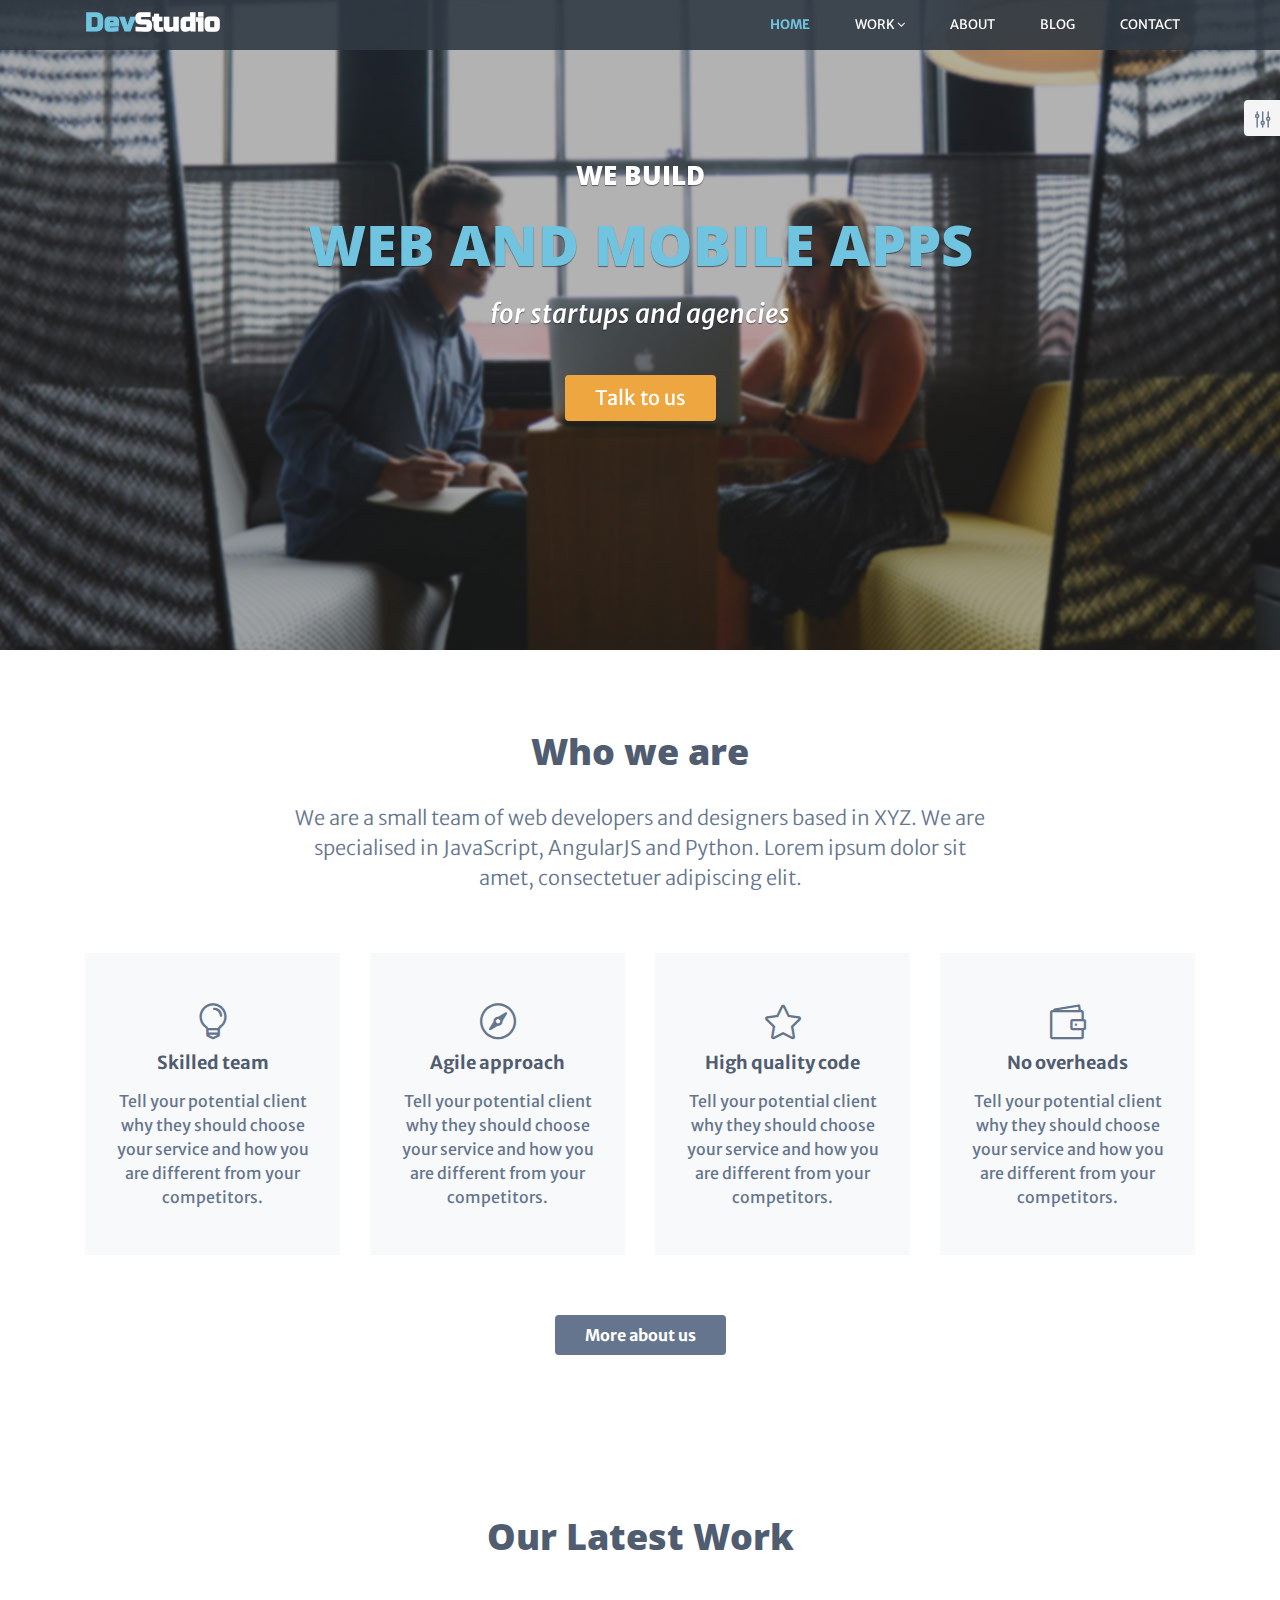
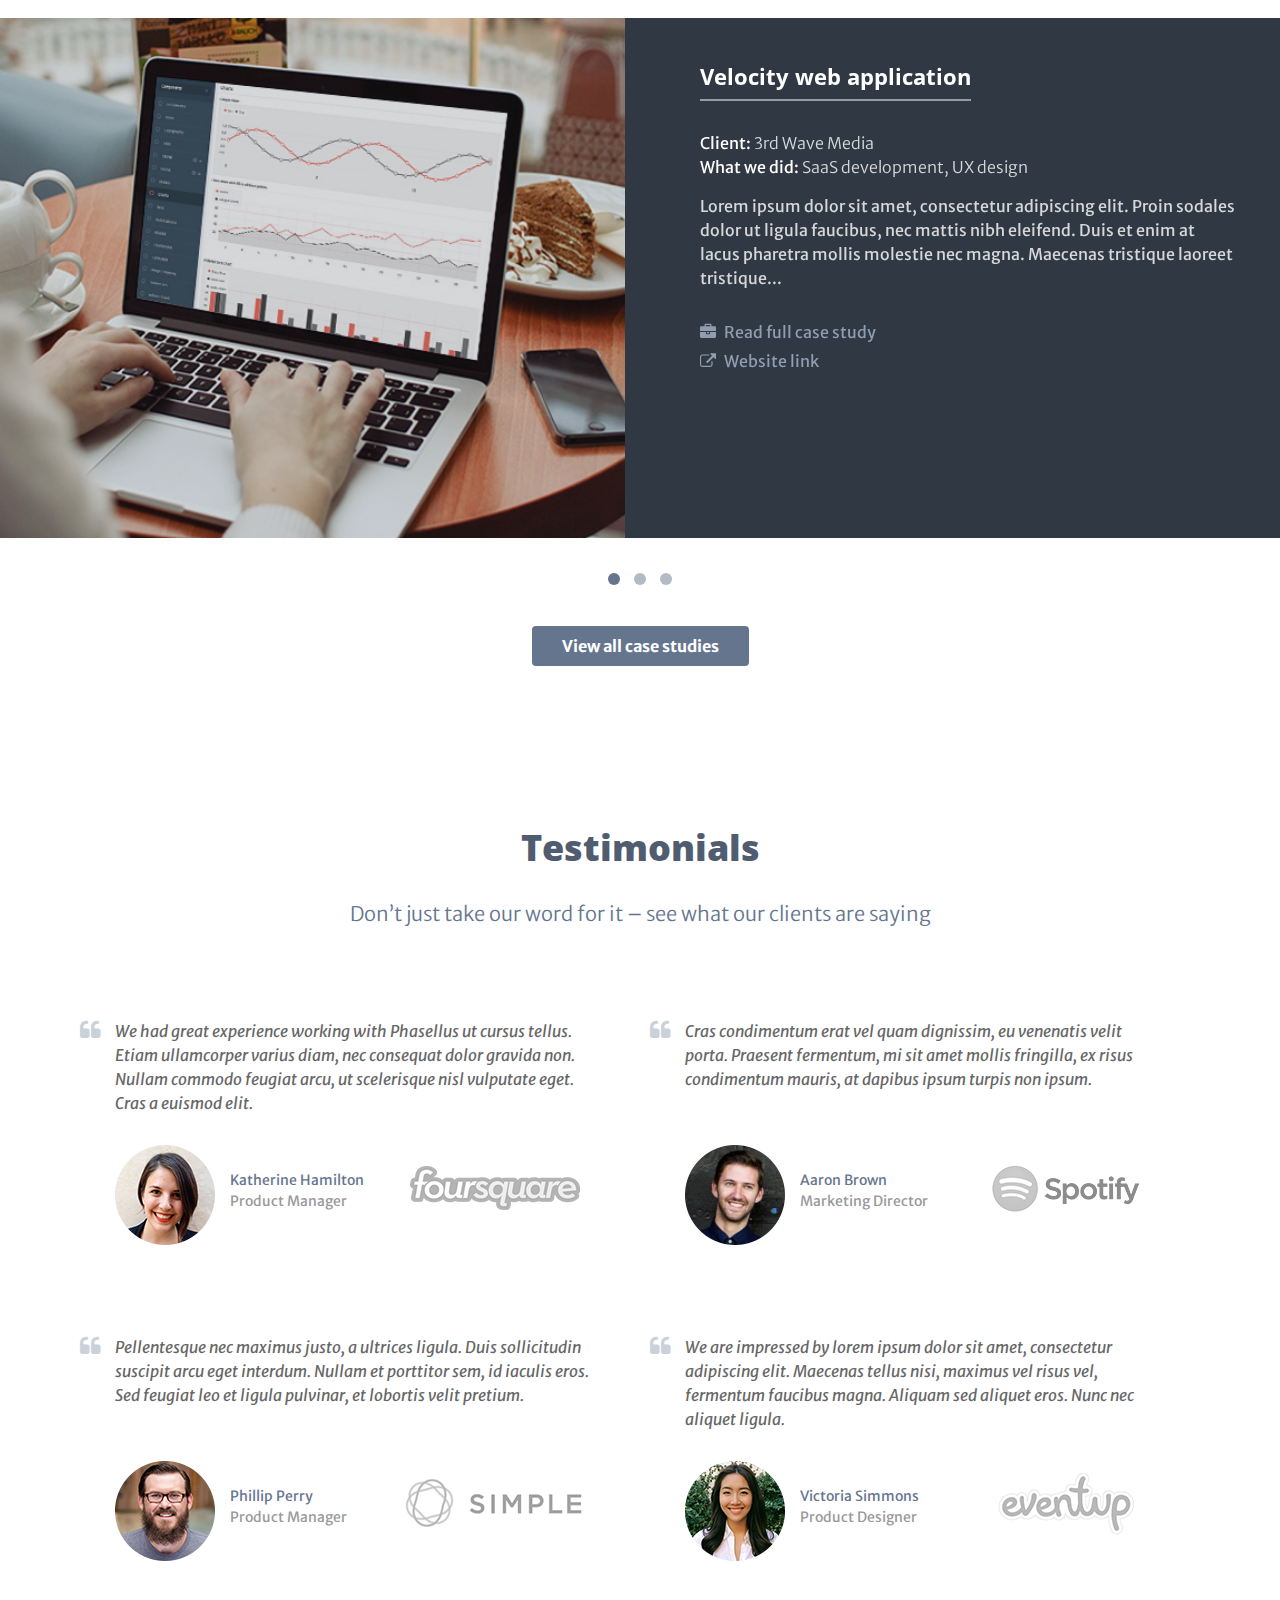
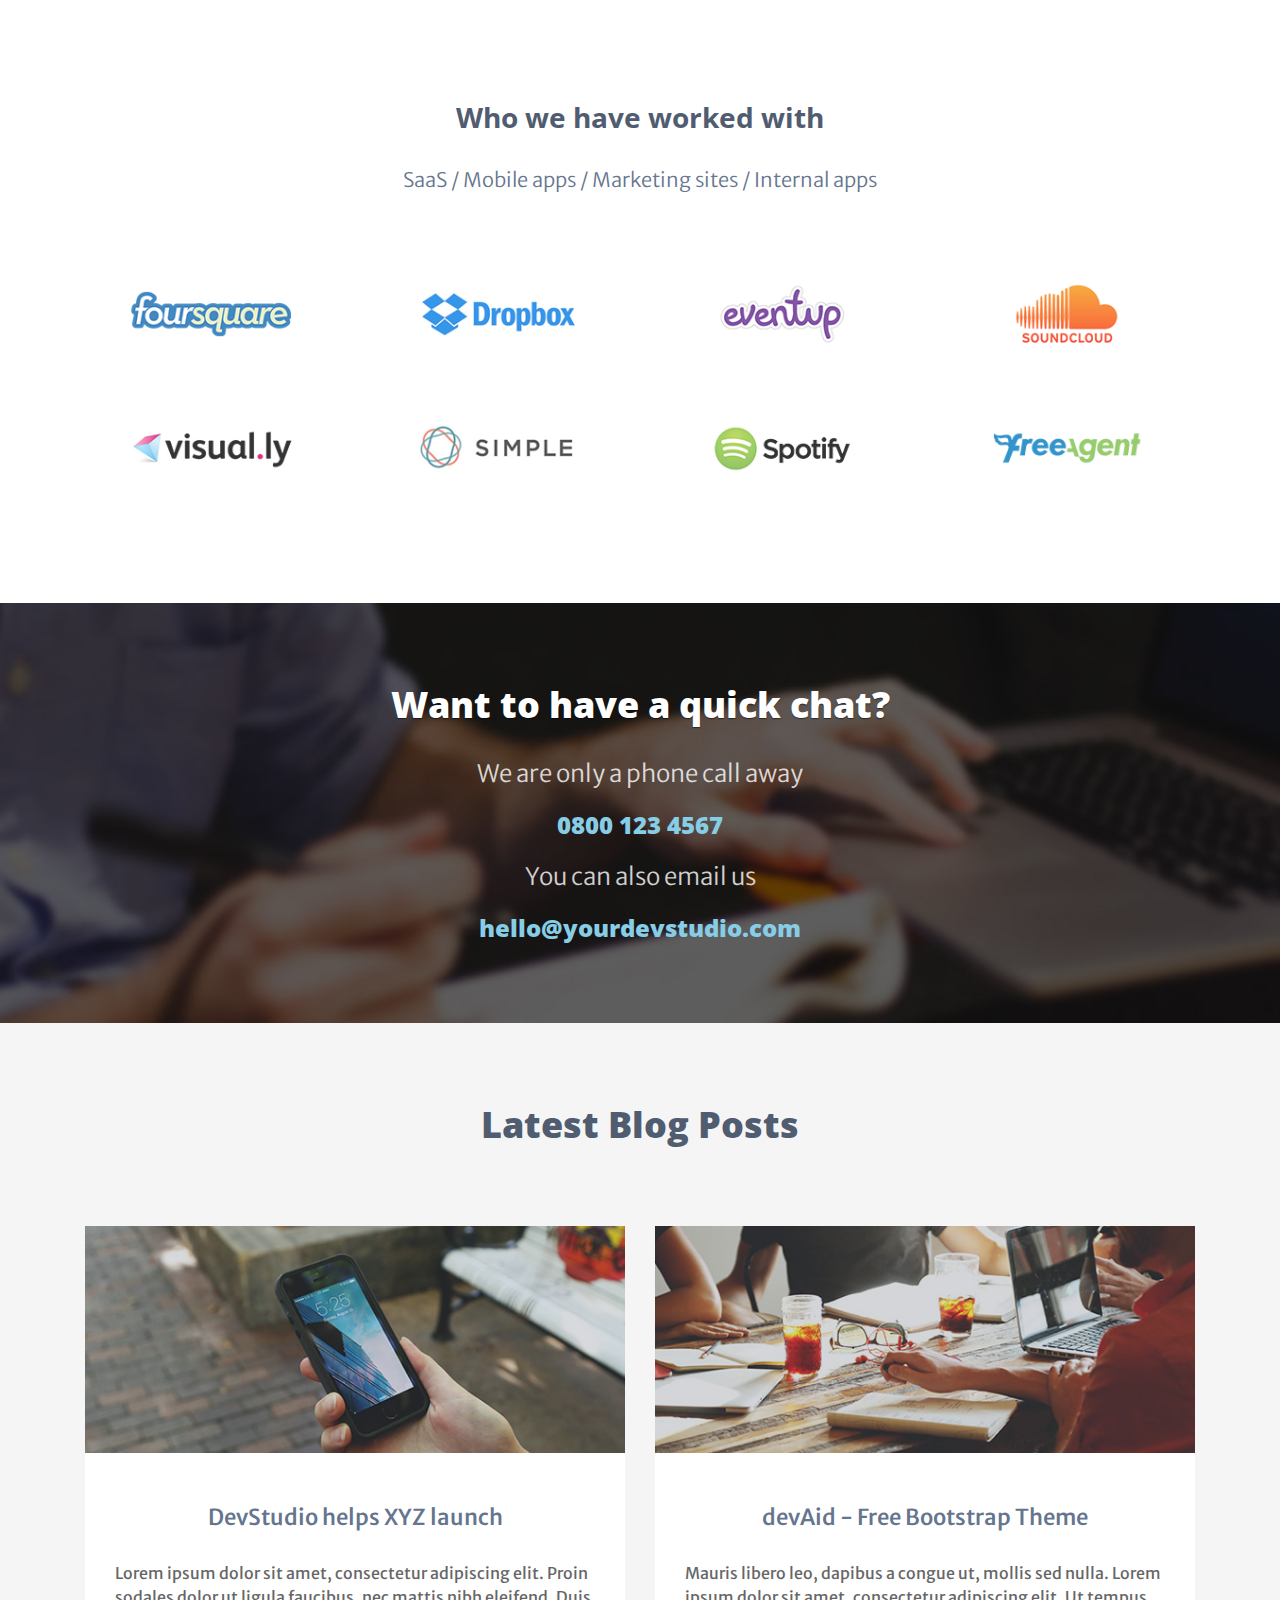
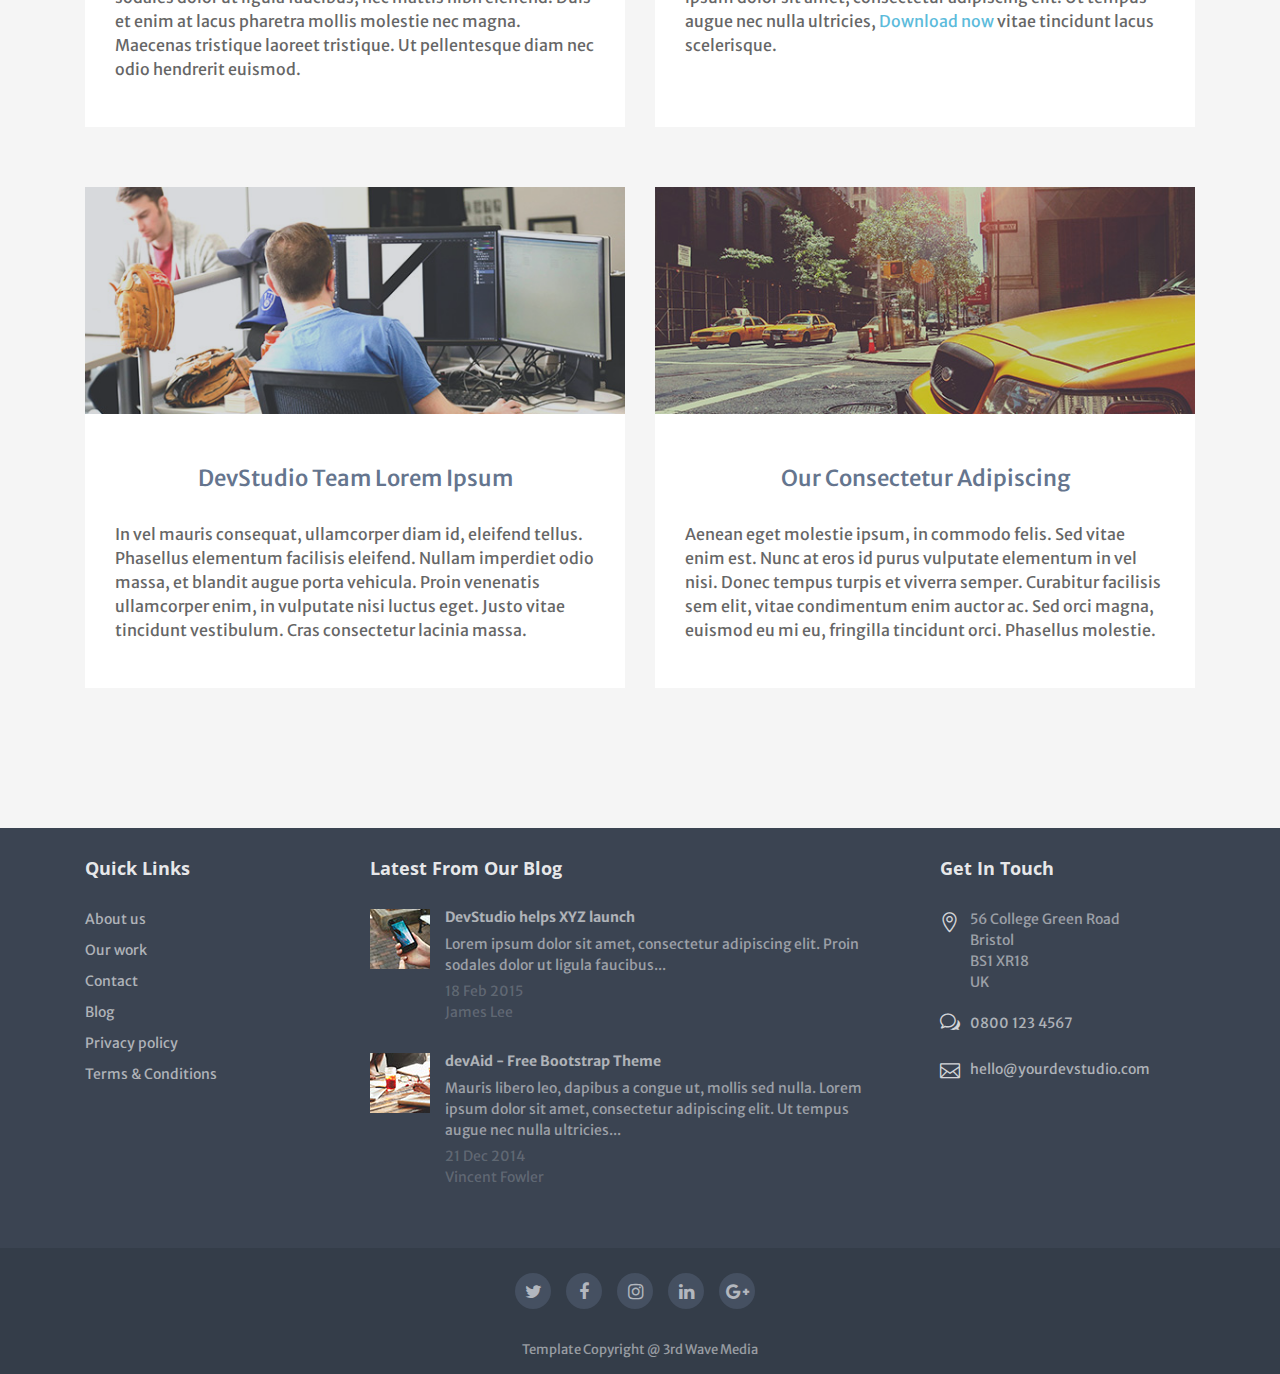
<file: content/index.html>
<!DOCTYPE html>
<html lang="en">
<head>
    <title>Responsive website template for web design &amp; development agencies</title>
    <!-- Meta -->
    <meta charset="utf-8">
    <meta http-equiv="X-UA-Compatible" content="IE=edge">
    <meta name="viewport" content="width=device-width, initial-scale=1.0">
    <meta name="description" content="">
    <meta name="author" content="">    
    <link rel="shortcut icon" href="favicon.ico">  
    <link href='https://fonts.googleapis.com/css?family=Merriweather+Sans:700,300italic,400italic,700italic,300,400' rel='stylesheet' type='text/css'>
    <link href='https://fonts.googleapis.com/css?family=Russo+One' rel='stylesheet' type='text/css'>
    <link href='https://fonts.googleapis.com/css?family=Open+Sans:300italic,400italic,600italic,700italic,800italic,400,300,600,700,800' rel='stylesheet' type='text/css'>
    <!-- Global CSS -->
    <link rel="stylesheet" href="assets/plugins/bootstrap/css/bootstrap.min.css">   
    <!-- Plugins CSS -->    
    <link rel="stylesheet" href="assets/plugins/font-awesome/css/font-awesome.css">
    <link rel="stylesheet" href="assets/plugins/elegant_font/css/style.css">
    <link rel="stylesheet" href="assets/plugins/flexslider/flexslider.css">
    <link rel="stylesheet" href="assets/plugins/owl-carousel/owl.carousel.css">
    <link rel="stylesheet" href="assets/plugins/owl-carousel/owl.theme.css">
    
    <!-- Theme CSS -->
    <link id="theme-style" rel="stylesheet" href="assets/css/styles.css">
    <!-- HTML5 shim and Respond.js IE8 support of HTML5 elements and media queries -->

</head> 

<body class="home-page">     
    <div class="header-wrapper header-wrapper-home">
        <!-- ******HEADER****** --> 
        <header id="header" class="header fixed-top">  
            <div class="container">       
                <h1 class="logo">
                    <a href="index.html"><span class="highlight">Dev</span>Studio</a>
                </h1><!--//logo-->
                <nav class="main-nav navbar navbar-expand-md navbar-dark" role="navigation">
                    <button class="navbar-toggler" type="button" data-toggle="collapse" data-target="#navbar-collapse" aria-controls="navbar-collapse" aria-expanded="false" aria-label="Toggle navigation">
                        <span class="navbar-toggler-icon"></span>
                    </button>
                    <div id="navbar-collapse" class="navbar-collapse collapse justify-content-end">
                        <ul class="nav navbar-nav">
                            <li class="active nav-item"><a class="nav-link" href="index.html">Home</a></li>
                            <li class="nav-item dropdown">
                                <a class="nav-link dropdown-toggle" data-toggle="dropdown" data-hover="dropdown" data-delay="0" data-close-others="false" href="work.html">Work <i class="fa fa-angle-down"></i></a>
                                <div class="dropdown-menu dropdown-menu-right">
                                    <a class="dropdown-item" href="work.html">Our Work</a>
                                    <a class="dropdown-item" href="case-study-1.html">Single Case Study 1</a>
                                    <a class="dropdown-item" href="case-study-2.html">Single Case Study 2</a>
                                    <a class="dropdown-item" href="blog-post.html">Single Blog Post</a>
                                    <a class="dropdown-item" href="404.html">404 Page</a>           
                                </div>
                            </li><!--//dropdown--> 
                            <li class="nav-item"><a class="nav-link" href="about.html">About</a></li>                                              
                            <li class="nav-item"><a class="nav-link" href="blog.html">Blog</a></li>
                            <li class="nav-item last"><a class="nav-link" href="contact.html">Contact</a></li>
                        </ul><!--//nav-->
                    </div><!--//navabr-collapse-->
                </nav><!--//main-nav-->
            </div><!--//container-->
        </header><!--//header-->   
        <div class="bg-slider-wrapper">
            <div id="bg-slider" class="flexslider bg-slider">
                <ul class="slides">
                    <li class="slide slide-1"></li>
                    <li class="slide slide-2"></li>
                    <li class="slide slide-3"></li>
                </ul>
            </div>
        </div><!--//bg-slider-wrapper--> 
        <section id="home-promo" class="home-promo section">
            <div class="container text-center">                
                <h2 class="title">
                    <span class="upper">We build</span>
                    <span class="middle">Web and Mobile Apps</span>
                    <span class="bottom">for startups and agencies</span>
                </h2>
                <button class="btn btn-cta btn-cta-primary" type="button" data-toggle="modal" data-target="#modal-contact" data-backdrop="static">Talk to us</button>
            </div><!--//container-->
        </section><!--//promo-->
    </div><!--//header-wrapper-->
       
    <!-- ******Why Section****** -->
    <section id="who" class="who section">
        <div class="container text-center">
            <h2 class="title text-center">Who we are</h2>
            <p class="intro text-center">We are a small team of web developers and designers based in XYZ. We are specialised in JavaScript, AngularJS and Python. Lorem ipsum dolor sit amet, consectetuer adipiscing elit.</p>
            <div class="row benefits text-center">
                <div class="item col-lg-3 col-md-6 col-12">
                    <div class="item-inner">
                        <div class="fs1" aria-hidden="true" data-icon="&#xe007;"></div>                        
                        <h3 class="sub-title">Skilled team</h3>
                        <div class="desc">
                            <p>Tell your potential client why they should choose your service and how you are different from your competitors.</p>
                        </div>                
                    </div>       
                </div><!--//item-->
                <div class="item col-lg-3 col-md-6 col-12">
                    <div class="item-inner">
                        <div class="fs1" aria-hidden="true" data-icon="&#xe01c;"></div>
                        <h3 class="sub-title">Agile approach</h3>
                        <div class="desc">
                            <p>Tell your potential client why they should choose your service and how you are different from your competitors.</p>
                        </div>   
                    </div><!--//item-inner-->                    
                </div><!--//item-->
                <div class="item col-lg-3 col-md-6 col-12">
                    <div class="item-inner">
                        <div class="fs1" aria-hidden="true" data-icon="&#xe031;"></div>
                        <h3 class="sub-title">High quality code</h3>
                        <div class="desc">
                            <p>Tell your potential client why they should choose your service and how you are different from your competitors.</p>
                        </div>            
                    </div><!--//item-inner-->
                </div><!--//item-->
                <div class="item col-lg-3 col-md-6 col-12">
                    <div class="item-inner">
                        <div class="fs1" aria-hidden="true" data-icon="&#xe100;"></div>                        
                        <h3 class="sub-title">No overheads</h3>
                        <div class="desc">
                            <p>Tell your potential client why they should choose your service and how you are different from your competitors.</p>
                        </div>         
                    </div><!--//item-inner-->              
                </div><!--//item-->
            </div><!--//row-->
            <a class="btn btn-cta btn-cta-secondary" href="about.html">More about us</a>
        </div><!--//container-->
    </section><!--//who-->
    
    <!-- ******Latest work section****** -->
    <section id="latest-work" class="latest-work section">
        <div class="container-fluid text-center">
            <h2 class="title text-center">Our Latest Work</h2>
            <div id="work-carousel" class="items owl-carousel owl-theme">
                <div class="item item-1">
                    <div class="row">
                        <figure class="figure-container col-lg-6 col-12">
                            <a href="http://wrapbootstrap.com/preview/WB0N38R04" target="_blank"></a>
                        </figure>
                        <div class="content col-lg-6 col-12">
                            <div class="content-inner">
                                <h3 class="project-title">Velocity web application</h3>
                                <ul class="meta list-unstyled">
                                    <li><strong>Client:</strong> 3rd Wave Media</li>
                                    <li><strong>What we did:</strong> SaaS development, UX design</li>
                                </ul><!--//meta-->
                                <div class="desc">
                                    <p>Lorem ipsum dolor sit amet, consectetur adipiscing elit. Proin sodales dolor ut ligula faucibus, nec mattis nibh eleifend. Duis et enim at lacus pharetra mollis molestie nec magna. Maecenas tristique laoreet tristique...</p>
                                </div><!--//desc-->
                                <p class="link" ><i class="fa fa-briefcase"></i> <a class="more-link" href="case-study-1.html">Read full case study</a></p>
                                <p class="link" ><i class="fa fa-external-link"></i> <a class="site-link" href="http://wrapbootstrap.com/preview/WB0N38R04" target="_blank">Website link</a></p>
                            </div><!--//content-inner-->
                        </div><!--//content-->
                    </div><!--//row-->
                </div><!--//item-->
                <div class="item item-2">
                    <div class="row">
                        <figure class="figure-container col-lg-6 col-12">
                            <a class="img-link" href="http://wrapbootstrap.com/preview/WB09R23P8" target="_blank"></a>
                        </figure>
                        <div class="content col-lg-6 col-12">
                            <div class="content-inner">
                                <h3 class="project-title">Delta mobile app </h3>
                                <ul class="meta list-unstyled">
                                    <li><strong>Client:</strong> App Startup</li>
                                    <li><strong>What we did:</strong> App development</li>
                                </ul><!--//meta-->
                                <div class="desc">
                                    <p>Mauris in vestibulum ex. Donec vel malesuada tortor. Etiam consequat semper pulvinar. Integer sit amet felis nisl. Proin leo metus, volutpat vel fringilla vel, faucibus et mi. Duis finibus erat erat, quis mollis...</p>
                                </div><!--//desc-->
                                <p class="link" ><i class="fa fa-briefcase"></i> <a class="more-link" href="case-study-2.html">Read full case study</a></p>
                                <p class="link" ><i class="fa fa-external-link"></i> <a class="site-link" href="http://wrapbootstrap.com/preview/WB09R23P8" target="_blank">Website link</a></p>
                            </div><!--//content-inner-->
                        </div><!--//content-->
                    </div><!--//row-->
                </div><!--//item-->
                <div class="item item-3">
                    <div class="row">
                        <figure class="figure-container col-lg-6 col-12">
                            <a class="img-link" href="http://wrapbootstrap.com/preview/WB07364T3" target="_blank"></a>
                        </figure>
                        <div class="content col-lg-6 col-12">
                            <div class="content-inner">
                                <h3 class="project-title">Tempo </h3>
                                <ul class="meta list-unstyled">
                                    <li><strong>Client:</strong> Startup Week</li>
                                    <li><strong>What we did:</strong> Site design &amp; development</li>
                                </ul><!--//meta-->
                                <div class="desc">
                                    <p>Sed ornare suscipit risus, sed elementum justo porta ac. Duis ultricies lobortis nibh sed facilisis. Etiam eu leo sapien. Integer gravida at urna ac bibendum. Nullam eu orci at felis fermentum lobortis...</p>
                                    <p class="link" ><i class="fa fa-briefcase"></i> <a class="more-link" href="case-study-1.html">Read full case study</a></p>
                                    <p class="link" ><i class="fa fa-external-link"></i> <a class="site-link" href="http://wrapbootstrap.com/preview/WB07364T3" target="_blank">Website link</a></p>
                                </div><!--//desc-->
                            </div><!--//conten-inner-->
                        </div><!--//content-->
                    </div><!--//row-->
                </div><!--//item-->
            </div><!--//owl-carousel-->
            <a class="btn btn-cta btn-cta-secondary" href="work.html">View all case studies</a>
        </div><!--container-fluid-->
    </section><!--//latest-work-->
    
    <!-- ******Testimonials Section****** -->
    <section id="testimonials" class="testimonials section">
        <div class="container">
            <h2 class="title text-center">Testimonials</h2>
            <p class="intro text-center">Don’t just take our word for it – see what our clients are saying</p>
            <div class="row">
                <div class="item col-lg-6 col-12">
                    <div class="item-inner">
                        <div class="quote-container">
                            <i class="fa fa-quote-left"></i> 
                            <blockquote class="quote">We had great experience working with Phasellus ut cursus tellus. Etiam ullamcorper varius diam, nec consequat dolor gravida non. Nullam commodo feugiat arcu, ut scelerisque nisl vulputate eget. Cras a euismod elit. 
                                
                            </blockquote><!--//quote-->                              
                        </div><!--//quote-->
                        <div class="meta">
                            <div class="profile">
                                <img class="img-circle" src="assets/images/client/client-profile-1.png" alt="" />
                                <p class="name">Katherine Hamilton<br />
                                    <span class="source-title">Product Manager</span>
                                </p>
                            </div><!--//profile-->
                            <div class="client-logo">
                                <img class="img-fluid" src="assets/images/client/client-logo-1.png" alt="" />
                            </div><!--//client-logo-->
                        </div><!--//meta-->        
                    </div><!--//item-inner-->        
                </div><!--//item-->
                
                <div class="item col-lg-6 col-12">
                    <div class="item-inner">
                        <div class="quote-container">
                            <i class="fa fa-quote-left"></i> 
                            <blockquote class="quote">Cras condimentum erat vel quam dignissim, eu venenatis velit porta. Praesent fermentum, mi sit amet mollis fringilla, ex risus condimentum mauris, at dapibus ipsum turpis non ipsum.                           
                            </blockquote><!--//quote-->                              
                        </div><!--//quote-->
                        <div class="meta">
                            <div class="profile">
                                <img class="img-circle" src="assets/images/client/client-profile-2.png" alt="" />
                                <p class="name">Aaron Brown<br />
                                    <span class="source-title">Marketing Director</span>
                                </p>
                            </div><!--//profile-->
                            <div class="client-logo">
                                <img class="img-fluid" src="assets/images/client/client-logo-2.png" alt="" />
                            </div><!--//client-logo-->
                        </div><!--//meta-->     
                    </div><!--//item-inner-->           
                </div><!--//item-->
                
                <div class="clearfix"></div>
                
                <div class="item col-lg-6 col-12">
                    <div class="item-inner">
                        <div class="quote-container">
                            <i class="fa fa-quote-left"></i> 
                            <blockquote class="quote">Pellentesque nec maximus justo, a ultrices ligula. Duis sollicitudin suscipit arcu eget interdum. Nullam et porttitor sem, id iaculis eros. Sed feugiat leo et ligula pulvinar, et lobortis velit pretium.                         
                            </blockquote><!--//quote-->                              
                        </div><!--//quote-->
                        <div class="meta">
                            <div class="profile">
                                <img class="img-circle" src="assets/images/client/client-profile-3.png" alt="" />
                                <p class="name">Phillip Perry<br />
                                    <span class="source-title">Product Manager</span>
                                </p>
                            </div><!--//profile-->
                            <div class="client-logo">
                                <img class="img-fluid" src="assets/images/client/client-logo-3.png" alt="" />
                            </div><!--//client-logo-->
                        </div><!--//meta-->  
                    </div><!--//item-inner-->              
                </div><!--//item-->
                
                <div class="item col-lg-6 col-12">
                    <div class="item-inner">
                        <div class="quote-container">
                            <i class="fa fa-quote-left"></i> 
                            <blockquote class="quote">We are impressed by lorem ipsum dolor sit amet, consectetur adipiscing elit. Maecenas tellus nisi, maximus vel risus vel, fermentum faucibus magna. Aliquam sed aliquet eros. Nunc nec aliquet ligula.
                            </blockquote><!--//quote-->                              
                        </div><!--//quote-->
                        <div class="meta">
                            <div class="profile">
                                <img class="img-circle" src="assets/images/client/client-profile-4.png" alt="" />
                                <p class="name">Victoria Simmons<br />
                                    <span class="source-title">Product Designer</span>
                                </p>
                            </div><!--//profile-->
                            <div class="client-logo">
                                <img class="img-fluid" src="assets/images/client/client-logo-4.png" alt="" />
                            </div><!--//client-logo-->
                        </div><!--//meta-->  
                    </div><!--//item-inner-->              
                </div><!--//item-->
            </div><!--//row-->
        </div><!--//container-->
    </section><!--//testimonials-->          
    
    <!-- ******Logos Section****** -->
    <section id="logos" class="logos section">
        <div class="container text-center">
            <h2 class="title">Who we have worked with</h2>
            <p class="intro">SaaS / Mobile apps / Marketing sites / Internal apps</p>
            <ul class="logo-list list-inline row">
                <li class="col-md-3 col-6"><a href="#"><img class="img-fluid" src="assets/images/logos/logo-1.png" alt="" /></a></li>
                <li class="col-md-3 col-6"><a href="#"><img class="img-fluid" src="assets/images/logos/logo-2.png" alt="" /></a></li>
                <li class="col-md-3 col-6"><a href="#"><img class="img-fluid" src="assets/images/logos/logo-3.png" alt="" /></a></li>                   
                <li class="col-md-3 col-6"><a href="#"><img class="img-fluid" src="assets/images/logos/logo-4.png" alt="" /></a></li> 
            </ul><!--//logo-list-->
            <ul class="logo-list list-inline row last">
                <li class="col-md-3 col-6"><a href="#"><img class="img-fluid" src="assets/images/logos/logo-5.png" alt="" /></a></li>
                <li class="col-md-3 col-6"><a href="#"><img class="img-fluid" src="assets/images/logos/logo-6.png" alt="" /></a></li>
                <li class="col-md-3 col-6"><a href="#"><img class="img-fluid" src="assets/images/logos/logo-7.png" alt="" /></a></li>                   
                <li class="col-md-3 col-6"><a href="#"><img class="img-fluid" src="assets/images/logos/logo-8.png" alt="" /></a></li>                   
            </ul><!--//logos-list-->               
        </div><!--//container-->
    </section><!--//logos-->
    
    <!-- ******CTA Section****** -->
    <section id="cta-section" class="cta-section section text-center home-cta-section">
        <div class="container">
           <h2 class="title">Want to have a quick chat?</h2>
           <p class="phone contact-info">
               <span class="intro">We are only a phone call away</span>
               <span class="info"><a href="tel:+08001234567">0800 123 4567</a></span>
           </p><!--//phone-->
           <p class="email contact-info">
               <span class="intro">You can also email us</span>
               <span class="info"><a href="mailto:hello@yourdevstudio.com">hello@yourdevstudio.com</a></span>
           </p><!--//phone-->              
        </div><!--//container-->
    </section><!--//cta-section-->
    
    <!-- ******Latest blog Section****** -->
    <section id="latest-blog" class="latest-blog section">
        <div class="container">
            <h2 class="title text-center">Latest Blog Posts</h2>
            <div class="row">
                <div class="item col-md-6 col-12">
                    <div class="item-inner">
                        <figure class="figure">
                            <a href="blog-post.html"><img class="img-fluid" src="assets/images/blog/blog-thumb-1.jpg" alt="" /></a>
                        </figure>
                        <div class="content-wrapper text-center">
                            <h3 class="sub-title"><a href="blog-post.html">DevStudio helps XYZ launch</a></h3>
                            <div class="desc">
                                <p>Lorem ipsum dolor sit amet, consectetur adipiscing elit. Proin sodales dolor ut ligula faucibus, nec mattis nibh eleifend. Duis et enim at lacus pharetra mollis molestie nec magna. Maecenas tristique laoreet tristique. Ut pellentesque diam nec odio hendrerit euismod.</p>
                            </div><!--//desc-->
                        </div><!--//content-wrapper text-center-->
                    </div><!--//item-inner-->
                </div><!--//item-->
                
                <div class="item col-md-6 col-12">
                    <div class="item-inner">
                        <figure class="figure">
                            <a href="blog-post.html"><img class="img-fluid" src="assets/images/blog/blog-thumb-2.jpg" alt="" /></a>
                        </figure>
                        <div class="content-wrapper text-center">
                            <h3 class="sub-title"><a href="blog-post.html">devAid - Free Bootstrap Theme</a></h3>
                            <div class="desc">
                                <p>Mauris libero leo, dapibus a congue ut, mollis sed nulla. Lorem ipsum dolor sit amet, consectetur adipiscing elit. Ut tempus augue nec nulla ultricies, <a href="http://themes.3rdwavemedia.com/website-templates/devaid-free-bootstrap-theme-developers/" target="_blank">Download now</a> vitae tincidunt lacus scelerisque.</p>
                            </div><!--//desc-->
                        </div><!--//content-wrapper text-center-->
                    </div><!--//item-inner-->
                </div><!--//item-->
                
                <div class="item col-md-6 col-12">
                    <div class="item-inner">
                        <figure class="figure">
                            <a href="blog-post.html"><img class="img-fluid"  src="assets/images/blog/blog-thumb-3.jpg" alt="" /></a>
                        </figure>
                        <div class="content-wrapper text-center">
                            <h3 class="sub-title"><a href="blog-post.html">DevStudio Team Lorem Ipsum</a></h3>
                            <div class="desc">
                                <p>In vel mauris consequat, ullamcorper diam id, eleifend tellus. Phasellus elementum facilisis eleifend. Nullam imperdiet odio massa, et blandit augue porta vehicula. Proin venenatis ullamcorper enim, in vulputate nisi luctus eget. Justo vitae tincidunt vestibulum. Cras consectetur lacinia massa.</p>
                            </div><!--//desc-->
                        </div><!--//content-wrapper text-center-->
                    </div><!--//item-inner-->
                </div><!--//item-->
                <div class="item col-md-6 col-12">
                    <div class="item-inner">
                        <figure class="figure">
                            <a href="blog-post.html"><img class="img-fluid" src="assets/images/blog/blog-thumb-4.jpg" alt="" /></a>
                        </figure>
                        <div class="content-wrapper text-center">
                            <h3 class="sub-title"><a href="blog-post.html">Our Consectetur Adipiscing</a></h3>
                            <div class="desc">
                                <p>Aenean eget molestie ipsum, in commodo felis. Sed vitae enim est. Nunc at eros id purus vulputate elementum in vel nisi. Donec tempus turpis et viverra semper. Curabitur facilisis sem elit, vitae condimentum enim auctor ac. Sed orci magna, euismod eu mi eu, fringilla tincidunt orci. Phasellus molestie.</p>
                            </div><!--//desc-->
                        </div><!--//content-wrapper text-center-->
                    </div><!--//item-inner-->
                </div><!--//item-->
            </div><!--//row-->
        </div><!--//container-->
    </section><!--//latest-blog-->
    
    <!-- ******FOOTER****** --> 
    <footer class="footer">
        <div class="footer-content">
            <div class="container">
                <div class="row">
                    <div class="footer-col col-lg-3 col-md-4 col-12 links-col">
                        <div class="footer-col-inner">
                            <h3 class="sub-title">Quick Links</h3>
                            <ul class="list-unstyled">
                                <li><a href="about.html">About us</a></li>
                                <li><a href="work.html">Our work</a></li>
                                <li><a href="contact.html">Contact</a></li>                                
                                <li><a href="blog.html">Blog</a></li>
                                <li><a href="#">Privacy policy</a></li>
                                <li><a href="#">Terms &amp; Conditions</a></li>
                            </ul>
                        </div><!--//footer-col-inner-->
                    </div><!--//foooter-col-->
                    <div class="footer-col col-lg-6 col-md-8 col-12 blog-col">
                        <div class="footer-col-inner">
                            <h3 class="sub-title">Latest From Our Blog</h3>
                            <div class="item">
                                <figure class="figure">
                                    <img class="img-fluid" src="assets/images/blog/blog-tiny-thumb-1.jpg" alt="" />
                                </figure>
                                <div class="content">
                                    <h4 class="post-title"><a href="blog-post.html">DevStudio helps XYZ launch</a></h4>
                                    <p class="intro">Lorem ipsum dolor sit amet, consectetur adipiscing elit. Proin sodales dolor ut ligula faucibus...</p>
                                    <ul class="meta list-inline">
                                        <li>18 Feb 2015</li>
                                        <li>James Lee</li>
                                    </ul>
                                </div><!--//content-->
                            </div>  
                            <div class="item">
                                <figure class="figure">
                                    <img class="img-fluid" src="assets/images/blog/blog-tiny-thumb-2.jpg" alt="" />
                                </figure>
                                <div class="content">
                                    <h4 class="post-title"><a href="blog-post.html">devAid - Free Bootstrap Theme</a></h4>
                                    <p class="intro">Mauris libero leo, dapibus a congue ut, mollis sed nulla. Lorem ipsum dolor sit amet, consectetur adipiscing elit. Ut tempus augue nec nulla ultricies...</p>
                                    <ul class="meta list-inline">
                                        <li>21 Dec 2014</li>
                                        <li>Vincent Fowler</li>
                                    </ul>
                                </div><!--//content-->
                            </div>                                                     
                        </div><!--//footer-col-inner-->
                    </div><!--//foooter-col--> 
                    <div class="footer-col col-lg-3 col-12 contact-col">
                        <div class="footer-col-inner">
                            <h3 class="sub-title">Get In Touch</h3>
                            <p class="intro"></p>
                            <div class="row">
                                <p class="adr clearfix col-lg-12 col-md-4">
                                    <span class="fs1" aria-hidden="true" data-icon="&#xe01d;"></span>        
                                    <span class="adr-group">       
                                        <span class="street-address">56 College Green Road</span><br />
                                        <span class="city">Bristol</span><br />
                                        <span class="postal-code">BS1 XR18</span><br />
                                        <span class="country-name">UK</span>
                                    </span>
                                </p>
                                <p class="tel col-lg-12 col-md-4 col-12"><span class="fs1" aria-hidden="true" data-icon="&#x77;"></span><a href="tel:+08001234567">0800 123 4567</a></p>
                                <p class="email col-lg-12 col-md-4 col-12"><span class="fs1" aria-hidden="true" data-icon="&#xe010;"></span><a href="#">hello@yourdevstudio.com</a></p> 
                            </div> 
                        </div><!--//footer-col-inner-->            
                    </div><!--//foooter-col-->   
                </div>   
            </div>        
        </div><!--//footer-content-->
        <div class="bottom-bar">
            <div class="container center">                                   
                <ul class="social-icons list-inline">
                    <li class="list-inline-item"><a href="https://twitter.com/3rdwave_themes"><i class="fa fa-twitter"></i></a></li>                        
                    <li class="list-inline-item"><a href="#"><i class="fa fa-facebook"></i></a></li>
                    <li class="list-inline-item"><a href="https://www.facebook.com/3rdwavethemes"><i class="fa fa-instagram"></i></a></li>
                    <li class="list-inline-item"><a href="#"><i class="fa fa-linkedin"></i></a></li>
                    <li class="last list-inline-item"><a href="#"><i class="fa fa-google-plus"></i></a></li>                     
                </ul> 
                <small class="copyright text-center">Template Copyright @ <a href="http://themes.3rdwavemedia.com/" target="_blank">3rd Wave Media</a></small>                 
            </div><!--//container-->
        </div><!--//bottom-bar-->
    </footer><!--//footer-->
    
    <!-- Contact Modal -->
    <div class="modal modal-contact" id="modal-contact" tabindex="-1" role="dialog" aria-labelledby="contactModalLabel" aria-hidden="true">
        <div class="modal-dialog">
            <div class="modal-content">
                <div class="modal-header">
                    <button type="button" class="close" data-dismiss="modal" aria-hidden="true">&times;</button>
                    <h5 id="contactModalLabel" class="modal-title">Start your project today</h5>
                </div>
                <div class="modal-body">
                    <p class="intro text-center">Lorem ipsum dolor sit amet consectetur adipiscing elit laoreet tortor consequat nisi scelerisque commodo etiam justo sapien.</p>
                    <ul class="contact-info list-inline text-center">
                        <li class="tel list-inline-item"><span class="fs1" aria-hidden="true" data-icon="&#x77;"></span><br /> <a href="+0800123456">0800 123 4567</a></li>
                        <li class="email list-inline-item"><span class="fs1" aria-hidden="true" data-icon="&#xe010;"></span><br /> <a href="#">hello@yourdevstudio.com</a></li>
                    </ul>
                    <form id="contact-form" class="contact-form" method="post" action="#">                    
                        <div class="row text-center">
                            <div class="contact-form-inner">
                                <div class="row">                                                           
                                    
                                    <div class="col-lg-6 col-md-6 col-12 form-group">
                                        <label class="sr-only" for="cname">Your name</label>
                                        <input type="text" class="form-control" id="cname" name="name" placeholder="Your name" minlength="2" required>
                                    </div>                    
                                    <div class="col-lg-6 col-md-6 col-12 form-group">
                                        <label class="sr-only" for="cemail">Email address</label>
                                        <input type="email" class="form-control" id="cemail" name="email" placeholder="Your email address" required>
                                    </div>
                                    <div class="col-lg-12 col-12 form-group">
                                        <label class="sr-only" for="cmessage">Your message</label>
                                        <textarea class="form-control" id="cmessage" name="message" placeholder="Enter your message" rows="12" required></textarea>
                                    </div>
                                     <div class="col-lg-12 col-12 form-group">
                                        <button type="submit" class="btn btn-block btn-cta btn-cta-primary">Send Message</button>
                                    </div>                           
                                </div><!--//row-->
                            </div>
                        </div><!--//row-->
                        <div id="form-messages"></div>
                    </form><!--//contact-form-->
                </div><!--//modal-body-->
            </div><!--//modal-content-->
        </div><!--//modal-dialog-->
    </div><!--//modal-->
    
    <!-- *****CONFIGURE STYLE (REMOVE ON YOUR PRODUCTION SITE)****** -->  
    <div class="config-wrapper">
        <div class="config-wrapper-inner">
            <a id="config-trigger" class="config-trigger" href="#"><span class="fs1" aria-hidden="true" data-icon="&#x67;"></span></a>
            <div id="config-panel" class="config-panel">
                <h5>Choose Colour</h5>
                <ul id="color-options" class="list-unstyled list-inline">
                    <li class="list-inline-item theme-1 active" ><a data-style="assets/css/styles.css" href="#"></a></li>
                    <li class="list-inline-item theme-2"><a data-style="assets/css/styles-2.css" href="#"></a></li>
                    <li class="list-inline-item theme-3"><a data-style="assets/css/styles-3.css" href="#"></a></li>
                    <li class="list-inline-item theme-4"><a data-style="assets/css/styles-4.css" href="#"></a></li>                   
                    <li class="list-inline-item theme-5"><a data-style="assets/css/styles-5.css" href="#"></a></li>                     
                    <li class="list-inline-item theme-6"><a data-style="assets/css/styles-6.css" href="#"></a></li>
                    <li class="list-inline-item theme-7"><a data-style="assets/css/styles-7.css" href="#"></a></li>
                    <li class="list-inline-item theme-8"><a data-style="assets/css/styles-8.css" href="#"></a></li>                    
                    <li class="list-inline-item theme-9"><a data-style="assets/css/styles-9.css" href="#"></a></li>
                    <li class="list-inline-item theme-10"><a data-style="assets/css/styles-10.css" href="#"></a></li>
                </ul><!--//color-options-->
                <a id="config-close" class="close" href="#"><i class="fa fa-times-circle"></i></a>
            </div><!--//configure-panel-->
        </div><!--//config-wrapper-inner-->
    </div><!--//config-wrapper-->
 
    <!-- Main Javascript -->          
    <script type="text/javascript" src="assets/plugins/jquery-3.2.1.min.js"></script>
    <script type="text/javascript" src="assets/plugins/popper.min.js"></script> 
    <script type="text/javascript" src="assets/plugins/bootstrap/js/bootstrap.min.js"></script> 
    <script type="text/javascript" src="assets/plugins/back-to-top.js"></script>                                                                            
    <script type="text/javascript" src="assets/plugins/jquery-match-height/jquery.matchHeight-min.js"></script>
    <script type="text/javascript" src="assets/js/main.js"></script>
    
    <!-- Flexslider -->    
    <script type="text/javascript" src="assets/plugins/flexslider/jquery.flexslider-min.js"></script> 
    <script type="text/javascript" src="assets/js/flexslider-custom.js"></script>     
    
    <!-- Form Validation -->
    <script type="text/javascript" src="assets/plugins/jquery.validate.min.js"></script> 
    <script type="text/javascript" src="assets/js/form-validation-custom.js"></script>
    
    <!-- Form iOS fix -->
    <script type="text/javascript" src="assets/plugins/isMobile/isMobile.min.js"></script>
    <script type="text/javascript" src="assets/js/form-mobile-fix.js"></script>
    
    <!-- Owl Carousel -->
    <script type="text/javascript" src="assets/plugins/owl-carousel/owl.carousel.js"></script> 
    <script type="text/javascript" src="assets/js/owl-custom.js"></script> 
    
    
    <!-- Style Switcher (REMOVE ON YOUR PRODUCTION SITE) -->
    <script src="assets/js/demo/style-switcher.js"></script>
    
</body>
</html>
</file>
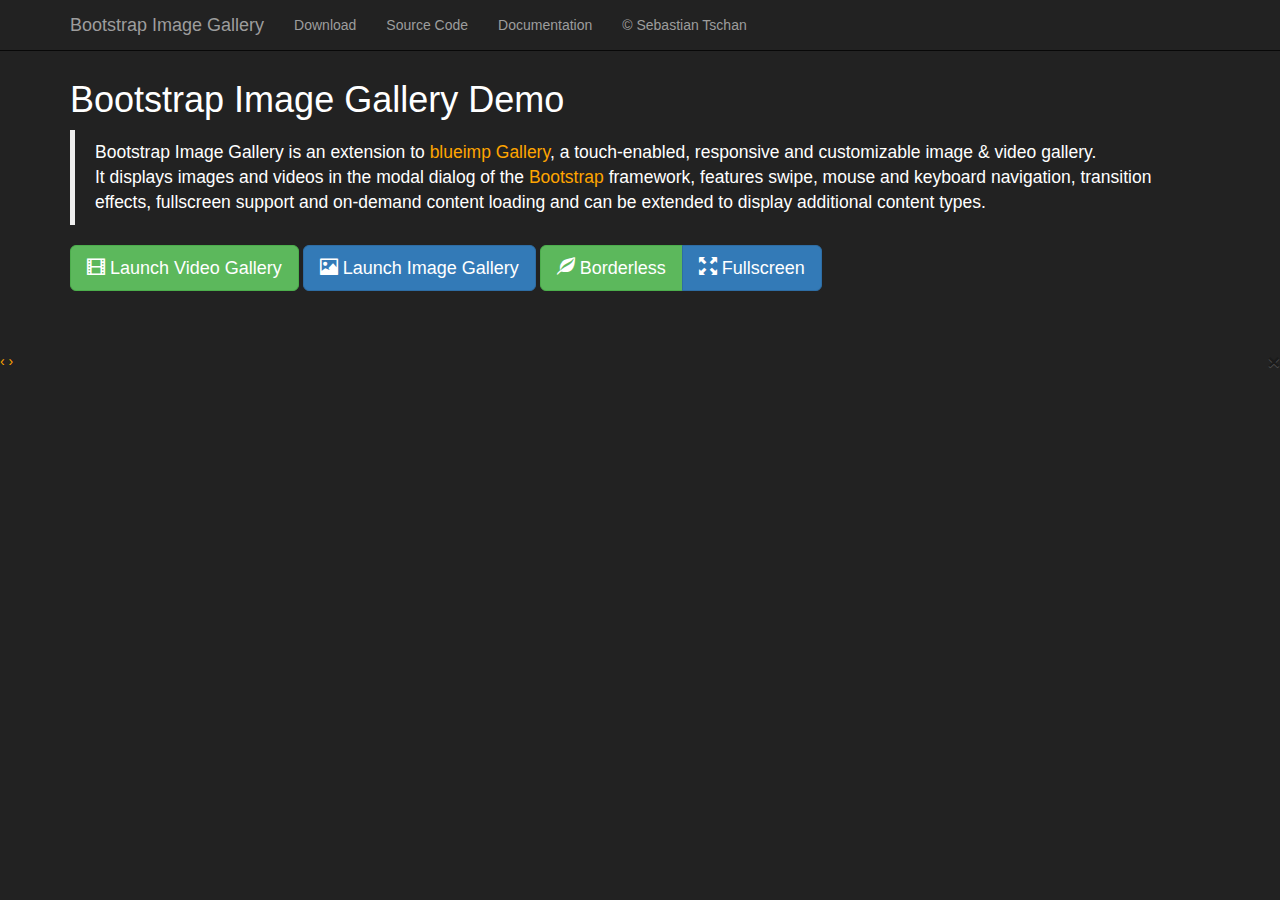
<file: content/assets/plugins/Bootstrap-Image-Gallery/index.html>
<!DOCTYPE HTML>
<!--
/*
 * Bootstrap Image Gallery Demo 3.0.1
 * https://github.com/blueimp/Bootstrap-Image-Gallery
 *
 * Copyright 2013, Sebastian Tschan
 * https://blueimp.net
 *
 * Licensed under the MIT license:
 * http://www.opensource.org/licenses/MIT
 */
-->
<html lang="en">
<head>
<!--[if IE]>
<meta http-equiv="X-UA-Compatible" content="IE=edge,chrome=1">
<![endif]-->
<meta charset="utf-8">
<title>Bootstrap Image Gallery</title>
<meta name="description" content="Bootstrap Image Gallery is an extension to blueimp Gallery, a touch-enabled, responsive and customizable image and video gallery. It displays images and videos in the modal dialog of the Bootstrap framework, features swipe, mouse and keyboard navigation, transition effects, fullscreen support and on-demand content loading and can be extended to display additional content types.">
<meta name="viewport" content="width=device-width, initial-scale=1.0">
<link rel="stylesheet" href="//netdna.bootstrapcdn.com/bootstrap/3.2.0/css/bootstrap.min.css">
<link rel="stylesheet" href="//blueimp.github.io/Gallery/css/blueimp-gallery.min.css">
<link rel="stylesheet" href="css/bootstrap-image-gallery.css">
<link rel="stylesheet" href="css/demo.css">
</head>
<body>
<div class="navbar navbar-default navbar-fixed-top navbar-inverse">
    <div class="container">
        <div class="navbar-header">
            <button type="button" class="navbar-toggle" data-toggle="collapse" data-target=".navbar-fixed-top .navbar-collapse">
                <span class="icon-bar"></span>
                <span class="icon-bar"></span>
                <span class="icon-bar"></span>
            </button>
            <a class="navbar-brand" href="https://github.com/blueimp/Bootstrap-Image-Gallery">Bootstrap Image Gallery</a>
        </div>
        <div class="navbar-collapse collapse">
            <ul class="nav navbar-nav">
                <li><a href="https://github.com/blueimp/Bootstrap-Image-Gallery/tags">Download</a></li>
                <li><a href="https://github.com/blueimp/Bootstrap-Image-Gallery">Source Code</a></li>
                <li><a href="https://github.com/blueimp/Bootstrap-Image-Gallery/blob/master/README.md">Documentation</a></li>
                <li><a href="https://blueimp.net">&copy; Sebastian Tschan</a></li>
            </ul>
        </div>
    </div>
</div>
<div class="container">
    <h1>Bootstrap Image Gallery Demo</h1>
    <blockquote>
        <p>Bootstrap Image Gallery is an extension to <a href="https://blueimp.github.io/Gallery/">blueimp Gallery</a>, a touch-enabled, responsive and customizable image &amp; video gallery.<br>It displays images and videos in the modal dialog of the <a href="http://getbootstrap.com/">Bootstrap</a> framework, features swipe, mouse and keyboard navigation, transition effects, fullscreen support and on-demand content loading and can be extended to display additional content types.</p>
    </blockquote>
    <form class="form-inline">
        <div class="form-group">
            <button id="video-gallery-button" type="button" class="btn btn-success btn-lg">
                <i class="glyphicon glyphicon-film"></i>
                Launch Video Gallery
            </button>
        </div>
        <div class="form-group">
            <button id="image-gallery-button" type="button" class="btn btn-primary btn-lg">
                <i class="glyphicon glyphicon-picture"></i>
                Launch Image Gallery
            </button>
        </div>
        <div class="btn-group" data-toggle="buttons">
          <label class="btn btn-success btn-lg">
            <i class="glyphicon glyphicon-leaf"></i>
            <input id="borderless-checkbox" type="checkbox"> Borderless
          </label>
          <label class="btn btn-primary btn-lg">
            <i class="glyphicon glyphicon-fullscreen"></i>
            <input id="fullscreen-checkbox" type="checkbox"> Fullscreen
          </label>
        </div>
    </form>
    <br>
    <!-- The container for the list of example images -->
    <div id="links"></div>
    <br>
</div>
<!-- The Bootstrap Image Gallery lightbox, should be a child element of the document body -->
<div id="blueimp-gallery" class="blueimp-gallery">
    <!-- The container for the modal slides -->
    <div class="slides"></div>
    <!-- Controls for the borderless lightbox -->
    <h3 class="title"></h3>
    <a class="prev">‹</a>
    <a class="next">›</a>
    <a class="close">×</a>
    <a class="play-pause"></a>
    <ol class="indicator"></ol>
    <!-- The modal dialog, which will be used to wrap the lightbox content -->
    <div class="modal fade">
        <div class="modal-dialog">
            <div class="modal-content">
                <div class="modal-header">
                    <button type="button" class="close" aria-hidden="true">&times;</button>
                    <h4 class="modal-title"></h4>
                </div>
                <div class="modal-body next"></div>
                <div class="modal-footer">
                    <button type="button" class="btn btn-default pull-left prev">
                        <i class="glyphicon glyphicon-chevron-left"></i>
                        Previous
                    </button>
                    <button type="button" class="btn btn-primary next">
                        Next
                        <i class="glyphicon glyphicon-chevron-right"></i>
                    </button>
                </div>
            </div>
        </div>
    </div>
</div>
<script src="//ajax.googleapis.com/ajax/libs/jquery/1.11.1/jquery.min.js"></script>
<!-- Bootstrap JS is not required, but included for the responsive demo navigation and button states -->
<script src="//netdna.bootstrapcdn.com/bootstrap/3.2.0/js/bootstrap.min.js"></script>
<script src="//blueimp.github.io/Gallery/js/jquery.blueimp-gallery.min.js"></script>
<script src="js/bootstrap-image-gallery.js"></script>
<script src="js/demo.js"></script>
</body> 
</html>
</file>
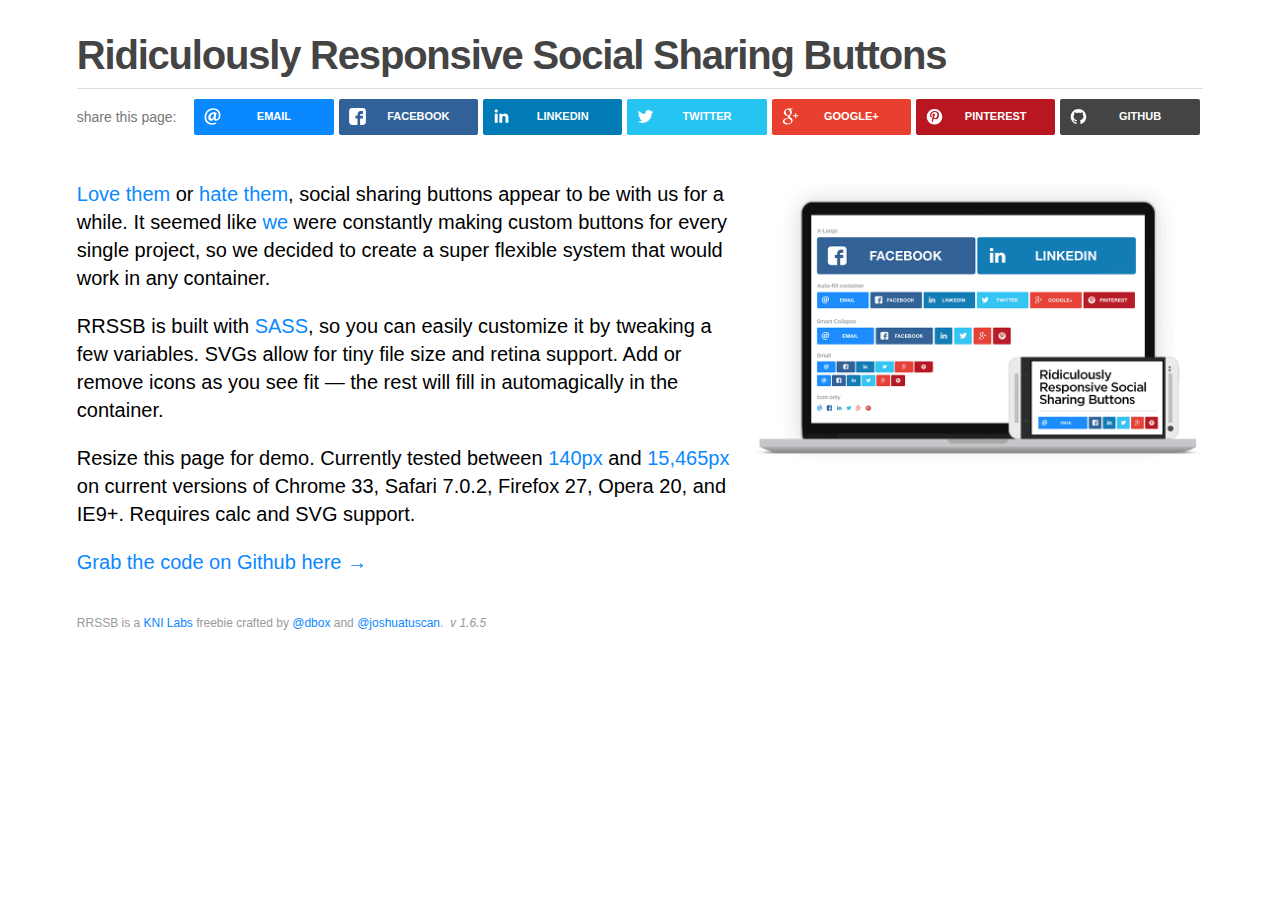
<file: content/assets/plugins/rrssb/index.html>
<!DOCTYPE html>
<html>
    <head>
        <meta charset="utf-8" />
        <meta http-equiv="X-UA-Compatible" content="IE=edge,chrome=1" />
        <title>Ridiculously Responsive Social Sharing Buttons by KNI Labs</title>
        <meta name="description" content="It seemed like we were constantly making custom social sharing buttons for every single project, so we decided to create a super flexible system that would work in any container. SASS-powered, retina ready, and auto-magical resizing. A KNI Labs freebie." />
        <meta name="viewport" content="width=device-width, initial-scale=1">

        <!-- Facebook Open Graph Meta Tags -->
        <meta property="og:title" content="Ridiculously Responsive Social Sharing Buttons" />
        <meta property="og:type" content="website" />
        <meta property="og:url" content="http://kurtnoble.com/labs/rrssb/index.html" />
        <meta property="og:image" content="http://kurtnoble.com/labs/rrssb/media/facebook-share.jpg" />
        <meta property="og:description" content="No one wants to create social buttons over and over again. RRSSB is a super flexible system that works in any container. SASS-powered, retina ready, svg images, tiny file size and auto-magical resizing. A KNI Labs freebie." />


        <link rel="icon" type="image/png" href="media/favicon.png" />
        <link rel="stylesheet" href="css/normalize.min.css" />

        <!-- Stylesheet required to power RRSSB. Copy this css file to your header -->
        <link rel="stylesheet" href="css/rrssb.css" />

        <link rel="stylesheet" href="css/demo.css" />

        <script src="js/vendor/modernizr-2.6.2-respond-1.1.0.min.js"></script>
    </head>
    <body>
        <!--[if lt IE 9]>
            <p class="chromeframe">You are using an <strong>outdated</strong> browser. Please <a href="http://browsehappy.com/">upgrade your browser</a> or <a href="http://www.google.com/chromeframe/?redirect=true">activate Google Chrome Frame</a> to improve your experience.</p>
        <![endif]-->

        <div class="main-container">
            <h1>Ridiculously Responsive Social Sharing Buttons</h1>
            <hr />

            <div class="share-container clearfix">
                <span class="label">share this page:</span>

                <!-- Buttons start here. Copy this ul to your document. -->
                <ul class="rrssb-buttons clearfix">
                    <li class="rrssb-email">

                        <!-- Replace subject with your message using URL Endocding: http://meyerweb.com/eric/tools/dencoder/ -->
                        <a href="mailto:?subject=Check%20out%20how%20ridiculously%20responsive%20these%20social%20buttons%20are&amp;body=http%3A%2F%2Fkurtnoble.com%2Flabs%2Frrssb%2Findex.html">
                            <span class="rrssb-icon">
                                <svg xmlns="http://www.w3.org/2000/svg" xmlns:xlink="http://www.w3.org/1999/xlink" version="1.1" x="0px" y="0px" width="28px" height="28px" viewBox="0 0 28 28" enable-background="new 0 0 28 28" xml:space="preserve"><g><path d="M20.111 26.147c-2.336 1.051-4.361 1.401-7.125 1.401c-6.462 0-12.146-4.633-12.146-12.265 c0-7.94 5.762-14.833 14.561-14.833c6.853 0 11.8 4.7 11.8 11.252c0 5.684-3.194 9.265-7.399 9.3 c-1.829 0-3.153-0.934-3.347-2.997h-0.077c-1.208 1.986-2.96 2.997-5.023 2.997c-2.532 0-4.361-1.868-4.361-5.062 c0-4.749 3.504-9.071 9.111-9.071c1.713 0 3.7 0.4 4.6 0.973l-1.169 7.203c-0.388 2.298-0.116 3.3 1 3.4 c1.673 0 3.773-2.102 3.773-6.58c0-5.061-3.27-8.994-9.303-8.994c-5.957 0-11.175 4.673-11.175 12.1 c0 6.5 4.2 10.2 10 10.201c1.986 0 4.089-0.43 5.646-1.245L20.111 26.147z M16.646 10.1 c-0.311-0.078-0.701-0.155-1.207-0.155c-2.571 0-4.595 2.53-4.595 5.529c0 1.5 0.7 2.4 1.9 2.4 c1.441 0 2.959-1.828 3.311-4.087L16.646 10.068z"/></g></svg>
                            </span>
                            <span class="rrssb-text">email</span>
                        </a>
                    </li>
                    <li class="rrssb-facebook">
                        <!-- Replace with your URL. For best results, make sure you page has the proper FB Open Graph tags in header:
                        https://developers.facebook.com/docs/opengraph/howtos/maximizing-distribution-media-content/ -->
                        <a href="https://www.facebook.com/sharer/sharer.php?u=http://kurtnoble.com/labs/rrssb/index.html" class="popup">
                            <span class="rrssb-icon">
                                <svg version="1.1" id="Layer_1" xmlns="http://www.w3.org/2000/svg" xmlns:xlink="http://www.w3.org/1999/xlink" x="0px" y="0px" width="28px" height="28px" viewBox="0 0 28 28" enable-background="new 0 0 28 28" xml:space="preserve">
                                    <path d="M27.825,4.783c0-2.427-2.182-4.608-4.608-4.608H4.783c-2.422,0-4.608,2.182-4.608,4.608v18.434
                                        c0,2.427,2.181,4.608,4.608,4.608H14V17.379h-3.379v-4.608H14v-1.795c0-3.089,2.335-5.885,5.192-5.885h3.718v4.608h-3.726
                                        c-0.408,0-0.884,0.492-0.884,1.236v1.836h4.609v4.608h-4.609v10.446h4.916c2.422,0,4.608-2.188,4.608-4.608V4.783z"/>
                                </svg>
                            </span>
                            <span class="rrssb-text">facebook</span>
                        </a>
                    </li>
<!--                <li class="rrssb-tumblr">
                        <a href="http://tumblr.com/share?s=&amp;v=3&t=Ridiculously%20Responsive%20Social%20Sharing%20Buttons%20by%20KNI%20Labs&amp;u=http%3A%2F%2Fwww.kurtnoble.com%2Flabs%2Frrssb">
                            <span class="rrssb-icon">
                                <svg xmlns="http://www.w3.org/2000/svg" xmlns:xlink="http://www.w3.org/1999/xlink" version="1.1" x="0px" y="0px" width="28px" height="28px" viewBox="0 0 28 28" enable-background="new 0 0 28 28" xml:space="preserve"><path d="M18.02 21.842c-2.029 0.052-2.422-1.396-2.439-2.446v-7.294h4.729V7.874h-4.71V1.592c0 0-3.653 0-3.714 0 s-0.167 0.053-0.182 0.186c-0.218 1.935-1.144 5.33-4.988 6.688v3.637h2.927v7.677c0 2.8 1.7 6.7 7.3 6.6 c1.863-0.03 3.934-0.795 4.392-1.453l-1.22-3.539C19.595 21.6 18.7 21.8 18 21.842z"/></svg>
                            </span>
                            <span class="rrssb-text">tumblr</span>
                        </a>
                    </li> -->
                    <li class="rrssb-linkedin">
                        <!-- Replace href with your meta and URL information -->
                        <a href="http://www.linkedin.com/shareArticle?mini=true&amp;url=http://kurtnoble.com/labs/rrssb/index.html&amp;title=Ridiculously%20Responsive%20Social%20Sharing%20Buttons&amp;summary=Responsive%20social%20icons%20by%20KNI%20Labs" class="popup">
                            <span class="rrssb-icon">
                                <svg version="1.1" id="Layer_1" xmlns="http://www.w3.org/2000/svg" xmlns:xlink="http://www.w3.org/1999/xlink" x="0px" y="0px" width="28px" height="28px" viewBox="0 0 28 28" enable-background="new 0 0 28 28" xml:space="preserve">
                                    <path d="M25.424,15.887v8.447h-4.896v-7.882c0-1.979-0.709-3.331-2.48-3.331c-1.354,0-2.158,0.911-2.514,1.803
                                        c-0.129,0.315-0.162,0.753-0.162,1.194v8.216h-4.899c0,0,0.066-13.349,0-14.731h4.899v2.088c-0.01,0.016-0.023,0.032-0.033,0.048
                                        h0.033V11.69c0.65-1.002,1.812-2.435,4.414-2.435C23.008,9.254,25.424,11.361,25.424,15.887z M5.348,2.501
                                        c-1.676,0-2.772,1.092-2.772,2.539c0,1.421,1.066,2.538,2.717,2.546h0.032c1.709,0,2.771-1.132,2.771-2.546
                                        C8.054,3.593,7.019,2.501,5.343,2.501H5.348z M2.867,24.334h4.897V9.603H2.867V24.334z"/>
                                </svg>
                            </span>
                            <span class="rrssb-text">linkedin</span>
                        </a>
                    </li>
                    <li class="rrssb-twitter">
                        <!-- Replace href with your Meta and URL information  -->
                        <a href="http://twitter.com/home?status=Ridiculously%20Responsive%20Social%20Sharing%20Buttons%20by%20@joshuatuscan%20and%20@dbox%20http://kurtnoble.com/labs/rrssb" class="popup">
                            <span class="rrssb-icon">
                                <svg version="1.1" id="Layer_1" xmlns="http://www.w3.org/2000/svg" xmlns:xlink="http://www.w3.org/1999/xlink" x="0px" y="0px"
                                     width="28px" height="28px" viewBox="0 0 28 28" enable-background="new 0 0 28 28" xml:space="preserve">
                                <path d="M24.253,8.756C24.689,17.08,18.297,24.182,9.97,24.62c-3.122,0.162-6.219-0.646-8.861-2.32
                                    c2.703,0.179,5.376-0.648,7.508-2.321c-2.072-0.247-3.818-1.661-4.489-3.638c0.801,0.128,1.62,0.076,2.399-0.155
                                    C4.045,15.72,2.215,13.6,2.115,11.077c0.688,0.275,1.426,0.407,2.168,0.386c-2.135-1.65-2.729-4.621-1.394-6.965
                                    C5.575,7.816,9.54,9.84,13.803,10.071c-0.842-2.739,0.694-5.64,3.434-6.482c2.018-0.623,4.212,0.044,5.546,1.683
                                    c1.186-0.213,2.318-0.662,3.329-1.317c-0.385,1.256-1.247,2.312-2.399,2.942c1.048-0.106,2.069-0.394,3.019-0.851
                                    C26.275,7.229,25.39,8.196,24.253,8.756z"/>
                                </svg>
                           </span>
                            <span class="rrssb-text">twitter</span>
                        </a>
                    </li>
<!--                <li class="rrssb-reddit">
                        <a href="http://www.reddit.com/submit?url=http://www.kurtnoble.com/labs/rrssb/">
                            <span class="rrssb-icon">
                                <svg xmlns="http://www.w3.org/2000/svg" xmlns:xlink="http://www.w3.org/1999/xlink" version="1.1" x="0px" y="0px" width="28px" height="28px" viewBox="0 0 28 28" enable-background="new 0 0 28 28" xml:space="preserve"><g><path d="M11.794 15.316c0-1.029-0.835-1.895-1.866-1.895c-1.03 0-1.893 0.865-1.893 1.895s0.863 1.9 1.9 1.9 C10.958 17.2 11.8 16.3 11.8 15.316z"/><path d="M18.1 13.422c-1.029 0-1.895 0.864-1.895 1.895c0 1 0.9 1.9 1.9 1.865c1.031 0 1.869-0.836 1.869-1.865 C19.969 14.3 19.1 13.4 18.1 13.422z"/><path d="M17.527 19.791c-0.678 0.678-1.826 1.006-3.514 1.006c-0.004 0-0.009 0-0.014 0c-0.004 0-0.01 0-0.015 0 c-1.686 0-2.834-0.328-3.51-1.005c-0.264-0.265-0.693-0.265-0.958 0c-0.264 0.265-0.264 0.7 0 1 c0.943 0.9 2.4 1.4 4.5 1.402c0.005 0 0 0 0 0c0.005 0 0 0 0 0c2.066 0 3.527-0.459 4.47-1.402 c0.265-0.264 0.265-0.693 0.002-0.958C18.221 19.5 17.8 19.5 17.5 19.791z"/><path d="M27.707 13.267c0-1.785-1.453-3.237-3.236-3.237c-0.793 0-1.518 0.287-2.082 0.761c-2.039-1.295-4.646-2.069-7.438-2.219 l1.483-4.691l4.062 0.956c0.071 1.4 1.3 2.6 2.7 2.555c1.488 0 2.695-1.208 2.695-2.695C25.881 3.2 24.7 2 23.2 2 c-1.059 0-1.979 0.616-2.42 1.508l-4.633-1.091c-0.344-0.081-0.693 0.118-0.803 0.455l-1.793 5.7 C10.548 8.6 7.7 9.4 5.6 10.75C5.006 10.3 4.3 10 3.5 10.029c-1.785 0-3.237 1.452-3.237 3.2 c0 1.1 0.6 2.1 1.4 2.69c-0.04 0.272-0.061 0.551-0.061 0.831c0 2.3 1.3 4.4 3.7 5.9 c2.299 1.5 5.3 2.3 8.6 2.325c3.228 0 6.271-0.825 8.571-2.325c2.387-1.56 3.7-3.66 3.7-5.917 c0-0.26-0.016-0.514-0.051-0.768C27.088 15.5 27.7 14.4 27.7 13.267z M23.186 3.355c0.74 0 1.3 0.6 1.3 1.3 c0 0.738-0.6 1.34-1.34 1.34s-1.342-0.602-1.342-1.34C21.844 4 22.4 3.4 23.2 3.355z M1.648 13.3 c0-1.038 0.844-1.882 1.882-1.882c0.31 0 0.6 0.1 0.9 0.209c-1.049 0.868-1.813 1.861-2.26 2.9 C1.832 14.2 1.6 13.8 1.6 13.267z M21.773 21.57c-2.082 1.357-4.863 2.105-7.831 2.105c-2.967 0-5.747-0.748-7.828-2.105 c-1.991-1.301-3.088-3-3.088-4.782c0-1.784 1.097-3.484 3.088-4.784c2.081-1.358 4.861-2.106 7.828-2.106 c2.967 0 5.7 0.7 7.8 2.106c1.99 1.3 3.1 3 3.1 4.784C24.859 18.6 23.8 20.3 21.8 21.57z M25.787 14.6 c-0.432-1.084-1.191-2.095-2.244-2.977c0.273-0.156 0.59-0.245 0.928-0.245c1.035 0 1.9 0.8 1.9 1.9 C26.354 13.8 26.1 14.3 25.8 14.605z"/></g></svg>
                            </span>
                            <span class="rrssb-text">reddit</span>
                        </a>
                    </li> -->
                    <li class="rrssb-googleplus">
                        <!-- Replace href with your meta and URL information.  -->
                        <a href="https://plus.google.com/share?url=Check%20out%20how%20ridiculously%20responsive%20these%20social%20buttons%20are%20http://kurtnoble.com/labs/rrssb/index.html" class="popup">
                            <span class="rrssb-icon">
                                <svg version="1.1" id="Layer_1" xmlns="http://www.w3.org/2000/svg" xmlns:xlink="http://www.w3.org/1999/xlink" x="0px" y="0px" width="28px" height="28px" viewBox="0 0 28 28" enable-background="new 0 0 28 28" xml:space="preserve">
                                    <g>
                                        <g>
                                            <path d="M14.703,15.854l-1.219-0.948c-0.372-0.308-0.88-0.715-0.88-1.459c0-0.748,0.508-1.223,0.95-1.663
                                                c1.42-1.119,2.839-2.309,2.839-4.817c0-2.58-1.621-3.937-2.399-4.581h2.097l2.202-1.383h-6.67c-1.83,0-4.467,0.433-6.398,2.027
                                                C3.768,4.287,3.059,6.018,3.059,7.576c0,2.634,2.022,5.328,5.604,5.328c0.339,0,0.71-0.033,1.083-0.068
                                                c-0.167,0.408-0.336,0.748-0.336,1.324c0,1.04,0.551,1.685,1.011,2.297c-1.524,0.104-4.37,0.273-6.467,1.562
                                                c-1.998,1.188-2.605,2.916-2.605,4.137c0,2.512,2.358,4.84,7.289,4.84c5.822,0,8.904-3.223,8.904-6.41
                                                c0.008-2.327-1.359-3.489-2.829-4.731H14.703z M10.269,11.951c-2.912,0-4.231-3.765-4.231-6.037c0-0.884,0.168-1.797,0.744-2.511
                                                c0.543-0.679,1.489-1.12,2.372-1.12c2.807,0,4.256,3.798,4.256,6.242c0,0.612-0.067,1.694-0.845,2.478
                                                c-0.537,0.55-1.438,0.948-2.295,0.951V11.951z M10.302,25.609c-3.621,0-5.957-1.732-5.957-4.142c0-2.408,2.165-3.223,2.911-3.492
                                                c1.421-0.479,3.25-0.545,3.555-0.545c0.338,0,0.52,0,0.766,0.034c2.574,1.838,3.706,2.757,3.706,4.479
                                                c-0.002,2.073-1.736,3.665-4.982,3.649L10.302,25.609z"/>
                                            <polygon points="23.254,11.89 23.254,8.521 21.569,8.521 21.569,11.89 18.202,11.89 18.202,13.604 21.569,13.604 21.569,17.004
                                                23.254,17.004 23.254,13.604 26.653,13.604 26.653,11.89      "/>
                                        </g>
                                    </g>
                                </svg>
                            </span>
                            <span class="rrssb-text">google+</span>
                        </a>
                    </li>
                    <!-- <li class="rrssb-youtube">
                        <a href="#">
                            <span class="rrssb-icon">
                                <svg version="1.1" id="Layer_1" xmlns="http://www.w3.org/2000/svg" xmlns:xlink="http://www.w3.org/1999/xlink" x="0px" y="0px" width="28px" height="28px" viewBox="0 0 28 28" enable-background="new 0 0 28 28" xml:space="preserve">
                                    <path d="M27.688,8.512c0-2.268-1.825-4.093-4.106-4.093H4.389c-2.245,0-4.076,1.825-4.076,4.093v10.976 c0,2.268,1.825,4.093,4.076,4.093h19.192c2.274,0,4.106-1.825,4.106-4.093V8.512z M11.263,18.632V8.321l7.817,5.155L11.263,18.632z" />
                                </svg>
                            </span>
                            <span class="rrssb-text">youtube</span>
                        </a>
                    </li> -->
                    <li class="rrssb-pinterest">
                        <!-- Replace href with your meta and URL information.  -->
                        <a href="http://pinterest.com/pin/create/button/?url=http://kurtnoble.com/labs/rrssb/index.html&amp;media=http://kurtnoble.com/labs/rrssb/media/facebook-share.jpg&amp;description=Ridiculously%20responsive%20social%20sharing%20buttons%20by%20KNI%20Labs.">
                            <span class="rrssb-icon">
                                <svg version="1.1" id="Layer_1" xmlns="http://www.w3.org/2000/svg" xmlns:xlink="http://www.w3.org/1999/xlink" x="0px" y="0px" width="28px" height="28px" viewBox="0 0 28 28" enable-background="new 0 0 28 28" xml:space="preserve">
                                <path d="M14.021,1.57C6.96,1.57,1.236,7.293,1.236,14.355c0,7.062,5.724,12.785,12.785,12.785c7.061,0,12.785-5.725,12.785-12.785
                                    C26.807,7.294,21.082,1.57,14.021,1.57z M15.261,18.655c-1.161-0.09-1.649-0.666-2.559-1.219c-0.501,2.626-1.113,5.145-2.925,6.458
                                    c-0.559-3.971,0.822-6.951,1.462-10.116c-1.093-1.84,0.132-5.545,2.438-4.632c2.837,1.123-2.458,6.842,1.099,7.557
                                    c3.711,0.744,5.227-6.439,2.925-8.775c-3.325-3.374-9.678-0.077-8.897,4.754c0.19,1.178,1.408,1.538,0.489,3.168
                                    C7.165,15.378,6.53,13.7,6.611,11.462c0.131-3.662,3.291-6.227,6.46-6.582c4.007-0.448,7.771,1.474,8.29,5.239
                                    c0.579,4.255-1.816,8.865-6.102,8.533L15.261,18.655z"/>
                                </svg>
                            </span>
                            <span class="rrssb-text">pinterest</span>
                        </a>
                    </li>

<!--                     <li class="rrssb-pocket">
                        <a href="https://getpocket.com/save?url=http://kurtnoble.com/labs/rrssb/index.html">
                            <span class="rrssb-icon">
                                <svg width="32px" height="28px" viewBox="0 0 32 28" version="1.1" xmlns="http://www.w3.org/2000/svg" xmlns:xlink="http://www.w3.org/1999/xlink" xmlns:sketch="http://www.bohemiancoding.com/sketch/ns">
                                    <path d="M28.7817528,0.00172488695 C30.8117487,0.00431221738 31.9749312,1.12074529 31.9644402,3.10781507 C31.942147,6.67703739 32.1336065,10.2669583 31.8057648,13.8090137 C30.7147076,25.5813672 17.2181194,31.8996281 7.20714461,25.3808491 C2.71833574,22.4571656 0.196577202,18.3122624 0.0549495772,12.9357897 C-0.0342233715,9.5774348 0.00642900214,6.21519891 0.0300336062,2.85555035 C0.0405245414,1.1129833 1.21157517,0.0146615391 3.01995012,0.00819321302 C7.34746087,-0.00603710433 11.6775944,0.00431221738 16.0064164,0.00172488695 C20.2644248,0.00172488695 24.5237444,-0.00215610869 28.7817528,0.00172488695 L28.7817528,0.00172488695 Z M8.64885184,7.85611511 C7.38773662,7.99113854 6.66148108,8.42606978 6.29310958,9.33228474 C5.90114134,10.2969233 6.17774769,11.1421181 6.89875951,11.8276216 C9.35282156,14.161969 11.8108164,16.4924215 14.2976518,18.7943114 C15.3844131,19.7966007 16.5354102,19.7836177 17.6116843,18.7813283 C20.0185529,16.5495467 22.4070683,14.2982907 24.7824746,12.0327533 C25.9845979,10.8850542 26.1012707,9.56468083 25.1469132,8.60653379 C24.1361858,7.59255976 22.8449191,7.6743528 21.5890476,8.85191291 C19.9936451,10.3488554 18.3680912,11.8172352 16.8395462,13.3777945 C16.1342655,14.093159 15.7200114,14.0048744 15.0566806,13.3440386 C13.4599671,11.7484252 11.8081945,10.2060421 10.1262706,8.70001155 C9.65564653,8.27936164 9.00411403,8.05345704 8.64885184,7.85611511 L8.64885184,7.85611511 L8.64885184,7.85611511 Z"></path>
                                </svg>
                            </span>
                            <span class="rrssb-text">pocket</span>
                        </a>
                    </li> -->

                    <li class="rrssb-github">
                        <a href="https://github.com/kni-labs/rrssb">
                            <span class="rrssb-icon">
                                <svg version="1.1" id="Layer_1" xmlns="http://www.w3.org/2000/svg" xmlns:xlink="http://www.w3.org/1999/xlink" x="0px" y="0px"
                                     width="28px" height="28px" viewBox="0 0 28 28" enable-background="new 0 0 28 28" xml:space="preserve">
                                <path d="M13.971,1.571c-7.031,0-12.734,5.702-12.734,12.74c0,5.621,3.636,10.392,8.717,12.083c0.637,0.129,0.869-0.277,0.869-0.615
                                    c0-0.301-0.012-1.102-0.018-2.164c-3.542,0.77-4.29-1.707-4.29-1.707c-0.579-1.473-1.414-1.863-1.414-1.863
                                    c-1.155-0.791,0.088-0.775,0.088-0.775c1.277,0.104,1.96,1.316,1.96,1.312c1.136,1.936,2.991,1.393,3.713,1.059
                                    c0.116-0.822,0.445-1.383,0.81-1.703c-2.829-0.32-5.802-1.414-5.802-6.293c0-1.391,0.496-2.527,1.312-3.418
                                    C7.05,9.905,6.612,8.61,7.305,6.856c0,0,1.069-0.342,3.508,1.306c1.016-0.282,2.105-0.424,3.188-0.429
                                    c1.081,0,2.166,0.155,3.197,0.438c2.431-1.648,3.498-1.306,3.498-1.306c0.695,1.754,0.258,3.043,0.129,3.371
                                    c0.816,0.902,1.315,2.037,1.315,3.43c0,4.892-2.978,5.968-5.814,6.285c0.458,0.387,0.876,1.16,0.876,2.357
                                    c0,1.703-0.016,3.076-0.016,3.482c0,0.334,0.232,0.748,0.877,0.611c5.056-1.688,8.701-6.457,8.701-12.082
                                    C26.708,7.262,21.012,1.563,13.971,1.571L13.971,1.571z"/>
                                </svg>
                            </span>
                            <span class="rrssb-text">github</span>
                        </a>
                    </li>
                </ul>
                <!-- Buttons end here -->
            </div>

            <p><img class="rrssb-preview" src="media/rrssb-preview.png" /><a href="http://worldsmostshareablewebsite.greig.cc/">Love them</a> or <a href="http://solomon.io/why-im-done-with-social-media-buttons/">hate them</a>, social sharing buttons appear to be with us for a while. It seemed like <a href="http://www.kurtnoble.com">we</a> were constantly making custom buttons for every single project, so we decided to create a super flexible system that would work in any container.</p>

            <p>RRSSB is built with <a href="http://sass-lang.com/">SASS</a>, so you can easily customize it by tweaking a few variables. SVGs allow for tiny file size and retina support. Add or remove icons as you see fit &mdash; the rest will fill in automagically in the container.</p>

            <p>Resize this page for demo. Currently tested between <a href="https://www.dropbox.com/s/2k6lcebg2887ge3/Screenshot%202014-02-18%2009.45.45.png">140px</a> and <a href="https://www.dropbox.com/s/1juq03011lixk3r/Screenshot%202014-02-18%2009.43.57.png">15,465px</a> on current versions of Chrome 33, Safari 7.0.2, Firefox 27, Opera 20, and IE9+. Requires calc and SVG support.</p>

            <p><a href="https://github.com/kni-labs/rrssb">Grab the code on Github here →</a></p>



            <small>RRSSB is a <a href="http://kurtnoble.com">KNI Labs</a> freebie crafted by <a href="http://www.twitter.com/dbox">@dbox</a> and <a href="http://www.twitter.com/joshuatuscan">@joshuatuscan</a>. &nbsp;<em>v 1.6.5</em></small>

            <!-- Second set of buttons to demonstrate multiple on a page
            <div class="clearfix">
                <h2>Second set of buttons to demonstrate multiple instances on the same page</h2>
                <hr />
                <ul class="rrssb-buttons clearfix">
                    <li class="email">
                        <a href="mailto:?subject=Check%20out%20how%20ridiculously%20responsive%20these%20social%20buttons%20are&amp;body=http%3A%2F%2Fkurtnoble.com%2Flabs%2Frrssb%2Findex.html">
                            <span class="rrssb-icon">
                                <svg xmlns="http://www.w3.org/2000/svg" xmlns:xlink="http://www.w3.org/1999/xlink" version="1.1" x="0px" y="0px" width="28px" height="28px" viewBox="0 0 28 28" enable-background="new 0 0 28 28" xml:space="preserve"><g><path d="M20.111 26.147c-2.336 1.051-4.361 1.401-7.125 1.401c-6.462 0-12.146-4.633-12.146-12.265 c0-7.94 5.762-14.833 14.561-14.833c6.853 0 11.8 4.7 11.8 11.252c0 5.684-3.194 9.265-7.399 9.3 c-1.829 0-3.153-0.934-3.347-2.997h-0.077c-1.208 1.986-2.96 2.997-5.023 2.997c-2.532 0-4.361-1.868-4.361-5.062 c0-4.749 3.504-9.071 9.111-9.071c1.713 0 3.7 0.4 4.6 0.973l-1.169 7.203c-0.388 2.298-0.116 3.3 1 3.4 c1.673 0 3.773-2.102 3.773-6.58c0-5.061-3.27-8.994-9.303-8.994c-5.957 0-11.175 4.673-11.175 12.1 c0 6.5 4.2 10.2 10 10.201c1.986 0 4.089-0.43 5.646-1.245L20.111 26.147z M16.646 10.1 c-0.311-0.078-0.701-0.155-1.207-0.155c-2.571 0-4.595 2.53-4.595 5.529c0 1.5 0.7 2.4 1.9 2.4 c1.441 0 2.959-1.828 3.311-4.087L16.646 10.068z"/></g></svg>
                            </span>
                            <span class="rrssb-text">email</span>
                        </a>
                    </li>
                    <li class="facebook">
                        <a href="https://www.facebook.com/sharer/sharer.php?u=http://kurtnoble.com/labs/rrssb/index.html" class="popup">
                            <span class="rrssb-icon">
                                <svg version="1.1" id="Layer_1" xmlns="http://www.w3.org/2000/svg" xmlns:xlink="http://www.w3.org/1999/xlink" x="0px" y="0px" width="28px" height="28px" viewBox="0 0 28 28" enable-background="new 0 0 28 28" xml:space="preserve">
                                    <path d="M27.825,4.783c0-2.427-2.182-4.608-4.608-4.608H4.783c-2.422,0-4.608,2.182-4.608,4.608v18.434
                                        c0,2.427,2.181,4.608,4.608,4.608H14V17.379h-3.379v-4.608H14v-1.795c0-3.089,2.335-5.885,5.192-5.885h3.718v4.608h-3.726
                                        c-0.408,0-0.884,0.492-0.884,1.236v1.836h4.609v4.608h-4.609v10.446h4.916c2.422,0,4.608-2.188,4.608-4.608V4.783z"/>
                                </svg>
                            </span>
                            <span class="rrssb-text">facebook</span>
                        </a>
                    </li>
                    <li class="tumblr">
                        <a href="http://tumblr.com/share?s=&amp;v=3&t=Ridiculously%20Responsive%20Social%20Sharing%20Buttons%20by%20KNI%20Labs&amp;u=http%3A%2F%2Fwww.kurtnoble.com%2Flabs%2Frrssb">
                            <span class="rrssb-icon">
                                <svg xmlns="http://www.w3.org/2000/svg" xmlns:xlink="http://www.w3.org/1999/xlink" version="1.1" x="0px" y="0px" width="28px" height="28px" viewBox="0 0 28 28" enable-background="new 0 0 28 28" xml:space="preserve"><path d="M18.02 21.842c-2.029 0.052-2.422-1.396-2.439-2.446v-7.294h4.729V7.874h-4.71V1.592c0 0-3.653 0-3.714 0 s-0.167 0.053-0.182 0.186c-0.218 1.935-1.144 5.33-4.988 6.688v3.637h2.927v7.677c0 2.8 1.7 6.7 7.3 6.6 c1.863-0.03 3.934-0.795 4.392-1.453l-1.22-3.539C19.595 21.6 18.7 21.8 18 21.842z"/></svg>
                            </span>
                            <span class="rrssb-text">tumblr</span>
                        </a>
                    </li>
                    <li class="linkedin">
                        <a href="http://www.linkedin.com/shareArticle?mini=true&amp;url=http://kurtnoble.com/labs/rrssb/index.html&amp;title=Ridiculously%20Responsive%20Social%20Sharing%20Buttons&amp;summary=Responsive%20social%20icons%20by%20KNI%20Labs" class="popup">
                            <span class="rrssb-icon">
                                <svg version="1.1" id="Layer_1" xmlns="http://www.w3.org/2000/svg" xmlns:xlink="http://www.w3.org/1999/xlink" x="0px" y="0px" width="28px" height="28px" viewBox="0 0 28 28" enable-background="new 0 0 28 28" xml:space="preserve">
                                    <path d="M25.424,15.887v8.447h-4.896v-7.882c0-1.979-0.709-3.331-2.48-3.331c-1.354,0-2.158,0.911-2.514,1.803
                                        c-0.129,0.315-0.162,0.753-0.162,1.194v8.216h-4.899c0,0,0.066-13.349,0-14.731h4.899v2.088c-0.01,0.016-0.023,0.032-0.033,0.048
                                        h0.033V11.69c0.65-1.002,1.812-2.435,4.414-2.435C23.008,9.254,25.424,11.361,25.424,15.887z M5.348,2.501
                                        c-1.676,0-2.772,1.092-2.772,2.539c0,1.421,1.066,2.538,2.717,2.546h0.032c1.709,0,2.771-1.132,2.771-2.546
                                        C8.054,3.593,7.019,2.501,5.343,2.501H5.348z M2.867,24.334h4.897V9.603H2.867V24.334z"/>
                                </svg>
                            </span>
                            <span class="rrssb-text">linkedin</span>
                        </a>
                    </li>
                    <li class="twitter">
                        <a href="http://twitter.com/home?status=Ridiculously%20Responsive%20Social%20Sharing%20Buttons%20by%20@joshuatuscan%20and%20@dbox%20http://kurtnoble.com/labs/rrssb" class="popup">
                            <span class="rrssb-icon">
                                <svg version="1.1" id="Layer_1" xmlns="http://www.w3.org/2000/svg" xmlns:xlink="http://www.w3.org/1999/xlink" x="0px" y="0px"
                                     width="28px" height="28px" viewBox="0 0 28 28" enable-background="new 0 0 28 28" xml:space="preserve">
                                <path d="M24.253,8.756C24.689,17.08,18.297,24.182,9.97,24.62c-3.122,0.162-6.219-0.646-8.861-2.32
                                    c2.703,0.179,5.376-0.648,7.508-2.321c-2.072-0.247-3.818-1.661-4.489-3.638c0.801,0.128,1.62,0.076,2.399-0.155
                                    C4.045,15.72,2.215,13.6,2.115,11.077c0.688,0.275,1.426,0.407,2.168,0.386c-2.135-1.65-2.729-4.621-1.394-6.965
                                    C5.575,7.816,9.54,9.84,13.803,10.071c-0.842-2.739,0.694-5.64,3.434-6.482c2.018-0.623,4.212,0.044,5.546,1.683
                                    c1.186-0.213,2.318-0.662,3.329-1.317c-0.385,1.256-1.247,2.312-2.399,2.942c1.048-0.106,2.069-0.394,3.019-0.851
                                    C26.275,7.229,25.39,8.196,24.253,8.756z"/>
                                </svg>
                           </span>
                            <span class="rrssb-text">twitter</span>
                        </a>
                    </li>
                    <li class="reddit">
                        <a href="http://www.reddit.com/submit?url=http://www.kurtnoble.com/labs/rrssb/">
                            <span class="rrssb-icon">
                                <svg xmlns="http://www.w3.org/2000/svg" xmlns:xlink="http://www.w3.org/1999/xlink" version="1.1" x="0px" y="0px" width="28px" height="28px" viewBox="0 0 28 28" enable-background="new 0 0 28 28" xml:space="preserve"><g><path d="M11.794 15.316c0-1.029-0.835-1.895-1.866-1.895c-1.03 0-1.893 0.865-1.893 1.895s0.863 1.9 1.9 1.9 C10.958 17.2 11.8 16.3 11.8 15.316z"/><path d="M18.1 13.422c-1.029 0-1.895 0.864-1.895 1.895c0 1 0.9 1.9 1.9 1.865c1.031 0 1.869-0.836 1.869-1.865 C19.969 14.3 19.1 13.4 18.1 13.422z"/><path d="M17.527 19.791c-0.678 0.678-1.826 1.006-3.514 1.006c-0.004 0-0.009 0-0.014 0c-0.004 0-0.01 0-0.015 0 c-1.686 0-2.834-0.328-3.51-1.005c-0.264-0.265-0.693-0.265-0.958 0c-0.264 0.265-0.264 0.7 0 1 c0.943 0.9 2.4 1.4 4.5 1.402c0.005 0 0 0 0 0c0.005 0 0 0 0 0c2.066 0 3.527-0.459 4.47-1.402 c0.265-0.264 0.265-0.693 0.002-0.958C18.221 19.5 17.8 19.5 17.5 19.791z"/><path d="M27.707 13.267c0-1.785-1.453-3.237-3.236-3.237c-0.793 0-1.518 0.287-2.082 0.761c-2.039-1.295-4.646-2.069-7.438-2.219 l1.483-4.691l4.062 0.956c0.071 1.4 1.3 2.6 2.7 2.555c1.488 0 2.695-1.208 2.695-2.695C25.881 3.2 24.7 2 23.2 2 c-1.059 0-1.979 0.616-2.42 1.508l-4.633-1.091c-0.344-0.081-0.693 0.118-0.803 0.455l-1.793 5.7 C10.548 8.6 7.7 9.4 5.6 10.75C5.006 10.3 4.3 10 3.5 10.029c-1.785 0-3.237 1.452-3.237 3.2 c0 1.1 0.6 2.1 1.4 2.69c-0.04 0.272-0.061 0.551-0.061 0.831c0 2.3 1.3 4.4 3.7 5.9 c2.299 1.5 5.3 2.3 8.6 2.325c3.228 0 6.271-0.825 8.571-2.325c2.387-1.56 3.7-3.66 3.7-5.917 c0-0.26-0.016-0.514-0.051-0.768C27.088 15.5 27.7 14.4 27.7 13.267z M23.186 3.355c0.74 0 1.3 0.6 1.3 1.3 c0 0.738-0.6 1.34-1.34 1.34s-1.342-0.602-1.342-1.34C21.844 4 22.4 3.4 23.2 3.355z M1.648 13.3 c0-1.038 0.844-1.882 1.882-1.882c0.31 0 0.6 0.1 0.9 0.209c-1.049 0.868-1.813 1.861-2.26 2.9 C1.832 14.2 1.6 13.8 1.6 13.267z M21.773 21.57c-2.082 1.357-4.863 2.105-7.831 2.105c-2.967 0-5.747-0.748-7.828-2.105 c-1.991-1.301-3.088-3-3.088-4.782c0-1.784 1.097-3.484 3.088-4.784c2.081-1.358 4.861-2.106 7.828-2.106 c2.967 0 5.7 0.7 7.8 2.106c1.99 1.3 3.1 3 3.1 4.784C24.859 18.6 23.8 20.3 21.8 21.57z M25.787 14.6 c-0.432-1.084-1.191-2.095-2.244-2.977c0.273-0.156 0.59-0.245 0.928-0.245c1.035 0 1.9 0.8 1.9 1.9 C26.354 13.8 26.1 14.3 25.8 14.605z"/></g></svg>
                            </span>
                            <span class="rrssb-text">reddit</span>
                        </a>
                    </li>
                    <li class="googleplus">
                        <a href="https://plus.google.com/share?url=Check%20out%20how%20ridiculously%20responsive%20these%20social%20buttons%20are%20http://kurtnoble.com/labs/rrssb/index.html" class="popup">
                            <span class="rrssb-icon">
                                <svg version="1.1" id="Layer_1" xmlns="http://www.w3.org/2000/svg" xmlns:xlink="http://www.w3.org/1999/xlink" x="0px" y="0px" width="28px" height="28px" viewBox="0 0 28 28" enable-background="new 0 0 28 28" xml:space="preserve">
                                    <g>
                                        <g>
                                            <path d="M14.703,15.854l-1.219-0.948c-0.372-0.308-0.88-0.715-0.88-1.459c0-0.748,0.508-1.223,0.95-1.663
                                                c1.42-1.119,2.839-2.309,2.839-4.817c0-2.58-1.621-3.937-2.399-4.581h2.097l2.202-1.383h-6.67c-1.83,0-4.467,0.433-6.398,2.027
                                                C3.768,4.287,3.059,6.018,3.059,7.576c0,2.634,2.022,5.328,5.604,5.328c0.339,0,0.71-0.033,1.083-0.068
                                                c-0.167,0.408-0.336,0.748-0.336,1.324c0,1.04,0.551,1.685,1.011,2.297c-1.524,0.104-4.37,0.273-6.467,1.562
                                                c-1.998,1.188-2.605,2.916-2.605,4.137c0,2.512,2.358,4.84,7.289,4.84c5.822,0,8.904-3.223,8.904-6.41
                                                c0.008-2.327-1.359-3.489-2.829-4.731H14.703z M10.269,11.951c-2.912,0-4.231-3.765-4.231-6.037c0-0.884,0.168-1.797,0.744-2.511
                                                c0.543-0.679,1.489-1.12,2.372-1.12c2.807,0,4.256,3.798,4.256,6.242c0,0.612-0.067,1.694-0.845,2.478
                                                c-0.537,0.55-1.438,0.948-2.295,0.951V11.951z M10.302,25.609c-3.621,0-5.957-1.732-5.957-4.142c0-2.408,2.165-3.223,2.911-3.492
                                                c1.421-0.479,3.25-0.545,3.555-0.545c0.338,0,0.52,0,0.766,0.034c2.574,1.838,3.706,2.757,3.706,4.479
                                                c-0.002,2.073-1.736,3.665-4.982,3.649L10.302,25.609z"/>
                                            <polygon points="23.254,11.89 23.254,8.521 21.569,8.521 21.569,11.89 18.202,11.89 18.202,13.604 21.569,13.604 21.569,17.004
                                                23.254,17.004 23.254,13.604 26.653,13.604 26.653,11.89      "/>
                                        </g>
                                    </g>
                                </svg>
                            </span>
                            <span class="rrssb-text">google+</span>
                        </a>
                    </li>
                    <li class="youtube">
                        <a href="#">
                            <span class="rrssb-icon">
                                <svg version="1.1" id="Layer_1" xmlns="http://www.w3.org/2000/svg" xmlns:xlink="http://www.w3.org/1999/xlink" x="0px" y="0px" width="28px" height="28px" viewBox="0 0 28 28" enable-background="new 0 0 28 28" xml:space="preserve">
                                    <path d="M27.688,8.512c0-2.268-1.825-4.093-4.106-4.093H4.389c-2.245,0-4.076,1.825-4.076,4.093v10.976 c0,2.268,1.825,4.093,4.076,4.093h19.192c2.274,0,4.106-1.825,4.106-4.093V8.512z M11.263,18.632V8.321l7.817,5.155L11.263,18.632z" />
                                </svg>
                            </span>
                            <span class="rrssb-text">youtube</span>
                        </a>
                    </li>
                    <li class="pinterest">
                        <a href="http://pinterest.com/pin/create/button/?url=http://kurtnoble.com/labs/rrssb/index.html&amp;media=http://kurtnoble.com/labs/rrssb/media/facebook-share.jpg&amp;description=Ridiculously%20responsive%20social%20sharing%20buttons%20by%20KNI%20Labs.">
                            <span class="rrssb-icon">
                                <svg version="1.1" id="Layer_1" xmlns="http://www.w3.org/2000/svg" xmlns:xlink="http://www.w3.org/1999/xlink" x="0px" y="0px" width="28px" height="28px" viewBox="0 0 28 28" enable-background="new 0 0 28 28" xml:space="preserve">
                                <path d="M14.021,1.57C6.96,1.57,1.236,7.293,1.236,14.355c0,7.062,5.724,12.785,12.785,12.785c7.061,0,12.785-5.725,12.785-12.785
                                    C26.807,7.294,21.082,1.57,14.021,1.57z M15.261,18.655c-1.161-0.09-1.649-0.666-2.559-1.219c-0.501,2.626-1.113,5.145-2.925,6.458
                                    c-0.559-3.971,0.822-6.951,1.462-10.116c-1.093-1.84,0.132-5.545,2.438-4.632c2.837,1.123-2.458,6.842,1.099,7.557
                                    c3.711,0.744,5.227-6.439,2.925-8.775c-3.325-3.374-9.678-0.077-8.897,4.754c0.19,1.178,1.408,1.538,0.489,3.168
                                    C7.165,15.378,6.53,13.7,6.611,11.462c0.131-3.662,3.291-6.227,6.46-6.582c4.007-0.448,7.771,1.474,8.29,5.239
                                    c0.579,4.255-1.816,8.865-6.102,8.533L15.261,18.655z"/>
                                </svg>
                            </span>
                            <span class="rrssb-text">pinterest</span>
                        </a>
                    </li>
                    <li class="github">
                        <a href="https://github.com/kni-labs/rrssb">
                            <span class="rrssb-icon">
                                <svg version="1.1" id="Layer_1" xmlns="http://www.w3.org/2000/svg" xmlns:xlink="http://www.w3.org/1999/xlink" x="0px" y="0px"
                                     width="28px" height="28px" viewBox="0 0 28 28" enable-background="new 0 0 28 28" xml:space="preserve">
                                <path d="M13.971,1.571c-7.031,0-12.734,5.702-12.734,12.74c0,5.621,3.636,10.392,8.717,12.083c0.637,0.129,0.869-0.277,0.869-0.615
                                    c0-0.301-0.012-1.102-0.018-2.164c-3.542,0.77-4.29-1.707-4.29-1.707c-0.579-1.473-1.414-1.863-1.414-1.863
                                    c-1.155-0.791,0.088-0.775,0.088-0.775c1.277,0.104,1.96,1.316,1.96,1.312c1.136,1.936,2.991,1.393,3.713,1.059
                                    c0.116-0.822,0.445-1.383,0.81-1.703c-2.829-0.32-5.802-1.414-5.802-6.293c0-1.391,0.496-2.527,1.312-3.418
                                    C7.05,9.905,6.612,8.61,7.305,6.856c0,0,1.069-0.342,3.508,1.306c1.016-0.282,2.105-0.424,3.188-0.429
                                    c1.081,0,2.166,0.155,3.197,0.438c2.431-1.648,3.498-1.306,3.498-1.306c0.695,1.754,0.258,3.043,0.129,3.371
                                    c0.816,0.902,1.315,2.037,1.315,3.43c0,4.892-2.978,5.968-5.814,6.285c0.458,0.387,0.876,1.16,0.876,2.357
                                    c0,1.703-0.016,3.076-0.016,3.482c0,0.334,0.232,0.748,0.877,0.611c5.056-1.688,8.701-6.457,8.701-12.082
                                    C26.708,7.262,21.012,1.563,13.971,1.571L13.971,1.571z"/>
                                </svg>
                            </span>
                            <span class="rrssb-text">github</span>
                        </a>
                    </li>
                </ul>
            </div> -->

        </div> <!-- #main-container -->

        <!-- Required Javascript files. Copy these to your document. -->

        <script src="http://ajax.googleapis.com/ajax/libs/jquery/1.10.2/jquery.min.js"></script>
        <script>window.jQuery || document.write('<script src="js/vendor/jquery.1.10.2.min.js"><\/script>')</script>

        <script src="js/rrssb.min.js"></script>

        <script>
            var _gaq=[['_setAccount','UA-404294-1'],['_trackPageview']];
            (function(d,t){var g=d.createElement(t),s=d.getElementsByTagName(t)[0];
            g.src=('https:'==location.protocol?'//ssl':'//www')+'.google-analytics.com/ga.js';
            s.parentNode.insertBefore(g,s)}(document,'script'));
        </script>
    </body>
</html>
</file>
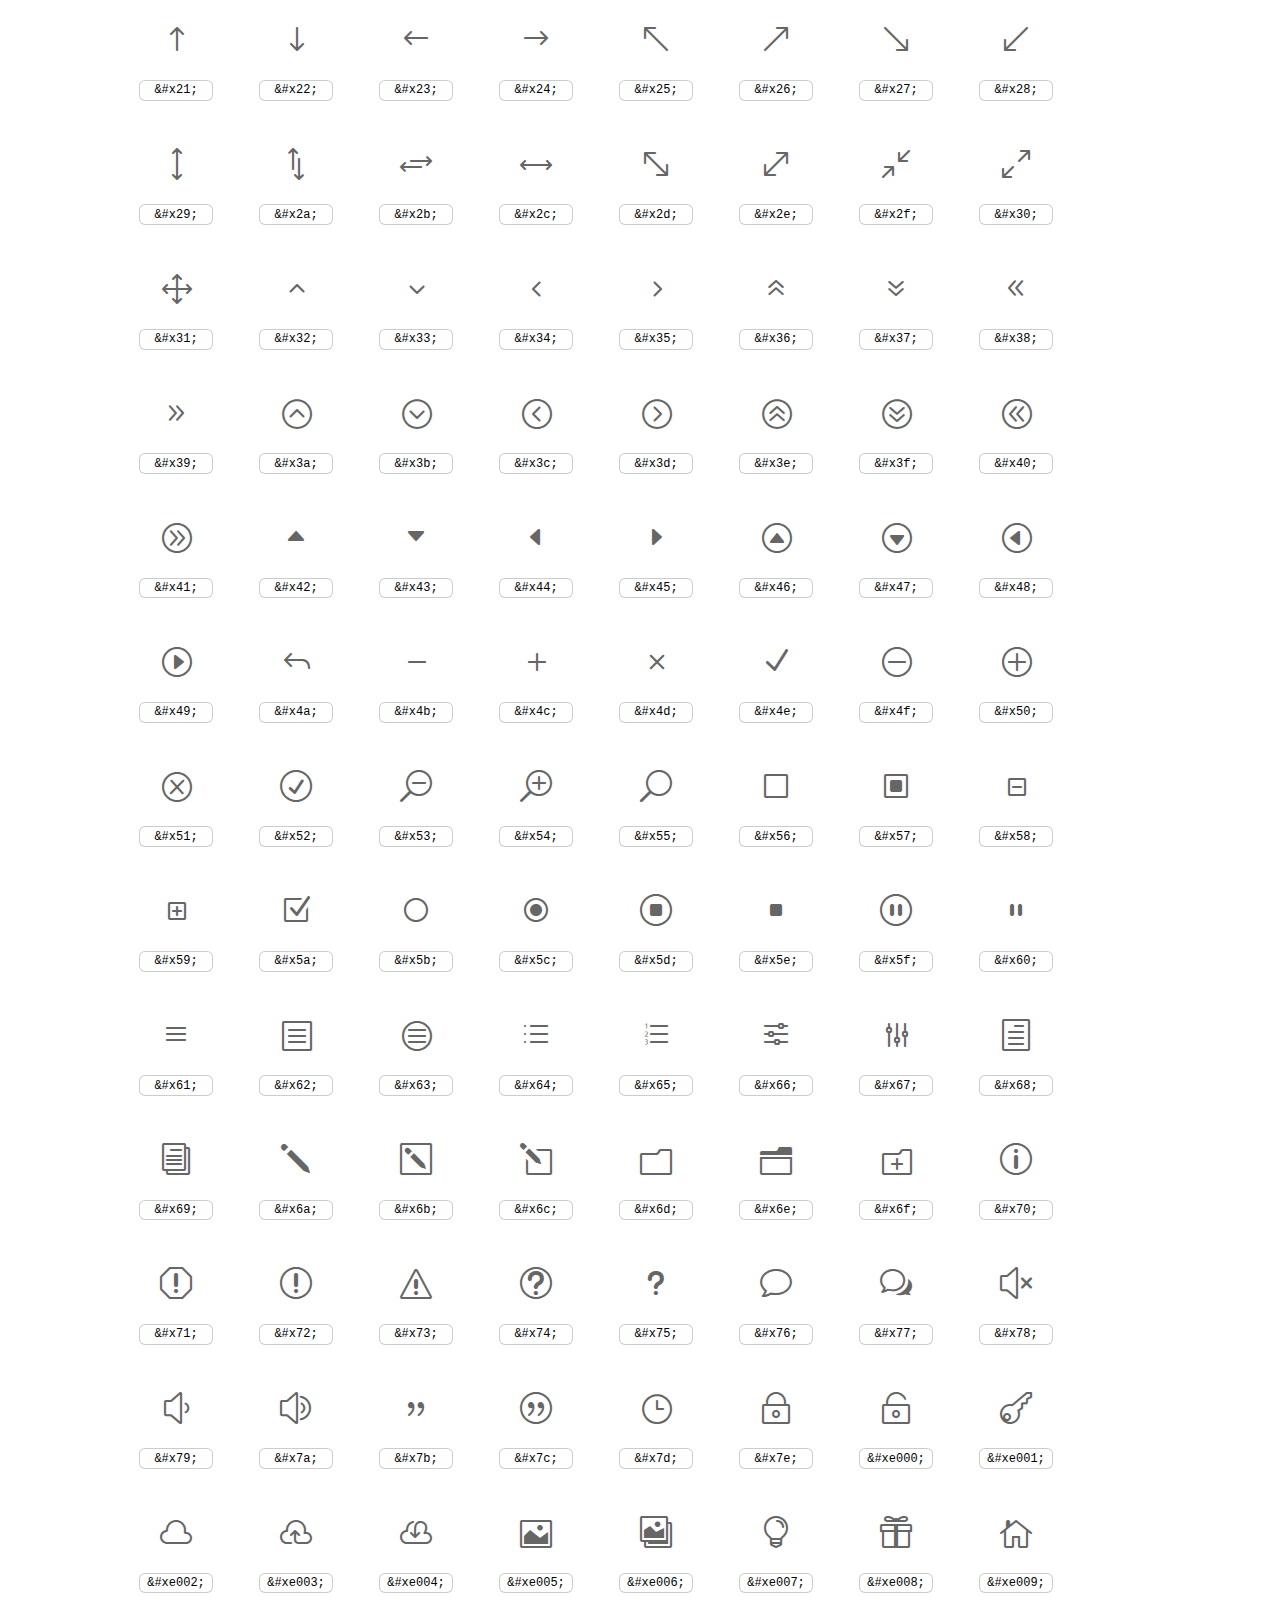
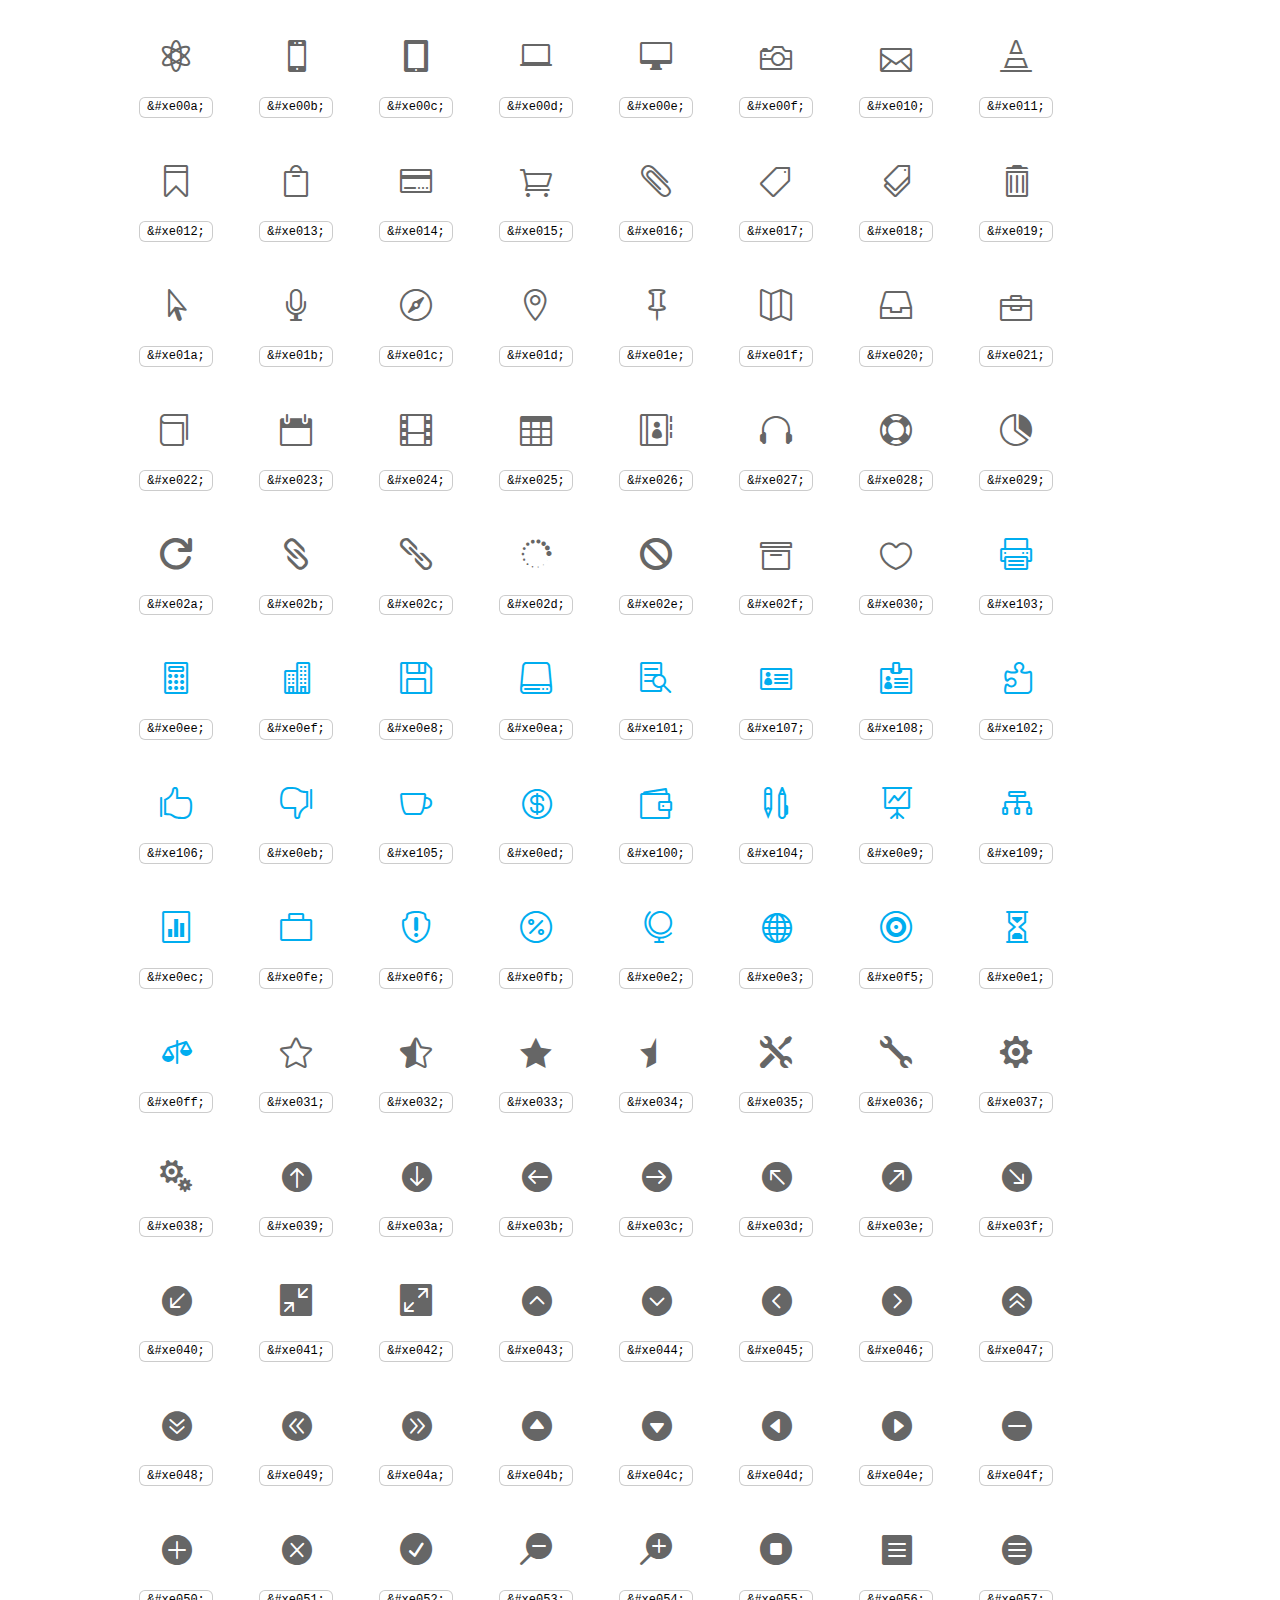
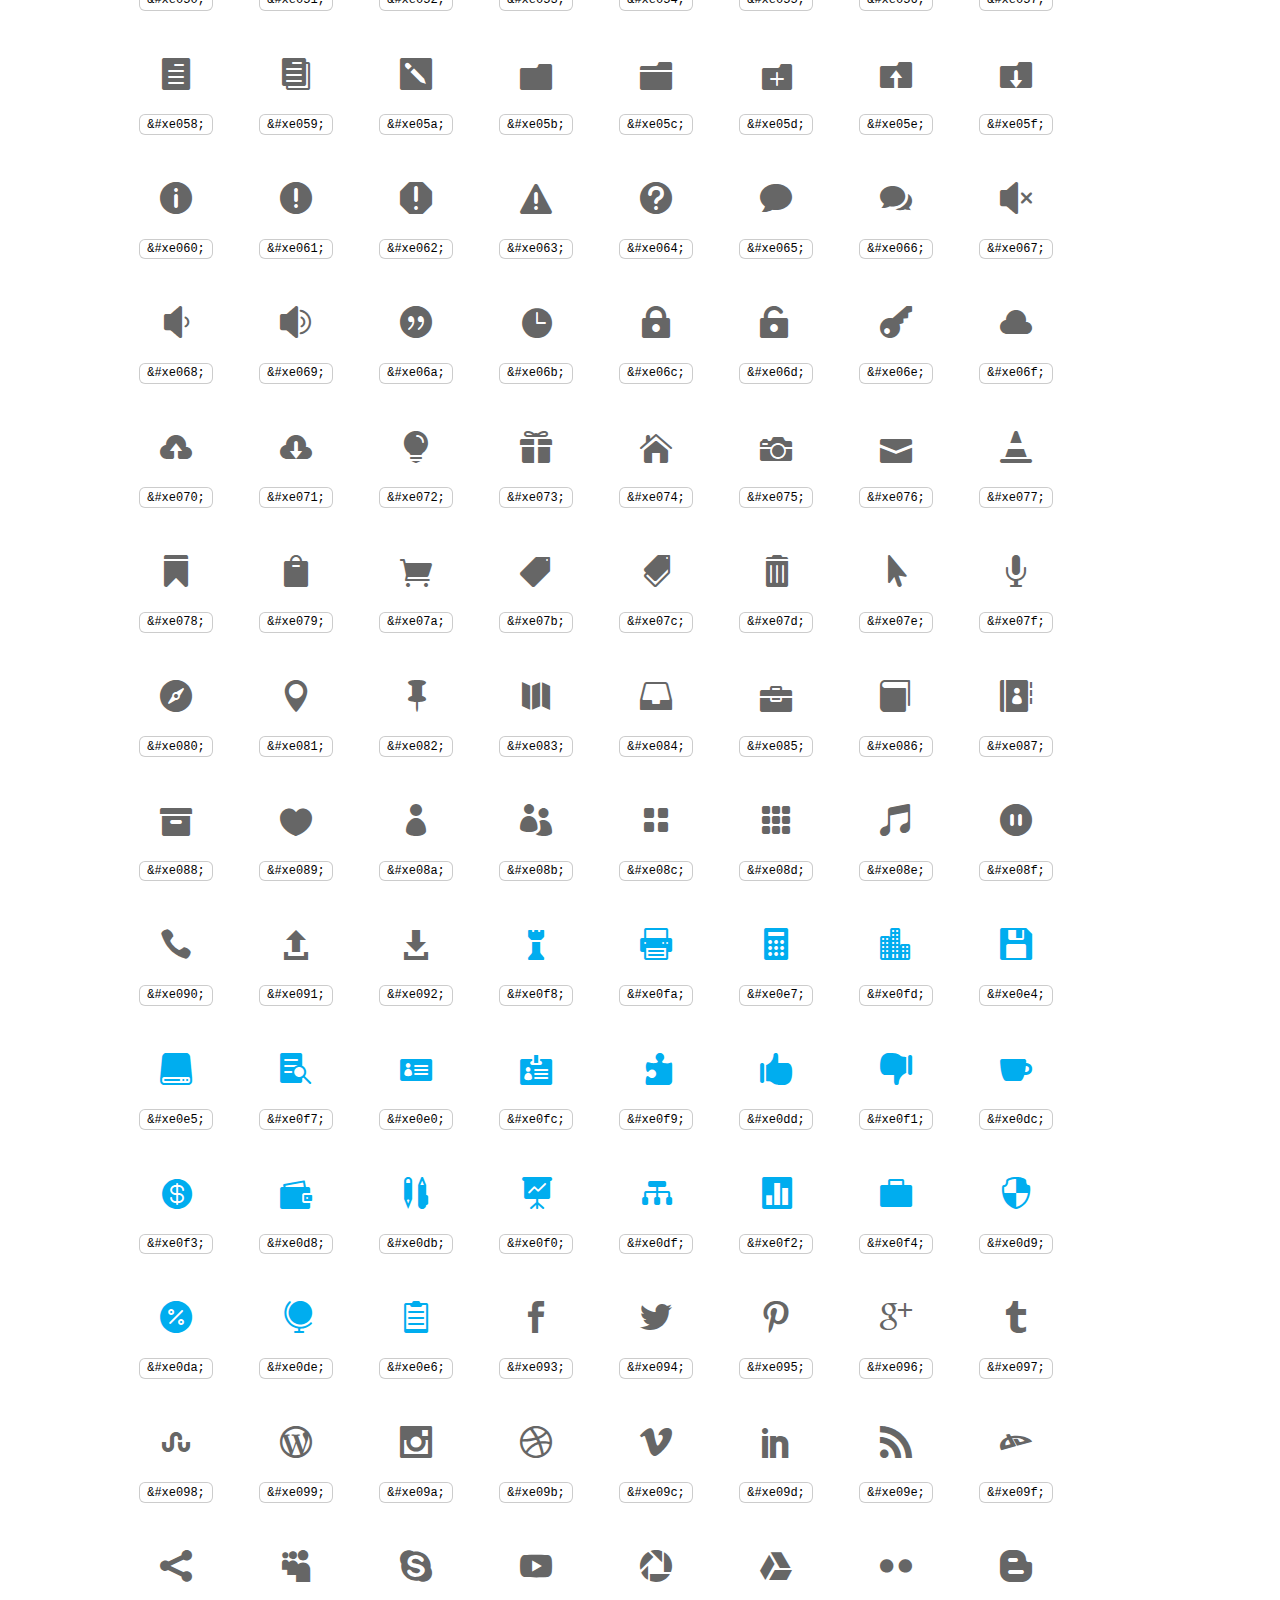
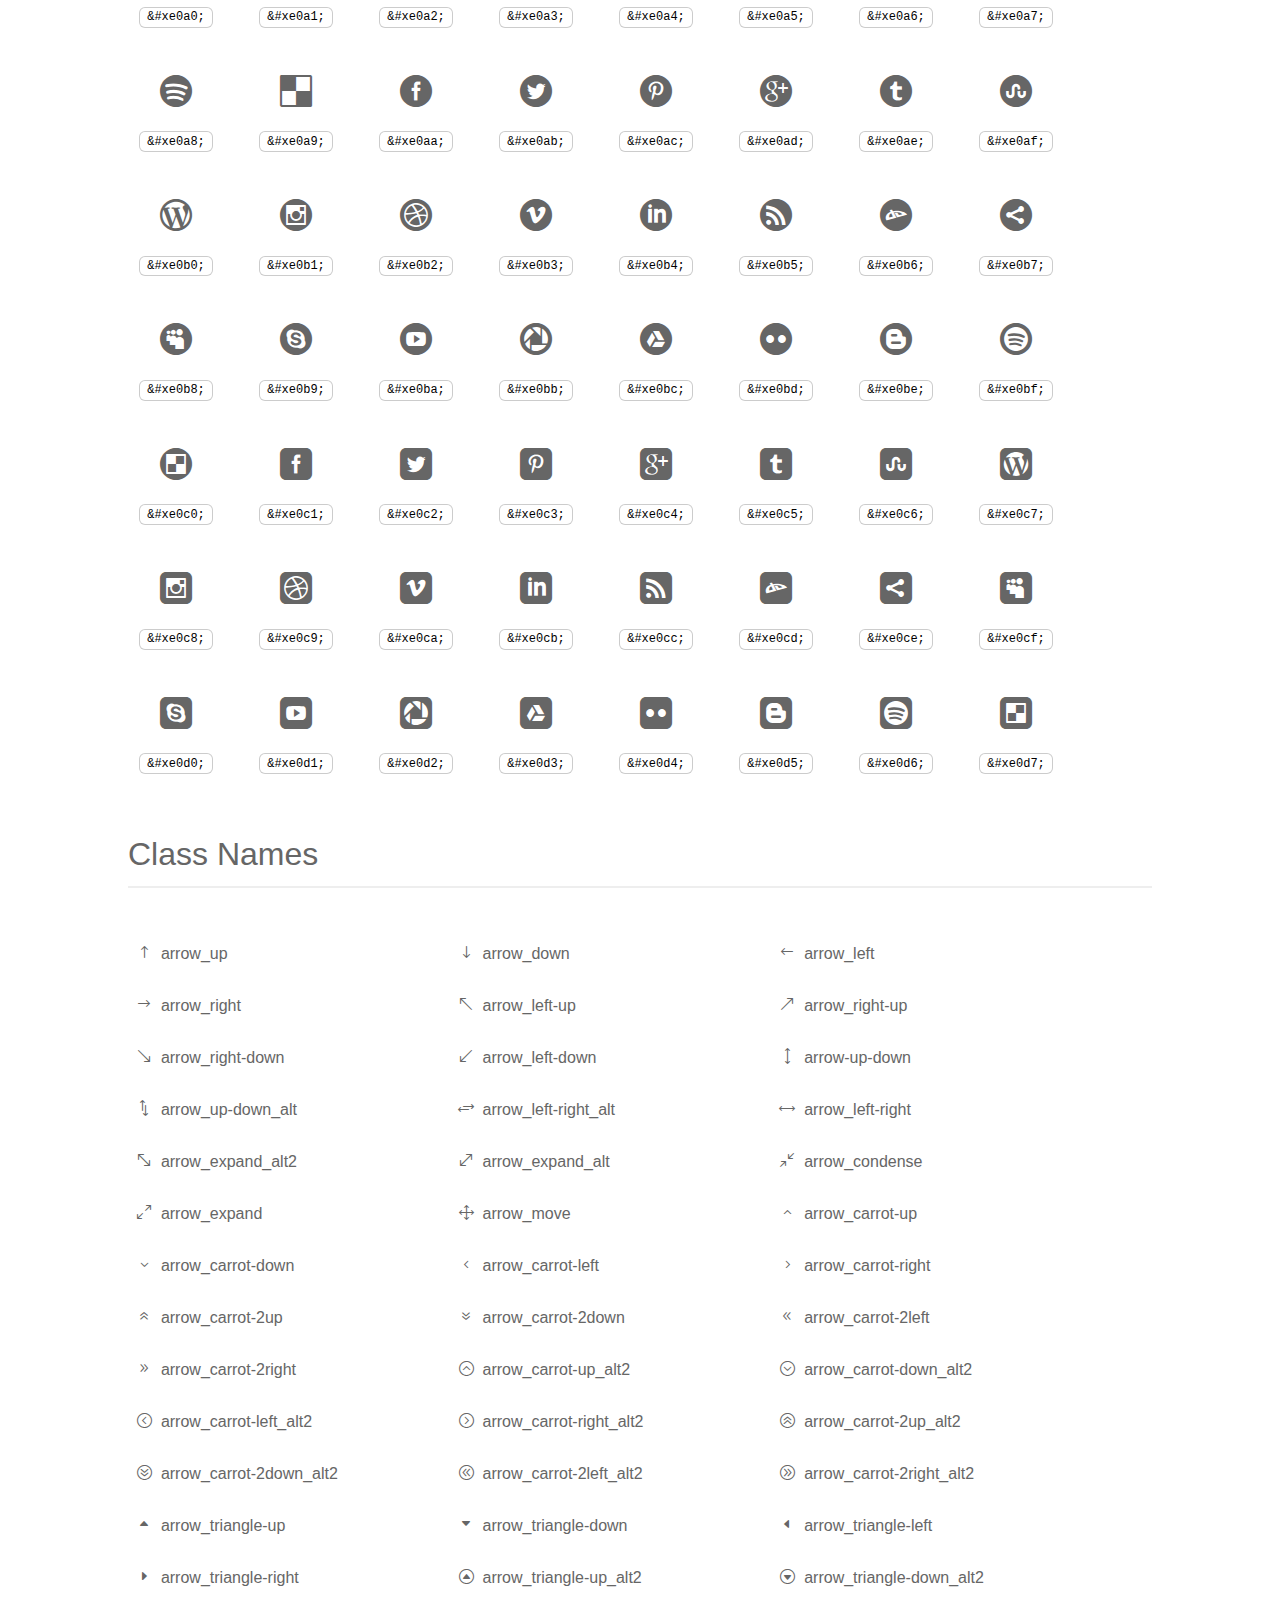
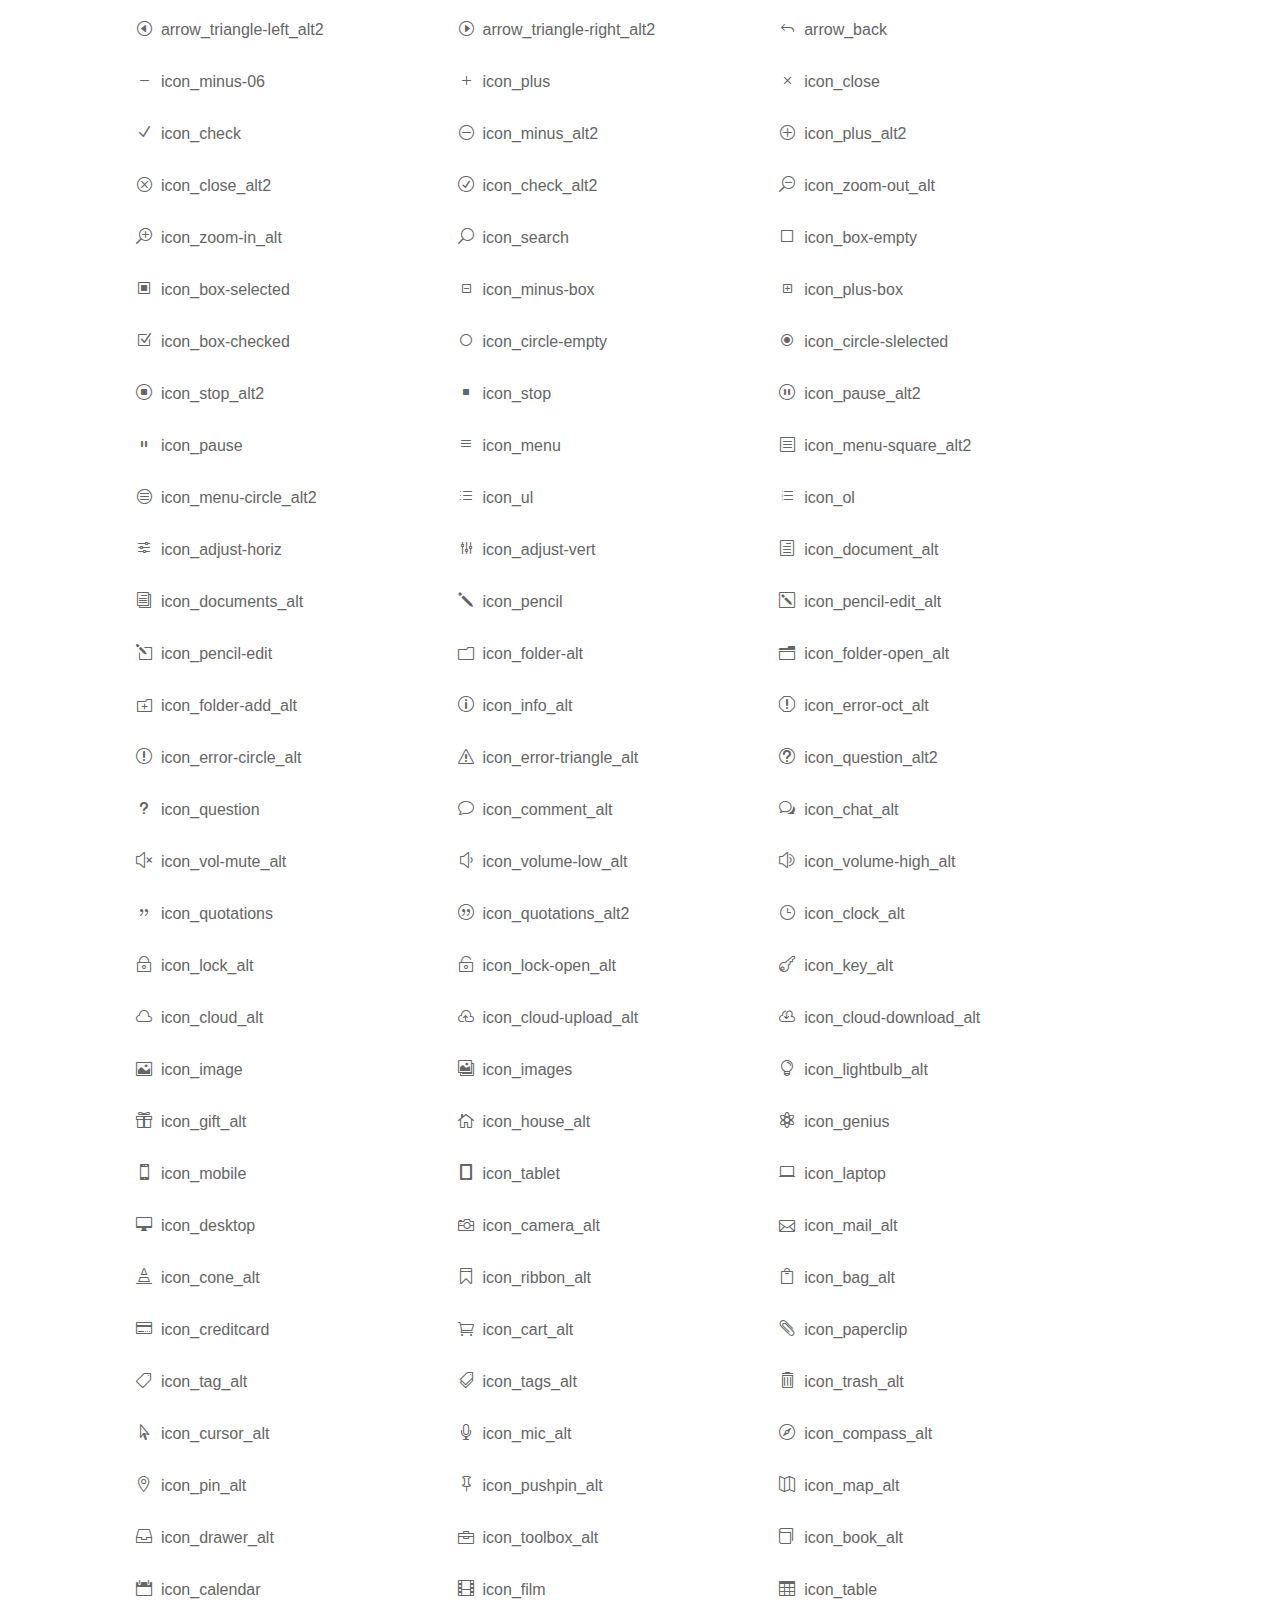
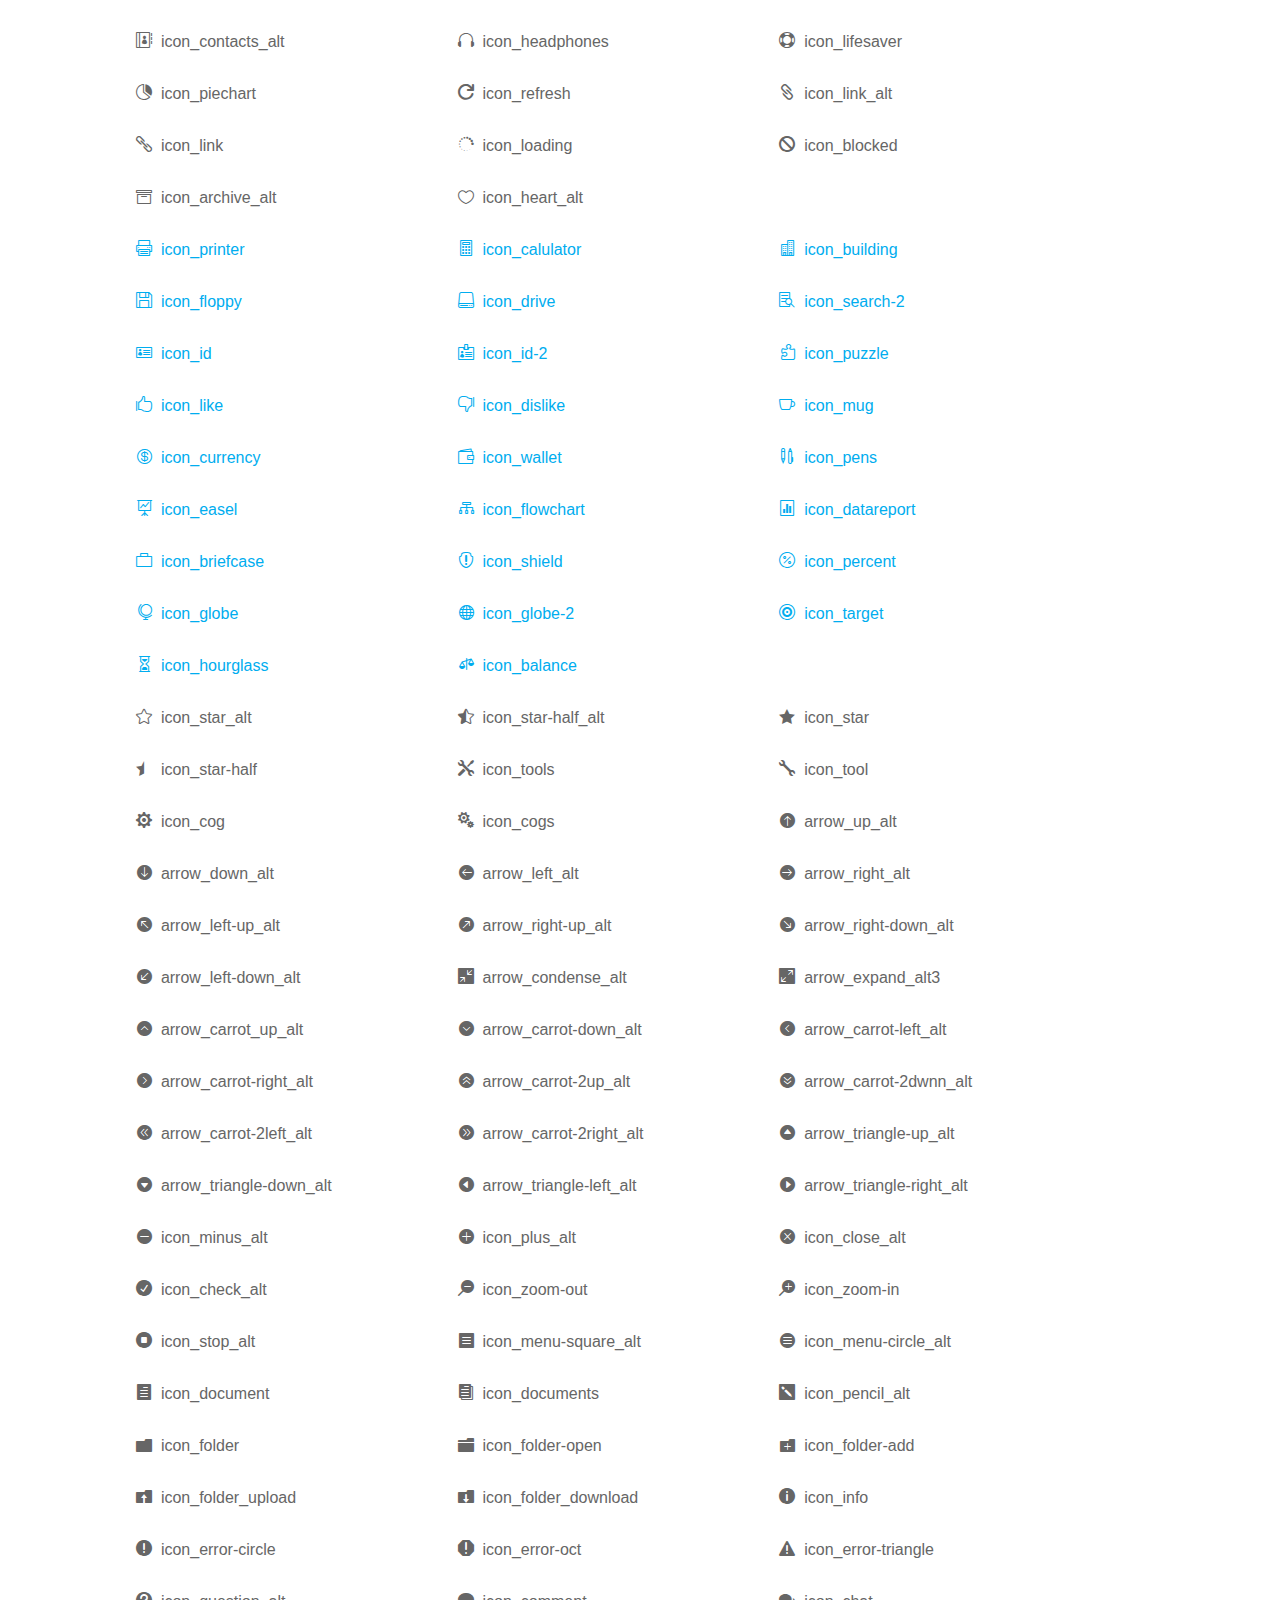
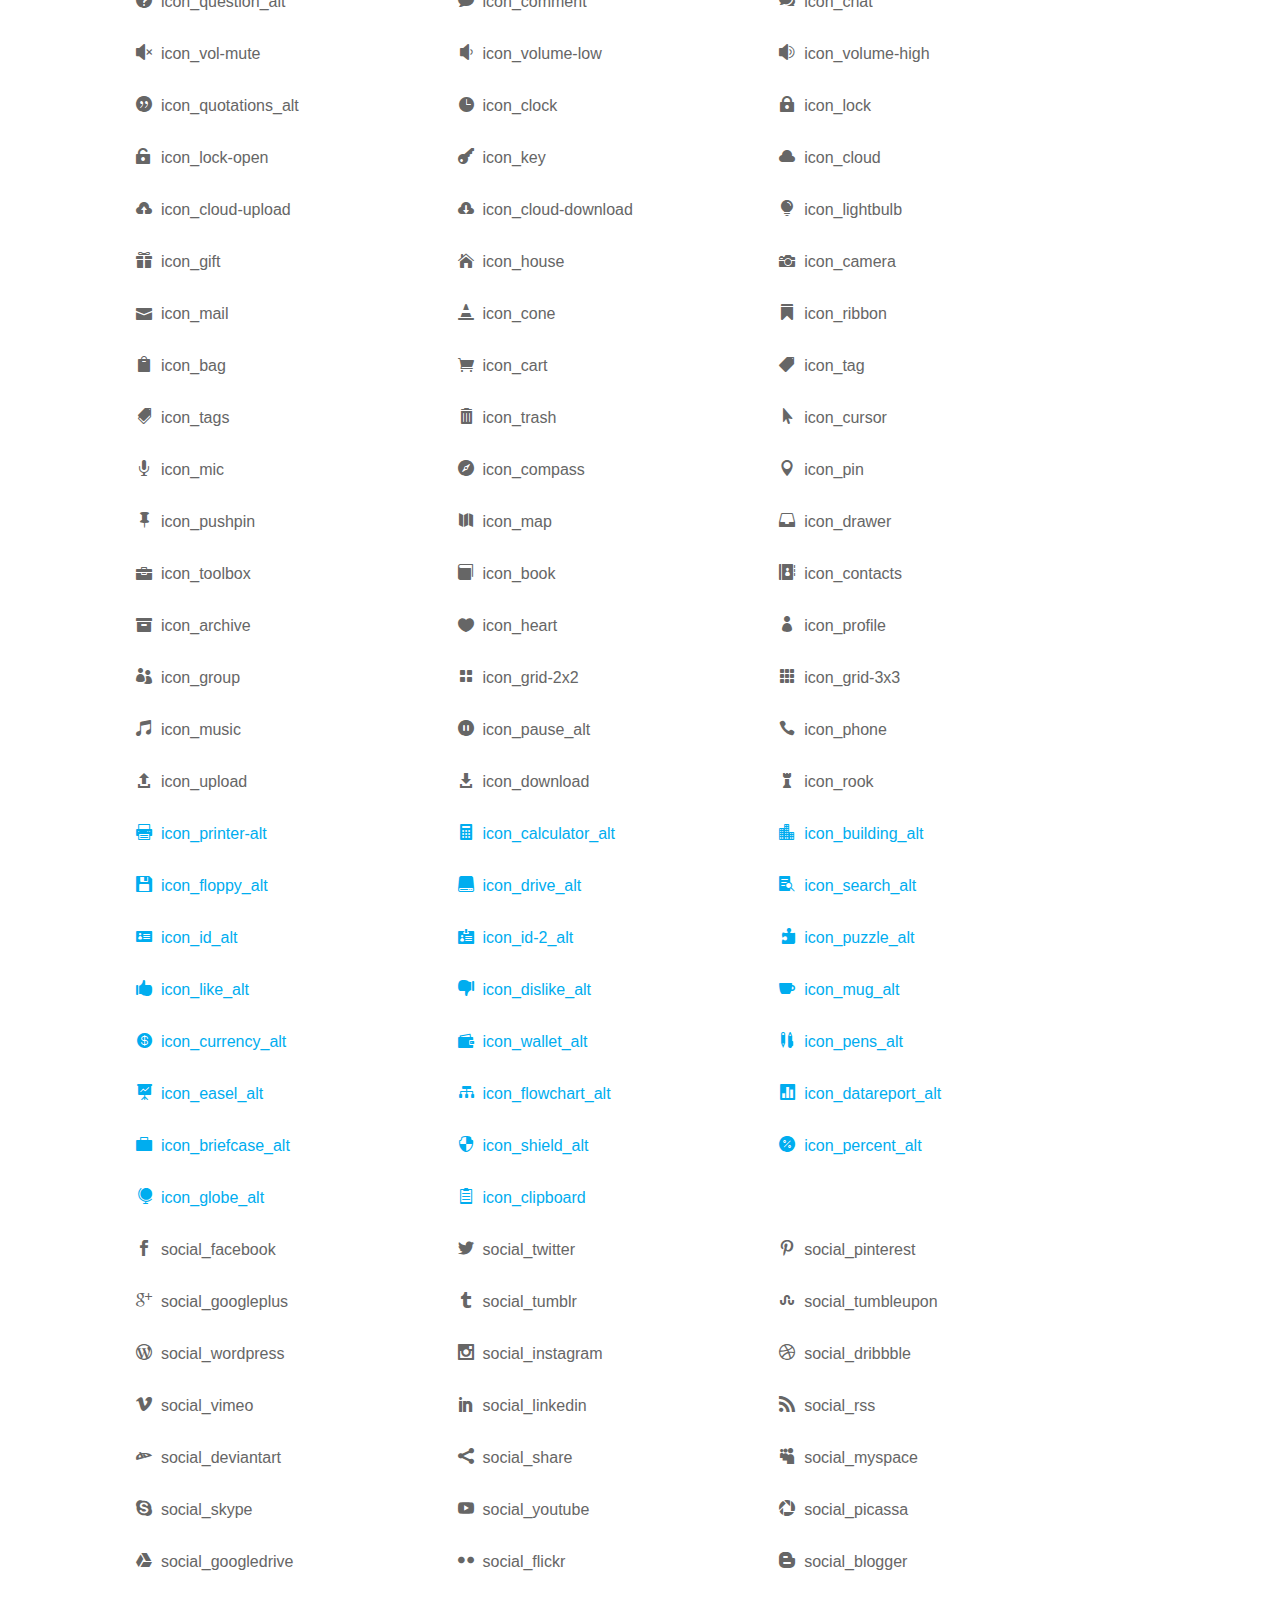
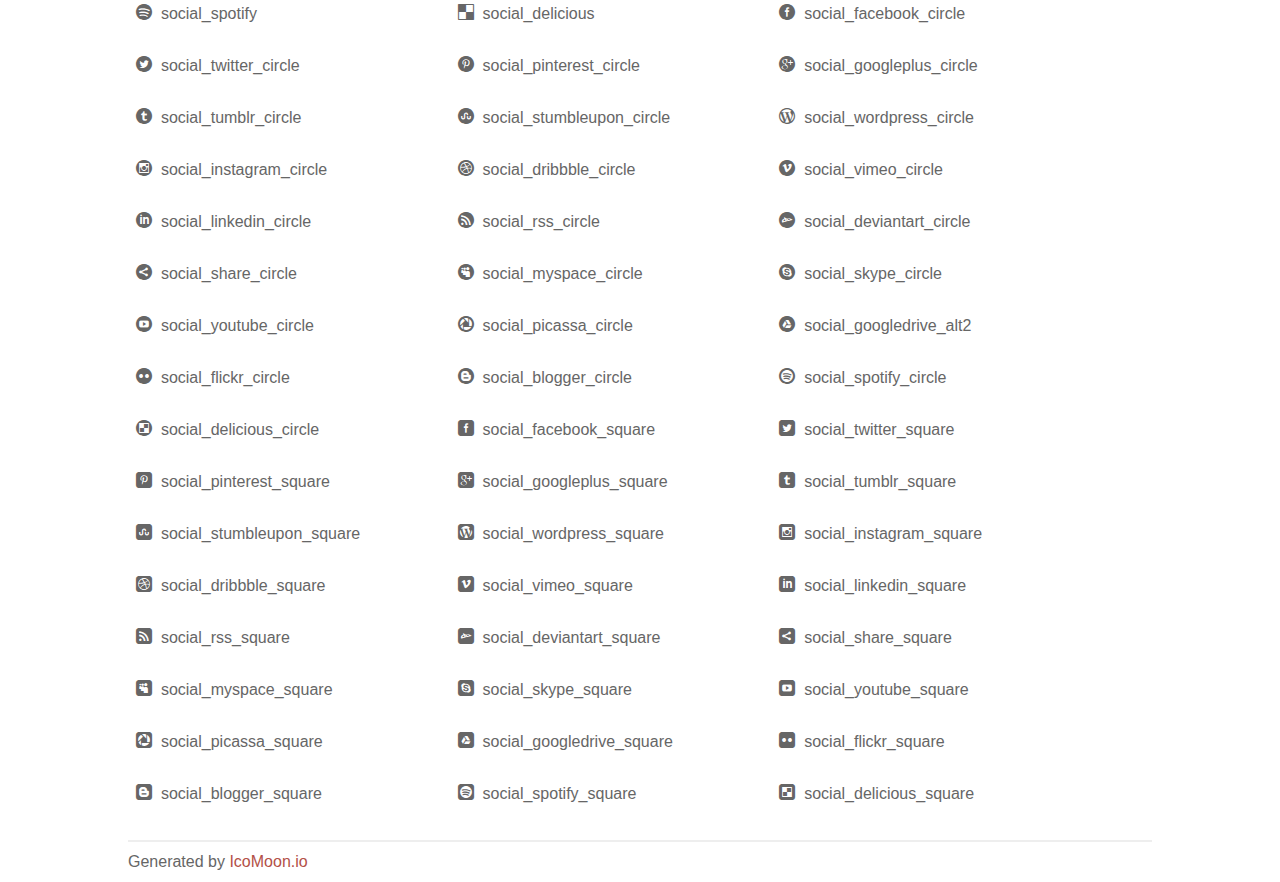
<file: content/assets/plugins/elegant_font/css/index.html>
<!doctype html>
<html>
<head>
<title>Your Font/Glyphs</title>
<link rel="stylesheet" href="style.css" />
<!--[if lte IE 7]><script src="lte-ie7.js"></script><![endif]-->
<style>
	section, header, footer {display: block;}
	body {
		font-family: sans-serif;
		color: #666;
		line-height: 1.5;
		font-size: 1em;
	}
	* {
		-moz-box-sizing: border-box;
		-webkit-box-sizing: border-box;
		box-sizing: border-box;
		margin: 0;
		padding: 0;
	}
	.glyph {
		float: left;
		text-align: center;
		padding: .75em;
		margin: .4em 1.5em .75em 0;
		width: 6em;
		text-shadow: none;
	}
	
	.glyph input {
		font-family: consolas, monospace;
		font-size: 12px;
		width: 100%;
		text-align: center;
		border: 0;
		box-shadow: 0 0 0 1px #ccc;
		padding: .2em;
                -moz-border-radius: 5px;
                -webkit-border-radius: 5px;
	}
	
	

	.new {
		color:#00adef !important;
	}

	
	.w-main {
		width: 80%;
	}
	.centered {
		margin-left: auto;
		margin-right: auto;
	}
	.fs1 {
		font-size: 2em;
	}
	header {
		margin: 2em 0;
		padding-bottom: .5em;
		color: #666;
		box-shadow: 0 2px #eee;
	}
	header h1 {
		font-size: 2em;
		font-weight: normal;
	}
	.clearfix:before, .clearfix:after { content: ""; display: table; }
	.clearfix:after, .clear { clear: both; }
	footer {
		margin-top: 2em;
		padding: .5em 0;
		box-shadow: 0 -2px #eee;
	}
	a, a:visited {
		color: #B35047;
		text-decoration: none;
	}
	a:hover, a:focus {color: #000;}
	
	.box1 {
		font-size: 16px;
		display: inline-block;
		width: 30%;
		padding: .25em .5em;
		margin: 20px 10px 0 0;
	}
</style>
</head>
<body>
	<div class="w-main centered">
	<section class="mtm clearfix" id="glyphs">
	<div class="glyph">
		<div class="fs1" aria-hidden="true" data-icon="&#x21;"></div>
		<input type="text" readonly value="&amp;#x21;" />
	</div>
	<div class="glyph">
		<div class="fs1" aria-hidden="true" data-icon="&#x22;"></div>
		<input type="text" readonly value="&amp;#x22;" />
	</div>
	<div class="glyph">
		<div class="fs1" aria-hidden="true" data-icon="&#x23;"></div>
		<input type="text" readonly value="&amp;#x23;" />
	</div>
	<div class="glyph">
		<div class="fs1" aria-hidden="true" data-icon="&#x24;"></div>
		<input type="text" readonly value="&amp;#x24;" />
	</div>
	<div class="glyph">
		<div class="fs1" aria-hidden="true" data-icon="&#x25;"></div>
		<input type="text" readonly value="&amp;#x25;" />
	</div>
	<div class="glyph">
		<div class="fs1" aria-hidden="true" data-icon="&#x26;"></div>
		<input type="text" readonly value="&amp;#x26;" />
	</div>
	<div class="glyph">
		<div class="fs1" aria-hidden="true" data-icon="&#x27;"></div>
		<input type="text" readonly value="&amp;#x27;" />
	</div>
	<div class="glyph">
		<div class="fs1" aria-hidden="true" data-icon="&#x28;"></div>
		<input type="text" readonly value="&amp;#x28;" />
	</div>
	<div class="glyph">
		<div class="fs1" aria-hidden="true" data-icon="&#x29;"></div>
		<input type="text" readonly value="&amp;#x29;" />
	</div>
	<div class="glyph">
		<div class="fs1" aria-hidden="true" data-icon="&#x2a;"></div>
		<input type="text" readonly value="&amp;#x2a;" />
	</div>
	<div class="glyph">
		<div class="fs1" aria-hidden="true" data-icon="&#x2b;"></div>
		<input type="text" readonly value="&amp;#x2b;" />
	</div>
	<div class="glyph">
		<div class="fs1" aria-hidden="true" data-icon="&#x2c;"></div>
		<input type="text" readonly value="&amp;#x2c;" />
	</div>
	<div class="glyph">
		<div class="fs1" aria-hidden="true" data-icon="&#x2d;"></div>
		<input type="text" readonly value="&amp;#x2d;" />
	</div>
	<div class="glyph">
		<div class="fs1" aria-hidden="true" data-icon="&#x2e;"></div>
		<input type="text" readonly value="&amp;#x2e;" />
	</div>
	<div class="glyph">
		<div class="fs1" aria-hidden="true" data-icon="&#x2f;"></div>
		<input type="text" readonly value="&amp;#x2f;" />
	</div>
	<div class="glyph">
		<div class="fs1" aria-hidden="true" data-icon="&#x30;"></div>
		<input type="text" readonly value="&amp;#x30;" />
	</div>
	<div class="glyph">
		<div class="fs1" aria-hidden="true" data-icon="&#x31;"></div>
		<input type="text" readonly value="&amp;#x31;" />
	</div>
	<div class="glyph">
		<div class="fs1" aria-hidden="true" data-icon="&#x32;"></div>
		<input type="text" readonly value="&amp;#x32;" />
	</div>
	<div class="glyph">
		<div class="fs1" aria-hidden="true" data-icon="&#x33;"></div>
		<input type="text" readonly value="&amp;#x33;" />
	</div>
	<div class="glyph">
		<div class="fs1" aria-hidden="true" data-icon="&#x34;"></div>
		<input type="text" readonly value="&amp;#x34;" />
	</div>
	<div class="glyph">
		<div class="fs1" aria-hidden="true" data-icon="&#x35;"></div>
		<input type="text" readonly value="&amp;#x35;" />
	</div>
	<div class="glyph">
		<div class="fs1" aria-hidden="true" data-icon="&#x36;"></div>
		<input type="text" readonly value="&amp;#x36;" />
	</div>
	<div class="glyph">
		<div class="fs1" aria-hidden="true" data-icon="&#x37;"></div>
		<input type="text" readonly value="&amp;#x37;" />
	</div>
	<div class="glyph">
		<div class="fs1" aria-hidden="true" data-icon="&#x38;"></div>
		<input type="text" readonly value="&amp;#x38;" />
	</div>
	<div class="glyph">
		<div class="fs1" aria-hidden="true" data-icon="&#x39;"></div>
		<input type="text" readonly value="&amp;#x39;" />
	</div>
	<div class="glyph">
		<div class="fs1" aria-hidden="true" data-icon="&#x3a;"></div>
		<input type="text" readonly value="&amp;#x3a;" />
	</div>
	<div class="glyph">
		<div class="fs1" aria-hidden="true" data-icon="&#x3b;"></div>
		<input type="text" readonly value="&amp;#x3b;" />
	</div>
	<div class="glyph">
		<div class="fs1" aria-hidden="true" data-icon="&#x3c;"></div>
		<input type="text" readonly value="&amp;#x3c;" />
	</div>
	<div class="glyph">
		<div class="fs1" aria-hidden="true" data-icon="&#x3d;"></div>
		<input type="text" readonly value="&amp;#x3d;" />
	</div>
	<div class="glyph">
		<div class="fs1" aria-hidden="true" data-icon="&#x3e;"></div>
		<input type="text" readonly value="&amp;#x3e;" />
	</div>
	<div class="glyph">
		<div class="fs1" aria-hidden="true" data-icon="&#x3f;"></div>
		<input type="text" readonly value="&amp;#x3f;" />
	</div>
	<div class="glyph">
		<div class="fs1" aria-hidden="true" data-icon="&#x40;"></div>
		<input type="text" readonly value="&amp;#x40;" />
	</div>
	<div class="glyph">
		<div class="fs1" aria-hidden="true" data-icon="&#x41;"></div>
		<input type="text" readonly value="&amp;#x41;" />
	</div>
	<div class="glyph">
		<div class="fs1" aria-hidden="true" data-icon="&#x42;"></div>
		<input type="text" readonly value="&amp;#x42;" />
	</div>
	<div class="glyph">
		<div class="fs1" aria-hidden="true" data-icon="&#x43;"></div>
		<input type="text" readonly value="&amp;#x43;" />
	</div>
	<div class="glyph">
		<div class="fs1" aria-hidden="true" data-icon="&#x44;"></div>
		<input type="text" readonly value="&amp;#x44;" />
	</div>
	<div class="glyph">
		<div class="fs1" aria-hidden="true" data-icon="&#x45;"></div>
		<input type="text" readonly value="&amp;#x45;" />
	</div>
	<div class="glyph">
		<div class="fs1" aria-hidden="true" data-icon="&#x46;"></div>
		<input type="text" readonly value="&amp;#x46;" />
	</div>
	<div class="glyph">
		<div class="fs1" aria-hidden="true" data-icon="&#x47;"></div>
		<input type="text" readonly value="&amp;#x47;" />
	</div>
	<div class="glyph">
		<div class="fs1" aria-hidden="true" data-icon="&#x48;"></div>
		<input type="text" readonly value="&amp;#x48;" />
	</div>
	<div class="glyph">
		<div class="fs1" aria-hidden="true" data-icon="&#x49;"></div>
		<input type="text" readonly value="&amp;#x49;" />
	</div>
	<div class="glyph">
		<div class="fs1" aria-hidden="true" data-icon="&#x4a;"></div>
		<input type="text" readonly value="&amp;#x4a;" />
	</div>
	<div class="glyph">
		<div class="fs1" aria-hidden="true" data-icon="&#x4b;"></div>
		<input type="text" readonly value="&amp;#x4b;" />
	</div>
	<div class="glyph">
		<div class="fs1" aria-hidden="true" data-icon="&#x4c;"></div>
		<input type="text" readonly value="&amp;#x4c;" />
	</div>
	<div class="glyph">
		<div class="fs1" aria-hidden="true" data-icon="&#x4d;"></div>
		<input type="text" readonly value="&amp;#x4d;" />
	</div>
	<div class="glyph">
		<div class="fs1" aria-hidden="true" data-icon="&#x4e;"></div>
		<input type="text" readonly value="&amp;#x4e;" />
	</div>
	<div class="glyph">
		<div class="fs1" aria-hidden="true" data-icon="&#x4f;"></div>
		<input type="text" readonly value="&amp;#x4f;" />
	</div>
	<div class="glyph">
		<div class="fs1" aria-hidden="true" data-icon="&#x50;"></div>
		<input type="text" readonly value="&amp;#x50;" />
	</div>
	<div class="glyph">
		<div class="fs1" aria-hidden="true" data-icon="&#x51;"></div>
		<input type="text" readonly value="&amp;#x51;" />
	</div>
	<div class="glyph">
		<div class="fs1" aria-hidden="true" data-icon="&#x52;"></div>
		<input type="text" readonly value="&amp;#x52;" />
	</div>
	<div class="glyph">
		<div class="fs1" aria-hidden="true" data-icon="&#x53;"></div>
		<input type="text" readonly value="&amp;#x53;" />
	</div>
	<div class="glyph">
		<div class="fs1" aria-hidden="true" data-icon="&#x54;"></div>
		<input type="text" readonly value="&amp;#x54;" />
	</div>
	<div class="glyph">
		<div class="fs1" aria-hidden="true" data-icon="&#x55;"></div>
		<input type="text" readonly value="&amp;#x55;" />
	</div>
	<div class="glyph">
		<div class="fs1" aria-hidden="true" data-icon="&#x56;"></div>
		<input type="text" readonly value="&amp;#x56;" />
	</div>
	<div class="glyph">
		<div class="fs1" aria-hidden="true" data-icon="&#x57;"></div>
		<input type="text" readonly value="&amp;#x57;" />
	</div>
	<div class="glyph">
		<div class="fs1" aria-hidden="true" data-icon="&#x58;"></div>
		<input type="text" readonly value="&amp;#x58;" />
	</div>
	<div class="glyph">
		<div class="fs1" aria-hidden="true" data-icon="&#x59;"></div>
		<input type="text" readonly value="&amp;#x59;" />
	</div>
	<div class="glyph">
		<div class="fs1" aria-hidden="true" data-icon="&#x5a;"></div>
		<input type="text" readonly value="&amp;#x5a;" />
	</div>
	<div class="glyph">
		<div class="fs1" aria-hidden="true" data-icon="&#x5b;"></div>
		<input type="text" readonly value="&amp;#x5b;" />
	</div>
	<div class="glyph">
		<div class="fs1" aria-hidden="true" data-icon="&#x5c;"></div>
		<input type="text" readonly value="&amp;#x5c;" />
	</div>
	<div class="glyph">
		<div class="fs1" aria-hidden="true" data-icon="&#x5d;"></div>
		<input type="text" readonly value="&amp;#x5d;" />
	</div>
	<div class="glyph">
		<div class="fs1" aria-hidden="true" data-icon="&#x5e;"></div>
		<input type="text" readonly value="&amp;#x5e;" />
	</div>
	<div class="glyph">
		<div class="fs1" aria-hidden="true" data-icon="&#x5f;"></div>
		<input type="text" readonly value="&amp;#x5f;" />
	</div>
	<div class="glyph">
		<div class="fs1" aria-hidden="true" data-icon="&#x60;"></div>
		<input type="text" readonly value="&amp;#x60;" />
	</div>
	<div class="glyph">
		<div class="fs1" aria-hidden="true" data-icon="&#x61;"></div>
		<input type="text" readonly value="&amp;#x61;" />
	</div>
	<div class="glyph">
		<div class="fs1" aria-hidden="true" data-icon="&#x62;"></div>
		<input type="text" readonly value="&amp;#x62;" />
	</div>
	<div class="glyph">
		<div class="fs1" aria-hidden="true" data-icon="&#x63;"></div>
		<input type="text" readonly value="&amp;#x63;" />
	</div>
	<div class="glyph">
		<div class="fs1" aria-hidden="true" data-icon="&#x64;"></div>
		<input type="text" readonly value="&amp;#x64;" />
	</div>
	<div class="glyph">
		<div class="fs1" aria-hidden="true" data-icon="&#x65;"></div>
		<input type="text" readonly value="&amp;#x65;" />
	</div>
	<div class="glyph">
		<div class="fs1" aria-hidden="true" data-icon="&#x66;"></div>
		<input type="text" readonly value="&amp;#x66;" />
	</div>
	<div class="glyph">
		<div class="fs1" aria-hidden="true" data-icon="&#x67;"></div>
		<input type="text" readonly value="&amp;#x67;" />
	</div>
	<div class="glyph">
		<div class="fs1" aria-hidden="true" data-icon="&#x68;"></div>
		<input type="text" readonly value="&amp;#x68;" />
	</div>
	<div class="glyph">
		<div class="fs1" aria-hidden="true" data-icon="&#x69;"></div>
		<input type="text" readonly value="&amp;#x69;" />
	</div>
	<div class="glyph">
		<div class="fs1" aria-hidden="true" data-icon="&#x6a;"></div>
		<input type="text" readonly value="&amp;#x6a;" />
	</div>
	<div class="glyph">
		<div class="fs1" aria-hidden="true" data-icon="&#x6b;"></div>
		<input type="text" readonly value="&amp;#x6b;" />
	</div>
	<div class="glyph">
		<div class="fs1" aria-hidden="true" data-icon="&#x6c;"></div>
		<input type="text" readonly value="&amp;#x6c;" />
	</div>
	<div class="glyph">
		<div class="fs1" aria-hidden="true" data-icon="&#x6d;"></div>
		<input type="text" readonly value="&amp;#x6d;" />
	</div>
	<div class="glyph">
		<div class="fs1" aria-hidden="true" data-icon="&#x6e;"></div>
		<input type="text" readonly value="&amp;#x6e;" />
	</div>
	<div class="glyph">
		<div class="fs1" aria-hidden="true" data-icon="&#x6f;"></div>
		<input type="text" readonly value="&amp;#x6f;" />
	</div>
	<div class="glyph">
		<div class="fs1" aria-hidden="true" data-icon="&#x70;"></div>
		<input type="text" readonly value="&amp;#x70;" />
	</div>
	<div class="glyph">
		<div class="fs1" aria-hidden="true" data-icon="&#x71;"></div>
		<input type="text" readonly value="&amp;#x71;" />
	</div>
	<div class="glyph">
		<div class="fs1" aria-hidden="true" data-icon="&#x72;"></div>
		<input type="text" readonly value="&amp;#x72;" />
	</div>
	<div class="glyph">
		<div class="fs1" aria-hidden="true" data-icon="&#x73;"></div>
		<input type="text" readonly value="&amp;#x73;" />
	</div>
	<div class="glyph">
		<div class="fs1" aria-hidden="true" data-icon="&#x74;"></div>
		<input type="text" readonly value="&amp;#x74;" />
	</div>
	<div class="glyph">
		<div class="fs1" aria-hidden="true" data-icon="&#x75;"></div>
		<input type="text" readonly value="&amp;#x75;" />
	</div>
	<div class="glyph">
		<div class="fs1" aria-hidden="true" data-icon="&#x76;"></div>
		<input type="text" readonly value="&amp;#x76;" />
	</div>
	<div class="glyph">
		<div class="fs1" aria-hidden="true" data-icon="&#x77;"></div>
		<input type="text" readonly value="&amp;#x77;" />
	</div>
	<div class="glyph">
		<div class="fs1" aria-hidden="true" data-icon="&#x78;"></div>
		<input type="text" readonly value="&amp;#x78;" />
	</div>
	<div class="glyph">
		<div class="fs1" aria-hidden="true" data-icon="&#x79;"></div>
		<input type="text" readonly value="&amp;#x79;" />
	</div>
	<div class="glyph">
		<div class="fs1" aria-hidden="true" data-icon="&#x7a;"></div>
		<input type="text" readonly value="&amp;#x7a;" />
	</div>
	<div class="glyph">
		<div class="fs1" aria-hidden="true" data-icon="&#x7b;"></div>
		<input type="text" readonly value="&amp;#x7b;" />
	</div>
	<div class="glyph">
		<div class="fs1" aria-hidden="true" data-icon="&#x7c;"></div>
		<input type="text" readonly value="&amp;#x7c;" />
	</div>
	<div class="glyph">
		<div class="fs1" aria-hidden="true" data-icon="&#x7d;"></div>
		<input type="text" readonly value="&amp;#x7d;" />
	</div>
	<div class="glyph">
		<div class="fs1" aria-hidden="true" data-icon="&#x7e;"></div>
		<input type="text" readonly value="&amp;#x7e;" />
	</div>
	<div class="glyph">
		<div class="fs1" aria-hidden="true" data-icon="&#xe000;"></div>
		<input type="text" readonly value="&amp;#xe000;" />
	</div>
	<div class="glyph">
		<div class="fs1" aria-hidden="true" data-icon="&#xe001;"></div>
		<input type="text" readonly value="&amp;#xe001;" />
	</div>
	<div class="glyph">
		<div class="fs1" aria-hidden="true" data-icon="&#xe002;"></div>
		<input type="text" readonly value="&amp;#xe002;" />
	</div>
	<div class="glyph">
		<div class="fs1" aria-hidden="true" data-icon="&#xe003;"></div>
		<input type="text" readonly value="&amp;#xe003;" />
	</div>
	<div class="glyph">
		<div class="fs1" aria-hidden="true" data-icon="&#xe004;"></div>
		<input type="text" readonly value="&amp;#xe004;" />
	</div>
	<div class="glyph">
		<div class="fs1" aria-hidden="true" data-icon="&#xe005;"></div>
		<input type="text" readonly value="&amp;#xe005;" />
	</div>
	<div class="glyph">
		<div class="fs1" aria-hidden="true" data-icon="&#xe006;"></div>
		<input type="text" readonly value="&amp;#xe006;" />
	</div>
	<div class="glyph">
		<div class="fs1" aria-hidden="true" data-icon="&#xe007;"></div>
		<input type="text" readonly value="&amp;#xe007;" />
	</div>
	<div class="glyph">
		<div class="fs1" aria-hidden="true" data-icon="&#xe008;"></div>
		<input type="text" readonly value="&amp;#xe008;" />
	</div>
	<div class="glyph">
		<div class="fs1" aria-hidden="true" data-icon="&#xe009;"></div>
		<input type="text" readonly value="&amp;#xe009;" />
	</div>
	<div class="glyph">
		<div class="fs1" aria-hidden="true" data-icon="&#xe00a;"></div>
		<input type="text" readonly value="&amp;#xe00a;" />
	</div>
	<div class="glyph">
		<div class="fs1" aria-hidden="true" data-icon="&#xe00b;"></div>
		<input type="text" readonly value="&amp;#xe00b;" />
	</div>
	<div class="glyph">
		<div class="fs1" aria-hidden="true" data-icon="&#xe00c;"></div>
		<input type="text" readonly value="&amp;#xe00c;" />
	</div>
	<div class="glyph">
		<div class="fs1" aria-hidden="true" data-icon="&#xe00d;"></div>
		<input type="text" readonly value="&amp;#xe00d;" />
	</div>
	<div class="glyph">
		<div class="fs1" aria-hidden="true" data-icon="&#xe00e;"></div>
		<input type="text" readonly value="&amp;#xe00e;" />
	</div>
	<div class="glyph">
		<div class="fs1" aria-hidden="true" data-icon="&#xe00f;"></div>
		<input type="text" readonly value="&amp;#xe00f;" />
	</div>
	<div class="glyph">
		<div class="fs1" aria-hidden="true" data-icon="&#xe010;"></div>
		<input type="text" readonly value="&amp;#xe010;" />
	</div>
	<div class="glyph">
		<div class="fs1" aria-hidden="true" data-icon="&#xe011;"></div>
		<input type="text" readonly value="&amp;#xe011;" />
	</div>
	<div class="glyph">
		<div class="fs1" aria-hidden="true" data-icon="&#xe012;"></div>
		<input type="text" readonly value="&amp;#xe012;" />
	</div>
	<div class="glyph">
		<div class="fs1" aria-hidden="true" data-icon="&#xe013;"></div>
		<input type="text" readonly value="&amp;#xe013;" />
	</div>
	<div class="glyph">
		<div class="fs1" aria-hidden="true" data-icon="&#xe014;"></div>
		<input type="text" readonly value="&amp;#xe014;" />
	</div>
	<div class="glyph">
		<div class="fs1" aria-hidden="true" data-icon="&#xe015;"></div>
		<input type="text" readonly value="&amp;#xe015;" />
	</div>
	<div class="glyph">
		<div class="fs1" aria-hidden="true" data-icon="&#xe016;"></div>
		<input type="text" readonly value="&amp;#xe016;" />
	</div>
	<div class="glyph">
		<div class="fs1" aria-hidden="true" data-icon="&#xe017;"></div>
		<input type="text" readonly value="&amp;#xe017;" />
	</div>
	<div class="glyph">
		<div class="fs1" aria-hidden="true" data-icon="&#xe018;"></div>
		<input type="text" readonly value="&amp;#xe018;" />
	</div>
	<div class="glyph">
		<div class="fs1" aria-hidden="true" data-icon="&#xe019;"></div>
		<input type="text" readonly value="&amp;#xe019;" />
	</div>
	<div class="glyph">
		<div class="fs1" aria-hidden="true" data-icon="&#xe01a;"></div>
		<input type="text" readonly value="&amp;#xe01a;" />
	</div>
	<div class="glyph">
		<div class="fs1" aria-hidden="true" data-icon="&#xe01b;"></div>
		<input type="text" readonly value="&amp;#xe01b;" />
	</div>
	<div class="glyph">
		<div class="fs1" aria-hidden="true" data-icon="&#xe01c;"></div>
		<input type="text" readonly value="&amp;#xe01c;" />
	</div>
	<div class="glyph">
		<div class="fs1" aria-hidden="true" data-icon="&#xe01d;"></div>
		<input type="text" readonly value="&amp;#xe01d;" />
	</div>
	<div class="glyph">
		<div class="fs1" aria-hidden="true" data-icon="&#xe01e;"></div>
		<input type="text" readonly value="&amp;#xe01e;" />
	</div>
	<div class="glyph">
		<div class="fs1" aria-hidden="true" data-icon="&#xe01f;"></div>
		<input type="text" readonly value="&amp;#xe01f;" />
	</div>
	<div class="glyph">
		<div class="fs1" aria-hidden="true" data-icon="&#xe020;"></div>
		<input type="text" readonly value="&amp;#xe020;" />
	</div>
	<div class="glyph">
		<div class="fs1" aria-hidden="true" data-icon="&#xe021;"></div>
		<input type="text" readonly value="&amp;#xe021;" />
	</div>
	<div class="glyph">
		<div class="fs1" aria-hidden="true" data-icon="&#xe022;"></div>
		<input type="text" readonly value="&amp;#xe022;" />
	</div>
	<div class="glyph">
		<div class="fs1" aria-hidden="true" data-icon="&#xe023;"></div>
		<input type="text" readonly value="&amp;#xe023;" />
	</div>
	<div class="glyph">
		<div class="fs1" aria-hidden="true" data-icon="&#xe024;"></div>
		<input type="text" readonly value="&amp;#xe024;" />
	</div>
	<div class="glyph">
		<div class="fs1" aria-hidden="true" data-icon="&#xe025;"></div>
		<input type="text" readonly value="&amp;#xe025;" />
	</div>
	<div class="glyph">
		<div class="fs1" aria-hidden="true" data-icon="&#xe026;"></div>
		<input type="text" readonly value="&amp;#xe026;" />
	</div>
	<div class="glyph">
		<div class="fs1" aria-hidden="true" data-icon="&#xe027;"></div>
		<input type="text" readonly value="&amp;#xe027;" />
	</div>
	<div class="glyph">
		<div class="fs1" aria-hidden="true" data-icon="&#xe028;"></div>
		<input type="text" readonly value="&amp;#xe028;" />
	</div>
	<div class="glyph">
		<div class="fs1" aria-hidden="true" data-icon="&#xe029;"></div>
		<input type="text" readonly value="&amp;#xe029;" />
	</div>
	<div class="glyph">
		<div class="fs1" aria-hidden="true" data-icon="&#xe02a;"></div>
		<input type="text" readonly value="&amp;#xe02a;" />
	</div>
	<div class="glyph">
		<div class="fs1" aria-hidden="true" data-icon="&#xe02b;"></div>
		<input type="text" readonly value="&amp;#xe02b;" />
	</div>
	<div class="glyph">
		<div class="fs1" aria-hidden="true" data-icon="&#xe02c;"></div>
		<input type="text" readonly value="&amp;#xe02c;" />
	</div>
	<div class="glyph">
		<div class="fs1" aria-hidden="true" data-icon="&#xe02d;"></div>
		<input type="text" readonly value="&amp;#xe02d;" />
	</div>
	<div class="glyph">
		<div class="fs1" aria-hidden="true" data-icon="&#xe02e;"></div>
		<input type="text" readonly value="&amp;#xe02e;" />
	</div>
	<div class="glyph">
		<div class="fs1" aria-hidden="true" data-icon="&#xe02f;"></div>
		<input type="text" readonly value="&amp;#xe02f;" />
	</div>
	<div class="glyph">
		<div class="fs1" aria-hidden="true" data-icon="&#xe030;"></div>
		<input type="text" readonly value="&amp;#xe030;" />
	</div>
    
    <div class="new">
    
    <div class="glyph">
		<div class="fs1" aria-hidden="true" data-icon="&#xe103;"></div>
		<input type="text" readonly value="&amp;#xe103;" />
	</div>
	<div class="glyph">
		<div class="fs1" aria-hidden="true" data-icon="&#xe0ee;"></div>
		<input type="text" readonly value="&amp;#xe0ee;" />
	</div>
	<div class="glyph">
		<div class="fs1" aria-hidden="true" data-icon="&#xe0ef;"></div>
		<input type="text" readonly value="&amp;#xe0ef;" />
	</div>
	<div class="glyph">
		<div class="fs1" aria-hidden="true" data-icon="&#xe0e8;"></div>
		<input type="text" readonly value="&amp;#xe0e8;" />
	</div>
	<div class="glyph">
		<div class="fs1" aria-hidden="true" data-icon="&#xe0ea;"></div>
		<input type="text" readonly value="&amp;#xe0ea;" />
	</div>
	<div class="glyph">
		<div class="fs1" aria-hidden="true" data-icon="&#xe101;"></div>
		<input type="text" readonly value="&amp;#xe101;" />
	</div>
	<div class="glyph">
		<div class="fs1" aria-hidden="true" data-icon="&#xe107;"></div>
		<input type="text" readonly value="&amp;#xe107;" />
	</div>
	<div class="glyph">
		<div class="fs1" aria-hidden="true" data-icon="&#xe108;"></div>
		<input type="text" readonly value="&amp;#xe108;" />
	</div>
	<div class="glyph">
		<div class="fs1" aria-hidden="true" data-icon="&#xe102;"></div>
		<input type="text" readonly value="&amp;#xe102;" />
	</div>
	<div class="glyph">
		<div class="fs1" aria-hidden="true" data-icon="&#xe106;"></div>
		<input type="text" readonly value="&amp;#xe106;" />
	</div>
	<div class="glyph">
		<div class="fs1" aria-hidden="true" data-icon="&#xe0eb;"></div>
		<input type="text" readonly value="&amp;#xe0eb;" />
	</div>
	<div class="glyph">
		<div class="fs1" aria-hidden="true" data-icon="&#xe105;"></div>
		<input type="text" readonly value="&amp;#xe105;" />
	</div>
	<div class="glyph">
		<div class="fs1" aria-hidden="true" data-icon="&#xe0ed;"></div>
		<input type="text" readonly value="&amp;#xe0ed;" />
	</div>
	<div class="glyph">
		<div class="fs1" aria-hidden="true" data-icon="&#xe100;"></div>
		<input type="text" readonly value="&amp;#xe100;" />
	</div>
	<div class="glyph">
		<div class="fs1" aria-hidden="true" data-icon="&#xe104;"></div>
		<input type="text" readonly value="&amp;#xe104;" />
	</div>
	<div class="glyph">
		<div class="fs1" aria-hidden="true" data-icon="&#xe0e9;"></div>
		<input type="text" readonly value="&amp;#xe0e9;" />
	</div>
	<div class="glyph">
		<div class="fs1" aria-hidden="true" data-icon="&#xe109;"></div>
		<input type="text" readonly value="&amp;#xe109;" />
	</div>
	<div class="glyph">
		<div class="fs1" aria-hidden="true" data-icon="&#xe0ec;"></div>
		<input type="text" readonly value="&amp;#xe0ec;" />
	</div>
	<div class="glyph">
		<div class="fs1" aria-hidden="true" data-icon="&#xe0fe;"></div>
		<input type="text" readonly value="&amp;#xe0fe;" />
	</div>
	<div class="glyph">
		<div class="fs1" aria-hidden="true" data-icon="&#xe0f6;"></div>
		<input type="text" readonly value="&amp;#xe0f6;" />
	</div>
	<div class="glyph">
		<div class="fs1" aria-hidden="true" data-icon="&#xe0fb;"></div>
		<input type="text" readonly value="&amp;#xe0fb;" />
	</div>
	<div class="glyph">
		<div class="fs1" aria-hidden="true" data-icon="&#xe0e2;"></div>
		<input type="text" readonly value="&amp;#xe0e2;" />
	</div>
	<div class="glyph">
		<div class="fs1" aria-hidden="true" data-icon="&#xe0e3;"></div>
		<input type="text" readonly value="&amp;#xe0e3;" />
	</div>
	<div class="glyph">
		<div class="fs1" aria-hidden="true" data-icon="&#xe0f5;"></div>
		<input type="text" readonly value="&amp;#xe0f5;" />
	</div>
	<div class="glyph">
		<div class="fs1" aria-hidden="true" data-icon="&#xe0e1;"></div>
		<input type="text" readonly value="&amp;#xe0e1;" />
	</div>
	<div class="glyph">
		<div class="fs1" aria-hidden="true" data-icon="&#xe0ff;"></div>
		<input type="text" readonly value="&amp;#xe0ff;" />
	</div>
    
    </div>
    
	<div class="glyph">
		<div class="fs1" aria-hidden="true" data-icon="&#xe031;"></div>
		<input type="text" readonly value="&amp;#xe031;" />
	</div>
	<div class="glyph">
		<div class="fs1" aria-hidden="true" data-icon="&#xe032;"></div>
		<input type="text" readonly value="&amp;#xe032;" />
	</div>
	<div class="glyph">
		<div class="fs1" aria-hidden="true" data-icon="&#xe033;"></div>
		<input type="text" readonly value="&amp;#xe033;" />
	</div>
	<div class="glyph">
		<div class="fs1" aria-hidden="true" data-icon="&#xe034;"></div>
		<input type="text" readonly value="&amp;#xe034;" />
	</div>
	<div class="glyph">
		<div class="fs1" aria-hidden="true" data-icon="&#xe035;"></div>
		<input type="text" readonly value="&amp;#xe035;" />
	</div>
	<div class="glyph">
		<div class="fs1" aria-hidden="true" data-icon="&#xe036;"></div>
		<input type="text" readonly value="&amp;#xe036;" />
	</div>
	<div class="glyph">
		<div class="fs1" aria-hidden="true" data-icon="&#xe037;"></div>
		<input type="text" readonly value="&amp;#xe037;" />
	</div>
	<div class="glyph">
		<div class="fs1" aria-hidden="true" data-icon="&#xe038;"></div>
		<input type="text" readonly value="&amp;#xe038;" />
	</div>
	<div class="glyph">
		<div class="fs1" aria-hidden="true" data-icon="&#xe039;"></div>
		<input type="text" readonly value="&amp;#xe039;" />
	</div>
	<div class="glyph">
		<div class="fs1" aria-hidden="true" data-icon="&#xe03a;"></div>
		<input type="text" readonly value="&amp;#xe03a;" />
	</div>
	<div class="glyph">
		<div class="fs1" aria-hidden="true" data-icon="&#xe03b;"></div>
		<input type="text" readonly value="&amp;#xe03b;" />
	</div>
	<div class="glyph">
		<div class="fs1" aria-hidden="true" data-icon="&#xe03c;"></div>
		<input type="text" readonly value="&amp;#xe03c;" />
	</div>
	<div class="glyph">
		<div class="fs1" aria-hidden="true" data-icon="&#xe03d;"></div>
		<input type="text" readonly value="&amp;#xe03d;" />
	</div>
	<div class="glyph">
		<div class="fs1" aria-hidden="true" data-icon="&#xe03e;"></div>
		<input type="text" readonly value="&amp;#xe03e;" />
	</div>
	<div class="glyph">
		<div class="fs1" aria-hidden="true" data-icon="&#xe03f;"></div>
		<input type="text" readonly value="&amp;#xe03f;" />
	</div>
	<div class="glyph">
		<div class="fs1" aria-hidden="true" data-icon="&#xe040;"></div>
		<input type="text" readonly value="&amp;#xe040;" />
	</div>
	<div class="glyph">
		<div class="fs1" aria-hidden="true" data-icon="&#xe041;"></div>
		<input type="text" readonly value="&amp;#xe041;" />
	</div>
	<div class="glyph">
		<div class="fs1" aria-hidden="true" data-icon="&#xe042;"></div>
		<input type="text" readonly value="&amp;#xe042;" />
	</div>
	<div class="glyph">
		<div class="fs1" aria-hidden="true" data-icon="&#xe043;"></div>
		<input type="text" readonly value="&amp;#xe043;" />
	</div>
	<div class="glyph">
		<div class="fs1" aria-hidden="true" data-icon="&#xe044;"></div>
		<input type="text" readonly value="&amp;#xe044;" />
	</div>
	<div class="glyph">
		<div class="fs1" aria-hidden="true" data-icon="&#xe045;"></div>
		<input type="text" readonly value="&amp;#xe045;" />
	</div>
	<div class="glyph">
		<div class="fs1" aria-hidden="true" data-icon="&#xe046;"></div>
		<input type="text" readonly value="&amp;#xe046;" />
	</div>
	<div class="glyph">
		<div class="fs1" aria-hidden="true" data-icon="&#xe047;"></div>
		<input type="text" readonly value="&amp;#xe047;" />
	</div>
	<div class="glyph">
		<div class="fs1" aria-hidden="true" data-icon="&#xe048;"></div>
		<input type="text" readonly value="&amp;#xe048;" />
	</div>
	<div class="glyph">
		<div class="fs1" aria-hidden="true" data-icon="&#xe049;"></div>
		<input type="text" readonly value="&amp;#xe049;" />
	</div>
	<div class="glyph">
		<div class="fs1" aria-hidden="true" data-icon="&#xe04a;"></div>
		<input type="text" readonly value="&amp;#xe04a;" />
	</div>
	<div class="glyph">
		<div class="fs1" aria-hidden="true" data-icon="&#xe04b;"></div>
		<input type="text" readonly value="&amp;#xe04b;" />
	</div>
	<div class="glyph">
		<div class="fs1" aria-hidden="true" data-icon="&#xe04c;"></div>
		<input type="text" readonly value="&amp;#xe04c;" />
	</div>
	<div class="glyph">
		<div class="fs1" aria-hidden="true" data-icon="&#xe04d;"></div>
		<input type="text" readonly value="&amp;#xe04d;" />
	</div>
	<div class="glyph">
		<div class="fs1" aria-hidden="true" data-icon="&#xe04e;"></div>
		<input type="text" readonly value="&amp;#xe04e;" />
	</div>
	<div class="glyph">
		<div class="fs1" aria-hidden="true" data-icon="&#xe04f;"></div>
		<input type="text" readonly value="&amp;#xe04f;" />
	</div>
	<div class="glyph">
		<div class="fs1" aria-hidden="true" data-icon="&#xe050;"></div>
		<input type="text" readonly value="&amp;#xe050;" />
	</div>
	<div class="glyph">
		<div class="fs1" aria-hidden="true" data-icon="&#xe051;"></div>
		<input type="text" readonly value="&amp;#xe051;" />
	</div>
	<div class="glyph">
		<div class="fs1" aria-hidden="true" data-icon="&#xe052;"></div>
		<input type="text" readonly value="&amp;#xe052;" />
	</div>
	<div class="glyph">
		<div class="fs1" aria-hidden="true" data-icon="&#xe053;"></div>
		<input type="text" readonly value="&amp;#xe053;" />
	</div>
	<div class="glyph">
		<div class="fs1" aria-hidden="true" data-icon="&#xe054;"></div>
		<input type="text" readonly value="&amp;#xe054;" />
	</div>
	<div class="glyph">
		<div class="fs1" aria-hidden="true" data-icon="&#xe055;"></div>
		<input type="text" readonly value="&amp;#xe055;" />
	</div>
	<div class="glyph">
		<div class="fs1" aria-hidden="true" data-icon="&#xe056;"></div>
		<input type="text" readonly value="&amp;#xe056;" />
	</div>
	<div class="glyph">
		<div class="fs1" aria-hidden="true" data-icon="&#xe057;"></div>
		<input type="text" readonly value="&amp;#xe057;" />
	</div>
	<div class="glyph">
		<div class="fs1" aria-hidden="true" data-icon="&#xe058;"></div>
		<input type="text" readonly value="&amp;#xe058;" />
	</div>
	<div class="glyph">
		<div class="fs1" aria-hidden="true" data-icon="&#xe059;"></div>
		<input type="text" readonly value="&amp;#xe059;" />
	</div>
	<div class="glyph">
		<div class="fs1" aria-hidden="true" data-icon="&#xe05a;"></div>
		<input type="text" readonly value="&amp;#xe05a;" />
	</div>
	<div class="glyph">
		<div class="fs1" aria-hidden="true" data-icon="&#xe05b;"></div>
		<input type="text" readonly value="&amp;#xe05b;" />
	</div>
	<div class="glyph">
		<div class="fs1" aria-hidden="true" data-icon="&#xe05c;"></div>
		<input type="text" readonly value="&amp;#xe05c;" />
	</div>
	<div class="glyph">
		<div class="fs1" aria-hidden="true" data-icon="&#xe05d;"></div>
		<input type="text" readonly value="&amp;#xe05d;" />
	</div>
	<div class="glyph">
		<div class="fs1" aria-hidden="true" data-icon="&#xe05e;"></div>
		<input type="text" readonly value="&amp;#xe05e;" />
	</div>
	<div class="glyph">
		<div class="fs1" aria-hidden="true" data-icon="&#xe05f;"></div>
		<input type="text" readonly value="&amp;#xe05f;" />
	</div>
	<div class="glyph">
		<div class="fs1" aria-hidden="true" data-icon="&#xe060;"></div>
		<input type="text" readonly value="&amp;#xe060;" />
	</div>
	<div class="glyph">
		<div class="fs1" aria-hidden="true" data-icon="&#xe061;"></div>
		<input type="text" readonly value="&amp;#xe061;" />
	</div>
	<div class="glyph">
		<div class="fs1" aria-hidden="true" data-icon="&#xe062;"></div>
		<input type="text" readonly value="&amp;#xe062;" />
	</div>
	<div class="glyph">
		<div class="fs1" aria-hidden="true" data-icon="&#xe063;"></div>
		<input type="text" readonly value="&amp;#xe063;" />
	</div>
	<div class="glyph">
		<div class="fs1" aria-hidden="true" data-icon="&#xe064;"></div>
		<input type="text" readonly value="&amp;#xe064;" />
	</div>
	<div class="glyph">
		<div class="fs1" aria-hidden="true" data-icon="&#xe065;"></div>
		<input type="text" readonly value="&amp;#xe065;" />
	</div>
	<div class="glyph">
		<div class="fs1" aria-hidden="true" data-icon="&#xe066;"></div>
		<input type="text" readonly value="&amp;#xe066;" />
	</div>
	<div class="glyph">
		<div class="fs1" aria-hidden="true" data-icon="&#xe067;"></div>
		<input type="text" readonly value="&amp;#xe067;" />
	</div>
	<div class="glyph">
		<div class="fs1" aria-hidden="true" data-icon="&#xe068;"></div>
		<input type="text" readonly value="&amp;#xe068;" />
	</div>
	<div class="glyph">
		<div class="fs1" aria-hidden="true" data-icon="&#xe069;"></div>
		<input type="text" readonly value="&amp;#xe069;" />
	</div>
	<div class="glyph">
		<div class="fs1" aria-hidden="true" data-icon="&#xe06a;"></div>
		<input type="text" readonly value="&amp;#xe06a;" />
	</div>
	<div class="glyph">
		<div class="fs1" aria-hidden="true" data-icon="&#xe06b;"></div>
		<input type="text" readonly value="&amp;#xe06b;" />
	</div>
	<div class="glyph">
		<div class="fs1" aria-hidden="true" data-icon="&#xe06c;"></div>
		<input type="text" readonly value="&amp;#xe06c;" />
	</div>
	<div class="glyph">
		<div class="fs1" aria-hidden="true" data-icon="&#xe06d;"></div>
		<input type="text" readonly value="&amp;#xe06d;" />
	</div>
	<div class="glyph">
		<div class="fs1" aria-hidden="true" data-icon="&#xe06e;"></div>
		<input type="text" readonly value="&amp;#xe06e;" />
	</div>
	<div class="glyph">
		<div class="fs1" aria-hidden="true" data-icon="&#xe06f;"></div>
		<input type="text" readonly value="&amp;#xe06f;" />
	</div>
	<div class="glyph">
		<div class="fs1" aria-hidden="true" data-icon="&#xe070;"></div>
		<input type="text" readonly value="&amp;#xe070;" />
	</div>
	<div class="glyph">
		<div class="fs1" aria-hidden="true" data-icon="&#xe071;"></div>
		<input type="text" readonly value="&amp;#xe071;" />
	</div>
	<div class="glyph">
		<div class="fs1" aria-hidden="true" data-icon="&#xe072;"></div>
		<input type="text" readonly value="&amp;#xe072;" />
	</div>
	<div class="glyph">
		<div class="fs1" aria-hidden="true" data-icon="&#xe073;"></div>
		<input type="text" readonly value="&amp;#xe073;" />
	</div>
	<div class="glyph">
		<div class="fs1" aria-hidden="true" data-icon="&#xe074;"></div>
		<input type="text" readonly value="&amp;#xe074;" />
	</div>
	<div class="glyph">
		<div class="fs1" aria-hidden="true" data-icon="&#xe075;"></div>
		<input type="text" readonly value="&amp;#xe075;" />
	</div>
	<div class="glyph">
		<div class="fs1" aria-hidden="true" data-icon="&#xe076;"></div>
		<input type="text" readonly value="&amp;#xe076;" />
	</div>
	<div class="glyph">
		<div class="fs1" aria-hidden="true" data-icon="&#xe077;"></div>
		<input type="text" readonly value="&amp;#xe077;" />
	</div>
	<div class="glyph">
		<div class="fs1" aria-hidden="true" data-icon="&#xe078;"></div>
		<input type="text" readonly value="&amp;#xe078;" />
	</div>
	<div class="glyph">
		<div class="fs1" aria-hidden="true" data-icon="&#xe079;"></div>
		<input type="text" readonly value="&amp;#xe079;" />
	</div>
	<div class="glyph">
		<div class="fs1" aria-hidden="true" data-icon="&#xe07a;"></div>
		<input type="text" readonly value="&amp;#xe07a;" />
	</div>
	<div class="glyph">
		<div class="fs1" aria-hidden="true" data-icon="&#xe07b;"></div>
		<input type="text" readonly value="&amp;#xe07b;" />
	</div>
	<div class="glyph">
		<div class="fs1" aria-hidden="true" data-icon="&#xe07c;"></div>
		<input type="text" readonly value="&amp;#xe07c;" />
	</div>
	<div class="glyph">
		<div class="fs1" aria-hidden="true" data-icon="&#xe07d;"></div>
		<input type="text" readonly value="&amp;#xe07d;" />
	</div>
	<div class="glyph">
		<div class="fs1" aria-hidden="true" data-icon="&#xe07e;"></div>
		<input type="text" readonly value="&amp;#xe07e;" />
	</div>
	<div class="glyph">
		<div class="fs1" aria-hidden="true" data-icon="&#xe07f;"></div>
		<input type="text" readonly value="&amp;#xe07f;" />
	</div>
	<div class="glyph">
		<div class="fs1" aria-hidden="true" data-icon="&#xe080;"></div>
		<input type="text" readonly value="&amp;#xe080;" />
	</div>
	<div class="glyph">
		<div class="fs1" aria-hidden="true" data-icon="&#xe081;"></div>
		<input type="text" readonly value="&amp;#xe081;" />
	</div>
	<div class="glyph">
		<div class="fs1" aria-hidden="true" data-icon="&#xe082;"></div>
		<input type="text" readonly value="&amp;#xe082;" />
	</div>
	<div class="glyph">
		<div class="fs1" aria-hidden="true" data-icon="&#xe083;"></div>
		<input type="text" readonly value="&amp;#xe083;" />
	</div>
	<div class="glyph">
		<div class="fs1" aria-hidden="true" data-icon="&#xe084;"></div>
		<input type="text" readonly value="&amp;#xe084;" />
	</div>
	<div class="glyph">
		<div class="fs1" aria-hidden="true" data-icon="&#xe085;"></div>
		<input type="text" readonly value="&amp;#xe085;" />
	</div>
	<div class="glyph">
		<div class="fs1" aria-hidden="true" data-icon="&#xe086;"></div>
		<input type="text" readonly value="&amp;#xe086;" />
	</div>
	<div class="glyph">
		<div class="fs1" aria-hidden="true" data-icon="&#xe087;"></div>
		<input type="text" readonly value="&amp;#xe087;" />
	</div>
	<div class="glyph">
		<div class="fs1" aria-hidden="true" data-icon="&#xe088;"></div>
		<input type="text" readonly value="&amp;#xe088;" />
	</div>
	<div class="glyph">
		<div class="fs1" aria-hidden="true" data-icon="&#xe089;"></div>
		<input type="text" readonly value="&amp;#xe089;" />
	</div>
	<div class="glyph">
		<div class="fs1" aria-hidden="true" data-icon="&#xe08a;"></div>
		<input type="text" readonly value="&amp;#xe08a;" />
	</div>
	<div class="glyph">
		<div class="fs1" aria-hidden="true" data-icon="&#xe08b;"></div>
		<input type="text" readonly value="&amp;#xe08b;" />
	</div>
	<div class="glyph">
		<div class="fs1" aria-hidden="true" data-icon="&#xe08c;"></div>
		<input type="text" readonly value="&amp;#xe08c;" />
	</div>
	<div class="glyph">
		<div class="fs1" aria-hidden="true" data-icon="&#xe08d;"></div>
		<input type="text" readonly value="&amp;#xe08d;" />
	</div>
	<div class="glyph">
		<div class="fs1" aria-hidden="true" data-icon="&#xe08e;"></div>
		<input type="text" readonly value="&amp;#xe08e;" />
	</div>
	<div class="glyph">
		<div class="fs1" aria-hidden="true" data-icon="&#xe08f;"></div>
		<input type="text" readonly value="&amp;#xe08f;" />
	</div>
	<div class="glyph">
		<div class="fs1" aria-hidden="true" data-icon="&#xe090;"></div>
		<input type="text" readonly value="&amp;#xe090;" />
	</div>
	<div class="glyph">
		<div class="fs1" aria-hidden="true" data-icon="&#xe091;"></div>
		<input type="text" readonly value="&amp;#xe091;" />
	</div>
	<div class="glyph">
		<div class="fs1" aria-hidden="true" data-icon="&#xe092;"></div>
		<input type="text" readonly value="&amp;#xe092;" />
	</div>
    
    <div class="new">
    
    <div class="glyph">
		<div class="fs1" aria-hidden="true" data-icon="&#xe0f8;"></div>
		<input type="text" readonly value="&amp;#xe0f8;" />
	</div>
	<div class="glyph">
		<div class="fs1" aria-hidden="true" data-icon="&#xe0fa;"></div>
		<input type="text" readonly value="&amp;#xe0fa;" />
	</div>
	<div class="glyph">
		<div class="fs1" aria-hidden="true" data-icon="&#xe0e7;"></div>
		<input type="text" readonly value="&amp;#xe0e7;" />
	</div>
	<div class="glyph">
		<div class="fs1" aria-hidden="true" data-icon="&#xe0fd;"></div>
		<input type="text" readonly value="&amp;#xe0fd;" />
	</div>
	<div class="glyph">
		<div class="fs1" aria-hidden="true" data-icon="&#xe0e4;"></div>
		<input type="text" readonly value="&amp;#xe0e4;" />
	</div>
	<div class="glyph">
		<div class="fs1" aria-hidden="true" data-icon="&#xe0e5;"></div>
		<input type="text" readonly value="&amp;#xe0e5;" />
	</div>
	<div class="glyph">
		<div class="fs1" aria-hidden="true" data-icon="&#xe0f7;"></div>
		<input type="text" readonly value="&amp;#xe0f7;" />
	</div>
	<div class="glyph">
		<div class="fs1" aria-hidden="true" data-icon="&#xe0e0;"></div>
		<input type="text" readonly value="&amp;#xe0e0;" />
	</div>
	<div class="glyph">
		<div class="fs1" aria-hidden="true" data-icon="&#xe0fc;"></div>
		<input type="text" readonly value="&amp;#xe0fc;" />
	</div>
	<div class="glyph">
		<div class="fs1" aria-hidden="true" data-icon="&#xe0f9;"></div>
		<input type="text" readonly value="&amp;#xe0f9;" />
	</div>
	<div class="glyph">
		<div class="fs1" aria-hidden="true" data-icon="&#xe0dd;"></div>
		<input type="text" readonly value="&amp;#xe0dd;" />
	</div>
	<div class="glyph">
		<div class="fs1" aria-hidden="true" data-icon="&#xe0f1;"></div>
		<input type="text" readonly value="&amp;#xe0f1;" />
	</div>
	<div class="glyph">
		<div class="fs1" aria-hidden="true" data-icon="&#xe0dc;"></div>
		<input type="text" readonly value="&amp;#xe0dc;" />
	</div>
	<div class="glyph">
		<div class="fs1" aria-hidden="true" data-icon="&#xe0f3;"></div>
		<input type="text" readonly value="&amp;#xe0f3;" />
	</div>
	<div class="glyph">
		<div class="fs1" aria-hidden="true" data-icon="&#xe0d8;"></div>
		<input type="text" readonly value="&amp;#xe0d8;" />
	</div>
	<div class="glyph">
		<div class="fs1" aria-hidden="true" data-icon="&#xe0db;"></div>
		<input type="text" readonly value="&amp;#xe0db;" />
	</div>
	<div class="glyph">
		<div class="fs1" aria-hidden="true" data-icon="&#xe0f0;"></div>
		<input type="text" readonly value="&amp;#xe0f0;" />
	</div>
	<div class="glyph">
		<div class="fs1" aria-hidden="true" data-icon="&#xe0df;"></div>
		<input type="text" readonly value="&amp;#xe0df;" />
	</div>
	<div class="glyph">
		<div class="fs1" aria-hidden="true" data-icon="&#xe0f2;"></div>
		<input type="text" readonly value="&amp;#xe0f2;" />
	</div>
	<div class="glyph">
		<div class="fs1" aria-hidden="true" data-icon="&#xe0f4;"></div>
		<input type="text" readonly value="&amp;#xe0f4;" />
	</div>
	<div class="glyph">
		<div class="fs1" aria-hidden="true" data-icon="&#xe0d9;"></div>
		<input type="text" readonly value="&amp;#xe0d9;" />
	</div>
	<div class="glyph">
		<div class="fs1" aria-hidden="true" data-icon="&#xe0da;"></div>
		<input type="text" readonly value="&amp;#xe0da;" />
	</div>
	<div class="glyph">
		<div class="fs1" aria-hidden="true" data-icon="&#xe0de;"></div>
		<input type="text" readonly value="&amp;#xe0de;" />
	</div>
	<div class="glyph">
		<div class="fs1" aria-hidden="true" data-icon="&#xe0e6;"></div>
		<input type="text" readonly value="&amp;#xe0e6;" />
	</div>
    
    </div>
    
	<div class="glyph">
		<div class="fs1" aria-hidden="true" data-icon="&#xe093;"></div>
		<input type="text" readonly value="&amp;#xe093;" />
	</div>
	<div class="glyph">
		<div class="fs1" aria-hidden="true" data-icon="&#xe094;"></div>
		<input type="text" readonly value="&amp;#xe094;" />
	</div>
	<div class="glyph">
		<div class="fs1" aria-hidden="true" data-icon="&#xe095;"></div>
		<input type="text" readonly value="&amp;#xe095;" />
	</div>
	<div class="glyph">
		<div class="fs1" aria-hidden="true" data-icon="&#xe096;"></div>
		<input type="text" readonly value="&amp;#xe096;" />
	</div>
	<div class="glyph">
		<div class="fs1" aria-hidden="true" data-icon="&#xe097;"></div>
		<input type="text" readonly value="&amp;#xe097;" />
	</div>
	<div class="glyph">
		<div class="fs1" aria-hidden="true" data-icon="&#xe098;"></div>
		<input type="text" readonly value="&amp;#xe098;" />
	</div>
	<div class="glyph">
		<div class="fs1" aria-hidden="true" data-icon="&#xe099;"></div>
		<input type="text" readonly value="&amp;#xe099;" />
	</div>
	<div class="glyph">
		<div class="fs1" aria-hidden="true" data-icon="&#xe09a;"></div>
		<input type="text" readonly value="&amp;#xe09a;" />
	</div>
	<div class="glyph">
		<div class="fs1" aria-hidden="true" data-icon="&#xe09b;"></div>
		<input type="text" readonly value="&amp;#xe09b;" />
	</div>
	<div class="glyph">
		<div class="fs1" aria-hidden="true" data-icon="&#xe09c;"></div>
		<input type="text" readonly value="&amp;#xe09c;" />
	</div>
	<div class="glyph">
		<div class="fs1" aria-hidden="true" data-icon="&#xe09d;"></div>
		<input type="text" readonly value="&amp;#xe09d;" />
	</div>
	<div class="glyph">
		<div class="fs1" aria-hidden="true" data-icon="&#xe09e;"></div>
		<input type="text" readonly value="&amp;#xe09e;" />
	</div>
	<div class="glyph">
		<div class="fs1" aria-hidden="true" data-icon="&#xe09f;"></div>
		<input type="text" readonly value="&amp;#xe09f;" />
	</div>
	<div class="glyph">
		<div class="fs1" aria-hidden="true" data-icon="&#xe0a0;"></div>
		<input type="text" readonly value="&amp;#xe0a0;" />
	</div>
	<div class="glyph">
		<div class="fs1" aria-hidden="true" data-icon="&#xe0a1;"></div>
		<input type="text" readonly value="&amp;#xe0a1;" />
	</div>
	<div class="glyph">
		<div class="fs1" aria-hidden="true" data-icon="&#xe0a2;"></div>
		<input type="text" readonly value="&amp;#xe0a2;" />
	</div>
	<div class="glyph">
		<div class="fs1" aria-hidden="true" data-icon="&#xe0a3;"></div>
		<input type="text" readonly value="&amp;#xe0a3;" />
	</div>
	<div class="glyph">
		<div class="fs1" aria-hidden="true" data-icon="&#xe0a4;"></div>
		<input type="text" readonly value="&amp;#xe0a4;" />
	</div>
	<div class="glyph">
		<div class="fs1" aria-hidden="true" data-icon="&#xe0a5;"></div>
		<input type="text" readonly value="&amp;#xe0a5;" />
	</div>
	<div class="glyph">
		<div class="fs1" aria-hidden="true" data-icon="&#xe0a6;"></div>
		<input type="text" readonly value="&amp;#xe0a6;" />
	</div>
	<div class="glyph">
		<div class="fs1" aria-hidden="true" data-icon="&#xe0a7;"></div>
		<input type="text" readonly value="&amp;#xe0a7;" />
	</div>
	<div class="glyph">
		<div class="fs1" aria-hidden="true" data-icon="&#xe0a8;"></div>
		<input type="text" readonly value="&amp;#xe0a8;" />
	</div>
	<div class="glyph">
		<div class="fs1" aria-hidden="true" data-icon="&#xe0a9;"></div>
		<input type="text" readonly value="&amp;#xe0a9;" />
	</div>
	<div class="glyph">
		<div class="fs1" aria-hidden="true" data-icon="&#xe0aa;"></div>
		<input type="text" readonly value="&amp;#xe0aa;" />
	</div>
	<div class="glyph">
		<div class="fs1" aria-hidden="true" data-icon="&#xe0ab;"></div>
		<input type="text" readonly value="&amp;#xe0ab;" />
	</div>
	<div class="glyph">
		<div class="fs1" aria-hidden="true" data-icon="&#xe0ac;"></div>
		<input type="text" readonly value="&amp;#xe0ac;" />
	</div>
	<div class="glyph">
		<div class="fs1" aria-hidden="true" data-icon="&#xe0ad;"></div>
		<input type="text" readonly value="&amp;#xe0ad;" />
	</div>
	<div class="glyph">
		<div class="fs1" aria-hidden="true" data-icon="&#xe0ae;"></div>
		<input type="text" readonly value="&amp;#xe0ae;" />
	</div>
	<div class="glyph">
		<div class="fs1" aria-hidden="true" data-icon="&#xe0af;"></div>
		<input type="text" readonly value="&amp;#xe0af;" />
	</div>
	<div class="glyph">
		<div class="fs1" aria-hidden="true" data-icon="&#xe0b0;"></div>
		<input type="text" readonly value="&amp;#xe0b0;" />
	</div>
	<div class="glyph">
		<div class="fs1" aria-hidden="true" data-icon="&#xe0b1;"></div>
		<input type="text" readonly value="&amp;#xe0b1;" />
	</div>
	<div class="glyph">
		<div class="fs1" aria-hidden="true" data-icon="&#xe0b2;"></div>
		<input type="text" readonly value="&amp;#xe0b2;" />
	</div>
	<div class="glyph">
		<div class="fs1" aria-hidden="true" data-icon="&#xe0b3;"></div>
		<input type="text" readonly value="&amp;#xe0b3;" />
	</div>
	<div class="glyph">
		<div class="fs1" aria-hidden="true" data-icon="&#xe0b4;"></div>
		<input type="text" readonly value="&amp;#xe0b4;" />
	</div>
	<div class="glyph">
		<div class="fs1" aria-hidden="true" data-icon="&#xe0b5;"></div>
		<input type="text" readonly value="&amp;#xe0b5;" />
	</div>
	<div class="glyph">
		<div class="fs1" aria-hidden="true" data-icon="&#xe0b6;"></div>
		<input type="text" readonly value="&amp;#xe0b6;" />
	</div>
	<div class="glyph">
		<div class="fs1" aria-hidden="true" data-icon="&#xe0b7;"></div>
		<input type="text" readonly value="&amp;#xe0b7;" />
	</div>
	<div class="glyph">
		<div class="fs1" aria-hidden="true" data-icon="&#xe0b8;"></div>
		<input type="text" readonly value="&amp;#xe0b8;" />
	</div>
	<div class="glyph">
		<div class="fs1" aria-hidden="true" data-icon="&#xe0b9;"></div>
		<input type="text" readonly value="&amp;#xe0b9;" />
	</div>
	<div class="glyph">
		<div class="fs1" aria-hidden="true" data-icon="&#xe0ba;"></div>
		<input type="text" readonly value="&amp;#xe0ba;" />
	</div>
	<div class="glyph">
		<div class="fs1" aria-hidden="true" data-icon="&#xe0bb;"></div>
		<input type="text" readonly value="&amp;#xe0bb;" />
	</div>
	<div class="glyph">
		<div class="fs1" aria-hidden="true" data-icon="&#xe0bc;"></div>
		<input type="text" readonly value="&amp;#xe0bc;" />
	</div>
	<div class="glyph">
		<div class="fs1" aria-hidden="true" data-icon="&#xe0bd;"></div>
		<input type="text" readonly value="&amp;#xe0bd;" />
	</div>
	<div class="glyph">
		<div class="fs1" aria-hidden="true" data-icon="&#xe0be;"></div>
		<input type="text" readonly value="&amp;#xe0be;" />
	</div>
	<div class="glyph">
		<div class="fs1" aria-hidden="true" data-icon="&#xe0bf;"></div>
		<input type="text" readonly value="&amp;#xe0bf;" />
	</div>
	<div class="glyph">
		<div class="fs1" aria-hidden="true" data-icon="&#xe0c0;"></div>
		<input type="text" readonly value="&amp;#xe0c0;" />
	</div>
	<div class="glyph">
		<div class="fs1" aria-hidden="true" data-icon="&#xe0c1;"></div>
		<input type="text" readonly value="&amp;#xe0c1;" />
	</div>
	<div class="glyph">
		<div class="fs1" aria-hidden="true" data-icon="&#xe0c2;"></div>
		<input type="text" readonly value="&amp;#xe0c2;" />
	</div>
	<div class="glyph">
		<div class="fs1" aria-hidden="true" data-icon="&#xe0c3;"></div>
		<input type="text" readonly value="&amp;#xe0c3;" />
	</div>
	<div class="glyph">
		<div class="fs1" aria-hidden="true" data-icon="&#xe0c4;"></div>
		<input type="text" readonly value="&amp;#xe0c4;" />
	</div>
	<div class="glyph">
		<div class="fs1" aria-hidden="true" data-icon="&#xe0c5;"></div>
		<input type="text" readonly value="&amp;#xe0c5;" />
	</div>
	<div class="glyph">
		<div class="fs1" aria-hidden="true" data-icon="&#xe0c6;"></div>
		<input type="text" readonly value="&amp;#xe0c6;" />
	</div>
	<div class="glyph">
		<div class="fs1" aria-hidden="true" data-icon="&#xe0c7;"></div>
		<input type="text" readonly value="&amp;#xe0c7;" />
	</div>
	<div class="glyph">
		<div class="fs1" aria-hidden="true" data-icon="&#xe0c8;"></div>
		<input type="text" readonly value="&amp;#xe0c8;" />
	</div>
	<div class="glyph">
		<div class="fs1" aria-hidden="true" data-icon="&#xe0c9;"></div>
		<input type="text" readonly value="&amp;#xe0c9;" />
	</div>
	<div class="glyph">
		<div class="fs1" aria-hidden="true" data-icon="&#xe0ca;"></div>
		<input type="text" readonly value="&amp;#xe0ca;" />
	</div>
	<div class="glyph">
		<div class="fs1" aria-hidden="true" data-icon="&#xe0cb;"></div>
		<input type="text" readonly value="&amp;#xe0cb;" />
	</div>
	<div class="glyph">
		<div class="fs1" aria-hidden="true" data-icon="&#xe0cc;"></div>
		<input type="text" readonly value="&amp;#xe0cc;" />
	</div>
	<div class="glyph">
		<div class="fs1" aria-hidden="true" data-icon="&#xe0cd;"></div>
		<input type="text" readonly value="&amp;#xe0cd;" />
	</div>
	<div class="glyph">
		<div class="fs1" aria-hidden="true" data-icon="&#xe0ce;"></div>
		<input type="text" readonly value="&amp;#xe0ce;" />
	</div>
	<div class="glyph">
		<div class="fs1" aria-hidden="true" data-icon="&#xe0cf;"></div>
		<input type="text" readonly value="&amp;#xe0cf;" />
	</div>
	<div class="glyph">
		<div class="fs1" aria-hidden="true" data-icon="&#xe0d0;"></div>
		<input type="text" readonly value="&amp;#xe0d0;" />
	</div>
	<div class="glyph">
		<div class="fs1" aria-hidden="true" data-icon="&#xe0d1;"></div>
		<input type="text" readonly value="&amp;#xe0d1;" />
	</div>
	<div class="glyph">
		<div class="fs1" aria-hidden="true" data-icon="&#xe0d2;"></div>
		<input type="text" readonly value="&amp;#xe0d2;" />
	</div>
	<div class="glyph">
		<div class="fs1" aria-hidden="true" data-icon="&#xe0d3;"></div>
		<input type="text" readonly value="&amp;#xe0d3;" />
	</div>    
	<div class="glyph">
		<div class="fs1" aria-hidden="true" data-icon="&#xe0d4;"></div>
		<input type="text" readonly value="&amp;#xe0d4;" />
	</div>
	<div class="glyph">
		<div class="fs1" aria-hidden="true" data-icon="&#xe0d5;"></div>
		<input type="text" readonly value="&amp;#xe0d5;" />
	</div>
	<div class="glyph">
		<div class="fs1" aria-hidden="true" data-icon="&#xe0d6;"></div>
		<input type="text" readonly value="&amp;#xe0d6;" />
	</div>
	<div class="glyph">
		<div class="fs1" aria-hidden="true" data-icon="&#xe0d7;"></div>
		<input type="text" readonly value="&amp;#xe0d7;" />
	</div>    
	</section>
	<div class="clear"></div>
	<section class="mtm clearfix" id="glyphs">
	<header>
		<h1>Class Names</h1>
	</header>
	<span class="box1">
		<span aria-hidden="true" class="arrow_up"></span>
		&nbsp;arrow_up
	</span>
	<span class="box1">
		<span aria-hidden="true" class="arrow_down"></span>
		&nbsp;arrow_down
	</span>
	<span class="box1">
		<span aria-hidden="true" class="arrow_left"></span>
		&nbsp;arrow_left
	</span>
	<span class="box1">
		<span aria-hidden="true" class="arrow_right"></span>
		&nbsp;arrow_right
	</span>
	<span class="box1">
		<span aria-hidden="true" class="arrow_left-up"></span>
		&nbsp;arrow_left-up
	</span>
	<span class="box1">
		<span aria-hidden="true" class="arrow_right-up"></span>
		&nbsp;arrow_right-up
	</span>
	<span class="box1">
		<span aria-hidden="true" class="arrow_right-down"></span>
		&nbsp;arrow_right-down
	</span>
	<span class="box1">
		<span aria-hidden="true" class="arrow_left-down"></span>
		&nbsp;arrow_left-down
	</span>
	<span class="box1">
		<span aria-hidden="true" class="arrow-up-down"></span>
		&nbsp;arrow-up-down
	</span>
	<span class="box1">
		<span aria-hidden="true" class="arrow_up-down_alt"></span>
		&nbsp;arrow_up-down_alt
	</span>
	<span class="box1">
		<span aria-hidden="true" class="arrow_left-right_alt"></span>
		&nbsp;arrow_left-right_alt
	</span>
	<span class="box1">
		<span aria-hidden="true" class="arrow_left-right"></span>
		&nbsp;arrow_left-right
	</span>
	<span class="box1">
		<span aria-hidden="true" class="arrow_expand_alt2"></span>
		&nbsp;arrow_expand_alt2
	</span>
	<span class="box1">
		<span aria-hidden="true" class="arrow_expand_alt"></span>
		&nbsp;arrow_expand_alt
	</span>
	<span class="box1">
		<span aria-hidden="true" class="arrow_condense"></span>
		&nbsp;arrow_condense
	</span>
	<span class="box1">
		<span aria-hidden="true" class="arrow_expand"></span>
		&nbsp;arrow_expand
	</span>
	<span class="box1">
		<span aria-hidden="true" class="arrow_move"></span>
		&nbsp;arrow_move
	</span>
	<span class="box1">
		<span aria-hidden="true" class="arrow_carrot-up"></span>
		&nbsp;arrow_carrot-up
	</span>
	<span class="box1">
		<span aria-hidden="true" class="arrow_carrot-down"></span>
		&nbsp;arrow_carrot-down
	</span>
	<span class="box1">
		<span aria-hidden="true" class="arrow_carrot-left"></span>
		&nbsp;arrow_carrot-left
	</span>
	<span class="box1">
		<span aria-hidden="true" class="arrow_carrot-right"></span>
		&nbsp;arrow_carrot-right
	</span>
	<span class="box1">
		<span aria-hidden="true" class="arrow_carrot-2up"></span>
		&nbsp;arrow_carrot-2up
	</span>
	<span class="box1">
		<span aria-hidden="true" class="arrow_carrot-2down"></span>
		&nbsp;arrow_carrot-2down
	</span>
	<span class="box1">
		<span aria-hidden="true" class="arrow_carrot-2left"></span>
		&nbsp;arrow_carrot-2left
	</span>
	<span class="box1">
		<span aria-hidden="true" class="arrow_carrot-2right"></span>
		&nbsp;arrow_carrot-2right
	</span>
	<span class="box1">
		<span aria-hidden="true" class="arrow_carrot-up_alt2"></span>
		&nbsp;arrow_carrot-up_alt2
	</span>
	<span class="box1">
		<span aria-hidden="true" class="arrow_carrot-down_alt2"></span>
		&nbsp;arrow_carrot-down_alt2
	</span>
	<span class="box1">
		<span aria-hidden="true" class="arrow_carrot-left_alt2"></span>
		&nbsp;arrow_carrot-left_alt2
	</span>
	<span class="box1">
		<span aria-hidden="true" class="arrow_carrot-right_alt2"></span>
		&nbsp;arrow_carrot-right_alt2
	</span>
	<span class="box1">
		<span aria-hidden="true" class="arrow_carrot-2up_alt2"></span>
		&nbsp;arrow_carrot-2up_alt2
	</span>
	<span class="box1">
		<span aria-hidden="true" class="arrow_carrot-2down_alt2"></span>
		&nbsp;arrow_carrot-2down_alt2
	</span>
	<span class="box1">
		<span aria-hidden="true" class="arrow_carrot-2left_alt2"></span>
		&nbsp;arrow_carrot-2left_alt2
	</span>
	<span class="box1">
		<span aria-hidden="true" class="arrow_carrot-2right_alt2"></span>
		&nbsp;arrow_carrot-2right_alt2
	</span>
	<span class="box1">
		<span aria-hidden="true" class="arrow_triangle-up"></span>
		&nbsp;arrow_triangle-up
	</span>
	<span class="box1">
		<span aria-hidden="true" class="arrow_triangle-down"></span>
		&nbsp;arrow_triangle-down
	</span>
	<span class="box1">
		<span aria-hidden="true" class="arrow_triangle-left"></span>
		&nbsp;arrow_triangle-left
	</span>
	<span class="box1">
		<span aria-hidden="true" class="arrow_triangle-right"></span>
		&nbsp;arrow_triangle-right
	</span>
	<span class="box1">
		<span aria-hidden="true" class="arrow_triangle-up_alt2"></span>
		&nbsp;arrow_triangle-up_alt2
	</span>
	<span class="box1">
		<span aria-hidden="true" class="arrow_triangle-down_alt2"></span>
		&nbsp;arrow_triangle-down_alt2
	</span>
	<span class="box1">
		<span aria-hidden="true" class="arrow_triangle-left_alt2"></span>
		&nbsp;arrow_triangle-left_alt2
	</span>
	<span class="box1">
		<span aria-hidden="true" class="arrow_triangle-right_alt2"></span>
		&nbsp;arrow_triangle-right_alt2
	</span>
	<span class="box1">
		<span aria-hidden="true" class="arrow_back"></span>
		&nbsp;arrow_back
	</span>
	<span class="box1">
		<span aria-hidden="true" class="icon_minus-06"></span>
		&nbsp;icon_minus-06
	</span>
	<span class="box1">
		<span aria-hidden="true" class="icon_plus"></span>
		&nbsp;icon_plus
	</span>
	<span class="box1">
		<span aria-hidden="true" class="icon_close"></span>
		&nbsp;icon_close
	</span>
	<span class="box1">
		<span aria-hidden="true" class="icon_check"></span>
		&nbsp;icon_check
	</span>
	<span class="box1">
		<span aria-hidden="true" class="icon_minus_alt2"></span>
		&nbsp;icon_minus_alt2
	</span>
	<span class="box1">
		<span aria-hidden="true" class="icon_plus_alt2"></span>
		&nbsp;icon_plus_alt2
	</span>
	<span class="box1">
		<span aria-hidden="true" class="icon_close_alt2"></span>
		&nbsp;icon_close_alt2
	</span>
	<span class="box1">
		<span aria-hidden="true" class="icon_check_alt2"></span>
		&nbsp;icon_check_alt2
	</span>
	<span class="box1">
		<span aria-hidden="true" class="icon_zoom-out_alt"></span>
		&nbsp;icon_zoom-out_alt
	</span>
	<span class="box1">
		<span aria-hidden="true" class="icon_zoom-in_alt"></span>
		&nbsp;icon_zoom-in_alt
	</span>
	<span class="box1">
		<span aria-hidden="true" class="icon_search"></span>
		&nbsp;icon_search
	</span>
	<span class="box1">
		<span aria-hidden="true" class="icon_box-empty"></span>
		&nbsp;icon_box-empty
	</span>
	<span class="box1">
		<span aria-hidden="true" class="icon_box-selected"></span>
		&nbsp;icon_box-selected
	</span>
	<span class="box1">
		<span aria-hidden="true" class="icon_minus-box"></span>
		&nbsp;icon_minus-box
	</span>
	<span class="box1">
		<span aria-hidden="true" class="icon_plus-box"></span>
		&nbsp;icon_plus-box
	</span>
	<span class="box1">
		<span aria-hidden="true" class="icon_box-checked"></span>
		&nbsp;icon_box-checked
	</span>
	<span class="box1">
		<span aria-hidden="true" class="icon_circle-empty"></span>
		&nbsp;icon_circle-empty
	</span>
	<span class="box1">
		<span aria-hidden="true" class="icon_circle-slelected"></span>
		&nbsp;icon_circle-slelected
	</span>
	<span class="box1">
		<span aria-hidden="true" class="icon_stop_alt2"></span>
		&nbsp;icon_stop_alt2
	</span>
	<span class="box1">
		<span aria-hidden="true" class="icon_stop"></span>
		&nbsp;icon_stop
	</span>
	<span class="box1">
		<span aria-hidden="true" class="icon_pause_alt2"></span>
		&nbsp;icon_pause_alt2
	</span>
	<span class="box1">
		<span aria-hidden="true" class="icon_pause"></span>
		&nbsp;icon_pause
	</span>
	<span class="box1">
		<span aria-hidden="true" class="icon_menu"></span>
		&nbsp;icon_menu
	</span>
	<span class="box1">
		<span aria-hidden="true" class="icon_menu-square_alt2"></span>
		&nbsp;icon_menu-square_alt2
	</span>
	<span class="box1">
		<span aria-hidden="true" class="icon_menu-circle_alt2"></span>
		&nbsp;icon_menu-circle_alt2
	</span>
	<span class="box1">
		<span aria-hidden="true" class="icon_ul"></span>
		&nbsp;icon_ul
	</span>
	<span class="box1">
		<span aria-hidden="true" class="icon_ol"></span>
		&nbsp;icon_ol
	</span>
	<span class="box1">
		<span aria-hidden="true" class="icon_adjust-horiz"></span>
		&nbsp;icon_adjust-horiz
	</span>
	<span class="box1">
		<span aria-hidden="true" class="icon_adjust-vert"></span>
		&nbsp;icon_adjust-vert
	</span>
	<span class="box1">
		<span aria-hidden="true" class="icon_document_alt"></span>
		&nbsp;icon_document_alt
	</span>
	<span class="box1">
		<span aria-hidden="true" class="icon_documents_alt"></span>
		&nbsp;icon_documents_alt
	</span>
	<span class="box1">
		<span aria-hidden="true" class="icon_pencil"></span>
		&nbsp;icon_pencil
	</span>
	<span class="box1">
		<span aria-hidden="true" class="icon_pencil-edit_alt"></span>
		&nbsp;icon_pencil-edit_alt
	</span>
	<span class="box1">
		<span aria-hidden="true" class="icon_pencil-edit"></span>
		&nbsp;icon_pencil-edit
	</span>
	<span class="box1">
		<span aria-hidden="true" class="icon_folder-alt"></span>
		&nbsp;icon_folder-alt
	</span>
	<span class="box1">
		<span aria-hidden="true" class="icon_folder-open_alt"></span>
		&nbsp;icon_folder-open_alt
	</span>
	<span class="box1">
		<span aria-hidden="true" class="icon_folder-add_alt"></span>
		&nbsp;icon_folder-add_alt
	</span>
	<span class="box1">
		<span aria-hidden="true" class="icon_info_alt"></span>
		&nbsp;icon_info_alt
	</span>
	<span class="box1">
		<span aria-hidden="true" class="icon_error-oct_alt"></span>
		&nbsp;icon_error-oct_alt
	</span>
	<span class="box1">
		<span aria-hidden="true" class="icon_error-circle_alt"></span>
		&nbsp;icon_error-circle_alt
	</span>
	<span class="box1">
		<span aria-hidden="true" class="icon_error-triangle_alt"></span>
		&nbsp;icon_error-triangle_alt
	</span>
	<span class="box1">
		<span aria-hidden="true" class="icon_question_alt2"></span>
		&nbsp;icon_question_alt2
	</span>
	<span class="box1">
		<span aria-hidden="true" class="icon_question"></span>
		&nbsp;icon_question
	</span>
	<span class="box1">
		<span aria-hidden="true" class="icon_comment_alt"></span>
		&nbsp;icon_comment_alt
	</span>
	<span class="box1">
		<span aria-hidden="true" class="icon_chat_alt"></span>
		&nbsp;icon_chat_alt
	</span>
	<span class="box1">
		<span aria-hidden="true" class="icon_vol-mute_alt"></span>
		&nbsp;icon_vol-mute_alt
	</span>
	<span class="box1">
		<span aria-hidden="true" class="icon_volume-low_alt"></span>
		&nbsp;icon_volume-low_alt
	</span>
	<span class="box1">
		<span aria-hidden="true" class="icon_volume-high_alt"></span>
		&nbsp;icon_volume-high_alt
	</span>
	<span class="box1">
		<span aria-hidden="true" class="icon_quotations"></span>
		&nbsp;icon_quotations
	</span>
	<span class="box1">
		<span aria-hidden="true" class="icon_quotations_alt2"></span>
		&nbsp;icon_quotations_alt2
	</span>
	<span class="box1">
		<span aria-hidden="true" class="icon_clock_alt"></span>
		&nbsp;icon_clock_alt
	</span>
	<span class="box1">
		<span aria-hidden="true" class="icon_lock_alt"></span>
		&nbsp;icon_lock_alt
	</span>
	<span class="box1">
		<span aria-hidden="true" class="icon_lock-open_alt"></span>
		&nbsp;icon_lock-open_alt
	</span>
	<span class="box1">
		<span aria-hidden="true" class="icon_key_alt"></span>
		&nbsp;icon_key_alt
	</span>
	<span class="box1">
		<span aria-hidden="true" class="icon_cloud_alt"></span>
		&nbsp;icon_cloud_alt
	</span>
	<span class="box1">
		<span aria-hidden="true" class="icon_cloud-upload_alt"></span>
		&nbsp;icon_cloud-upload_alt
	</span>
	<span class="box1">
		<span aria-hidden="true" class="icon_cloud-download_alt"></span>
		&nbsp;icon_cloud-download_alt
	</span>
	<span class="box1">
		<span aria-hidden="true" class="icon_image"></span>
		&nbsp;icon_image
	</span>
	<span class="box1">
		<span aria-hidden="true" class="icon_images"></span>
		&nbsp;icon_images
	</span>
	<span class="box1">
		<span aria-hidden="true" class="icon_lightbulb_alt"></span>
		&nbsp;icon_lightbulb_alt
	</span>
	<span class="box1">
		<span aria-hidden="true" class="icon_gift_alt"></span>
		&nbsp;icon_gift_alt
	</span>
	<span class="box1">
		<span aria-hidden="true" class="icon_house_alt"></span>
		&nbsp;icon_house_alt
	</span>
	<span class="box1">
		<span aria-hidden="true" class="icon_genius"></span>
		&nbsp;icon_genius
	</span>
	<span class="box1">
		<span aria-hidden="true" class="icon_mobile"></span>
		&nbsp;icon_mobile
	</span>
	<span class="box1">
		<span aria-hidden="true" class="icon_tablet"></span>
		&nbsp;icon_tablet
	</span>
	<span class="box1">
		<span aria-hidden="true" class="icon_laptop"></span>
		&nbsp;icon_laptop
	</span>
	<span class="box1">
		<span aria-hidden="true" class="icon_desktop"></span>
		&nbsp;icon_desktop
	</span>
	<span class="box1">
		<span aria-hidden="true" class="icon_camera_alt"></span>
		&nbsp;icon_camera_alt
	</span>
	<span class="box1">
		<span aria-hidden="true" class="icon_mail_alt"></span>
		&nbsp;icon_mail_alt
	</span>
	<span class="box1">
		<span aria-hidden="true" class="icon_cone_alt"></span>
		&nbsp;icon_cone_alt
	</span>
	<span class="box1">
		<span aria-hidden="true" class="icon_ribbon_alt"></span>
		&nbsp;icon_ribbon_alt
	</span>
	<span class="box1">
		<span aria-hidden="true" class="icon_bag_alt"></span>
		&nbsp;icon_bag_alt
	</span>
	<span class="box1">
		<span aria-hidden="true" class="icon_creditcard"></span>
		&nbsp;icon_creditcard
	</span>
	<span class="box1">
		<span aria-hidden="true" class="icon_cart_alt"></span>
		&nbsp;icon_cart_alt
	</span>
	<span class="box1">
		<span aria-hidden="true" class="icon_paperclip"></span>
		&nbsp;icon_paperclip
	</span>
	<span class="box1">
		<span aria-hidden="true" class="icon_tag_alt"></span>
		&nbsp;icon_tag_alt
	</span>
	<span class="box1">
		<span aria-hidden="true" class="icon_tags_alt"></span>
		&nbsp;icon_tags_alt
	</span>
	<span class="box1">
		<span aria-hidden="true" class="icon_trash_alt"></span>
		&nbsp;icon_trash_alt
	</span>
	<span class="box1">
		<span aria-hidden="true" class="icon_cursor_alt"></span>
		&nbsp;icon_cursor_alt
	</span>
	<span class="box1">
		<span aria-hidden="true" class="icon_mic_alt"></span>
		&nbsp;icon_mic_alt
	</span>
	<span class="box1">
		<span aria-hidden="true" class="icon_compass_alt"></span>
		&nbsp;icon_compass_alt
	</span>
	<span class="box1">
		<span aria-hidden="true" class="icon_pin_alt"></span>
		&nbsp;icon_pin_alt
	</span>
	<span class="box1">
		<span aria-hidden="true" class="icon_pushpin_alt"></span>
		&nbsp;icon_pushpin_alt
	</span>
	<span class="box1">
		<span aria-hidden="true" class="icon_map_alt"></span>
		&nbsp;icon_map_alt
	</span>
	<span class="box1">
		<span aria-hidden="true" class="icon_drawer_alt"></span>
		&nbsp;icon_drawer_alt
	</span>
	<span class="box1">
		<span aria-hidden="true" class="icon_toolbox_alt"></span>
		&nbsp;icon_toolbox_alt
	</span>
	<span class="box1">
		<span aria-hidden="true" class="icon_book_alt"></span>
		&nbsp;icon_book_alt
	</span>
	<span class="box1">
		<span aria-hidden="true" class="icon_calendar"></span>
		&nbsp;icon_calendar
	</span>
	<span class="box1">
		<span aria-hidden="true" class="icon_film"></span>
		&nbsp;icon_film
	</span>
	<span class="box1">
		<span aria-hidden="true" class="icon_table"></span>
		&nbsp;icon_table
	</span>
	<span class="box1">
		<span aria-hidden="true" class="icon_contacts_alt"></span>
		&nbsp;icon_contacts_alt
	</span>
	<span class="box1">
		<span aria-hidden="true" class="icon_headphones"></span>
		&nbsp;icon_headphones
	</span>
	<span class="box1">
		<span aria-hidden="true" class="icon_lifesaver"></span>
		&nbsp;icon_lifesaver
	</span>
	<span class="box1">
		<span aria-hidden="true" class="icon_piechart"></span>
		&nbsp;icon_piechart
	</span>
	<span class="box1">
		<span aria-hidden="true" class="icon_refresh"></span>
		&nbsp;icon_refresh
	</span>
	<span class="box1">
		<span aria-hidden="true" class="icon_link_alt"></span>
		&nbsp;icon_link_alt
	</span>
	<span class="box1">
		<span aria-hidden="true" class="icon_link"></span>
		&nbsp;icon_link
	</span>
	<span class="box1">
		<span aria-hidden="true" class="icon_loading"></span>
		&nbsp;icon_loading
	</span>
	<span class="box1">
		<span aria-hidden="true" class="icon_blocked"></span>
		&nbsp;icon_blocked
	</span>
	<span class="box1">
		<span aria-hidden="true" class="icon_archive_alt"></span>
		&nbsp;icon_archive_alt
	</span>
	<span class="box1">
		<span aria-hidden="true" class="icon_heart_alt"></span>
		&nbsp;icon_heart_alt
	</span>
    
    <div class="new">
    
    <span class="box1">
		<span aria-hidden="true" class="icon_printer"></span>
		&nbsp;icon_printer
	</span>
	<span class="box1">
		<span aria-hidden="true" class="icon_calulator"></span>
		&nbsp;icon_calulator
	</span>
	<span class="box1">
		<span aria-hidden="true" class="icon_building"></span>
		&nbsp;icon_building
	</span>
	<span class="box1">
		<span aria-hidden="true" class="icon_floppy"></span>
		&nbsp;icon_floppy
	</span>
	<span class="box1">
		<span aria-hidden="true" class="icon_drive"></span>
		&nbsp;icon_drive
	</span>
	<span class="box1">
		<span aria-hidden="true" class="icon_search-2"></span>
		&nbsp;icon_search-2
	</span>
	<span class="box1">
		<span aria-hidden="true" class="icon_id"></span>
		&nbsp;icon_id
	</span>
	<span class="box1">
		<span aria-hidden="true" class="icon_id-2"></span>
		&nbsp;icon_id-2
	</span>
	<span class="box1">
		<span aria-hidden="true" class="icon_puzzle"></span>
		&nbsp;icon_puzzle
	</span>
	<span class="box1">
		<span aria-hidden="true" class="icon_like"></span>
		&nbsp;icon_like
	</span>
	<span class="box1">
		<span aria-hidden="true" class="icon_dislike"></span>
		&nbsp;icon_dislike
	</span>
	<span class="box1">
		<span aria-hidden="true" class="icon_mug"></span>
		&nbsp;icon_mug
	</span>
	<span class="box1">
		<span aria-hidden="true" class="icon_currency"></span>
		&nbsp;icon_currency
	</span>
	<span class="box1">
		<span aria-hidden="true" class="icon_wallet"></span>
		&nbsp;icon_wallet
	</span>
	<span class="box1">
		<span aria-hidden="true" class="icon_pens"></span>
		&nbsp;icon_pens
	</span>
	<span class="box1">
		<span aria-hidden="true" class="icon_easel"></span>
		&nbsp;icon_easel
	</span>
	<span class="box1">
		<span aria-hidden="true" class="icon_flowchart"></span>
		&nbsp;icon_flowchart
	</span>
	<span class="box1">
		<span aria-hidden="true" class="icon_datareport"></span>
		&nbsp;icon_datareport
	</span>
	<span class="box1">
		<span aria-hidden="true" class="icon_briefcase"></span>
		&nbsp;icon_briefcase
	</span>
	<span class="box1">
		<span aria-hidden="true" class="icon_shield"></span>
		&nbsp;icon_shield
	</span>
	<span class="box1">
		<span aria-hidden="true" class="icon_percent"></span>
		&nbsp;icon_percent
	</span>
	<span class="box1">
		<span aria-hidden="true" class="icon_globe"></span>
		&nbsp;icon_globe
	</span>
	<span class="box1">
		<span aria-hidden="true" class="icon_globe-2"></span>
		&nbsp;icon_globe-2
	</span>
	<span class="box1">
		<span aria-hidden="true" class="icon_target"></span>
		&nbsp;icon_target
	</span>
	<span class="box1">
		<span aria-hidden="true" class="icon_hourglass"></span>
		&nbsp;icon_hourglass
	</span>
	<span class="box1">
		<span aria-hidden="true" class="icon_balance"></span>
		&nbsp;icon_balance
	</span>
    
    </div>
    
	<span class="box1">
		<span aria-hidden="true" class="icon_star_alt"></span>
		&nbsp;icon_star_alt
	</span>
	<span class="box1">
		<span aria-hidden="true" class="icon_star-half_alt"></span>
		&nbsp;icon_star-half_alt
	</span>
	<span class="box1">
		<span aria-hidden="true" class="icon_star"></span>
		&nbsp;icon_star
	</span>
	<span class="box1">
		<span aria-hidden="true" class="icon_star-half"></span>
		&nbsp;icon_star-half
	</span>
	<span class="box1">
		<span aria-hidden="true" class="icon_tools"></span>
		&nbsp;icon_tools
	</span>
	<span class="box1">
		<span aria-hidden="true" class="icon_tool"></span>
		&nbsp;icon_tool
	</span>
	<span class="box1">
		<span aria-hidden="true" class="icon_cog"></span>
		&nbsp;icon_cog
	</span>
	<span class="box1">
		<span aria-hidden="true" class="icon_cogs"></span>
		&nbsp;icon_cogs
	</span>
	<span class="box1">
		<span aria-hidden="true" class="arrow_up_alt"></span>
		&nbsp;arrow_up_alt
	</span>
	<span class="box1">
		<span aria-hidden="true" class="arrow_down_alt"></span>
		&nbsp;arrow_down_alt
	</span>
	<span class="box1">
		<span aria-hidden="true" class="arrow_left_alt"></span>
		&nbsp;arrow_left_alt
	</span>
	<span class="box1">
		<span aria-hidden="true" class="arrow_right_alt"></span>
		&nbsp;arrow_right_alt
	</span>
	<span class="box1">
		<span aria-hidden="true" class="arrow_left-up_alt"></span>
		&nbsp;arrow_left-up_alt
	</span>
	<span class="box1">
		<span aria-hidden="true" class="arrow_right-up_alt"></span>
		&nbsp;arrow_right-up_alt
	</span>
	<span class="box1">
		<span aria-hidden="true" class="arrow_right-down_alt"></span>
		&nbsp;arrow_right-down_alt
	</span>
	<span class="box1">
		<span aria-hidden="true" class="arrow_left-down_alt"></span>
		&nbsp;arrow_left-down_alt
	</span>
	<span class="box1">
		<span aria-hidden="true" class="arrow_condense_alt"></span>
		&nbsp;arrow_condense_alt
	</span>
	<span class="box1">
		<span aria-hidden="true" class="arrow_expand_alt3"></span>
		&nbsp;arrow_expand_alt3
	</span>
	<span class="box1">
		<span aria-hidden="true" class="arrow_carrot_up_alt"></span>
		&nbsp;arrow_carrot_up_alt
	</span>
	<span class="box1">
		<span aria-hidden="true" class="arrow_carrot-down_alt"></span>
		&nbsp;arrow_carrot-down_alt
	</span>
	<span class="box1">
		<span aria-hidden="true" class="arrow_carrot-left_alt"></span>
		&nbsp;arrow_carrot-left_alt
	</span>
	<span class="box1">
		<span aria-hidden="true" class="arrow_carrot-right_alt"></span>
		&nbsp;arrow_carrot-right_alt
	</span>
	<span class="box1">
		<span aria-hidden="true" class="arrow_carrot-2up_alt"></span>
		&nbsp;arrow_carrot-2up_alt
	</span>
	<span class="box1">
		<span aria-hidden="true" class="arrow_carrot-2dwnn_alt"></span>
		&nbsp;arrow_carrot-2dwnn_alt
	</span>
	<span class="box1">
		<span aria-hidden="true" class="arrow_carrot-2left_alt"></span>
		&nbsp;arrow_carrot-2left_alt
	</span>
	<span class="box1">
		<span aria-hidden="true" class="arrow_carrot-2right_alt"></span>
		&nbsp;arrow_carrot-2right_alt
	</span>
	<span class="box1">
		<span aria-hidden="true" class="arrow_triangle-up_alt"></span>
		&nbsp;arrow_triangle-up_alt
	</span>
	<span class="box1">
		<span aria-hidden="true" class="arrow_triangle-down_alt"></span>
		&nbsp;arrow_triangle-down_alt
	</span>
	<span class="box1">
		<span aria-hidden="true" class="arrow_triangle-left_alt"></span>
		&nbsp;arrow_triangle-left_alt
	</span>
	<span class="box1">
		<span aria-hidden="true" class="arrow_triangle-right_alt"></span>
		&nbsp;arrow_triangle-right_alt
	</span>
	<span class="box1">
		<span aria-hidden="true" class="icon_minus_alt"></span>
		&nbsp;icon_minus_alt
	</span>
	<span class="box1">
		<span aria-hidden="true" class="icon_plus_alt"></span>
		&nbsp;icon_plus_alt
	</span>
	<span class="box1">
		<span aria-hidden="true" class="icon_close_alt"></span>
		&nbsp;icon_close_alt
	</span>
	<span class="box1">
		<span aria-hidden="true" class="icon_check_alt"></span>
		&nbsp;icon_check_alt
	</span>
	<span class="box1">
		<span aria-hidden="true" class="icon_zoom-out"></span>
		&nbsp;icon_zoom-out
	</span>
	<span class="box1">
		<span aria-hidden="true" class="icon_zoom-in"></span>
		&nbsp;icon_zoom-in
	</span>
	<span class="box1">
		<span aria-hidden="true" class="icon_stop_alt"></span>
		&nbsp;icon_stop_alt
	</span>
	<span class="box1">
		<span aria-hidden="true" class="icon_menu-square_alt"></span>
		&nbsp;icon_menu-square_alt
	</span>
	<span class="box1">
		<span aria-hidden="true" class="icon_menu-circle_alt"></span>
		&nbsp;icon_menu-circle_alt
	</span>
	<span class="box1">
		<span aria-hidden="true" class="icon_document"></span>
		&nbsp;icon_document
	</span>
	<span class="box1">
		<span aria-hidden="true" class="icon_documents"></span>
		&nbsp;icon_documents
	</span>
	<span class="box1">
		<span aria-hidden="true" class="icon_pencil_alt"></span>
		&nbsp;icon_pencil_alt
	</span>
	<span class="box1">
		<span aria-hidden="true" class="icon_folder"></span>
		&nbsp;icon_folder
	</span>
	<span class="box1">
		<span aria-hidden="true" class="icon_folder-open"></span>
		&nbsp;icon_folder-open
	</span>
	<span class="box1">
		<span aria-hidden="true" class="icon_folder-add"></span>
		&nbsp;icon_folder-add
	</span>
	<span class="box1">
		<span aria-hidden="true" class="icon_folder_upload"></span>
		&nbsp;icon_folder_upload
	</span>
	<span class="box1">
		<span aria-hidden="true" class="icon_folder_download"></span>
		&nbsp;icon_folder_download
	</span>
	<span class="box1">
		<span aria-hidden="true" class="icon_info"></span>
		&nbsp;icon_info
	</span>
	<span class="box1">
		<span aria-hidden="true" class="icon_error-circle"></span>
		&nbsp;icon_error-circle
	</span>
	<span class="box1">
		<span aria-hidden="true" class="icon_error-oct"></span>
		&nbsp;icon_error-oct
	</span>
	<span class="box1">
		<span aria-hidden="true" class="icon_error-triangle"></span>
		&nbsp;icon_error-triangle
	</span>
	<span class="box1">
		<span aria-hidden="true" class="icon_question_alt"></span>
		&nbsp;icon_question_alt
	</span>
	<span class="box1">
		<span aria-hidden="true" class="icon_comment"></span>
		&nbsp;icon_comment
	</span>
	<span class="box1">
		<span aria-hidden="true" class="icon_chat"></span>
		&nbsp;icon_chat
	</span>
	<span class="box1">
		<span aria-hidden="true" class="icon_vol-mute"></span>
		&nbsp;icon_vol-mute
	</span>
	<span class="box1">
		<span aria-hidden="true" class="icon_volume-low"></span>
		&nbsp;icon_volume-low
	</span>
	<span class="box1">
		<span aria-hidden="true" class="icon_volume-high"></span>
		&nbsp;icon_volume-high
	</span>
	<span class="box1">
		<span aria-hidden="true" class="icon_quotations_alt"></span>
		&nbsp;icon_quotations_alt
	</span>
	<span class="box1">
		<span aria-hidden="true" class="icon_clock"></span>
		&nbsp;icon_clock
	</span>
	<span class="box1">
		<span aria-hidden="true" class="icon_lock"></span>
		&nbsp;icon_lock
	</span>
	<span class="box1">
		<span aria-hidden="true" class="icon_lock-open"></span>
		&nbsp;icon_lock-open
	</span>
	<span class="box1">
		<span aria-hidden="true" class="icon_key"></span>
		&nbsp;icon_key
	</span>
	<span class="box1">
		<span aria-hidden="true" class="icon_cloud"></span>
		&nbsp;icon_cloud
	</span>
	<span class="box1">
		<span aria-hidden="true" class="icon_cloud-upload"></span>
		&nbsp;icon_cloud-upload
	</span>
	<span class="box1">
		<span aria-hidden="true" class="icon_cloud-download"></span>
		&nbsp;icon_cloud-download
	</span>
	<span class="box1">
		<span aria-hidden="true" class="icon_lightbulb"></span>
		&nbsp;icon_lightbulb
	</span>
	<span class="box1">
		<span aria-hidden="true" class="icon_gift"></span>
		&nbsp;icon_gift
	</span>
	<span class="box1">
		<span aria-hidden="true" class="icon_house"></span>
		&nbsp;icon_house
	</span>
	<span class="box1">
		<span aria-hidden="true" class="icon_camera"></span>
		&nbsp;icon_camera
	</span>
	<span class="box1">
		<span aria-hidden="true" class="icon_mail"></span>
		&nbsp;icon_mail
	</span>
	<span class="box1">
		<span aria-hidden="true" class="icon_cone"></span>
		&nbsp;icon_cone
	</span>
	<span class="box1">
		<span aria-hidden="true" class="icon_ribbon"></span>
		&nbsp;icon_ribbon
	</span>
	<span class="box1">
		<span aria-hidden="true" class="icon_bag"></span>
		&nbsp;icon_bag
	</span>
	<span class="box1">
		<span aria-hidden="true" class="icon_cart"></span>
		&nbsp;icon_cart
	</span>
	<span class="box1">
		<span aria-hidden="true" class="icon_tag"></span>
		&nbsp;icon_tag
	</span>
	<span class="box1">
		<span aria-hidden="true" class="icon_tags"></span>
		&nbsp;icon_tags
	</span>
	<span class="box1">
		<span aria-hidden="true" class="icon_trash"></span>
		&nbsp;icon_trash
	</span>
	<span class="box1">
		<span aria-hidden="true" class="icon_cursor"></span>
		&nbsp;icon_cursor
	</span>
	<span class="box1">
		<span aria-hidden="true" class="icon_mic"></span>
		&nbsp;icon_mic
	</span>
	<span class="box1">
		<span aria-hidden="true" class="icon_compass"></span>
		&nbsp;icon_compass
	</span>
	<span class="box1">
		<span aria-hidden="true" class="icon_pin"></span>
		&nbsp;icon_pin
	</span>
	<span class="box1">
		<span aria-hidden="true" class="icon_pushpin"></span>
		&nbsp;icon_pushpin
	</span>
	<span class="box1">
		<span aria-hidden="true" class="icon_map"></span>
		&nbsp;icon_map
	</span>
	<span class="box1">
		<span aria-hidden="true" class="icon_drawer"></span>
		&nbsp;icon_drawer
	</span>
	<span class="box1">
		<span aria-hidden="true" class="icon_toolbox"></span>
		&nbsp;icon_toolbox
	</span>
	<span class="box1">
		<span aria-hidden="true" class="icon_book"></span>
		&nbsp;icon_book
	</span>
	<span class="box1">
		<span aria-hidden="true" class="icon_contacts"></span>
		&nbsp;icon_contacts
	</span>
	<span class="box1">
		<span aria-hidden="true" class="icon_archive"></span>
		&nbsp;icon_archive
	</span>
	<span class="box1">
		<span aria-hidden="true" class="icon_heart"></span>
		&nbsp;icon_heart
	</span>
	<span class="box1">
		<span aria-hidden="true" class="icon_profile"></span>
		&nbsp;icon_profile
	</span>
	<span class="box1">
		<span aria-hidden="true" class="icon_group"></span>
		&nbsp;icon_group
	</span>
	<span class="box1">
		<span aria-hidden="true" class="icon_grid-2x2"></span>
		&nbsp;icon_grid-2x2
	</span>
	<span class="box1">
		<span aria-hidden="true" class="icon_grid-3x3"></span>
		&nbsp;icon_grid-3x3
	</span>
	<span class="box1">
		<span aria-hidden="true" class="icon_music"></span>
		&nbsp;icon_music
	</span>
	<span class="box1">
		<span aria-hidden="true" class="icon_pause_alt"></span>
		&nbsp;icon_pause_alt
	</span>
	<span class="box1">
		<span aria-hidden="true" class="icon_phone"></span>
		&nbsp;icon_phone
	</span>
	<span class="box1">
		<span aria-hidden="true" class="icon_upload"></span>
		&nbsp;icon_upload
	</span>
	<span class="box1">
		<span aria-hidden="true" class="icon_download"></span>
		&nbsp;icon_download
	</span>
    <span class="box1">
		<span aria-hidden="true" class="icon_rook"></span>
		&nbsp;icon_rook
	</span>
    
    <div class="new">
    
	<span class="box1">
		<span aria-hidden="true" class="icon_printer-alt"></span>
		&nbsp;icon_printer-alt
	</span>
	<span class="box1">
		<span aria-hidden="true" class="icon_calculator_alt"></span>
		&nbsp;icon_calculator_alt
	</span>
	<span class="box1">
		<span aria-hidden="true" class="icon_building_alt"></span>
		&nbsp;icon_building_alt
	</span>
	<span class="box1">
		<span aria-hidden="true" class="icon_floppy_alt"></span>
		&nbsp;icon_floppy_alt
	</span>
	<span class="box1">
		<span aria-hidden="true" class="icon_drive_alt"></span>
		&nbsp;icon_drive_alt
	</span>
	<span class="box1">
		<span aria-hidden="true" class="icon_search_alt"></span>
		&nbsp;icon_search_alt
	</span>
	<span class="box1">
		<span aria-hidden="true" class="icon_id_alt"></span>
		&nbsp;icon_id_alt
	</span>
	<span class="box1">
		<span aria-hidden="true" class="icon_id-2_alt"></span>
		&nbsp;icon_id-2_alt
	</span>
	<span class="box1">
		<span aria-hidden="true" class="icon_puzzle_alt"></span>
		&nbsp;icon_puzzle_alt
	</span>
	<span class="box1">
		<span aria-hidden="true" class="icon_like_alt"></span>
		&nbsp;icon_like_alt
	</span>
	<span class="box1">
		<span aria-hidden="true" class="icon_dislike_alt"></span>
		&nbsp;icon_dislike_alt
	</span>
	<span class="box1">
		<span aria-hidden="true" class="icon_mug_alt"></span>
		&nbsp;icon_mug_alt
	</span>
	<span class="box1">
		<span aria-hidden="true" class="icon_currency_alt"></span>
		&nbsp;icon_currency_alt
	</span>
	<span class="box1">
		<span aria-hidden="true" class="icon_wallet_alt"></span>
		&nbsp;icon_wallet_alt
	</span>
	<span class="box1">
		<span aria-hidden="true" class="icon_pens_alt"></span>
		&nbsp;icon_pens_alt
	</span>
	<span class="box1">
		<span aria-hidden="true" class="icon_easel_alt"></span>
		&nbsp;icon_easel_alt
	</span>
	<span class="box1">
		<span aria-hidden="true" class="icon_flowchart_alt"></span>
		&nbsp;icon_flowchart_alt
	</span>
	<span class="box1">
		<span aria-hidden="true" class="icon_datareport_alt"></span>
		&nbsp;icon_datareport_alt
	</span>
	<span class="box1">
		<span aria-hidden="true" class="icon_briefcase_alt"></span>
		&nbsp;icon_briefcase_alt
	</span>
	<span class="box1">
		<span aria-hidden="true" class="icon_shield_alt"></span>
		&nbsp;icon_shield_alt
	</span>
	<span class="box1">
		<span aria-hidden="true" class="icon_percent_alt"></span>
		&nbsp;icon_percent_alt
	</span>
	<span class="box1">
		<span aria-hidden="true" class="icon_globe_alt"></span>
		&nbsp;icon_globe_alt
	</span>
	<span class="box1">
		<span aria-hidden="true" class="icon_clipboard"></span>
		&nbsp;icon_clipboard
	</span>
    
    </div>
    
	<span class="box1">
		<span aria-hidden="true" class="social_facebook"></span>
		&nbsp;social_facebook
	</span>
	<span class="box1">
		<span aria-hidden="true" class="social_twitter"></span>
		&nbsp;social_twitter
	</span>
	<span class="box1">
		<span aria-hidden="true" class="social_pinterest"></span>
		&nbsp;social_pinterest
	</span>
	<span class="box1">
		<span aria-hidden="true" class="social_googleplus"></span>
		&nbsp;social_googleplus
	</span>
	<span class="box1">
		<span aria-hidden="true" class="social_tumblr"></span>
		&nbsp;social_tumblr
	</span>
	<span class="box1">
		<span aria-hidden="true" class="social_tumbleupon"></span>
		&nbsp;social_tumbleupon
	</span>
	<span class="box1">
		<span aria-hidden="true" class="social_wordpress"></span>
		&nbsp;social_wordpress
	</span>
	<span class="box1">
		<span aria-hidden="true" class="social_instagram"></span>
		&nbsp;social_instagram
	</span>
	<span class="box1">
		<span aria-hidden="true" class="social_dribbble"></span>
		&nbsp;social_dribbble
	</span>
	<span class="box1">
		<span aria-hidden="true" class="social_vimeo"></span>
		&nbsp;social_vimeo
	</span>
	<span class="box1">
		<span aria-hidden="true" class="social_linkedin"></span>
		&nbsp;social_linkedin
	</span>
	<span class="box1">
		<span aria-hidden="true" class="social_rss"></span>
		&nbsp;social_rss
	</span>
	<span class="box1">
		<span aria-hidden="true" class="social_deviantart"></span>
		&nbsp;social_deviantart
	</span>
	<span class="box1">
		<span aria-hidden="true" class="social_share"></span>
		&nbsp;social_share
	</span>
	<span class="box1">
		<span aria-hidden="true" class="social_myspace"></span>
		&nbsp;social_myspace
	</span>
	<span class="box1">
		<span aria-hidden="true" class="social_skype"></span>
		&nbsp;social_skype
	</span>
	<span class="box1">
		<span aria-hidden="true" class="social_youtube"></span>
		&nbsp;social_youtube
	</span>
	<span class="box1">
		<span aria-hidden="true" class="social_picassa"></span>
		&nbsp;social_picassa
	</span>
	<span class="box1">
		<span aria-hidden="true" class="social_googledrive"></span>
		&nbsp;social_googledrive
	</span>
	<span class="box1">
		<span aria-hidden="true" class="social_flickr"></span>
		&nbsp;social_flickr
	</span>
	<span class="box1">
		<span aria-hidden="true" class="social_blogger"></span>
		&nbsp;social_blogger
	</span>
	<span class="box1">
		<span aria-hidden="true" class="social_spotify"></span>
		&nbsp;social_spotify
	</span>
	<span class="box1">
		<span aria-hidden="true" class="social_delicious"></span>
		&nbsp;social_delicious
	</span>
	<span class="box1">
		<span aria-hidden="true" class="social_facebook_circle"></span>
		&nbsp;social_facebook_circle
	</span>
	<span class="box1">
		<span aria-hidden="true" class="social_twitter_circle"></span>
		&nbsp;social_twitter_circle
	</span>
	<span class="box1">
		<span aria-hidden="true" class="social_pinterest_circle"></span>
		&nbsp;social_pinterest_circle
	</span>
	<span class="box1">
		<span aria-hidden="true" class="social_googleplus_circle"></span>
		&nbsp;social_googleplus_circle
	</span>
	<span class="box1">
		<span aria-hidden="true" class="social_tumblr_circle"></span>
		&nbsp;social_tumblr_circle
	</span>
	<span class="box1">
		<span aria-hidden="true" class="social_stumbleupon_circle"></span>
		&nbsp;social_stumbleupon_circle
	</span>
	<span class="box1">
		<span aria-hidden="true" class="social_wordpress_circle"></span>
		&nbsp;social_wordpress_circle
	</span>
	<span class="box1">
		<span aria-hidden="true" class="social_instagram_circle"></span>
		&nbsp;social_instagram_circle
	</span>
	<span class="box1">
		<span aria-hidden="true" class="social_dribbble_circle"></span>
		&nbsp;social_dribbble_circle
	</span>
	<span class="box1">
		<span aria-hidden="true" class="social_vimeo_circle"></span>
		&nbsp;social_vimeo_circle
	</span>
	<span class="box1">
		<span aria-hidden="true" class="social_linkedin_circle"></span>
		&nbsp;social_linkedin_circle
	</span>
	<span class="box1">
		<span aria-hidden="true" class="social_rss_circle"></span>
		&nbsp;social_rss_circle
	</span>
	<span class="box1">
		<span aria-hidden="true" class="social_deviantart_circle"></span>
		&nbsp;social_deviantart_circle
	</span>
	<span class="box1">
		<span aria-hidden="true" class="social_share_circle"></span>
		&nbsp;social_share_circle
	</span>
	<span class="box1">
		<span aria-hidden="true" class="social_myspace_circle"></span>
		&nbsp;social_myspace_circle
	</span>
	<span class="box1">
		<span aria-hidden="true" class="social_skype_circle"></span>
		&nbsp;social_skype_circle
	</span>
	<span class="box1">
		<span aria-hidden="true" class="social_youtube_circle"></span>
		&nbsp;social_youtube_circle
	</span>
	<span class="box1">
		<span aria-hidden="true" class="social_picassa_circle"></span>
		&nbsp;social_picassa_circle
	</span>
	<span class="box1">
		<span aria-hidden="true" class="social_googledrive_alt2"></span>
		&nbsp;social_googledrive_alt2
	</span>
	<span class="box1">
		<span aria-hidden="true" class="social_flickr_circle"></span>
		&nbsp;social_flickr_circle
	</span>
	<span class="box1">
		<span aria-hidden="true" class="social_blogger_circle"></span>
		&nbsp;social_blogger_circle
	</span>
	<span class="box1">
		<span aria-hidden="true" class="social_spotify_circle"></span>
		&nbsp;social_spotify_circle
	</span>
	<span class="box1">
		<span aria-hidden="true" class="social_delicious_circle"></span>
		&nbsp;social_delicious_circle
	</span>
	<span class="box1">
		<span aria-hidden="true" class="social_facebook_square"></span>
		&nbsp;social_facebook_square
	</span>
	<span class="box1">
		<span aria-hidden="true" class="social_twitter_square"></span>
		&nbsp;social_twitter_square
	</span>
	<span class="box1">
		<span aria-hidden="true" class="social_pinterest_square"></span>
		&nbsp;social_pinterest_square
	</span>
	<span class="box1">
		<span aria-hidden="true" class="social_googleplus_square"></span>
		&nbsp;social_googleplus_square
	</span>
	<span class="box1">
		<span aria-hidden="true" class="social_tumblr_square"></span>
		&nbsp;social_tumblr_square
	</span>
	<span class="box1">
		<span aria-hidden="true" class="social_stumbleupon_square"></span>
		&nbsp;social_stumbleupon_square
	</span>
	<span class="box1">
		<span aria-hidden="true" class="social_wordpress_square"></span>
		&nbsp;social_wordpress_square
	</span>
	<span class="box1">
		<span aria-hidden="true" class="social_instagram_square"></span>
		&nbsp;social_instagram_square
	</span>
	<span class="box1">
		<span aria-hidden="true" class="social_dribbble_square"></span>
		&nbsp;social_dribbble_square
	</span>
	<span class="box1">
		<span aria-hidden="true" class="social_vimeo_square"></span>
		&nbsp;social_vimeo_square
	</span>
	<span class="box1">
		<span aria-hidden="true" class="social_linkedin_square"></span>
		&nbsp;social_linkedin_square
	</span>
	<span class="box1">
		<span aria-hidden="true" class="social_rss_square"></span>
		&nbsp;social_rss_square
	</span>
	<span class="box1">
		<span aria-hidden="true" class="social_deviantart_square"></span>
		&nbsp;social_deviantart_square
	</span>
	<span class="box1">
		<span aria-hidden="true" class="social_share_square"></span>
		&nbsp;social_share_square
	</span>
	<span class="box1">
		<span aria-hidden="true" class="social_myspace_square"></span>
		&nbsp;social_myspace_square
	</span>
	<span class="box1">
		<span aria-hidden="true" class="social_skype_square"></span>
		&nbsp;social_skype_square
	</span>
	<span class="box1">
		<span aria-hidden="true" class="social_youtube_square"></span>
		&nbsp;social_youtube_square
	</span>
	<span class="box1">
		<span aria-hidden="true" class="social_picassa_square"></span>
		&nbsp;social_picassa_square
	</span>
	<span class="box1">
		<span aria-hidden="true" class="social_googledrive_square"></span>
		&nbsp;social_googledrive_square
	</span>
	<span class="box1">
		<span aria-hidden="true" class="social_flickr_square"></span>
		&nbsp;social_flickr_square
	</span>
	<span class="box1">
		<span aria-hidden="true" class="social_blogger_square"></span>
		&nbsp;social_blogger_square
	</span>
	<span class="box1">
		<span aria-hidden="true" class="social_spotify_square"></span>
		&nbsp;social_spotify_square
	</span>
	<span class="box1">
		<span aria-hidden="true" class="social_delicious_square"></span>
		&nbsp;social_delicious_square
	</span>
	</section>
	<footer>
		<p>Generated by <a href="http://icomoon.io">IcoMoon.io</a></p>
	</footer>
	</div>
	<script>
	document.getElementById("glyphs").addEventListener("click", function(e) {
		var target = e.target;
		if (target.tagName === "INPUT") {
			target.select();
		}
	});
	</script>
</body>
</html>
</file>
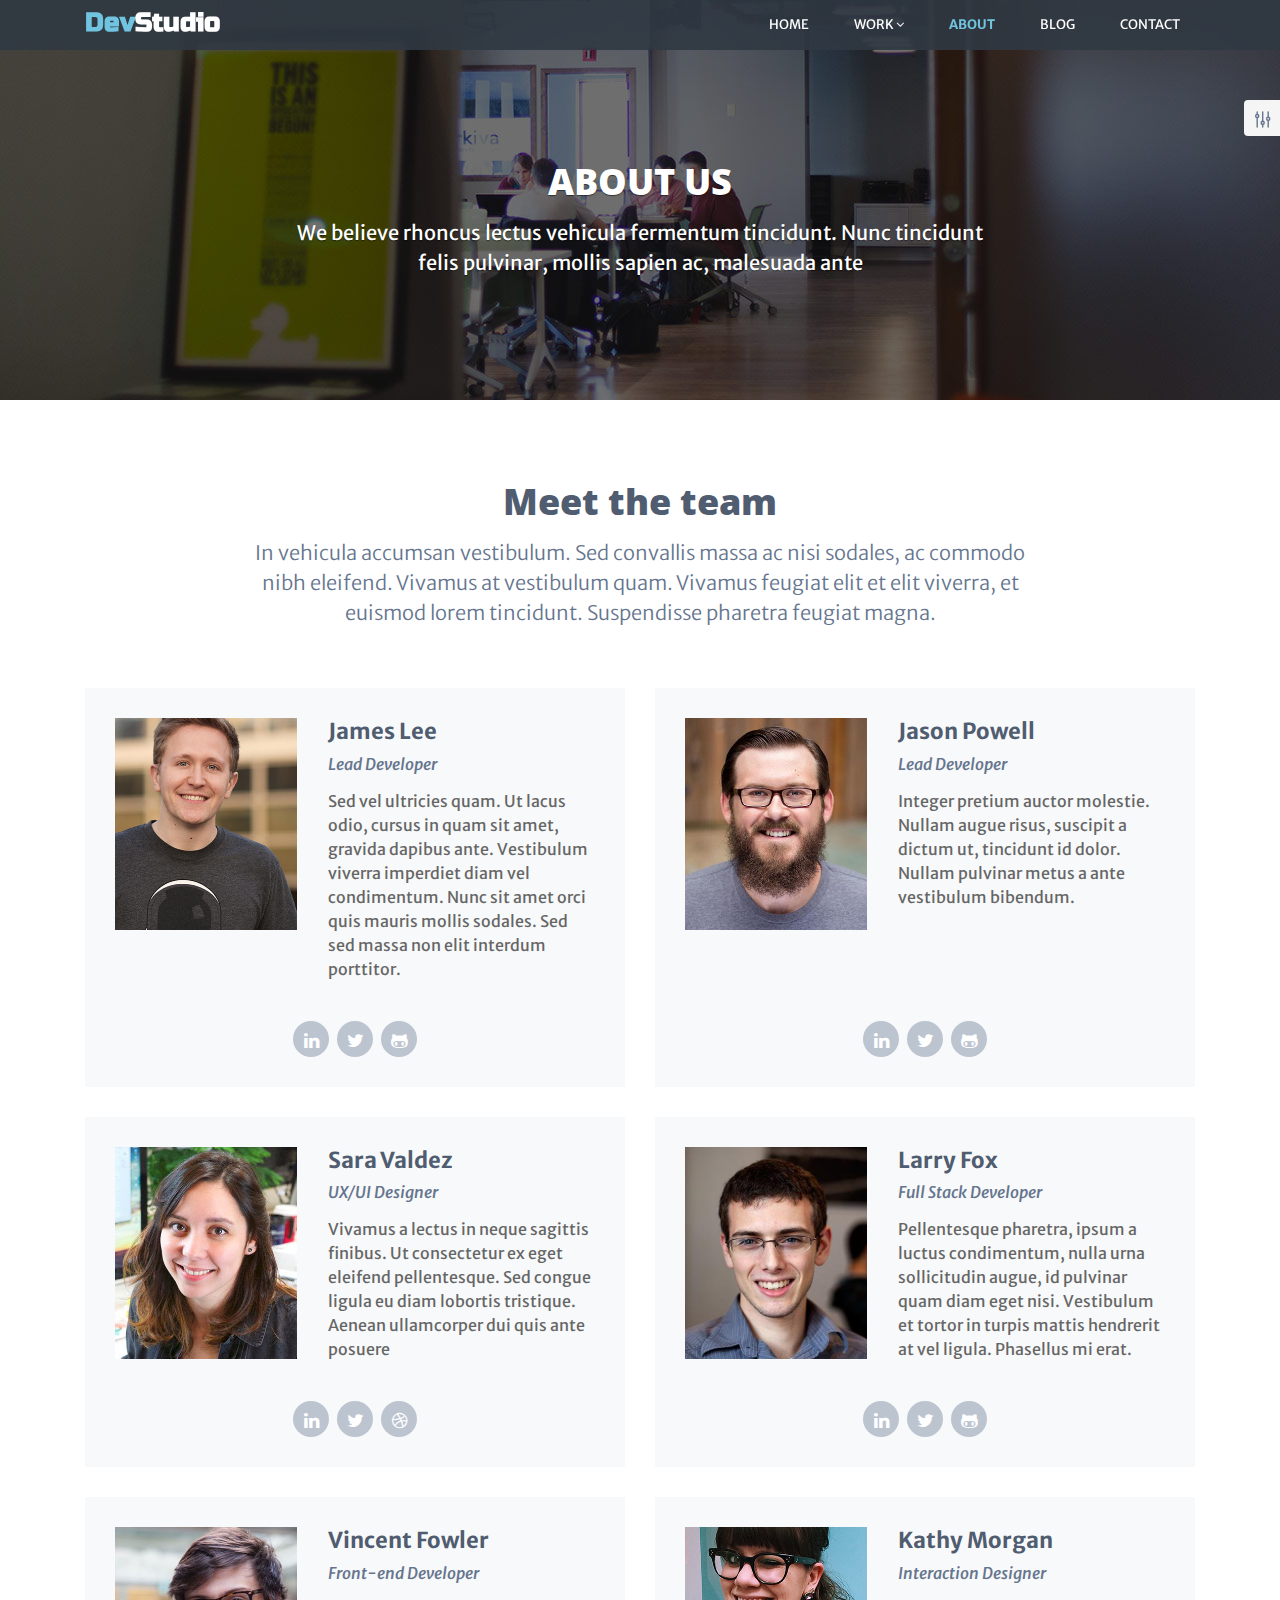
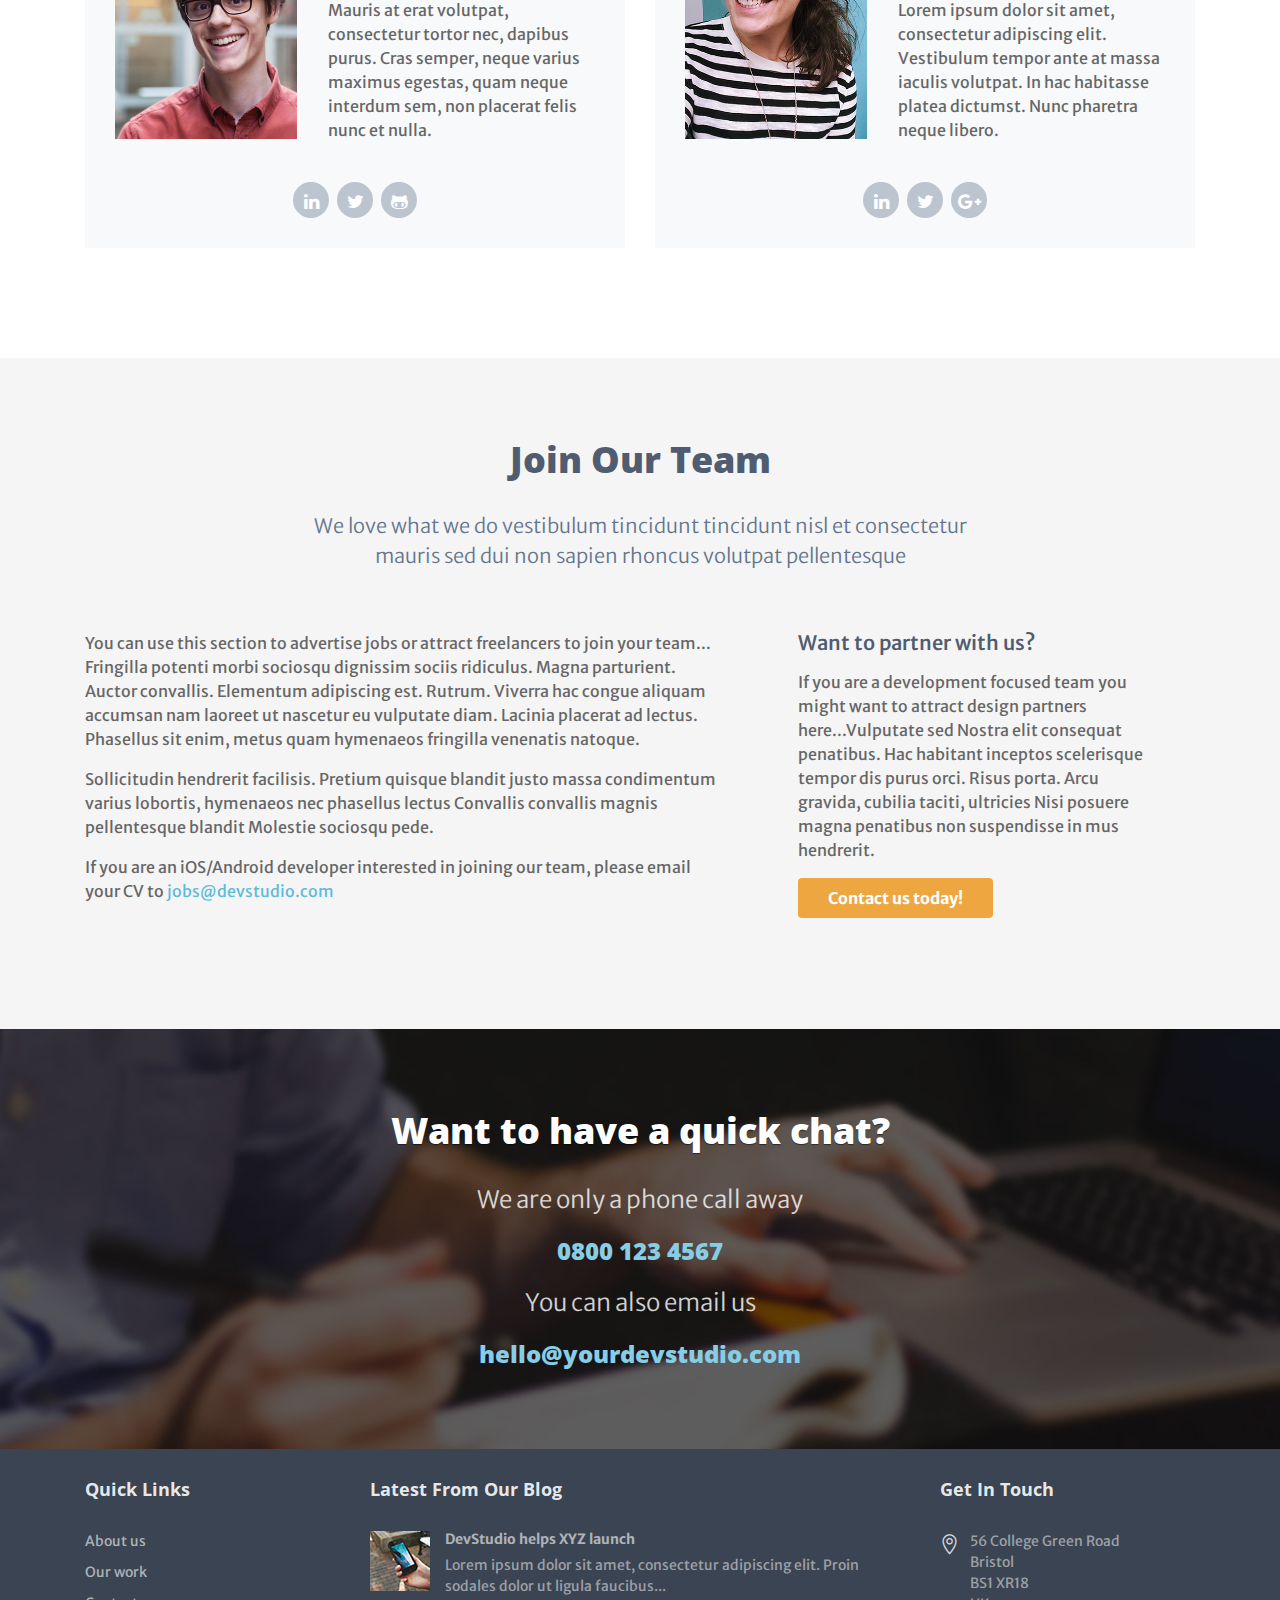
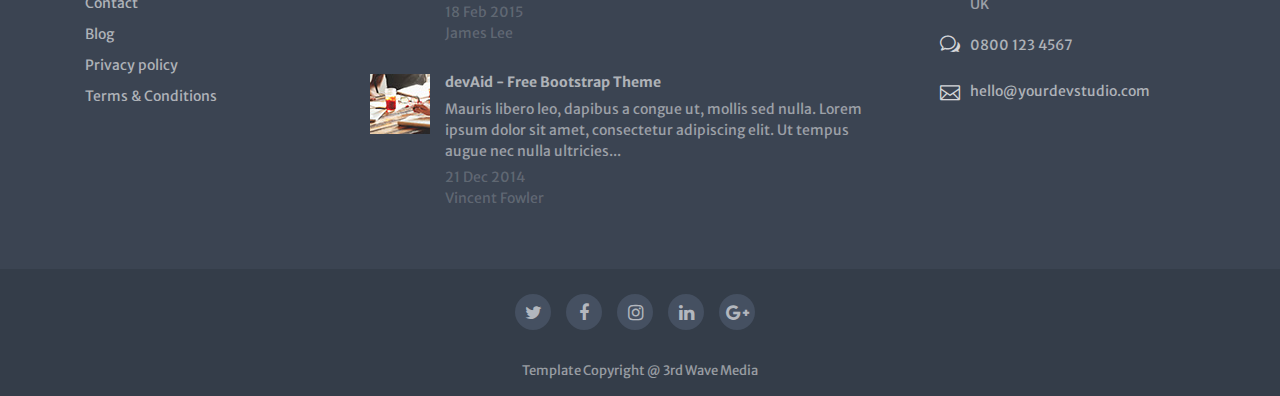
<file: content/about.html>
<!DOCTYPE html>
<html lang="en">
<head>
    <title>Responsive website template for web design &amp; development agencies</title>
    <!-- Meta -->
    <meta charset="utf-8">
    <meta http-equiv="X-UA-Compatible" content="IE=edge">
    <meta name="viewport" content="width=device-width, initial-scale=1.0">
    <meta name="description" content="">
    <meta name="author" content="">    
    <link rel="shortcut icon" href="favicon.ico">  
    <link href='https://fonts.googleapis.com/css?family=Merriweather+Sans:700,300italic,400italic,700italic,300,400' rel='stylesheet' type='text/css'>
    <link href='https://fonts.googleapis.com/css?family=Russo+One' rel='stylesheet' type='text/css'>
    <link href='https://fonts.googleapis.com/css?family=Open+Sans:300italic,400italic,600italic,700italic,800italic,400,300,600,700,800' rel='stylesheet' type='text/css'>
    <!-- Global CSS -->
    <link rel="stylesheet" href="assets/plugins/bootstrap/css/bootstrap.min.css">   
    <!-- Plugins CSS -->    
    <link rel="stylesheet" href="assets/plugins/font-awesome/css/font-awesome.css">
    <link rel="stylesheet" href="assets/plugins/elegant_font/css/style.css">
    
    <!-- Theme CSS -->
    <link id="theme-style" rel="stylesheet" href="assets/css/styles.css">

</head> 

<body class="about-page">   
    <div class="header-wrapper header-wrapper-about">
        <!-- ******HEADER****** --> 
        <header id="header" class="header fixed-top">  
            <div class="container">       
                <h1 class="logo">
                    <a href="index.html"><span class="highlight">Dev</span>Studio</a>
                </h1><!--//logo-->
                <nav class="main-nav navbar navbar-expand-md navbar-dark" role="navigation">
                    <button class="navbar-toggler" type="button" data-toggle="collapse" data-target="#navbar-collapse" aria-controls="navbar-collapse" aria-expanded="false" aria-label="Toggle navigation">
                        <span class="navbar-toggler-icon"></span>
                    </button>
                    <div id="navbar-collapse" class="navbar-collapse collapse justify-content-end">
                        <ul class="nav navbar-nav">
                            <li class="nav-item"><a class="nav-link" href="index.html">Home</a></li>
                            <li class="nav-item dropdown">
                                <a class="nav-link dropdown-toggle" data-toggle="dropdown" data-hover="dropdown" data-delay="0" data-close-others="false" href="work.html">Work <i class="fa fa-angle-down"></i></a>
                                <div class="dropdown-menu dropdown-menu-right">
                                    <a class="dropdown-item" href="work.html">Our Work</a>
                                    <a class="dropdown-item" href="case-study-1.html">Single Case Study 1</a>
                                    <a class="dropdown-item" href="case-study-2.html">Single Case Study 2</a>
                                    <a class="dropdown-item" href="blog-post.html">Single Blog Post</a>
                                    <a class="dropdown-item" href="404.html">404 Page</a>           
                                </div>
                            </li><!--//dropdown--> 
                            <li class="nav-item active"><a class="nav-link" href="about.html">About</a></li>                                              
                            <li class="nav-item"><a class="nav-link" href="blog.html">Blog</a></li>
                            <li class="nav-item last"><a class="nav-link" href="contact.html">Contact</a></li>
                        </ul><!--//nav-->
                    </div><!--//navabr-collapse-->
                </nav><!--//main-nav-->
            </div><!--//container-->
        </header><!--//header-->   
        <section class="promo section">
            <div class="container text-center">                
                <h2 class="title">About Us</h2>
                <p class="intro">We believe rhoncus lectus vehicula fermentum tincidunt. Nunc tincidunt felis pulvinar, mollis sapien ac, malesuada ante</p>
            </div><!--//container-->
        </section><!--//promo-->
    </div><!--//header-wrapper-->
    
    <!-- ******team Section****** -->
    <section id="team" class="team section">
        <div class="container">
            <h2 class="title text-center">Meet the team</h2>
            <p class="intro text-center">In vehicula accumsan vestibulum. Sed convallis massa ac nisi sodales, ac commodo nibh eleifend. Vivamus at vestibulum quam. Vivamus feugiat elit et elit viverra, et euismod lorem tincidunt. Suspendisse pharetra feugiat magna.</p>
            <div class="row">
                <div class="item col-md-6 col-12">
                    <div class="item-inner">
                        <div class="row">
                            <figure class="figure col-md-5 col-12">
                                <img class="img-fluid" src="assets/images/team/member-1.jpg" alt=""/>
                            </figure>
                            <div class="info col-md-7 col-12">
                                <h3 class="name">James Lee</h3>
                                <h4 class="role">Lead Developer</h4>
                                <p>Sed vel ultricies quam. Ut lacus odio, cursus in quam sit amet, gravida dapibus ante. Vestibulum viverra imperdiet diam vel condimentum. Nunc sit amet orci quis mauris mollis sodales. Sed sed massa non elit interdum porttitor.</p>
                            </div><!--//info-->
                        </div><!--//row-->
                        <div class="social text-center">
                            <ul class="social-list list-inline">
                                <li class="list-inline-item"><a href="#"><i class="fa fa-linkedin"></i></a></li>
                                <li class="list-inline-item"><a href="#"><i class="fa fa-twitter"></i></a></li>
                                <li class="list-inline-item"><a href="#"><i class="fa fa-github-alt"></i></a></li>
                            </ul>
                        </div><!--//social-->
                    </div><!--//item-inner-->                    
                </div><!--//item-->
                <div class="item col-md-6 col-12">
                    <div class="item-inner">
                        <div class="row">
                            <figure class="figure col-md-5 col-12">
                                <img class="img-fluid" src="assets/images/team/member-2.jpg" alt=""/>
                            </figure>
                            <div class="info col-md-7 col-12">
                                <h3 class="name">Jason Powell</h3>
                                <h4 class="role">Lead Developer</h4>
                                <p>Integer pretium auctor molestie. Nullam augue risus, suscipit a dictum ut, tincidunt id dolor. Nullam pulvinar metus a ante vestibulum bibendum.</p>
                            </div><!--//info-->
                        </div><!--//row-->
                        <div class="social text-center">
                            <ul class="social-list list-inline">
                                <li class="list-inline-item"><a href="#"><i class="fa fa-linkedin"></i></a></li>
                                <li class="list-inline-item"><a href="#"><i class="fa fa-twitter"></i></a></li>
                                <li class="list-inline-item"><a href="#"><i class="fa fa-github-alt"></i></a></li>
                            </ul>
                        </div><!--//social-->
                    </div><!--//item-inner-->
                </div><!--//item-->
                <div class="item col-md-6 col-12">
                    <div class="item-inner">
                        <div class="row">
                            <figure class="figure col-md-5 col-12">
                                <img class="img-fluid" src="assets/images/team/member-3.jpg" alt=""/>
                            </figure>
                            <div class="info col-md-7 col-12">
                                <h3 class="name">Sara Valdez</h3>
                                <h4 class="role">UX/UI Designer</h4>
                                <p>Vivamus a lectus in neque sagittis finibus. Ut consectetur ex eget eleifend pellentesque. Sed congue ligula eu diam lobortis tristique. Aenean ullamcorper dui quis ante posuere</p>
                            </div><!--//info-->
                        </div><!--//row-->
                        <div class="social text-center">
                            <ul class="social-list list-inline">
                                <li class="list-inline-item"><a href="#"><i class="fa fa-linkedin"></i></a></li>
                                <li class="list-inline-item"><a href="#"><i class="fa fa-twitter"></i></a></li>
                                <li class="list-inline-item"><a href="#"><i class="fa fa-dribbble"></i></a></li>
                            </ul>
                        </div><!--//social-->
                    </div><!--//item-inner-->
                </div><!--//item-->
                <div class="item col-md-6 col-12">
                    <div class="item-inner">
                        <div class="row">
                            <figure class="figure col-md-5 col-12">
                                <img class="img-fluid" src="assets/images/team/member-4.jpg" alt=""/>
                            </figure>
                            <div class="info col-md-7 col-12">
                                <h3 class="name">Larry Fox</h3>
                                <h4 class="role">Full Stack Developer</h4>
                                <p>Pellentesque pharetra, ipsum a luctus condimentum, nulla urna sollicitudin augue, id pulvinar quam diam eget nisi. Vestibulum et tortor in turpis mattis hendrerit at vel ligula. Phasellus mi erat.</p>
                            </div><!--//info-->
                        </div><!--//row-->
                        <div class="social text-center">
                            <ul class="social-list list-inline">
                                <li class="list-inline-item"><a href="#"><i class="fa fa-linkedin"></i></a></li>
                                <li class="list-inline-item"><a href="#"><i class="fa fa-twitter"></i></a></li>
                                <li class="list-inline-item"><a href="#"><i class="fa fa-github-alt"></i></a></li>
                            </ul>
                        </div><!--//social-->
                    </div><!--//item-inner-->
                </div><!--//item-->
                <div class="item col-md-6 col-12">
                    <div class="item-inner">
                        <div class="row">
                            <figure class="figure col-md-5 col-12">
                                <img class="img-fluid" src="assets/images/team/member-6.jpg" alt=""/>
                            </figure>
                            <div class="info col-md-7 col-12">
                                <h3 class="name">Vincent Fowler</h3>
                                <h4 class="role">Front-end Developer</h4>
                                <p>Mauris at erat volutpat, consectetur tortor nec, dapibus purus. Cras semper, neque varius maximus egestas, quam neque interdum sem, non placerat felis nunc et nulla.</p>
                            </div><!--//info-->
                        </div><!--//row-->
                        <div class="social text-center">
                            <ul class="social-list list-inline">
                                <li class="list-inline-item"><a href="#"><i class="fa fa-linkedin"></i></a></li>
                                <li class="list-inline-item"><a href="#"><i class="fa fa-twitter"></i></a></li>
                                <li class="list-inline-item"><a href="#"><i class="fa fa-github-alt"></i></a></li>
                            </ul>
                        </div><!--//social-->
                    </div><!--//item-inner-->
                </div><!--//item-->
                <div class="item col-md-6 col-12">
                    <div class="item-inner">
                        <div class="row">
                            <figure class="figure col-md-5 col-12">
                                <img class="img-fluid" src="assets/images/team/member-5.jpg" alt=""/>
                            </figure>
                            <div class="info col-md-7 col-12">
                                <h3 class="name">Kathy Morgan</h3>
                                <h4 class="role">Interaction Designer</h4>
                                <p>Lorem ipsum dolor sit amet, consectetur adipiscing elit. Vestibulum tempor ante at massa iaculis volutpat. In hac habitasse platea dictumst. Nunc pharetra neque libero.</p>
                            </div><!--//info-->
                        </div><!--//row-->
                        <div class="social text-center">
                            <div class="social-inner">
                                <ul class="social-list list-inline">
                                    <li class="list-inline-item"><a href="#"><i class="fa fa-linkedin"></i></a></li>
                                    <li class="list-inline-item"><a href="#"><i class="fa fa-twitter"></i></a></li>
                                    <li class="list-inline-item"><a href="#"><i class="fa fa-google-plus"></i></a></li>
                                </ul>
                            </div><!--//social-inner-->
                        </div><!--//social-->
                    </div><!--//item-inner-->
                </div><!--//item-->
            </div><!--//row-->
        </div><!--//container-->
    </section><!--//team-section-->
    
    <!-- ******Job Section****** -->
    <section class="join-us section">
        <div class="container">
            <h2 class="title text-center">Join Our Team</h2>
            <p class="intro text-center">We love what we do vestibulum tincidunt tincidunt nisl et consectetur mauris sed dui non sapien rhoncus volutpat pellentesque</p>
            <div class="row">
                <div class="info col-lg-7 col-md-6 col-12">
                    <p>You can use this section to advertise jobs or attract freelancers to join your team... Fringilla potenti morbi sociosqu dignissim sociis ridiculus. Magna parturient. Auctor convallis. Elementum adipiscing est. Rutrum. Viverra hac congue aliquam accumsan nam laoreet ut nascetur eu vulputate diam. Lacinia placerat ad lectus. Phasellus sit enim, metus quam hymenaeos fringilla venenatis natoque.</p>
                    <p>Sollicitudin hendrerit facilisis. Pretium quisque blandit justo massa condimentum varius lobortis, hymenaeos nec phasellus lectus Convallis convallis magnis pellentesque blandit Molestie sociosqu pede.</p>
                    
                    <p>If you are an iOS/Android developer interested in joining our team, please email your CV to <a href="#">jobs@devstudio.com</a></p>
                </div>
                <div class="partner col-lg-4 col-md-5 col-12 ml-lg-auto mr-lg-auto">
                    <h5 class="sub-title">Want to partner with us?</h5>
                    <p>If you are a development focused team you might want to attract design partners here...Vulputate sed Nostra elit consequat penatibus. Hac habitant inceptos scelerisque tempor dis purus orci. Risus porta. Arcu gravida, cubilia taciti, ultricies Nisi posuere magna penatibus non suspendisse in mus hendrerit.</p>
                    <a href="#" class="btn btn-cta btn-cta-primary">Contact us today!</a>
                </div><!--//partner-->
            </div><!--//row-->
        </div><!--//row-->
    </section><!--//job-->
                                
    <!-- ******CTA Section****** -->
    <section id="cta-section" class="cta-section section text-center home-cta-section">
        <div class="container">
           <h2 class="title">Want to have a quick chat?</h2>
           <p class="phone contact-info">
               <span class="intro">We are only a phone call away</span>
               <span class="info"><a href="tel:+08001234567">0800 123 4567</a></span>
           </p><!--//phone-->
           <p class="email contact-info">
               <span class="intro">You can also email us</span>
               <span class="info"><a href="mailto:hello@yourdevstudio.com">hello@yourdevstudio.com</a></span>
           </p><!--//phone-->              
        </div><!--//container-->
    </section><!--//cta-section-->
    
    <!-- ******FOOTER****** --> 
    <footer class="footer">
        <div class="footer-content">
            <div class="container">
                <div class="row">
                    <div class="footer-col col-lg-3 col-md-4 col-12 links-col">
                        <div class="footer-col-inner">
                            <h3 class="sub-title">Quick Links</h3>
                            <ul class="list-unstyled">
                                <li><a href="about.html">About us</a></li>
                                <li><a href="work.html">Our work</a></li>
                                <li><a href="contact.html">Contact</a></li>                                
                                <li><a href="blog.html">Blog</a></li>
                                <li><a href="#">Privacy policy</a></li>
                                <li><a href="#">Terms &amp; Conditions</a></li>
                            </ul>
                        </div><!--//footer-col-inner-->
                    </div><!--//foooter-col-->
                    <div class="footer-col col-lg-6 col-md-8 col-12 blog-col">
                        <div class="footer-col-inner">
                            <h3 class="sub-title">Latest From Our Blog</h3>
                            <div class="item">
                                <figure class="figure">
                                    <img class="img-fluid" src="assets/images/blog/blog-tiny-thumb-1.jpg" alt="" />
                                </figure>
                                <div class="content">
                                    <h4 class="post-title"><a href="blog-post.html">DevStudio helps XYZ launch</a></h4>
                                    <p class="intro">Lorem ipsum dolor sit amet, consectetur adipiscing elit. Proin sodales dolor ut ligula faucibus...</p>
                                    <ul class="meta list-inline">
                                        <li>18 Feb 2015</li>
                                        <li>James Lee</li>
                                    </ul>
                                </div><!--//content-->
                            </div>  
                            <div class="item">
                                <figure class="figure">
                                    <img class="img-fluid" src="assets/images/blog/blog-tiny-thumb-2.jpg" alt="" />
                                </figure>
                                <div class="content">
                                    <h4 class="post-title"><a href="blog-post.html">devAid - Free Bootstrap Theme</a></h4>
                                    <p class="intro">Mauris libero leo, dapibus a congue ut, mollis sed nulla. Lorem ipsum dolor sit amet, consectetur adipiscing elit. Ut tempus augue nec nulla ultricies...</p>
                                    <ul class="meta list-inline">
                                        <li>21 Dec 2014</li>
                                        <li>Vincent Fowler</li>
                                    </ul>
                                </div><!--//content-->
                            </div>                                                     
                        </div><!--//footer-col-inner-->
                    </div><!--//foooter-col--> 
                    <div class="footer-col col-lg-3 col-12 contact-col">
                        <div class="footer-col-inner">
                            <h3 class="sub-title">Get In Touch</h3>
                            <p class="intro"></p>
                            <div class="row">
                                <p class="adr clearfix col-lg-12 col-md-4">
                                    <span class="fs1" aria-hidden="true" data-icon="&#xe01d;"></span>        
                                    <span class="adr-group">       
                                        <span class="street-address">56 College Green Road</span><br />
                                        <span class="city">Bristol</span><br />
                                        <span class="postal-code">BS1 XR18</span><br />
                                        <span class="country-name">UK</span>
                                    </span>
                                </p>
                                <p class="tel col-lg-12 col-md-4 col-12"><span class="fs1" aria-hidden="true" data-icon="&#x77;"></span><a href="tel:+08001234567">0800 123 4567</a></p>
                                <p class="email col-lg-12 col-md-4 col-12"><span class="fs1" aria-hidden="true" data-icon="&#xe010;"></span><a href="#">hello@yourdevstudio.com</a></p> 
                            </div> 
                        </div><!--//footer-col-inner-->            
                    </div><!--//foooter-col-->   
                </div>   
            </div>        
        </div><!--//footer-content-->
        <div class="bottom-bar">
            <div class="container center">                                   
                <ul class="social-icons list-inline">
                    <li class="list-inline-item"><a href="https://twitter.com/3rdwave_themes"><i class="fa fa-twitter"></i></a></li>                        
                    <li class="list-inline-item"><a href="#"><i class="fa fa-facebook"></i></a></li>
                    <li class="list-inline-item"><a href="https://www.facebook.com/3rdwavethemes"><i class="fa fa-instagram"></i></a></li>
                    <li class="list-inline-item"><a href="#"><i class="fa fa-linkedin"></i></a></li>
                    <li class="last list-inline-item"><a href="#"><i class="fa fa-google-plus"></i></a></li>                     
                </ul> 
                <small class="copyright text-center">Template Copyright @ <a href="http://themes.3rdwavemedia.com/" target="_blank">3rd Wave Media</a></small>                 
            </div><!--//container-->
        </div><!--//bottom-bar-->
    </footer><!--//footer-->
    
    <!-- *****CONFIGURE STYLE (REMOVE ON YOUR PRODUCTION SITE)****** -->  
    <div class="config-wrapper">
        <div class="config-wrapper-inner">
            <a id="config-trigger" class="config-trigger" href="#"><span class="fs1" aria-hidden="true" data-icon="&#x67;"></span></a>
            <div id="config-panel" class="config-panel">
                <h5>Choose Colour</h5>
                <ul id="color-options" class="list-unstyled list-inline">
                    <li class="list-inline-item theme-1 active" ><a data-style="assets/css/styles.css" href="#"></a></li>
                    <li class="list-inline-item theme-2"><a data-style="assets/css/styles-2.css" href="#"></a></li>
                    <li class="list-inline-item theme-3"><a data-style="assets/css/styles-3.css" href="#"></a></li>
                    <li class="list-inline-item theme-4"><a data-style="assets/css/styles-4.css" href="#"></a></li>                   
                    <li class="list-inline-item theme-5"><a data-style="assets/css/styles-5.css" href="#"></a></li>                     
                    <li class="list-inline-item theme-6"><a data-style="assets/css/styles-6.css" href="#"></a></li>
                    <li class="list-inline-item theme-7"><a data-style="assets/css/styles-7.css" href="#"></a></li>
                    <li class="list-inline-item theme-8"><a data-style="assets/css/styles-8.css" href="#"></a></li>                    
                    <li class="list-inline-item theme-9"><a data-style="assets/css/styles-9.css" href="#"></a></li>
                    <li class="list-inline-item theme-10"><a data-style="assets/css/styles-10.css" href="#"></a></li>
                </ul><!--//color-options-->
                <a id="config-close" class="close" href="#"><i class="fa fa-times-circle"></i></a>
            </div><!--//configure-panel-->
        </div><!--//config-wrapper-inner-->
    </div><!--//config-wrapper-->
 
    <!-- Main Javascript -->          
    <script type="text/javascript" src="assets/plugins/jquery-3.2.1.min.js"></script>
    <script type="text/javascript" src="assets/plugins/popper.min.js"></script> 
    <script type="text/javascript" src="assets/plugins/bootstrap/js/bootstrap.min.js"></script> 
    <script type="text/javascript" src="assets/plugins/back-to-top.js"></script>                                                                            
    <script type="text/javascript" src="assets/plugins/jquery-match-height/jquery.matchHeight-min.js"></script>
    <script type="text/javascript" src="assets/js/main.js"></script>
    
    <!-- Style Switcher (REMOVE ON YOUR PRODUCTION SITE) -->
    <script src="assets/js/demo/style-switcher.js"></script>
</body>
</html>
</file>
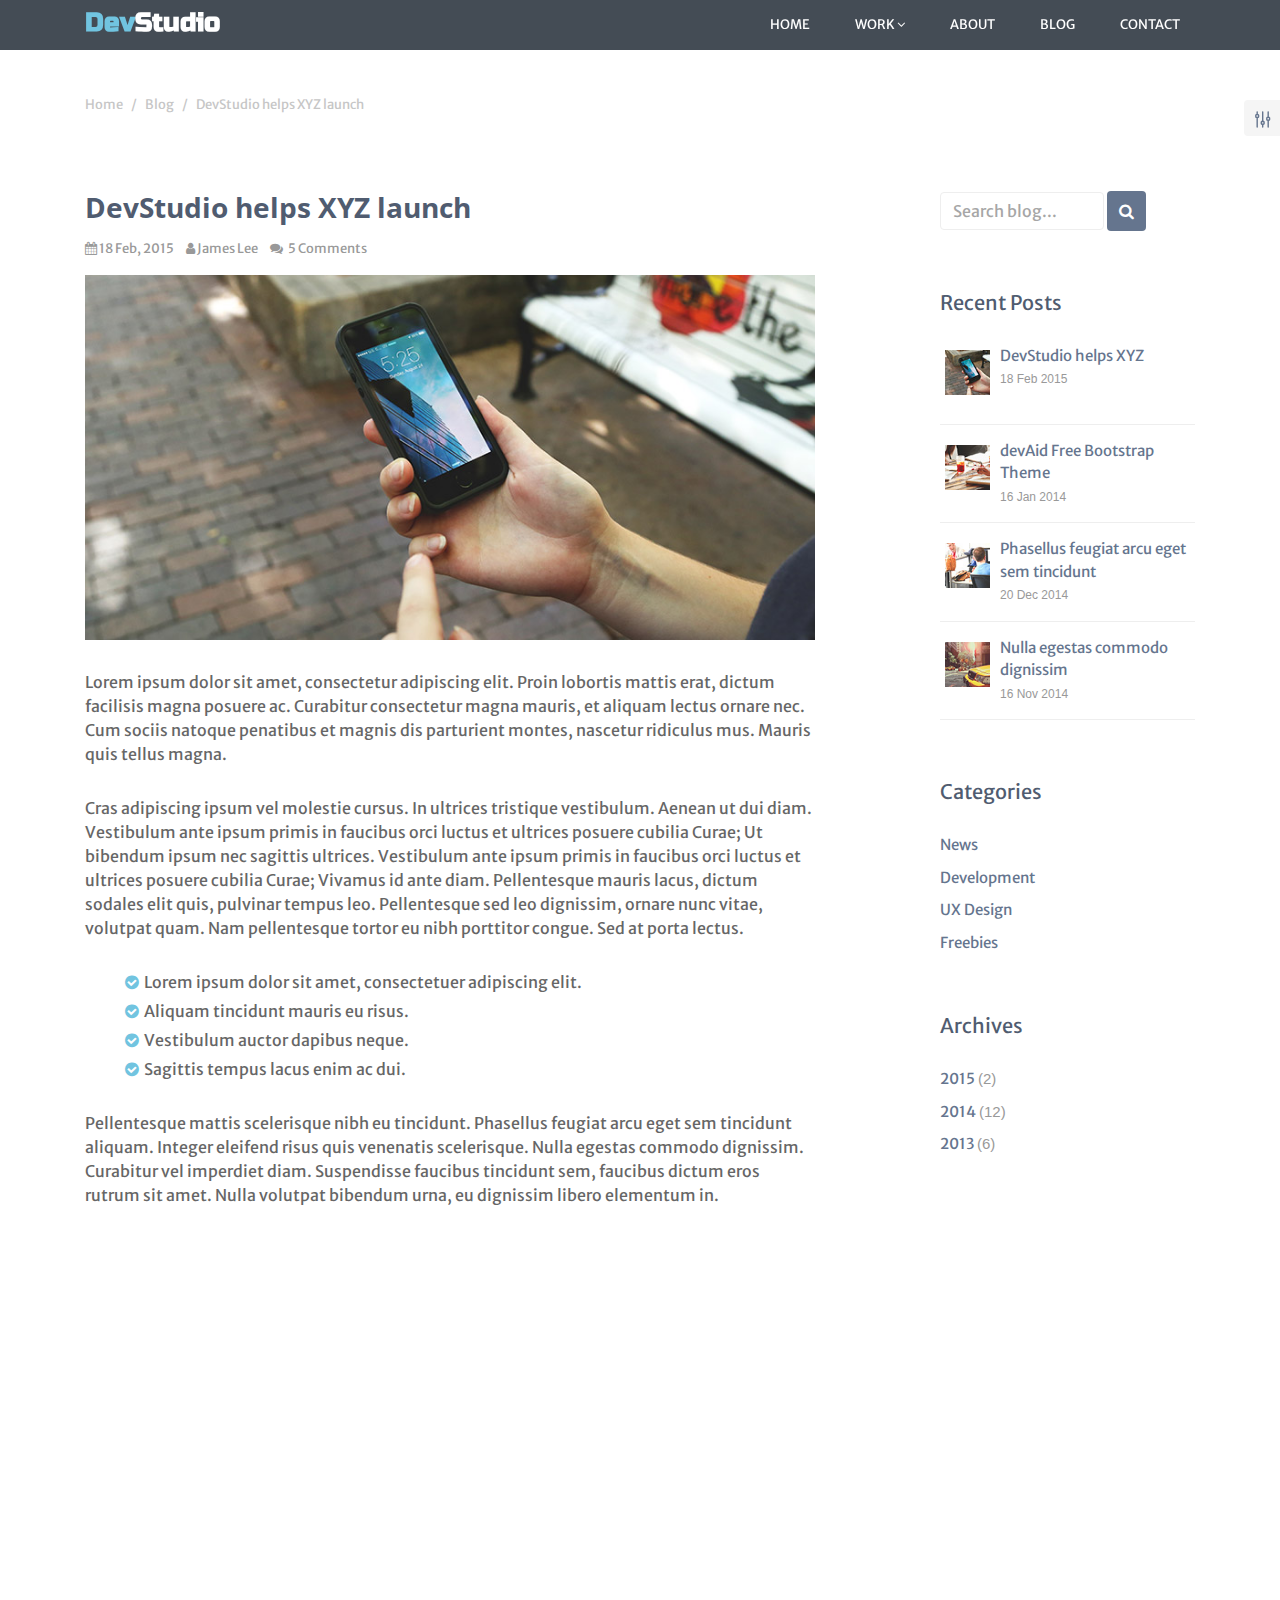
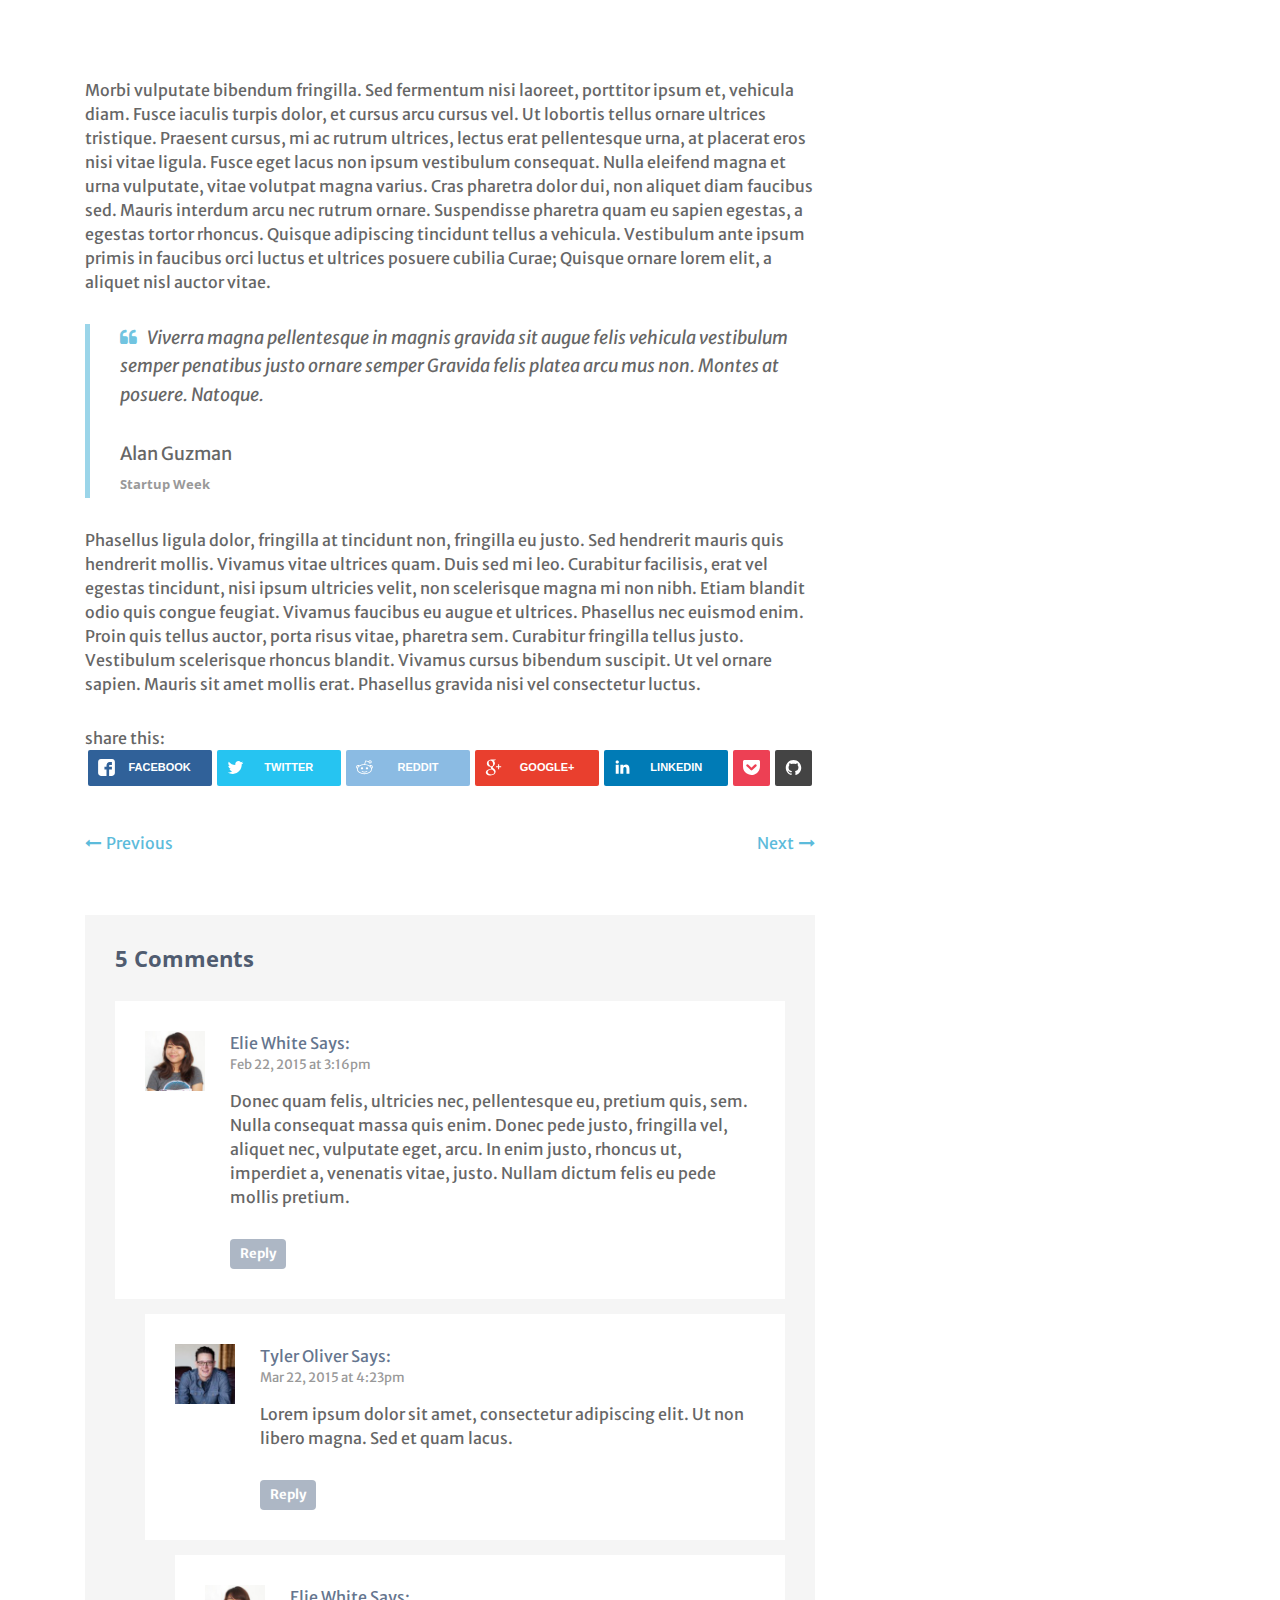
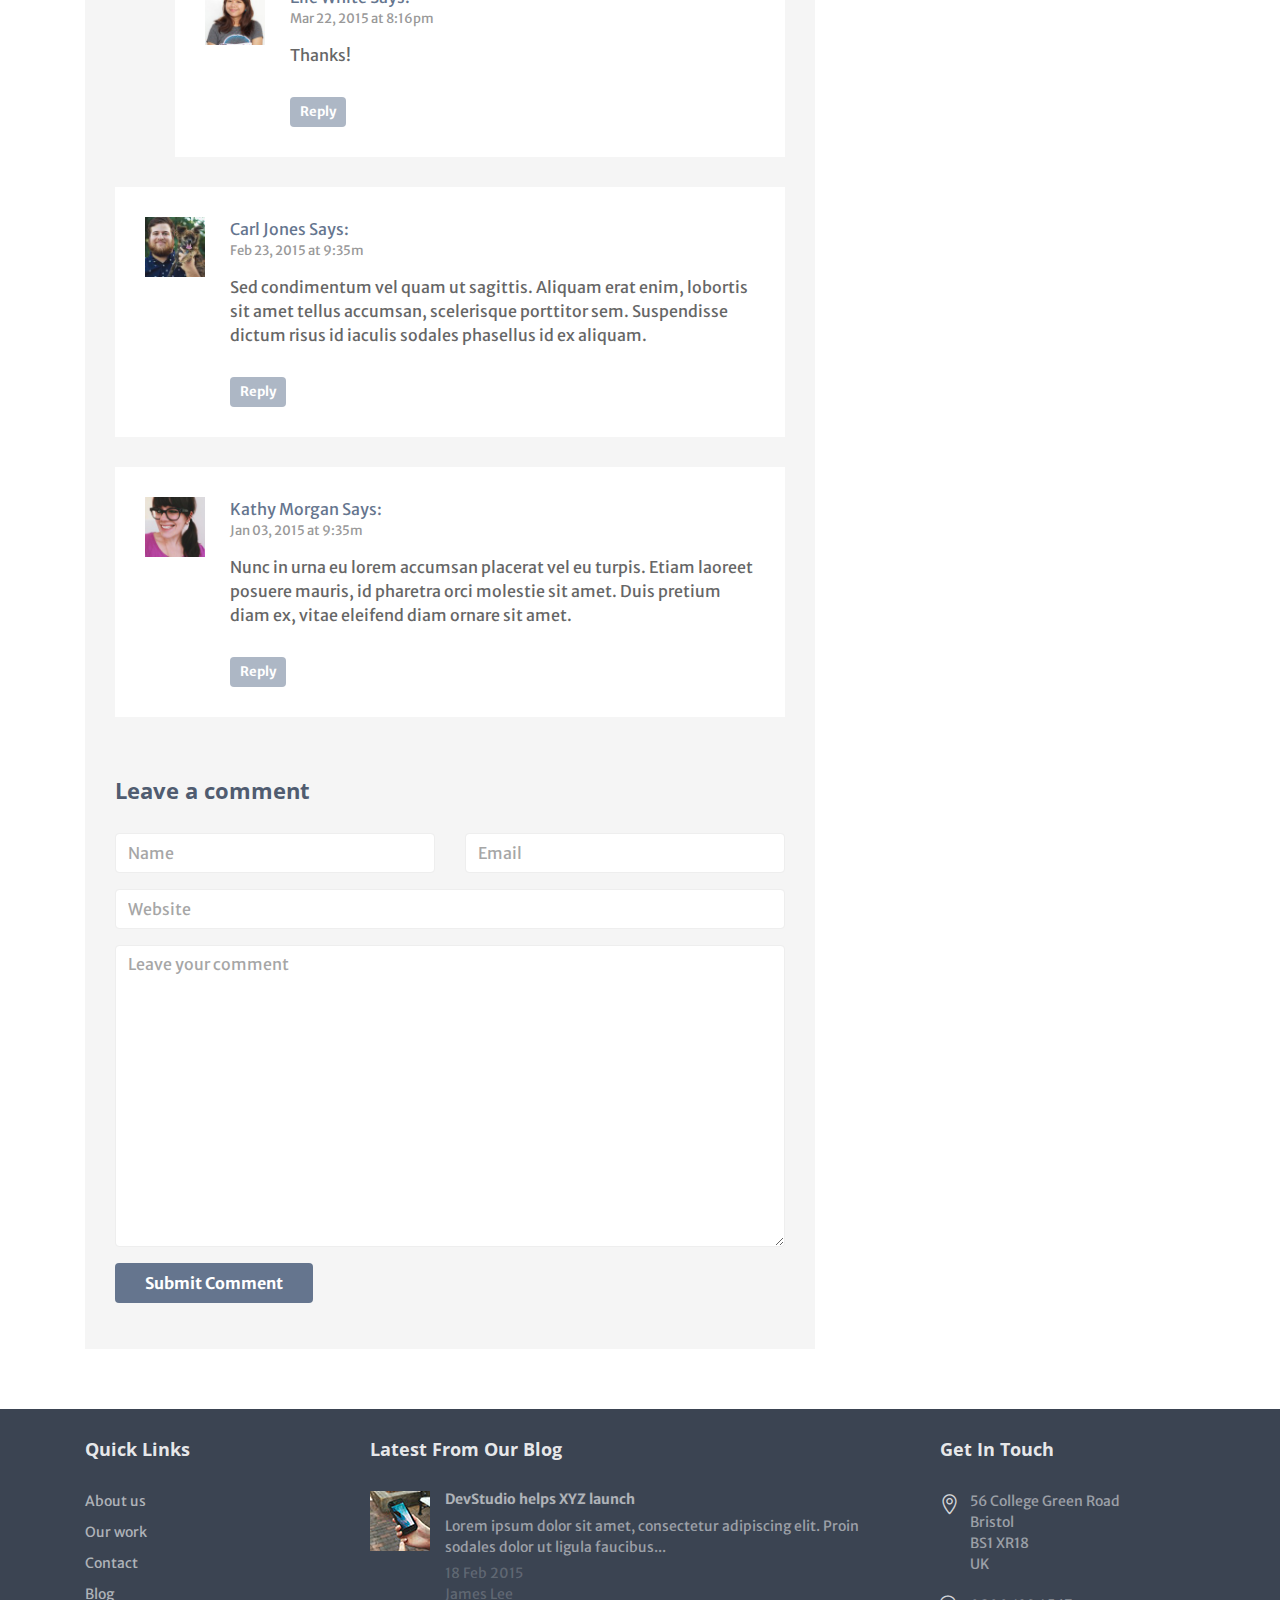
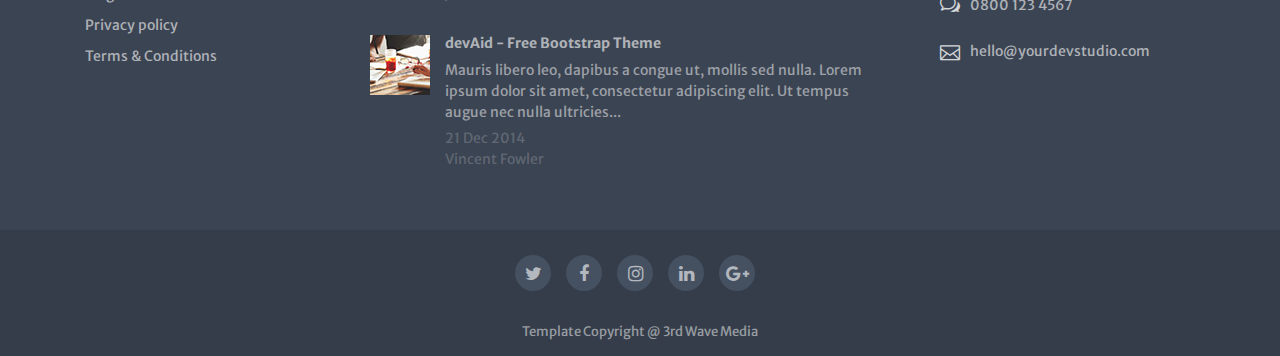
<file: content/blog-post.html>
<!DOCTYPE html>
<html lang="en">
<head>
    <title>Responsive website template for web design &amp; development agencies</title>
    <!-- Meta -->
    <meta charset="utf-8">
    <meta http-equiv="X-UA-Compatible" content="IE=edge">
    <meta name="viewport" content="width=device-width, initial-scale=1.0">
    <meta name="description" content="">
    <meta name="author" content="">    
    <link rel="shortcut icon" href="favicon.ico">  
    <link href='https://fonts.googleapis.com/css?family=Merriweather+Sans:700,300italic,400italic,700italic,300,400' rel='stylesheet' type='text/css'>
    <link href='https://fonts.googleapis.com/css?family=Russo+One' rel='stylesheet' type='text/css'>
    <link href='https://fonts.googleapis.com/css?family=Open+Sans:300italic,400italic,600italic,700italic,800italic,400,300,600,700,800' rel='stylesheet' type='text/css'>
    <!-- Global CSS -->
    <link rel="stylesheet" href="assets/plugins/bootstrap/css/bootstrap.min.css">   
    <!-- Plugins CSS -->    
    <link rel="stylesheet" href="assets/plugins/font-awesome/css/font-awesome.css">
    <link rel="stylesheet" href="assets/plugins/elegant_font/css/style.css">
    <!-- social media buttons -->
    <link rel="stylesheet" href="assets/plugins/rrssb/css/rrssb.css" />
    
    <!-- Theme CSS -->
    <link id="theme-style" rel="stylesheet" href="assets/css/styles.css">

</head> 

<body class="blog-post-page no-header-wrapper">   
    <!-- ******HEADER****** --> 
    <header id="header" class="header fixed-top">  
        <div class="container">       
            <h1 class="logo">
                <a href="index.html"><span class="highlight">Dev</span>Studio</a>
            </h1><!--//logo-->
            <nav class="main-nav navbar navbar-expand-md navbar-dark" role="navigation">
                <button class="navbar-toggler" type="button" data-toggle="collapse" data-target="#navbar-collapse" aria-controls="navbar-collapse" aria-expanded="false" aria-label="Toggle navigation">
                    <span class="navbar-toggler-icon"></span>
                </button>
                <div id="navbar-collapse" class="navbar-collapse collapse justify-content-end">
                    <ul class="nav navbar-nav">
                        <li class="nav-item"><a class="nav-link" href="index.html">Home</a></li>
                        <li class="nav-item dropdown">
                            <a class="nav-link dropdown-toggle" data-toggle="dropdown" data-hover="dropdown" data-delay="0" data-close-others="false" href="work.html">Work <i class="fa fa-angle-down"></i></a>
                            <div class="dropdown-menu dropdown-menu-right">
                                <a class="dropdown-item" href="work.html">Our Work</a>
                                <a class="dropdown-item" href="case-study-1.html">Single Case Study 1</a>
                                <a class="dropdown-item" href="case-study-2.html">Single Case Study 2</a>
                                <a class="dropdown-item" href="blog-post.html">Single Blog Post</a>
                                <a class="dropdown-item" href="404.html">404 Page</a>           
                            </div>
                        </li><!--//dropdown--> 
                        <li class="nav-item"><a class="nav-link" href="about.html">About</a></li>                                              
                        <li class="nav-item"><a class="nav-link" href="blog.html">Blog</a></li>
                        <li class="nav-item last"><a class="nav-link" href="contact.html">Contact</a></li>
                    </ul><!--//nav-->
                </div><!--//navabr-collapse-->
            </nav><!--//main-nav-->
        </div><!--//container-->
    </header><!--//header-->   
    
    <div class="breadcrumbs container">
        <ul class="breadcrumb">
            <li class="breadcrumb-item"><a href="index.html">Home</a></li>
            <li class="breadcrumb-item"><a href="work.html">Blog</a></li>
            <li class="active breadcrumb-item">DevStudio helps XYZ launch</li>
        </ul>
    </div><!--//breadcrumbs-->
       
    <!-- ******Blog Post****** -->
    <div class="blog-post-wrapper container">            
        <div class="row">
            <div class="blog-entry col-md-8 col-12">                 
                <article class="post">
                    <h2 class="title">DevStudio helps XYZ launch</h2>
                    <div class="meta">
                        <ul class="meta-list list-inline">                                       
                        	<li class="list-inline-item post-time post_date date updated"><i class="fa fa-calendar"></i> 18 Feb, 2015</li>
                        	<li class="list-inline-item post-author"><i class="fa fa-user"></i> <a href="#">James Lee</a></li>
                        	<li class="list-inline-item post-comments-link">
                    	        <a href="#comment-area"><i class="fa fa-comments"></i>5 Comments</a>
                    	    </li>
                    	</ul><!--//meta-list-->                           	
                    </div><!--meta-->
                    <div class="content">
                        <p class="post-figure">
                            <img class="img-fluid" src="assets/images/blog/blog-1.jpg" alt="" />
                        </p><!--//post-figure-->
                        <p>Lorem ipsum dolor sit amet, consectetur adipiscing elit. Proin lobortis mattis erat, dictum facilisis magna posuere ac. Curabitur consectetur magna mauris, et aliquam lectus ornare nec. Cum sociis natoque penatibus et magnis dis parturient montes, nascetur ridiculus mus. Mauris quis tellus magna.</p>

                        <p>Cras adipiscing ipsum vel molestie cursus. In ultrices tristique vestibulum. Aenean ut dui diam. Vestibulum ante ipsum primis in faucibus orci luctus et ultrices posuere cubilia Curae; Ut bibendum ipsum nec sagittis ultrices. Vestibulum ante ipsum primis in faucibus orci luctus et ultrices posuere cubilia Curae; Vivamus id ante diam. Pellentesque mauris lacus, dictum sodales elit quis, pulvinar tempus leo. Pellentesque sed leo dignissim, ornare nunc vitae, volutpat quam. Nam pellentesque tortor eu nibh porttitor congue. Sed at porta lectus.</p>
                        
                        <ul class="custom-list-style">
                           <li><i class="fa fa-check-circle"></i>Lorem ipsum dolor sit amet, consectetuer adipiscing elit.</li>
                           <li><i class="fa fa-check-circle"></i>Aliquam tincidunt mauris eu risus.</li>
                           <li><i class="fa fa-check-circle"></i>Vestibulum auctor dapibus neque.</li>
                           <li><i class="fa fa-check-circle"></i>Sagittis tempus lacus enim ac dui.</li>
                        </ul>
                        
                        <p>Pellentesque mattis scelerisque nibh eu tincidunt. Phasellus feugiat arcu eget sem tincidunt aliquam. Integer eleifend risus quis venenatis scelerisque. Nulla egestas commodo dignissim. Curabitur vel imperdiet diam. Suspendisse faucibus tincidunt sem, faucibus dictum eros rutrum sit amet. Nulla volutpat bibendum urna, eu dignissim libero elementum in.</p>
                        
                        <p class="video-container">
                        <iframe src="//player.vimeo.com/video/37254322?color=ffffff&amp;wmode=transparent" width="720" height="405" frameborder="0" webkitallowfullscreen mozallowfullscreen allowfullscreen></iframe>
                        </p>
                        
                        <p>Morbi vulputate bibendum fringilla. Sed fermentum nisi laoreet, porttitor ipsum et, vehicula diam. Fusce iaculis turpis dolor, et cursus arcu cursus vel. Ut lobortis tellus ornare ultrices tristique. Praesent cursus, mi ac rutrum ultrices, lectus erat pellentesque urna, at placerat eros nisi vitae ligula. Fusce eget lacus non ipsum vestibulum consequat. Nulla eleifend magna et urna vulputate, vitae volutpat magna varius. Cras pharetra dolor dui, non aliquet diam faucibus sed. Mauris interdum arcu nec rutrum ornare. Suspendisse pharetra quam eu sapien egestas, a egestas tortor rhoncus. Quisque adipiscing tincidunt tellus a vehicula. Vestibulum ante ipsum primis in faucibus orci luctus et ultrices posuere cubilia Curae; Quisque ornare lorem elit, a aliquet nisl auctor vitae.</p>
                        
                        <blockquote class="custom-quote">
                            <p><i class="fa fa-quote-left"></i>Viverra magna pellentesque in magnis gravida sit augue felis vehicula vestibulum semper penatibus justo ornare semper Gravida felis platea arcu mus non. Montes at posuere. Natoque.</p>
                            <p class="source"><span class="name">Alan Guzman</span><br><span class="title">Startup Week</span></p>
                        </blockquote>
                        
                        
                        <p>Phasellus ligula dolor, fringilla at tincidunt non, fringilla eu justo. Sed hendrerit mauris quis hendrerit mollis. Vivamus vitae ultrices quam. Duis sed mi leo. Curabitur facilisis, erat vel egestas tincidunt, nisi ipsum ultricies velit, non scelerisque magna mi non nibh. Etiam blandit odio quis congue feugiat. Vivamus faucibus eu augue et ultrices. Phasellus nec euismod enim. Proin quis tellus auctor, porta risus vitae, pharetra sem. Curabitur fringilla tellus justo. Vestibulum scelerisque rhoncus blandit. Vivamus cursus bibendum suscipit. Ut vel ornare sapien. Mauris sit amet mollis erat. Phasellus gravida nisi vel consectetur luctus.</p>
                                                    
                    </div>
                    
                    
                    <!--//Soical media buttons: https://github.com/kni-labs/rrssb (More examples) -->
                    <div class="share-container">
                        <span class="label">share this:</span>
        
                        <!-- Buttons start here. Copy this ul to your document. -->
                        <ul class="rrssb-buttons clearfix">
                            <li class="rrssb-facebook">
                                <!-- Replace with your URL. For best results, make sure you page has the proper FB Open Graph tags in header:
                                https://developers.facebook.com/docs/opengraph/howtos/maximizing-distribution-media-content/ -->
                                <a href="https://www.facebook.com/sharer/sharer.php?u=http://kurtnoble.com/labs/rrssb/index.html" class="popup">
                                    <span class="rrssb-icon">
                                        <svg version="1.1" id="Layer_1" xmlns="http://www.w3.org/2000/svg" xmlns:xlink="http://www.w3.org/1999/xlink" x="0px" y="0px" width="28px" height="28px" viewBox="0 0 28 28" enable-background="new 0 0 28 28" xml:space="preserve">
                                            <path d="M27.825,4.783c0-2.427-2.182-4.608-4.608-4.608H4.783c-2.422,0-4.608,2.182-4.608,4.608v18.434
                                                c0,2.427,2.181,4.608,4.608,4.608H14V17.379h-3.379v-4.608H14v-1.795c0-3.089,2.335-5.885,5.192-5.885h3.718v4.608h-3.726
                                                c-0.408,0-0.884,0.492-0.884,1.236v1.836h4.609v4.608h-4.609v10.446h4.916c2.422,0,4.608-2.188,4.608-4.608V4.783z"/>
                                        </svg>
                                    </span>
                                    <span class="rrssb-text">facebook</span>
                                </a>
                            </li>
                            <li class="rrssb-twitter">
                                <!-- Replace href with your Meta and URL information  -->
                                <a href="http://twitter.com/home?status=Ridiculously%20Responsive%20Social%20Sharing%20Buttons%20by%20@joshuatuscan%20and%20@dbox%20http://kurtnoble.com/labs/rrssb" class="popup">
                                    <span class="rrssb-icon">
                                        <svg version="1.1" id="Layer_1" xmlns="http://www.w3.org/2000/svg" xmlns:xlink="http://www.w3.org/1999/xlink" x="0px" y="0px"
                                             width="28px" height="28px" viewBox="0 0 28 28" enable-background="new 0 0 28 28" xml:space="preserve">
                                        <path d="M24.253,8.756C24.689,17.08,18.297,24.182,9.97,24.62c-3.122,0.162-6.219-0.646-8.861-2.32
                                            c2.703,0.179,5.376-0.648,7.508-2.321c-2.072-0.247-3.818-1.661-4.489-3.638c0.801,0.128,1.62,0.076,2.399-0.155
                                            C4.045,15.72,2.215,13.6,2.115,11.077c0.688,0.275,1.426,0.407,2.168,0.386c-2.135-1.65-2.729-4.621-1.394-6.965
                                            C5.575,7.816,9.54,9.84,13.803,10.071c-0.842-2.739,0.694-5.64,3.434-6.482c2.018-0.623,4.212,0.044,5.546,1.683
                                            c1.186-0.213,2.318-0.662,3.329-1.317c-0.385,1.256-1.247,2.312-2.399,2.942c1.048-0.106,2.069-0.394,3.019-0.851
                                            C26.275,7.229,25.39,8.196,24.253,8.756z"/>
                                        </svg>
                                   </span>
                                    <span class="rrssb-text">twitter</span>
                                </a>
                            </li>
                            <li class="rrssb-reddit">
                                <a href="http://www.reddit.com/submit?url=http://www.kurtnoble.com/labs/rrssb/">
                                    <span class="rrssb-icon">
                                        <svg xmlns="http://www.w3.org/2000/svg" xmlns:xlink="http://www.w3.org/1999/xlink" version="1.1" x="0px" y="0px" width="28px" height="28px" viewBox="0 0 28 28" enable-background="new 0 0 28 28" xml:space="preserve"><g><path d="M11.794 15.316c0-1.029-0.835-1.895-1.866-1.895c-1.03 0-1.893 0.865-1.893 1.895s0.863 1.9 1.9 1.9 C10.958 17.2 11.8 16.3 11.8 15.316z"/><path d="M18.1 13.422c-1.029 0-1.895 0.864-1.895 1.895c0 1 0.9 1.9 1.9 1.865c1.031 0 1.869-0.836 1.869-1.865 C19.969 14.3 19.1 13.4 18.1 13.422z"/><path d="M17.527 19.791c-0.678 0.678-1.826 1.006-3.514 1.006c-0.004 0-0.009 0-0.014 0c-0.004 0-0.01 0-0.015 0 c-1.686 0-2.834-0.328-3.51-1.005c-0.264-0.265-0.693-0.265-0.958 0c-0.264 0.265-0.264 0.7 0 1 c0.943 0.9 2.4 1.4 4.5 1.402c0.005 0 0 0 0 0c0.005 0 0 0 0 0c2.066 0 3.527-0.459 4.47-1.402 c0.265-0.264 0.265-0.693 0.002-0.958C18.221 19.5 17.8 19.5 17.5 19.791z"/><path d="M27.707 13.267c0-1.785-1.453-3.237-3.236-3.237c-0.793 0-1.518 0.287-2.082 0.761c-2.039-1.295-4.646-2.069-7.438-2.219 l1.483-4.691l4.062 0.956c0.071 1.4 1.3 2.6 2.7 2.555c1.488 0 2.695-1.208 2.695-2.695C25.881 3.2 24.7 2 23.2 2 c-1.059 0-1.979 0.616-2.42 1.508l-4.633-1.091c-0.344-0.081-0.693 0.118-0.803 0.455l-1.793 5.7 C10.548 8.6 7.7 9.4 5.6 10.75C5.006 10.3 4.3 10 3.5 10.029c-1.785 0-3.237 1.452-3.237 3.2 c0 1.1 0.6 2.1 1.4 2.69c-0.04 0.272-0.061 0.551-0.061 0.831c0 2.3 1.3 4.4 3.7 5.9 c2.299 1.5 5.3 2.3 8.6 2.325c3.228 0 6.271-0.825 8.571-2.325c2.387-1.56 3.7-3.66 3.7-5.917 c0-0.26-0.016-0.514-0.051-0.768C27.088 15.5 27.7 14.4 27.7 13.267z M23.186 3.355c0.74 0 1.3 0.6 1.3 1.3 c0 0.738-0.6 1.34-1.34 1.34s-1.342-0.602-1.342-1.34C21.844 4 22.4 3.4 23.2 3.355z M1.648 13.3 c0-1.038 0.844-1.882 1.882-1.882c0.31 0 0.6 0.1 0.9 0.209c-1.049 0.868-1.813 1.861-2.26 2.9 C1.832 14.2 1.6 13.8 1.6 13.267z M21.773 21.57c-2.082 1.357-4.863 2.105-7.831 2.105c-2.967 0-5.747-0.748-7.828-2.105 c-1.991-1.301-3.088-3-3.088-4.782c0-1.784 1.097-3.484 3.088-4.784c2.081-1.358 4.861-2.106 7.828-2.106 c2.967 0 5.7 0.7 7.8 2.106c1.99 1.3 3.1 3 3.1 4.784C24.859 18.6 23.8 20.3 21.8 21.57z M25.787 14.6 c-0.432-1.084-1.191-2.095-2.244-2.977c0.273-0.156 0.59-0.245 0.928-0.245c1.035 0 1.9 0.8 1.9 1.9 C26.354 13.8 26.1 14.3 25.8 14.605z"/></g></svg>
                                    </span>
                                    <span class="rrssb-text">reddit</span>
                                </a>
                            </li>
                            <li class="rrssb-googleplus">
                                <!-- Replace href with your meta and URL information.  -->
                                <a href="https://plus.google.com/share?url=Check%20out%20how%20ridiculously%20responsive%20these%20social%20buttons%20are%20http://kurtnoble.com/labs/rrssb/index.html" class="popup">
                                    <span class="rrssb-icon">
                                        <svg version="1.1" id="Layer_1" xmlns="http://www.w3.org/2000/svg" xmlns:xlink="http://www.w3.org/1999/xlink" x="0px" y="0px" width="28px" height="28px" viewBox="0 0 28 28" enable-background="new 0 0 28 28" xml:space="preserve">
                                            <g>
                                                <g>
                                                    <path d="M14.703,15.854l-1.219-0.948c-0.372-0.308-0.88-0.715-0.88-1.459c0-0.748,0.508-1.223,0.95-1.663
                                                        c1.42-1.119,2.839-2.309,2.839-4.817c0-2.58-1.621-3.937-2.399-4.581h2.097l2.202-1.383h-6.67c-1.83,0-4.467,0.433-6.398,2.027
                                                        C3.768,4.287,3.059,6.018,3.059,7.576c0,2.634,2.022,5.328,5.604,5.328c0.339,0,0.71-0.033,1.083-0.068
                                                        c-0.167,0.408-0.336,0.748-0.336,1.324c0,1.04,0.551,1.685,1.011,2.297c-1.524,0.104-4.37,0.273-6.467,1.562
                                                        c-1.998,1.188-2.605,2.916-2.605,4.137c0,2.512,2.358,4.84,7.289,4.84c5.822,0,8.904-3.223,8.904-6.41
                                                        c0.008-2.327-1.359-3.489-2.829-4.731H14.703z M10.269,11.951c-2.912,0-4.231-3.765-4.231-6.037c0-0.884,0.168-1.797,0.744-2.511
                                                        c0.543-0.679,1.489-1.12,2.372-1.12c2.807,0,4.256,3.798,4.256,6.242c0,0.612-0.067,1.694-0.845,2.478
                                                        c-0.537,0.55-1.438,0.948-2.295,0.951V11.951z M10.302,25.609c-3.621,0-5.957-1.732-5.957-4.142c0-2.408,2.165-3.223,2.911-3.492
                                                        c1.421-0.479,3.25-0.545,3.555-0.545c0.338,0,0.52,0,0.766,0.034c2.574,1.838,3.706,2.757,3.706,4.479
                                                        c-0.002,2.073-1.736,3.665-4.982,3.649L10.302,25.609z"/>
                                                    <polygon points="23.254,11.89 23.254,8.521 21.569,8.521 21.569,11.89 18.202,11.89 18.202,13.604 21.569,13.604 21.569,17.004
                                                        23.254,17.004 23.254,13.604 26.653,13.604 26.653,11.89      "/>
                                                </g>
                                            </g>
                                        </svg>
                                    </span>
                                    <span class="rrssb-text">google+</span>
                                </a>
                            </li>
                            <li class="rrssb-linkedin">
                                <!-- Replace href with your meta and URL information -->
                                <a href="http://www.linkedin.com/shareArticle?mini=true&amp;url=http://kurtnoble.com/labs/rrssb/index.html&amp;title=Ridiculously%20Responsive%20Social%20Sharing%20Buttons&amp;summary=Responsive%20social%20icons%20by%20KNI%20Labs" class="popup">
                                    <span class="rrssb-icon">
                                        <svg version="1.1" id="Layer_1" xmlns="http://www.w3.org/2000/svg" xmlns:xlink="http://www.w3.org/1999/xlink" x="0px" y="0px" width="28px" height="28px" viewBox="0 0 28 28" enable-background="new 0 0 28 28" xml:space="preserve">
                                            <path d="M25.424,15.887v8.447h-4.896v-7.882c0-1.979-0.709-3.331-2.48-3.331c-1.354,0-2.158,0.911-2.514,1.803
                                                c-0.129,0.315-0.162,0.753-0.162,1.194v8.216h-4.899c0,0,0.066-13.349,0-14.731h4.899v2.088c-0.01,0.016-0.023,0.032-0.033,0.048
                                                h0.033V11.69c0.65-1.002,1.812-2.435,4.414-2.435C23.008,9.254,25.424,11.361,25.424,15.887z M5.348,2.501
                                                c-1.676,0-2.772,1.092-2.772,2.539c0,1.421,1.066,2.538,2.717,2.546h0.032c1.709,0,2.771-1.132,2.771-2.546
                                                C8.054,3.593,7.019,2.501,5.343,2.501H5.348z M2.867,24.334h4.897V9.603H2.867V24.334z"/>
                                        </svg>
                                    </span>
                                    <span class="rrssb-text">linkedin</span>
                                </a>
                            </li>
        
                            <li class="rrssb-pocket">
                                <a href="https://getpocket.com/save?url=http://kurtnoble.com/labs/rrssb/index.html">
                                    <span class="rrssb-icon">
                                        <svg width="32px" height="28px" viewBox="0 0 32 28" version="1.1" xmlns="http://www.w3.org/2000/svg" xmlns:xlink="http://www.w3.org/1999/xlink" xmlns:sketch="http://www.bohemiancoding.com/sketch/ns">
                                            <path d="M28.7817528,0.00172488695 C30.8117487,0.00431221738 31.9749312,1.12074529 31.9644402,3.10781507 C31.942147,6.67703739 32.1336065,10.2669583 31.8057648,13.8090137 C30.7147076,25.5813672 17.2181194,31.8996281 7.20714461,25.3808491 C2.71833574,22.4571656 0.196577202,18.3122624 0.0549495772,12.9357897 C-0.0342233715,9.5774348 0.00642900214,6.21519891 0.0300336062,2.85555035 C0.0405245414,1.1129833 1.21157517,0.0146615391 3.01995012,0.00819321302 C7.34746087,-0.00603710433 11.6775944,0.00431221738 16.0064164,0.00172488695 C20.2644248,0.00172488695 24.5237444,-0.00215610869 28.7817528,0.00172488695 L28.7817528,0.00172488695 Z M8.64885184,7.85611511 C7.38773662,7.99113854 6.66148108,8.42606978 6.29310958,9.33228474 C5.90114134,10.2969233 6.17774769,11.1421181 6.89875951,11.8276216 C9.35282156,14.161969 11.8108164,16.4924215 14.2976518,18.7943114 C15.3844131,19.7966007 16.5354102,19.7836177 17.6116843,18.7813283 C20.0185529,16.5495467 22.4070683,14.2982907 24.7824746,12.0327533 C25.9845979,10.8850542 26.1012707,9.56468083 25.1469132,8.60653379 C24.1361858,7.59255976 22.8449191,7.6743528 21.5890476,8.85191291 C19.9936451,10.3488554 18.3680912,11.8172352 16.8395462,13.3777945 C16.1342655,14.093159 15.7200114,14.0048744 15.0566806,13.3440386 C13.4599671,11.7484252 11.8081945,10.2060421 10.1262706,8.70001155 C9.65564653,8.27936164 9.00411403,8.05345704 8.64885184,7.85611511 L8.64885184,7.85611511 L8.64885184,7.85611511 Z"></path>
                                        </svg>
                                    </span>
                                    <span class="rrssb-text">pocket</span>
                                </a>
                            </li>
        
                            <li class="rrssb-github">
                                <a href="https://github.com/kni-labs/rrssb">
                                    <span class="rrssb-icon">
                                        <svg version="1.1" id="Layer_1" xmlns="http://www.w3.org/2000/svg" xmlns:xlink="http://www.w3.org/1999/xlink" x="0px" y="0px"
                                             width="28px" height="28px" viewBox="0 0 28 28" enable-background="new 0 0 28 28" xml:space="preserve">
                                        <path d="M13.971,1.571c-7.031,0-12.734,5.702-12.734,12.74c0,5.621,3.636,10.392,8.717,12.083c0.637,0.129,0.869-0.277,0.869-0.615
                                            c0-0.301-0.012-1.102-0.018-2.164c-3.542,0.77-4.29-1.707-4.29-1.707c-0.579-1.473-1.414-1.863-1.414-1.863
                                            c-1.155-0.791,0.088-0.775,0.088-0.775c1.277,0.104,1.96,1.316,1.96,1.312c1.136,1.936,2.991,1.393,3.713,1.059
                                            c0.116-0.822,0.445-1.383,0.81-1.703c-2.829-0.32-5.802-1.414-5.802-6.293c0-1.391,0.496-2.527,1.312-3.418
                                            C7.05,9.905,6.612,8.61,7.305,6.856c0,0,1.069-0.342,3.508,1.306c1.016-0.282,2.105-0.424,3.188-0.429
                                            c1.081,0,2.166,0.155,3.197,0.438c2.431-1.648,3.498-1.306,3.498-1.306c0.695,1.754,0.258,3.043,0.129,3.371
                                            c0.816,0.902,1.315,2.037,1.315,3.43c0,4.892-2.978,5.968-5.814,6.285c0.458,0.387,0.876,1.16,0.876,2.357
                                            c0,1.703-0.016,3.076-0.016,3.482c0,0.334,0.232,0.748,0.877,0.611c5.056-1.688,8.701-6.457,8.701-12.082
                                            C26.708,7.262,21.012,1.563,13.971,1.571L13.971,1.571z"/>
                                        </svg>
                                    </span>
                                    <span class="rrssb-text">github</span>
                                </a>
                            </li>
                        </ul><!-- Buttons end here -->
                    </div><!--//share-container-->    
                    <div class="clearfix"></div>
                    <nav class="post-nav">
    						<span class="nav-previous"><a href="#" rel="prev"><i class="fa fa-long-arrow-left"></i>Previous</a></span>
    						<span class="nav-next"><a href="#" rel="next">Next<i class="fa fa-long-arrow-right"></i></a></span>
    				</nav><!--//post-nav-->
    				
    				<div id="comment-area" class="comment-area">
    				    <div class="comment-container">        				    
        				    <div class="comment-list">
            				    <h3 class="title">5 Comments</h3>
            				    <div class="comment-item depth-1 parent">
                				    <div class="comment-item-box">
                    				    <div class="comment-author">
                        				    <img class="img-fluid" src="assets/images/comment/user-1.jpg" alt="" />
                    				    </div><!--//comment-author-->
                    				    <div class="comment-body">
                        				    <cite class="name">Elie White Says:</cite>
                        				    <p class="time">Feb 22, 2015 at 3:16pm</p>
                        				    <div class="content">
                            				    <p>Donec quam felis, ultricies nec, pellentesque eu, pretium quis, sem. Nulla consequat massa quis enim. Donec pede justo, fringilla vel, aliquet nec, vulputate eget, arcu. In enim justo, rhoncus ut, imperdiet a, venenatis vitae, justo. Nullam dictum felis eu pede mollis pretium.</p>
                        				    </div><!--//content-->
                        				    <a class="comment-reply-link btn btn-cta btn-cta-secondary" href="#">Reply</a>
                    				    </div><!--//comment-body-->          
                				    </div><!--//comment-box-->    
                				    <div class="children">
                    				    <div class="comment-item depth-2 child">
                        				    <div class="comment-item-box">
                            				    <div class="comment-author">
                                				    <img class="img-fluid" src="assets/images/comment/user-2.jpg" alt="" />
                            				    </div><!--//comment-author-->
                            				    <div class="comment-body">
                                				    <cite class="name">Tyler Oliver Says:</cite>
                                				    <p class="time">Mar 22, 2015 at 4:23pm</p>
                                				    <div class="content">
                                    				    <p>Lorem ipsum dolor sit amet, consectetur adipiscing elit. Ut non libero magna. Sed et quam lacus.</p>
                                				    </div><!--//content-->
                                				    <a class="comment-reply-link btn btn-cta btn-cta-secondary" href="#">Reply</a>
                            				    </div><!--//comment-body-->          
                        				    </div><!--//comment-box--> 
                        				    <div class="children">
                            				    <div class="comment-item depth-3 child">
                                				    <div class="comment-item-box">
                                    				    <div class="comment-author">
                                        				    <img class="img-fluid" src="assets/images/comment/user-1.jpg" alt="" />
                                    				    </div><!--//comment-author-->
                                    				    <div class="comment-body">
                                        				    <cite class="name">Elie White Says:</cite>
                                        				    <p class="time">Mar 22, 2015 at 8:16pm</p>
                                        				    <div class="content">
                                            				    <p>Thanks!</p>
                                        				    </div><!--//content-->
                                        				    <a class="comment-reply-link btn btn-cta btn-cta-secondary" href="#">Reply</a>
                                    				    </div><!--//comment-body-->          
                                				    </div><!--//comment-box--> 
                            				    </div><!--//comment-item depth-3-->
                        				    </div><!--//children-->
                    				    </div><!--//comment-item depth-2-->
                				    </div><!--//children--> 				    
            				    </div><!--//comment-item depth-1-->
            				    
            				    <div class="comment-item depth-1 parent">
                				    <div class="comment-item-box">
                    				    <div class="comment-author">
                        				    <img class="img-fluid" src="assets/images/comment/user-3.jpg" alt="" />
                    				    </div><!--//comment-author-->
                    				    <div class="comment-body">
                        				    <cite class="name">Carl Jones Says:</cite>
                        				    <p class="time">Feb 23, 2015 at 9:35m</p>
                        				    <div class="content">
                            				    <p>Sed condimentum vel quam ut sagittis. Aliquam erat enim, lobortis sit amet tellus accumsan, scelerisque porttitor sem. Suspendisse dictum risus id iaculis sodales phasellus id ex aliquam.</p>
                        				    </div><!--//content-->
                        				    <a class="comment-reply-link btn btn-cta btn-cta-secondary" href="#">Reply</a>
                    				    </div><!--//comment-body-->          
                				    </div><!--//comment-box--> 
            				    </div><!--//comment-item depth-1-->
            				    
            				    <div class="comment-item depth-1 parent">
                				    <div class="comment-item-box">
                    				    <div class="comment-author">
                        				    <img class="img-fluid" src="assets/images/comment/user-4.jpg" alt="" />
                    				    </div><!--//comment-author-->
                    				    <div class="comment-body">
                        				    <cite class="name">Kathy Morgan Says:</cite>
                        				    <p class="time">Jan 03, 2015 at 9:35m</p>
                        				    <div class="content">
                            				    <p>Nunc in urna eu lorem accumsan placerat vel eu turpis. Etiam laoreet posuere mauris, id pharetra orci molestie sit amet. Duis pretium diam ex, vitae eleifend diam ornare sit amet. </p>
                        				    </div><!--//content-->
                        				    <a class="comment-reply-link btn btn-cta btn-cta-secondary" href="#">Reply</a>
                    				    </div><!--//comment-body-->          
                				    </div><!--//comment-box--> 
            				    </div><!--//comment-item depth-1-->
            				    
        				    </div><!--comment-list-->
    				    </div><!--//comments-container-->
    				    
    				    <div class="comment-form-container">
        				    <h3 class="title">Leave a comment</h3>
        				    <form id="comment-form" class="comment-form form" method="post" action="#">                   
                                <div class="row">                                                                                                                                                                     
                                    <div class="col-md-6 col-12 form-group">
                                        <label class="sr-only" for="cname">Name</label>
                                        <input type="text" class="form-control" id="cname" name="name" placeholder="Name" minlength="2" required>
                                    </div>                    
                                    <div class="col-md-6 col-12 form-group">
                                        <label class="sr-only" for="cemail">Email</label>
                                        <input type="email" class="form-control" id="cemail" name="email" placeholder="Email" required>
                                    </div>
                                    <div class="col-12 form-group">
                                        <label class="sr-only" for="cwebsite">Website</label>
                                        <input type="url" class="form-control" id="cwebsite" name="website" placeholder="Website">
                                    </div>
                                    <div class="col-12 form-group">
                                        <label class="sr-only" for="ccomment">Leave a Comment</label>
                                        <textarea class="form-control" id="ccomment" name="comment" placeholder="Leave your comment" rows="12" required></textarea>
                                    </div>
                                    <div class="col-12 form-group">
                                        <button type="submit" class="btn btn-cta btn-cta-secondary">Submit Comment</button>
                                    </div>                                                                                            
                                </div><!--//row-->
                                <div id="form-messages"></div>
                            </form><!--//contact-form-->
    				    </div><!--//comment-form-container-->    				    
    				</div><!--//comment-area-->                                           
                </article><!--//post-->                                      
            </div><!--//blog-entry-->
            
            <aside id="blog-sidebar" class="blog-sidebar col-lg-3 col-md-4 col-12  ml-md-auto">
                <section class="widget search">
                    <h3 class="sr-only title">Search Blog</h3>
                    <form class="search-blog-form">
                        <div class="form-group">
                            <input type="text" class="form-control" placeholder="Search blog...">
                        </div>
                        <button type="submit" class="btn btn-cta btn-cta-secondary"><i class="fa fa-search"></i></button>
                    </form>
                </section><!--//search-->
                <section class="widget recent-posts">
                    <h3 class="title">Recent Posts</h3>
                    <ul class="list-unstyled">
                        <li>
                            <img class="thumb img-fluid" src="assets/images/blog/blog-tiny-thumb-1.jpg" alt="" />
                            <span class="post-info">
                                <a class="post-title" href="#">DevStudio helps XYZ</a><br />
                                <span class="date">18 Feb 2015</span>
                            </span>
                        </li>
                        <li>
                            <img class="thumb img-fluid" src="assets/images/blog/blog-tiny-thumb-2.jpg" alt="" />
                            <span class="post-info">
                                <a class="post-title" href="#">devAid Free Bootstrap Theme</a><br />
                                <span class="date">16 Jan 2014</span>
                            </span>
                        </li>
                        <li>
                            <img class="thumb img-fluid" src="assets/images/blog/blog-tiny-thumb-3.jpg" alt="" />
                            <span class="post-info">
                                <a class="post-title" href="#">Phasellus feugiat arcu eget sem tincidunt </a><br />
                                <span class="date">20 Dec 2014</span>
                            </span>
                        </li>
                        <li>
                            <img class="thumb img-fluid" src="assets/images/blog/blog-tiny-thumb-4.jpg" alt="" />
                            <span class="post-info">
                                <a class="post-title" href="#">Nulla egestas commodo dignissim</a><br />
                                <span class="date">16 Nov 2014</span>
                            </span>
                        </li>
                    </ul>
                </section><!--//widget-->
                <section class="widget categories">
                    <h3 class="title">Categories</h3>
                    <ul class="list-unstyled">
                        <li><a href="#">News</a></li>
                        <li><a href="#">Development</a></li>
                        <li><a href="#">UX Design</a></li>
                        <li><a href="#">Freebies</a></li>
                    </ul>
                </section><!--//widget-->               
                <section class="widget archives">
                    <h3 class="title">Archives</h3>
                    <ul class="list-unstyled">
                        <li><a href="#">2015 </a><span class="count">(2)</span></li>
                        <li><a href="#">2014 </a><span class="count">(12)</span></li>
                        <li><a href="#">2013 </a><span class="count">(6)</span></li>
                    </ul>
                </section><!--//widget-->
                
            </aside><!--//blog-side-bar-->               
        </div><!--//row-->
    </div><!--//blog-->
    
    <!-- ******FOOTER****** --> 
    <footer class="footer">
        <div class="footer-content">
            <div class="container">
                <div class="row">
                    <div class="footer-col col-lg-3 col-md-4 col-12 links-col">
                        <div class="footer-col-inner">
                            <h3 class="sub-title">Quick Links</h3>
                            <ul class="list-unstyled">
                                <li><a href="about.html">About us</a></li>
                                <li><a href="work.html">Our work</a></li>
                                <li><a href="contact.html">Contact</a></li>                                
                                <li><a href="blog.html">Blog</a></li>
                                <li><a href="#">Privacy policy</a></li>
                                <li><a href="#">Terms &amp; Conditions</a></li>
                            </ul>
                        </div><!--//footer-col-inner-->
                    </div><!--//foooter-col-->
                    <div class="footer-col col-lg-6 col-md-8 col-12 blog-col">
                        <div class="footer-col-inner">
                            <h3 class="sub-title">Latest From Our Blog</h3>
                            <div class="item">
                                <figure class="figure">
                                    <img class="img-fluid" src="assets/images/blog/blog-tiny-thumb-1.jpg" alt="" />
                                </figure>
                                <div class="content">
                                    <h4 class="post-title"><a href="blog-post.html">DevStudio helps XYZ launch</a></h4>
                                    <p class="intro">Lorem ipsum dolor sit amet, consectetur adipiscing elit. Proin sodales dolor ut ligula faucibus...</p>
                                    <ul class="meta list-inline">
                                        <li>18 Feb 2015</li>
                                        <li>James Lee</li>
                                    </ul>
                                </div><!--//content-->
                            </div>  
                            <div class="item">
                                <figure class="figure">
                                    <img class="img-fluid" src="assets/images/blog/blog-tiny-thumb-2.jpg" alt="" />
                                </figure>
                                <div class="content">
                                    <h4 class="post-title"><a href="blog-post.html">devAid - Free Bootstrap Theme</a></h4>
                                    <p class="intro">Mauris libero leo, dapibus a congue ut, mollis sed nulla. Lorem ipsum dolor sit amet, consectetur adipiscing elit. Ut tempus augue nec nulla ultricies...</p>
                                    <ul class="meta list-inline">
                                        <li>21 Dec 2014</li>
                                        <li>Vincent Fowler</li>
                                    </ul>
                                </div><!--//content-->
                            </div>                                                     
                        </div><!--//footer-col-inner-->
                    </div><!--//foooter-col--> 
                    <div class="footer-col col-lg-3 col-12 contact-col">
                        <div class="footer-col-inner">
                            <h3 class="sub-title">Get In Touch</h3>
                            <p class="intro"></p>
                            <div class="row">
                                <p class="adr clearfix col-lg-12 col-md-4">
                                    <span class="fs1" aria-hidden="true" data-icon="&#xe01d;"></span>        
                                    <span class="adr-group">       
                                        <span class="street-address">56 College Green Road</span><br />
                                        <span class="city">Bristol</span><br />
                                        <span class="postal-code">BS1 XR18</span><br />
                                        <span class="country-name">UK</span>
                                    </span>
                                </p>
                                <p class="tel col-lg-12 col-md-4 col-12"><span class="fs1" aria-hidden="true" data-icon="&#x77;"></span><a href="tel:+08001234567">0800 123 4567</a></p>
                                <p class="email col-lg-12 col-md-4 col-12"><span class="fs1" aria-hidden="true" data-icon="&#xe010;"></span><a href="#">hello@yourdevstudio.com</a></p> 
                            </div> 
                        </div><!--//footer-col-inner-->            
                    </div><!--//foooter-col-->   
                </div>   
            </div>        
        </div><!--//footer-content-->
        <div class="bottom-bar">
            <div class="container center">                                   
                <ul class="social-icons list-inline">
                    <li class="list-inline-item"><a href="https://twitter.com/3rdwave_themes"><i class="fa fa-twitter"></i></a></li>                        
                    <li class="list-inline-item"><a href="#"><i class="fa fa-facebook"></i></a></li>
                    <li class="list-inline-item"><a href="https://www.facebook.com/3rdwavethemes"><i class="fa fa-instagram"></i></a></li>
                    <li class="list-inline-item"><a href="#"><i class="fa fa-linkedin"></i></a></li>
                    <li class="last list-inline-item"><a href="#"><i class="fa fa-google-plus"></i></a></li>                     
                </ul> 
                <small class="copyright text-center">Template Copyright @ <a href="http://themes.3rdwavemedia.com/" target="_blank">3rd Wave Media</a></small>                 
            </div><!--//container-->
        </div><!--//bottom-bar-->
    </footer><!--//footer-->
    
    <!-- *****CONFIGURE STYLE (REMOVE ON YOUR PRODUCTION SITE)****** -->  
    <div class="config-wrapper">
        <div class="config-wrapper-inner">
            <a id="config-trigger" class="config-trigger" href="#"><span class="fs1" aria-hidden="true" data-icon="&#x67;"></span></a>
            <div id="config-panel" class="config-panel">
                <h5>Choose Colour</h5>
                <ul id="color-options" class="list-unstyled list-inline">
                    <li class="list-inline-item theme-1 active" ><a data-style="assets/css/styles.css" href="#"></a></li>
                    <li class="list-inline-item theme-2"><a data-style="assets/css/styles-2.css" href="#"></a></li>
                    <li class="list-inline-item theme-3"><a data-style="assets/css/styles-3.css" href="#"></a></li>
                    <li class="list-inline-item theme-4"><a data-style="assets/css/styles-4.css" href="#"></a></li>                   
                    <li class="list-inline-item theme-5"><a data-style="assets/css/styles-5.css" href="#"></a></li>                     
                    <li class="list-inline-item theme-6"><a data-style="assets/css/styles-6.css" href="#"></a></li>
                    <li class="list-inline-item theme-7"><a data-style="assets/css/styles-7.css" href="#"></a></li>
                    <li class="list-inline-item theme-8"><a data-style="assets/css/styles-8.css" href="#"></a></li>                    
                    <li class="list-inline-item theme-9"><a data-style="assets/css/styles-9.css" href="#"></a></li>
                    <li class="list-inline-item theme-10"><a data-style="assets/css/styles-10.css" href="#"></a></li>
                </ul><!--//color-options-->
                <a id="config-close" class="close" href="#"><i class="fa fa-times-circle"></i></a>
            </div><!--//configure-panel-->
        </div><!--//config-wrapper-inner-->
    </div><!--//config-wrapper-->
 
    <!-- Main Javascript -->          
    <script type="text/javascript" src="assets/plugins/jquery-3.2.1.min.js"></script>
    <script type="text/javascript" src="assets/plugins/popper.min.js"></script> 
    <script type="text/javascript" src="assets/plugins/bootstrap/js/bootstrap.min.js"></script> 
    <script type="text/javascript" src="assets/plugins/back-to-top.js"></script>                                                                            
    <script type="text/javascript" src="assets/plugins/jquery-match-height/jquery.matchHeight-min.js"></script>
    <script type="text/javascript" src="assets/js/main.js"></script>
    
    <!-- rrssb: Social Sharing Buttons -->
    <script type="text/javascript" src="assets/plugins/rrssb/js/rrssb.min.js"></script>
    
    <!-- Form Validation -->
    <script type="text/javascript" src="assets/plugins/jquery.validate.min.js"></script> 
    <script type="text/javascript" src="assets/js/form-validation-custom.js"></script> 
    
    <!-- Form iOS fix -->
    <script type="text/javascript" src="assets/plugins/isMobile/isMobile.min.js"></script>
    <script type="text/javascript" src="assets/js/form-mobile-fix.js"></script>
    
    <!-- Style Switcher (REMOVE ON YOUR PRODUCTION SITE) -->
    <script src="assets/js/demo/style-switcher.js"></script>
             
</body>
</html>
</file>
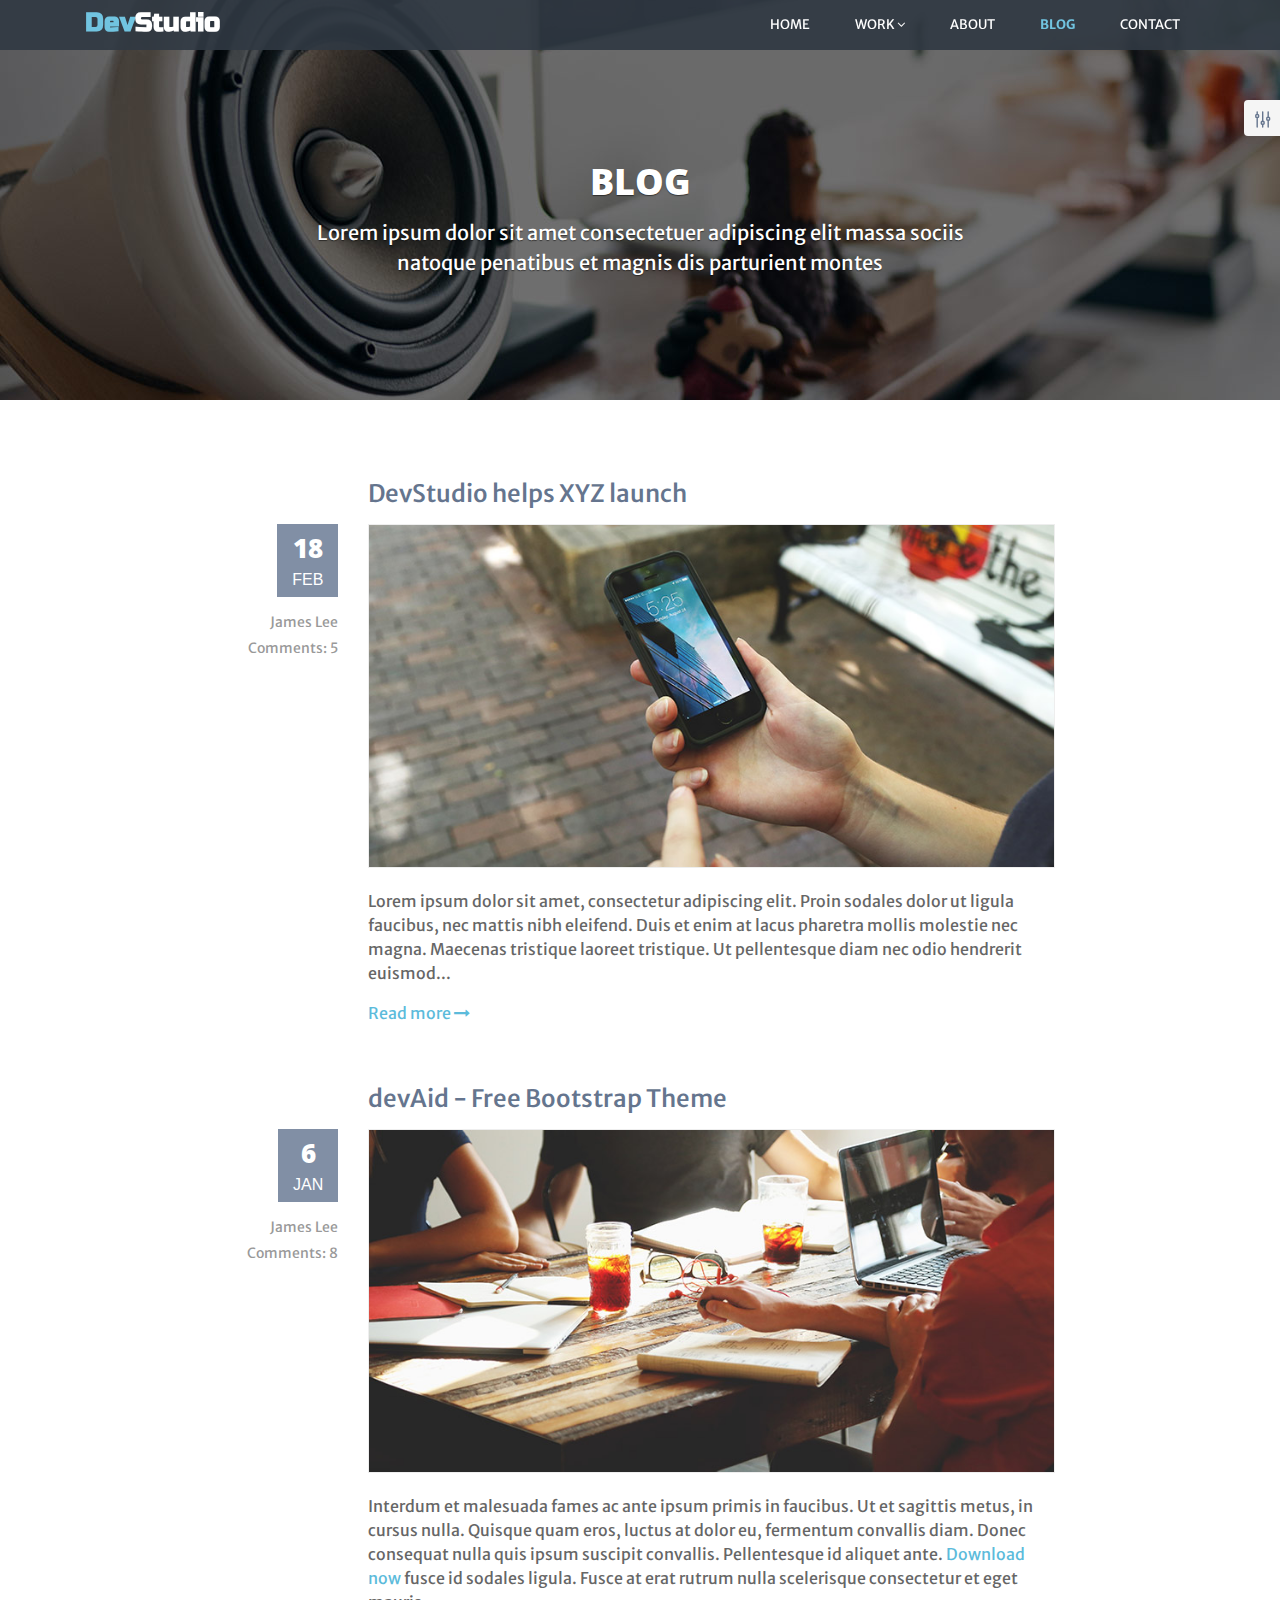
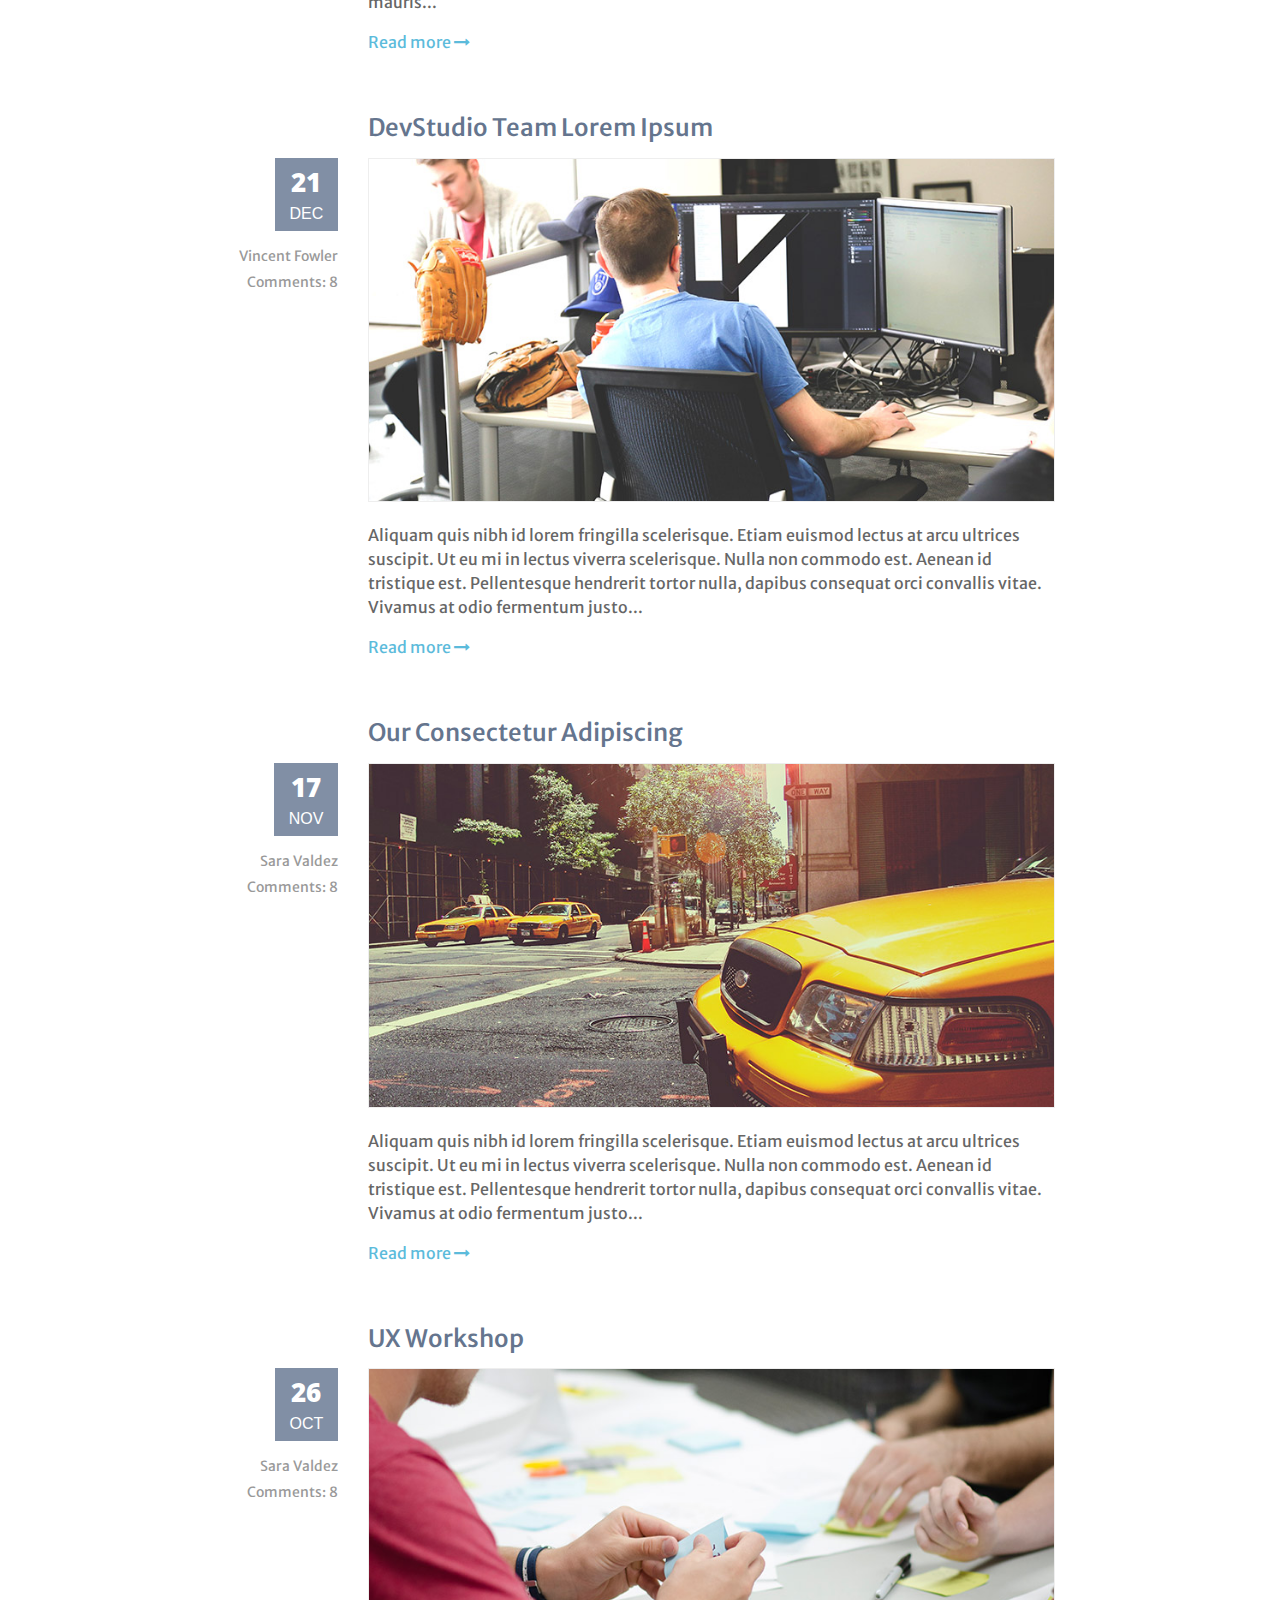
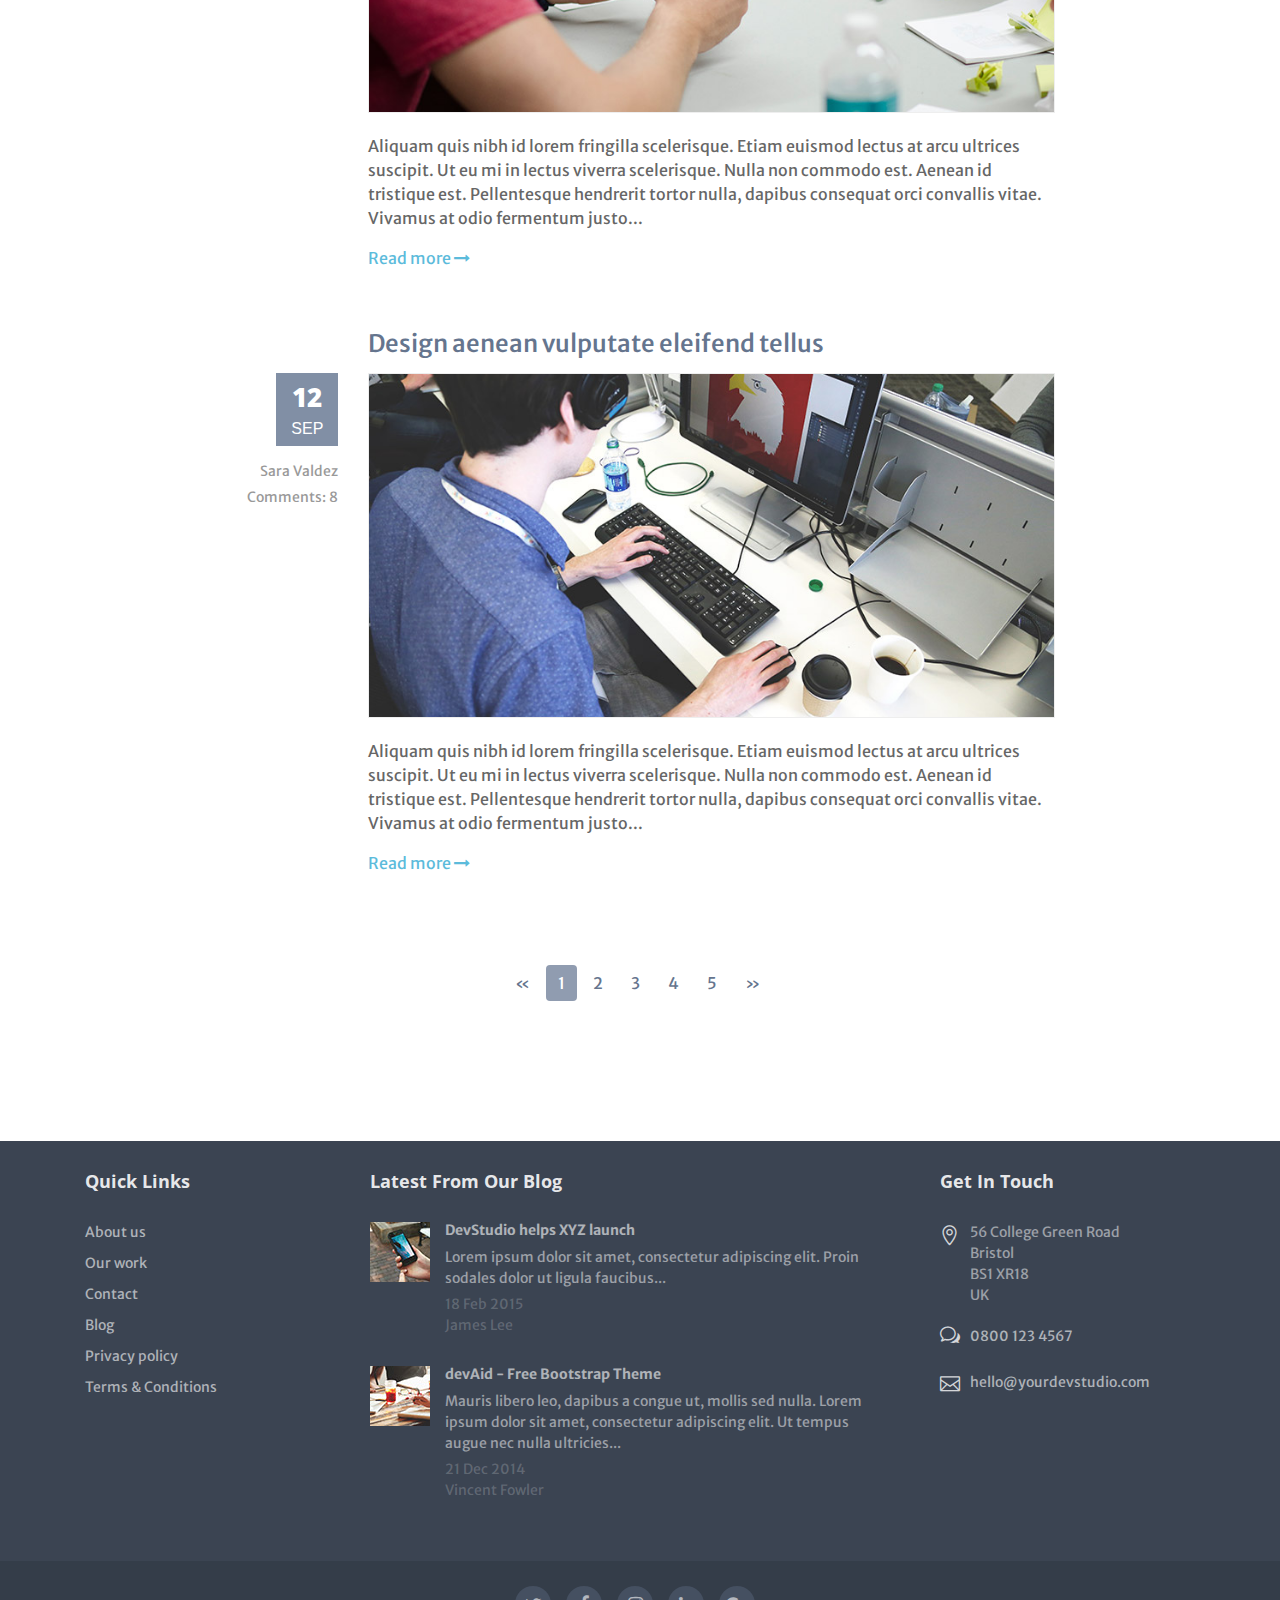
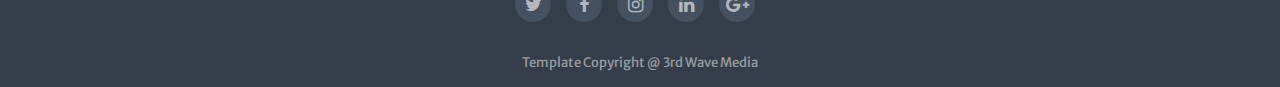
<file: content/blog.html>
<!DOCTYPE html>
<html lang="en">
<head>
    <title>Responsive website template for web design &amp; development agencies</title>
    <!-- Meta -->
    <meta charset="utf-8">
    <meta http-equiv="X-UA-Compatible" content="IE=edge">
    <meta name="viewport" content="width=device-width, initial-scale=1.0">
    <meta name="description" content="">
    <meta name="author" content="">    
    <link rel="shortcut icon" href="favicon.ico">  
    <link href='https://fonts.googleapis.com/css?family=Merriweather+Sans:700,300italic,400italic,700italic,300,400' rel='stylesheet' type='text/css'>
    <link href='https://fonts.googleapis.com/css?family=Russo+One' rel='stylesheet' type='text/css'>
    <link href='https://fonts.googleapis.com/css?family=Open+Sans:300italic,400italic,600italic,700italic,800italic,400,300,600,700,800' rel='stylesheet' type='text/css'>
    <!-- Global CSS -->
    <link rel="stylesheet" href="assets/plugins/bootstrap/css/bootstrap.min.css">   
    <!-- Plugins CSS -->    
    <link rel="stylesheet" href="assets/plugins/font-awesome/css/font-awesome.css">
    <link rel="stylesheet" href="assets/plugins/elegant_font/css/style.css">
    
    <!-- Theme CSS -->
    <link id="theme-style" rel="stylesheet" href="assets/css/styles.css">

</head> 

<body class="blog-home-page">   
    <div class="header-wrapper header-wrapper-blog-home">
        <!-- ******HEADER****** --> 
        <header id="header" class="header fixed-top">  
            <div class="container">       
                <h1 class="logo">
                    <a href="index.html"><span class="highlight">Dev</span>Studio</a>
                </h1><!--//logo-->
                <nav class="main-nav navbar navbar-expand-md navbar-dark" role="navigation">
                    <button class="navbar-toggler" type="button" data-toggle="collapse" data-target="#navbar-collapse" aria-controls="navbar-collapse" aria-expanded="false" aria-label="Toggle navigation">
                        <span class="navbar-toggler-icon"></span>
                    </button>
                    <div id="navbar-collapse" class="navbar-collapse collapse justify-content-end">
                        <ul class="nav navbar-nav">
                            <li class="nav-item"><a class="nav-link" href="index.html">Home</a></li>
                            <li class="nav-item dropdown">
                                <a class="nav-link dropdown-toggle" data-toggle="dropdown" data-hover="dropdown" data-delay="0" data-close-others="false" href="work.html">Work <i class="fa fa-angle-down"></i></a>
                                <div class="dropdown-menu dropdown-menu-right">
                                    <a class="dropdown-item" href="work.html">Our Work</a>
                                    <a class="dropdown-item" href="case-study-1.html">Single Case Study 1</a>
                                    <a class="dropdown-item" href="case-study-2.html">Single Case Study 2</a>
                                    <a class="dropdown-item" href="blog-post.html">Single Blog Post</a>
                                    <a class="dropdown-item" href="404.html">404 Page</a>           
                                </div>
                            </li><!--//dropdown--> 
                            <li class="nav-item"><a class="nav-link" href="about.html">About</a></li>                                              
                            <li class="active nav-item"><a class="nav-link" href="blog.html">Blog</a></li>
                            <li class="nav-item last"><a class="nav-link" href="contact.html">Contact</a></li>
                        </ul><!--//nav-->
                    </div><!--//navabr-collapse-->
                </nav><!--//main-nav-->
            </div><!--//container-->
        </header><!--//header-->   
        <section class="promo section">
            <div class="container text-center">                
                <h2 class="title">Blog</h2>
                <p class="intro">Lorem ipsum dolor sit amet consectetuer adipiscing elit massa sociis natoque penatibus et magnis dis parturient montes</p>
            </div><!--//container-->
        </section><!--//promo-->
    </div><!--//header-wrapper-->
       
    <!-- ******Blog list Section****** -->
    <section id="blog-list" class="blog-list section">
        <div class="container">
            <article class="item">                   
                <div class="row">
                    <h3 class="post-title col-lg-10 col-md-9 col-12 ml-md-auto "><a href="blog-post.html">DevStudio helps XYZ launch</a></h3>
                    <div class="w-100"></div>
                    <div class="meta col-lg-2 col-md-3 col-12 text-right">
                        <ul class="meta-list list-unstyled">                                       
                        	<li class="post-time post_date date updated">
                        	    <span class="date">18</span>
                        	    <span class="month">Feb</span>
                            </li>
                        	<li class="post-author"><a href="#">James Lee</a></li>
                        	<li class="post-comments-link">
                    	        Comments: <a href="blog-post.html#comment-area">5</a>
                    	    </li>
                    	</ul><!--//meta-list-->                           	
                    </div><!--//meta-list-->                    
                    <div class="content-wrapper col-lg-10 col-md-9 col-12">
                        <figure class="figure">
                            <a href="blog-post.html"><img class="img-fluid" src="assets/images/blog/blog-1.jpg" alt=""></a>
                        </figure>
                        <div class="content">
                            <div class="desc">
                                <p>Lorem ipsum dolor sit amet, consectetur adipiscing elit. Proin sodales dolor ut ligula faucibus, nec mattis nibh eleifend. Duis et enim at lacus pharetra mollis molestie nec magna. Maecenas tristique laoreet tristique. Ut pellentesque diam nec odio hendrerit euismod...</p>
                                <a class="read-more" href="blog-post.html">Read more <i class="fa fa-long-arrow-right"></i></a>
                            </div><!--//desc-->
                        </div><!--//content-->
                    </div><!--//content-wrapper-->   
                </div><!--//row-->
          
            </article><!--//item-->
            <article class="item">                                    
                <div class="row">
                    <h3 class="post-title col-lg-10 col-md-9 col-12 ml-md-auto"><a href="blog-post.html">devAid - Free Bootstrap Theme</a></h3>
                    <div class="w-100"></div>
                    <div class="meta col-lg-2 col-md-3 col-12 text-right">
                        <ul class="meta-list list-unstyled">                                       
                        	<li class="post-time post_date date updated">
                        	    <span class="date">6</span>
                        	    <span class="month">Jan</span>
                            </li>
                        	<li class="post-author"><a href="#">James Lee</a></li>
                        	<li class="post-comments-link">
                    	        Comments: <a href="blog-post.html#comment-area">8</a>
                    	    </li>
                    	</ul><!--//meta-list-->                           	
                    </div><!--//meta-list-->                    
                    <div class="content-wrapper col-lg-10 col-md-9 col-12">
                        <figure class="figure">
                            <a href="blog-post.html"><img class="img-fluid" src="assets/images/blog/blog-2.jpg" alt=""></a>
                        </figure>
                        <div class="content">
                            <div class="desc">
                                <p>Interdum et malesuada fames ac ante ipsum primis in faucibus. Ut et sagittis metus, in cursus nulla. Quisque quam eros, luctus at dolor eu, fermentum convallis diam. Donec consequat nulla quis ipsum suscipit convallis. Pellentesque id aliquet ante. <a href="http://themes.3rdwavemedia.com/website-templates/devaid-free-bootstrap-theme-developers/" target="_blank">Download now</a> fusce id sodales ligula. Fusce at erat rutrum nulla scelerisque consectetur et eget mauris...</p>
                                <a class="read-more" href="blog-post.html">Read more <i class="fa fa-long-arrow-right"></i></a>
                            </div><!--//desc-->
                        </div><!--//content-->
                    </div><!--//content-wrapper-->   
                </div><!--//row-->            
            </article><!--//item-->
            <article class="item">                
                <div class="row">
                    <h3 class="post-title col-lg-10 col-md-9 col-12 ml-md-auto"><a href="blog-post.html">DevStudio Team Lorem Ipsum</a></h3>
                    <div class="w-100"></div>
                    <div class="meta col-lg-2 col-md-3 col-12 text-right">
                        <ul class="meta-list list-unstyled">                                       
                        	<li class="post-time post_date date updated">
                        	    <span class="date">21</span>
                        	    <span class="month">Dec</span>
                            </li>
                        	<li class="post-author"><a href="#">Vincent Fowler</a></li>
                        	<li class="post-comments-link">
                    	        Comments: <a href="blog-post.html#comment-area">8</a>
                    	    </li>
                    	</ul><!--//meta-list-->                           	
                    </div><!--//meta-list-->                    
                    <div class="content-wrapper col-lg-10 col-md-9 col-12">
                        <figure class="figure">
                            <a href="blog-post.html"><img class="img-fluid" src="assets/images/blog/blog-3.jpg" alt=""></a>
                        </figure>
                        <div class="content">
                            <div class="desc">
                                <p>Aliquam quis nibh id lorem fringilla scelerisque. Etiam euismod lectus at arcu ultrices suscipit. Ut eu mi in lectus viverra scelerisque. Nulla non commodo est. Aenean id tristique est. Pellentesque hendrerit tortor nulla, dapibus consequat orci convallis vitae. Vivamus at odio fermentum justo...</p>
                                <a class="read-more" href="blog-post.html">Read more <i class="fa fa-long-arrow-right"></i></a>
                            </div><!--//desc-->
                        </div><!--//content-->
                    </div><!--//content-wrapper-->   
                </div><!--//row-->            
            </article><!--//item-->
            <article class="item">                
                <div class="row">
                    <h3 class="post-title col-lg-10 col-md-9 col-12 ml-md-auto"><a href="blog-post.html">Our Consectetur Adipiscing</a></h3>
                    <div class="w-100"></div>
                    <div class="meta col-lg-2 col-md-3 col-12 text-right">
                        <ul class="meta-list list-unstyled">                                       
                        	<li class="post-time post_date date updated">
                        	    <span class="date">17</span>
                        	    <span class="month">Nov</span>
                            </li>
                        	<li class="post-author"><a href="#">Sara Valdez</a></li>
                        	<li class="post-comments-link">
                    	        Comments: <a href="blog-post.html#comment-area">8</a>
                    	    </li>
                    	</ul><!--//meta-list-->                           	
                    </div><!--//meta-list-->                    
                    <div class="content-wrapper col-lg-10 col-md-9 col-12">
                        <figure class="figure">
                            <a href="blog-post.html"><img class="img-fluid" src="assets/images/blog/blog-4.jpg" alt=""></a>
                        </figure>
                        <div class="content">
                            <div class="desc">
                                <p>Aliquam quis nibh id lorem fringilla scelerisque. Etiam euismod lectus at arcu ultrices suscipit. Ut eu mi in lectus viverra scelerisque. Nulla non commodo est. Aenean id tristique est. Pellentesque hendrerit tortor nulla, dapibus consequat orci convallis vitae. Vivamus at odio fermentum justo...</p>
                                <a class="read-more" href="blog-post.html">Read more <i class="fa fa-long-arrow-right"></i></a>
                            </div><!--//desc-->
                        </div><!--//content-->
                    </div><!--//content-wrapper-->   
                </div><!--//row-->           
            </article><!--//item-->
            <article class="item">                
                <div class="row">
                    <h3 class="post-title col-lg-10 col-md-9 col-12 ml-md-auto"><a href="blog-post.html">UX Workshop</a></h3>
                    <div class="w-100"></div>
                    <div class="meta col-lg-2 col-md-3 col-12 text-right">
                        <ul class="meta-list list-unstyled">                                       
                        	<li class="post-time post_date date updated">
                        	    <span class="date">26</span>
                        	    <span class="month">Oct</span>
                            </li>
                        	<li class="post-author"><a href="#">Sara Valdez</a></li>
                        	<li class="post-comments-link">
                    	        Comments: <a href="blog-post.html#comment-area">8</a>
                    	    </li>
                    	</ul><!--//meta-list-->                           	
                    </div><!--//meta-list-->                    
                    <div class="content-wrapper col-lg-10 col-md-9 col-12">
                        <figure class="figure">
                            <a href="blog-post.html"><img class="img-fluid" src="assets/images/blog/blog-5.jpg" alt=""></a>
                        </figure>
                        <div class="content">
                            <div class="desc">
                                <p>Aliquam quis nibh id lorem fringilla scelerisque. Etiam euismod lectus at arcu ultrices suscipit. Ut eu mi in lectus viverra scelerisque. Nulla non commodo est. Aenean id tristique est. Pellentesque hendrerit tortor nulla, dapibus consequat orci convallis vitae. Vivamus at odio fermentum justo...</p>
                                <a class="read-more" href="blog-post.html">Read more <i class="fa fa-long-arrow-right"></i></a>
                            </div><!--//desc-->
                        </div><!--//content-->
                    </div><!--//content-wrapper-->   
                </div><!--//row-->          
            </article><!--//item-->
            <article class="item">                
                <div class="row">
                    <h3 class="post-title col-lg-10 col-md-9 col-12 ml-md-auto"><a href="blog-post.html">Design aenean vulputate eleifend tellus</a></h3>
                    <div class="w-100"></div>
                    <div class="meta col-lg-2 col-md-3 col-12 text-right">
                        <ul class="meta-list list-unstyled">                                       
                        	<li class="post-time post_date date updated">
                        	    <span class="date">12</span>
                        	    <span class="month">Sep</span>
                            </li>
                        	<li class="post-author"><a href="#">Sara Valdez</a></li>
                        	<li class="post-comments-link">
                    	        Comments: <a href="blog-post.html#comment-area">8</a>
                    	    </li>
                    	</ul><!--//meta-list-->                           	
                    </div><!--//meta-list-->                    
                    <div class="content-wrapper col-lg-10 col-md-9 col-12">
                        <figure class="figure">
                            <a href="blog-post.html"><img class="img-fluid" src="assets/images/blog/blog-6.jpg" alt=""></a>
                        </figure>
                        <div class="content">
                            <div class="desc">
                                <p>Aliquam quis nibh id lorem fringilla scelerisque. Etiam euismod lectus at arcu ultrices suscipit. Ut eu mi in lectus viverra scelerisque. Nulla non commodo est. Aenean id tristique est. Pellentesque hendrerit tortor nulla, dapibus consequat orci convallis vitae. Vivamus at odio fermentum justo...</p>
                                <a class="read-more" href="blog-post.html">Read more <i class="fa fa-long-arrow-right"></i></a>
                            </div><!--//desc-->
                        </div><!--//content-->
                    </div><!--//content-wrapper-->   
                </div><!--//row-->    
                <div class="pagination-container text-center">
                    <ul class="pagination justify-content-center">
                        <li class="page-item disabled">
                            <a class="page-link" href="#" arial-label="previous">
                                <span aria-hidden="true">&laquo;</span>
                                <span class="sr-only">Previous</span>
                            </a>
                        </li>
                        <li class="page-item active"><a class="page-link" href="#">1<span class="sr-only">(current)</span></a></li>
                        <li class="page-item"><a class="page-link" href="#">2</a></li>
                        <li class="page-item"><a class="page-link" href="#">3</a></li>
                        <li class="page-item"><a class="page-link" href="#">4</a></li>
                        <li class="page-item"><a class="page-link" href="#">5</a></li>
                        <li class="page-item">
                            <a class="page-link" href="#">
                                <span aria-hidden="true">&raquo;</span>
                                <span class="sr-only">Next</span>
                            </a>
                        </li>
                    </ul><!--//pagination-->
                </div><!--//pagination-container-->       
            </article><!--//item-->
        </div><!--//container-->
    </section><!--//blog-list--> 
    
    <!-- ******FOOTER****** --> 
    <footer class="footer">
        <div class="footer-content">
            <div class="container">
                <div class="row">
                    <div class="footer-col col-lg-3 col-md-4 col-12 links-col">
                        <div class="footer-col-inner">
                            <h3 class="sub-title">Quick Links</h3>
                            <ul class="list-unstyled">
                                <li><a href="about.html">About us</a></li>
                                <li><a href="work.html">Our work</a></li>
                                <li><a href="contact.html">Contact</a></li>                                
                                <li><a href="blog.html">Blog</a></li>
                                <li><a href="#">Privacy policy</a></li>
                                <li><a href="#">Terms &amp; Conditions</a></li>
                            </ul>
                        </div><!--//footer-col-inner-->
                    </div><!--//foooter-col-->
                    <div class="footer-col col-lg-6 col-md-8 col-12 blog-col">
                        <div class="footer-col-inner">
                            <h3 class="sub-title">Latest From Our Blog</h3>
                            <div class="item">
                                <figure class="figure">
                                    <img class="img-fluid" src="assets/images/blog/blog-tiny-thumb-1.jpg" alt="" />
                                </figure>
                                <div class="content">
                                    <h4 class="post-title"><a href="blog-post.html">DevStudio helps XYZ launch</a></h4>
                                    <p class="intro">Lorem ipsum dolor sit amet, consectetur adipiscing elit. Proin sodales dolor ut ligula faucibus...</p>
                                    <ul class="meta list-inline">
                                        <li>18 Feb 2015</li>
                                        <li>James Lee</li>
                                    </ul>
                                </div><!--//content-->
                            </div>  
                            <div class="item">
                                <figure class="figure">
                                    <img class="img-fluid" src="assets/images/blog/blog-tiny-thumb-2.jpg" alt="" />
                                </figure>
                                <div class="content">
                                    <h4 class="post-title"><a href="blog-post.html">devAid - Free Bootstrap Theme</a></h4>
                                    <p class="intro">Mauris libero leo, dapibus a congue ut, mollis sed nulla. Lorem ipsum dolor sit amet, consectetur adipiscing elit. Ut tempus augue nec nulla ultricies...</p>
                                    <ul class="meta list-inline">
                                        <li>21 Dec 2014</li>
                                        <li>Vincent Fowler</li>
                                    </ul>
                                </div><!--//content-->
                            </div>                                                     
                        </div><!--//footer-col-inner-->
                    </div><!--//foooter-col--> 
                    <div class="footer-col col-lg-3 col-12 contact-col">
                        <div class="footer-col-inner">
                            <h3 class="sub-title">Get In Touch</h3>
                            <p class="intro"></p>
                            <div class="row">
                                <p class="adr clearfix col-lg-12 col-md-4">
                                    <span class="fs1" aria-hidden="true" data-icon="&#xe01d;"></span>        
                                    <span class="adr-group">       
                                        <span class="street-address">56 College Green Road</span><br />
                                        <span class="city">Bristol</span><br />
                                        <span class="postal-code">BS1 XR18</span><br />
                                        <span class="country-name">UK</span>
                                    </span>
                                </p>
                                <p class="tel col-lg-12 col-md-4 col-12"><span class="fs1" aria-hidden="true" data-icon="&#x77;"></span><a href="tel:+08001234567">0800 123 4567</a></p>
                                <p class="email col-lg-12 col-md-4 col-12"><span class="fs1" aria-hidden="true" data-icon="&#xe010;"></span><a href="#">hello@yourdevstudio.com</a></p> 
                            </div> 
                        </div><!--//footer-col-inner-->            
                    </div><!--//foooter-col-->   
                </div>   
            </div>        
        </div><!--//footer-content-->
        <div class="bottom-bar">
            <div class="container center">                                   
                <ul class="social-icons list-inline">
                    <li class="list-inline-item"><a href="https://twitter.com/3rdwave_themes"><i class="fa fa-twitter"></i></a></li>                        
                    <li class="list-inline-item"><a href="#"><i class="fa fa-facebook"></i></a></li>
                    <li class="list-inline-item"><a href="https://www.facebook.com/3rdwavethemes"><i class="fa fa-instagram"></i></a></li>
                    <li class="list-inline-item"><a href="#"><i class="fa fa-linkedin"></i></a></li>
                    <li class="last list-inline-item"><a href="#"><i class="fa fa-google-plus"></i></a></li>                     
                </ul> 
                <small class="copyright text-center">Template Copyright @ <a href="http://themes.3rdwavemedia.com/" target="_blank">3rd Wave Media</a></small>                 
            </div><!--//container-->
        </div><!--//bottom-bar-->
    </footer><!--//footer-->
    
    <!-- *****CONFIGURE STYLE (REMOVE ON YOUR PRODUCTION SITE)****** -->  
    <div class="config-wrapper">
        <div class="config-wrapper-inner">
            <a id="config-trigger" class="config-trigger" href="#"><span class="fs1" aria-hidden="true" data-icon="&#x67;"></span></a>
            <div id="config-panel" class="config-panel">
                <h5>Choose Colour</h5>
                <ul id="color-options" class="list-unstyled list-inline">
                    <li class="list-inline-item theme-1 active" ><a data-style="assets/css/styles.css" href="#"></a></li>
                    <li class="list-inline-item theme-2"><a data-style="assets/css/styles-2.css" href="#"></a></li>
                    <li class="list-inline-item theme-3"><a data-style="assets/css/styles-3.css" href="#"></a></li>
                    <li class="list-inline-item theme-4"><a data-style="assets/css/styles-4.css" href="#"></a></li>                   
                    <li class="list-inline-item theme-5"><a data-style="assets/css/styles-5.css" href="#"></a></li>                     
                    <li class="list-inline-item theme-6"><a data-style="assets/css/styles-6.css" href="#"></a></li>
                    <li class="list-inline-item theme-7"><a data-style="assets/css/styles-7.css" href="#"></a></li>
                    <li class="list-inline-item theme-8"><a data-style="assets/css/styles-8.css" href="#"></a></li>                    
                    <li class="list-inline-item theme-9"><a data-style="assets/css/styles-9.css" href="#"></a></li>
                    <li class="list-inline-item theme-10"><a data-style="assets/css/styles-10.css" href="#"></a></li>
                </ul><!--//color-options-->
                <a id="config-close" class="close" href="#"><i class="fa fa-times-circle"></i></a>
            </div><!--//configure-panel-->
        </div><!--//config-wrapper-inner-->
    </div><!--//config-wrapper-->
 
    <!-- Main Javascript -->          
    <script type="text/javascript" src="assets/plugins/jquery-3.2.1.min.js"></script>
    <script type="text/javascript" src="assets/plugins/popper.min.js"></script> 
    <script type="text/javascript" src="assets/plugins/bootstrap/js/bootstrap.min.js"></script> 
    <script type="text/javascript" src="assets/plugins/back-to-top.js"></script>                                                                            
    <script type="text/javascript" src="assets/plugins/jquery-match-height/jquery.matchHeight-min.js"></script>
    <script type="text/javascript" src="assets/js/main.js"></script>
    
    <!-- Style Switcher (REMOVE ON YOUR PRODUCTION SITE) -->
    <script src="assets/js/demo/style-switcher.js"></script>            
</body>
</html>
</file>
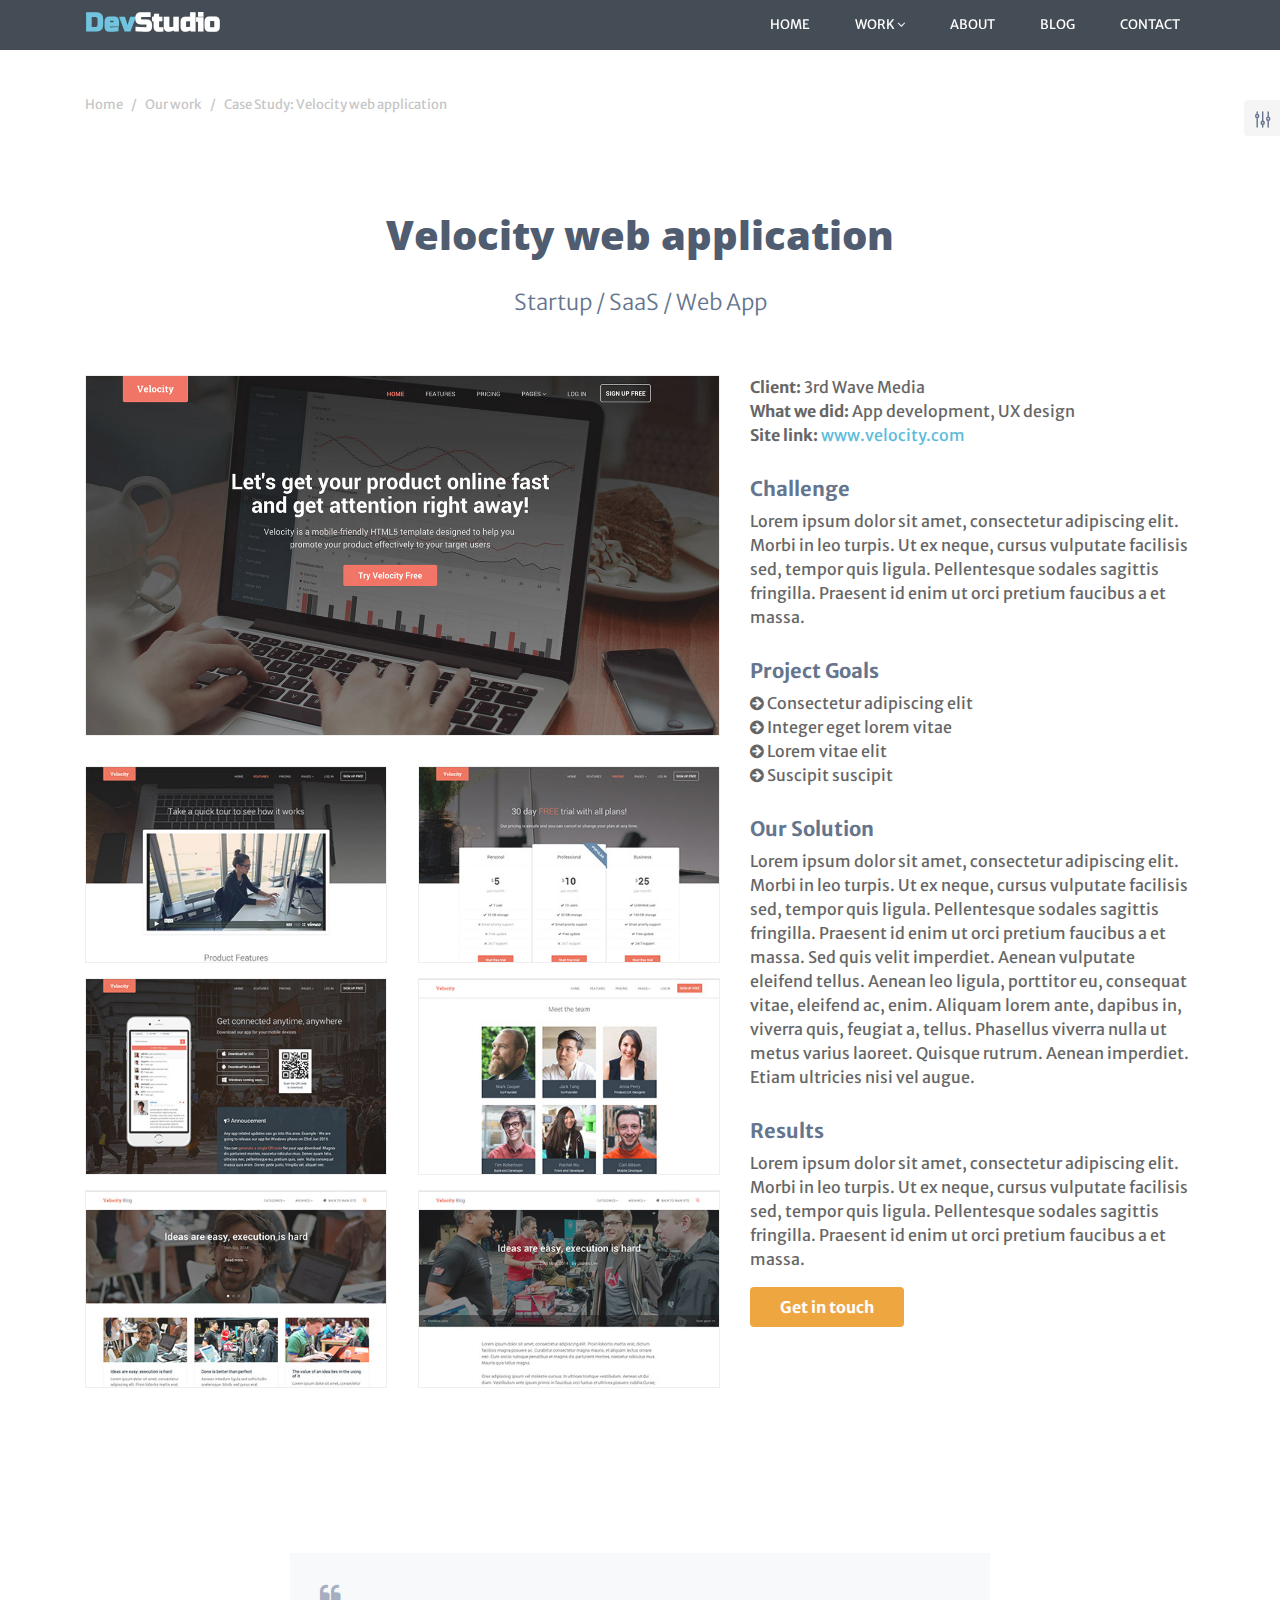
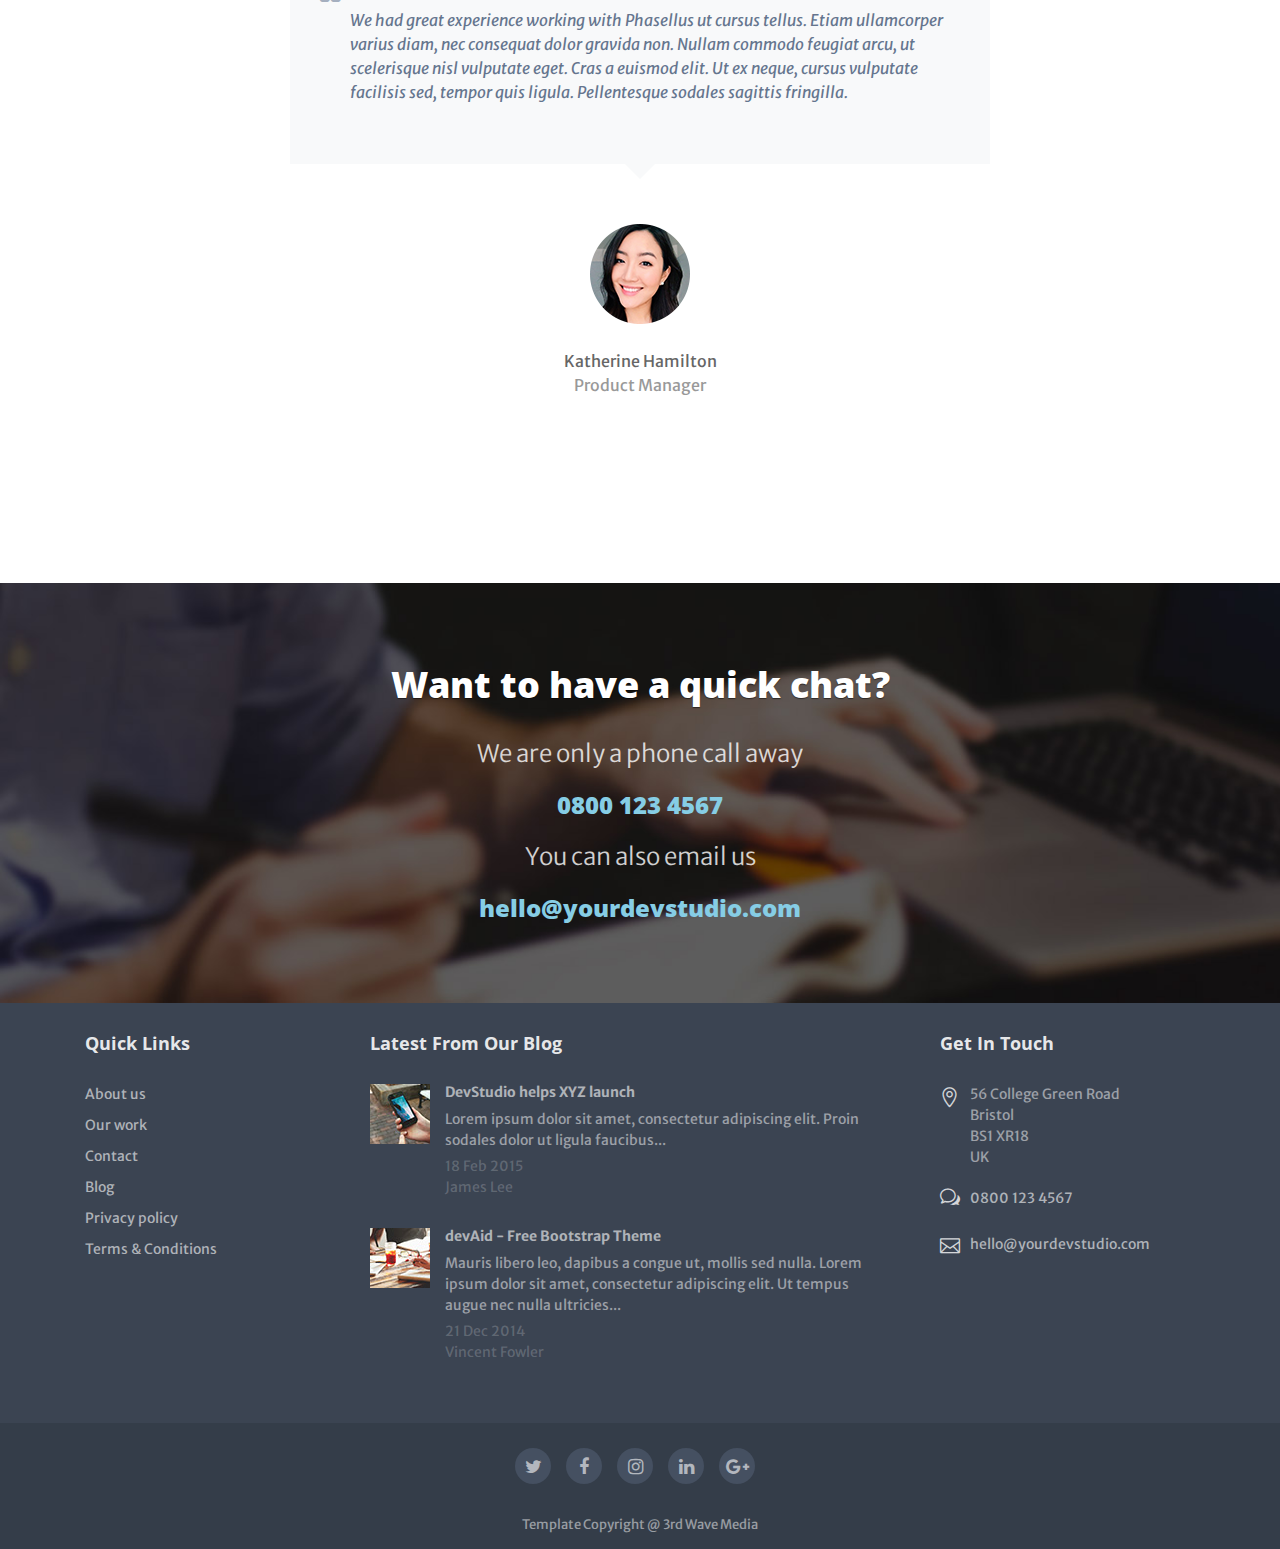
<file: content/case-study-1.html>
<!DOCTYPE html>
<html lang="en">
<head>
    <title>Responsive website template for web design &amp; development agencies</title>
    <!-- Meta -->
    <meta charset="utf-8">
    <meta http-equiv="X-UA-Compatible" content="IE=edge">
    <meta name="viewport" content="width=device-width, initial-scale=1.0">
    <meta name="description" content="">
    <meta name="author" content="">    
    <link rel="shortcut icon" href="favicon.ico">  
    <link href='https://fonts.googleapis.com/css?family=Merriweather+Sans:700,300italic,400italic,700italic,300,400' rel='stylesheet' type='text/css'>
    <link href='https://fonts.googleapis.com/css?family=Russo+One' rel='stylesheet' type='text/css'>
    <link href='https://fonts.googleapis.com/css?family=Open+Sans:300italic,400italic,600italic,700italic,800italic,400,300,600,700,800' rel='stylesheet' type='text/css'>
    <!-- Global CSS -->
    <link rel="stylesheet" href="assets/plugins/bootstrap/css/bootstrap.min.css">   
    <!-- Plugins CSS -->    
    <link rel="stylesheet" href="assets/plugins/font-awesome/css/font-awesome.css">
    <link rel="stylesheet" href="assets/plugins/elegant_font/css/style.css">
    <link rel="stylesheet" href="assets/plugins/Gallery/css/blueimp-gallery.min.css">
    <link rel="stylesheet" href="assets/plugins/Bootstrap-Image-Gallery/css/bootstrap-image-gallery.min.css">
    
    <!-- Theme CSS -->
    <link id="theme-style" rel="stylesheet" href="assets/css/styles.css">

</head> 

<body class="case-study-page no-header-wrapper">   
    <!-- ******HEADER****** --> 
    <header id="header" class="header fixed-top">  
        <div class="container">       
            <h1 class="logo">
                <a href="index.html"><span class="highlight">Dev</span>Studio</a>
            </h1><!--//logo-->
            <nav class="main-nav navbar navbar-expand-md navbar-dark" role="navigation">
                <button class="navbar-toggler" type="button" data-toggle="collapse" data-target="#navbar-collapse" aria-controls="navbar-collapse" aria-expanded="false" aria-label="Toggle navigation">
                    <span class="navbar-toggler-icon"></span>
                </button>
                <div id="navbar-collapse" class="navbar-collapse collapse justify-content-end">
                    <ul class="nav navbar-nav">
                        <li class="nav-item"><a class="nav-link" href="index.html">Home</a></li>
                        <li class="nav-item dropdown">
                            <a class="nav-link dropdown-toggle" data-toggle="dropdown" data-hover="dropdown" data-delay="0" data-close-others="false" href="work.html">Work <i class="fa fa-angle-down"></i></a>
                            <div class="dropdown-menu dropdown-menu-right">
                                <a class="dropdown-item" href="work.html">Our Work</a>
                                <a class="dropdown-item" href="case-study-1.html">Single Case Study 1</a>
                                <a class="dropdown-item" href="case-study-2.html">Single Case Study 2</a>
                                <a class="dropdown-item" href="blog-post.html">Single Blog Post</a>
                                <a class="dropdown-item" href="404.html">404 Page</a>           
                            </div>
                        </li><!--//dropdown--> 
                        <li class="nav-item"><a class="nav-link" href="about.html">About</a></li>                                              
                        <li class="nav-item"><a class="nav-link" href="blog.html">Blog</a></li>
                        <li class="nav-item last"><a class="nav-link" href="contact.html">Contact</a></li>
                    </ul><!--//nav-->
                </div><!--//navabr-collapse-->
            </nav><!--//main-nav-->
        </div><!--//container-->
    </header><!--//header-->
    
    <div class="breadcrumbs container">
        <ul class="breadcrumb">
            <li class="breadcrumb-item"><a href="index.html">Home</a></li>
            <li class="breadcrumb-item"><a href="work.html">Our work</a></li>
            <li class="active breadcrumb-item">Case Study: Velocity web application</li>
        </ul>
    </div><!--//breadcrumbs-->
    <article class="case-study-article article">
        <div class="container">
            <h1 class="project-title text-center">Velocity web application</h1>
            <h2 class="project-type text-center">Startup / SaaS / Web App</h2>
            <div class="row">
                <div class="content-wrapper col-lg-5 col-md-6 col-12 order-md-12"> 
                    <ul class="meta list-unstyled">
                        <li><strong>Client:</strong> 3rd Wave Media</li>
                        <li><strong>What we did:</strong> App development, UX design</li>
                        <li><strong>Site link:</strong> <a href="https://wrapbootstrap.com/theme/velocity-designed-for-products-WB0N38R04" target="_blank">www.velocity.com</a></li>
                    </ul><!--//meta-->
                    <div class="content">
                        <section class="content-section">
                            <h3 class="section-title">Challenge</h3>
                            <p>Lorem ipsum dolor sit amet, consectetur adipiscing elit. Morbi in leo turpis. Ut ex neque, cursus vulputate facilisis sed, tempor quis ligula. Pellentesque sodales sagittis fringilla. Praesent id enim ut orci pretium faucibus a et massa. </p>
                        </section><!--//content-section-->
                        <section class="content-section">
                            <h3 class="section-title">Project Goals</h3>
                            <ul class="list-unstyled">
                                <li><i class="fa fa-arrow-circle-right"></i> Consectetur adipiscing elit</li>
                                <li><i class="fa fa-arrow-circle-right"></i> Integer eget lorem vitae</li>
                                <li><i class="fa fa-arrow-circle-right"></i> Lorem vitae elit</li>
                                <li><i class="fa fa-arrow-circle-right"></i> Suscipit suscipit</li>
                            </ul>
                        </section><!--//content-section-->
                        
                        <section class="content-section">
                            <h3 class="section-title">Our Solution</h3>
                            <p>Lorem ipsum dolor sit amet, consectetur adipiscing elit. Morbi in leo turpis. Ut ex neque, cursus vulputate facilisis sed, tempor quis ligula. Pellentesque sodales sagittis fringilla. Praesent id enim ut orci pretium faucibus a et massa. Sed quis velit imperdiet. Aenean vulputate eleifend tellus. Aenean leo ligula, porttitor eu, consequat vitae, eleifend ac, enim. Aliquam lorem ante, dapibus in, viverra quis, feugiat a, tellus. Phasellus viverra nulla ut metus varius laoreet. Quisque rutrum. Aenean imperdiet. Etiam ultricies nisi vel augue. </p>
                        </section><!--//content-section-->
                        <section class="content-section">
                            <h3 class="section-title">Results</h3>
                            <p>Lorem ipsum dolor sit amet, consectetur adipiscing elit. Morbi in leo turpis. Ut ex neque, cursus vulputate facilisis sed, tempor quis ligula. Pellentesque sodales sagittis fringilla. Praesent id enim ut orci pretium faucibus a et massa.</p>
                            <a class="btn btn-cta btn-cta-primary" href="contact.html">Get in touch</a>
                        </section><!--//content-section-->
                    </div><!--//content-->                            
                </div><!--//content-wrapper-->
                <div class="media-wrapper col-lg-7 col-md-6 col-12 order-md-1">
                    <div class="featured">
                        <a href="assets/images/work/case-study-0.png" data-gallery><img class="img-fluid" src="assets/images/work/work-example-1.jpg" alt="" /></a>
                    </div>
                    <div id="links" class="thumbs row">
                        <div class="item col-6">
                            <a href="assets/images/work/case-study-1.png" data-gallery><img class="img-fluid" src="assets/images/work/case-study-thumb-1.jpg" alt="" /></a>
                        </div>
                        <div class="item col-6">
                            <a href="assets/images/work/case-study-2.png" data-gallery><img class="img-fluid" src="assets/images/work/case-study-thumb-2.jpg" alt="" /></a>
                        </div>
                        <div class="item col-6">
                            <a href="assets/images/work/case-study-3.png" data-gallery><img class="img-fluid" src="assets/images/work/case-study-thumb-3.jpg" alt="" /></a>
                        </div>
                        <div class="item col-6">
                            <a href="assets/images/work/case-study-4.png" data-gallery><img class="img-fluid" src="assets/images/work/case-study-thumb-4.jpg" alt="" /></a>
                        </div>
                        <div class="item col-6">
                            <a href="assets/images/work/case-study-5.png" data-gallery><img class="img-fluid" src="assets/images/work/case-study-thumb-5.jpg" alt="" /></a>
                        </div>
                        <div class="item col-6">
                            <a href="assets/images/work/case-study-6.png" data-gallery><img class="img-fluid" src="assets/images/work/case-study-thumb-6.jpg" alt="" /></a>
                        </div>
                    </div><!--//thumbs-->
                </div><!--//media-wrapper-->
                
            </div><!--//row-->
            <div class="testimonial-wrapper text-center col-12">
                    <div class="testimonial-inner">
                        <div class="quote-container text-left">
                            <i class="fa fa-quote-left"></i> 
                            <blockquote class="quote">We had great experience working with Phasellus ut cursus tellus. Etiam ullamcorper varius diam, nec consequat dolor gravida non. Nullam commodo feugiat arcu, ut scelerisque nisl vulputate eget. Cras a euismod elit. Ut ex neque, cursus vulputate facilisis sed, tempor quis ligula. Pellentesque sodales sagittis fringilla.
                                
                            </blockquote><!--//quote-->                              
                        </div><!--//quote-->
                        <div class="meta">
                            <div class="profile">
                                <img class="img-circle" src="assets/images/client/client-profile-5.png" alt="" />
                                <p class="name">Katherine Hamilton<br />
                                <span class="source-title">Product Manager</span>
                                </p>
                            </div><!--//profile-->
                        </div><!--//meta-->     
                    </div><!--//testimonial-inner-->   
                </div><!--//testimonail--> 
        </div><!--//container-->
    </article><!--//case-study-->
        
    <!-- ******CTA Section****** -->
    <section id="cta-section" class="cta-section section text-center home-cta-section">
        <div class="container">
           <h2 class="title">Want to have a quick chat?</h2>
           <p class="phone contact-info">
               <span class="intro">We are only a phone call away</span>
               <span class="info"><a href="tel:+08001234567">0800 123 4567</a></span>
           </p><!--//phone-->
           <p class="email contact-info">
               <span class="intro">You can also email us</span>
               <span class="info"><a href="mailto:hello@yourdevstudio.com">hello@yourdevstudio.com</a></span>
           </p><!--//phone-->              
        </div><!--//container-->
    </section><!--//cta-section-->
    
    <!-- ******FOOTER****** --> 
    <footer class="footer">
        <div class="footer-content">
            <div class="container">
                <div class="row">
                    <div class="footer-col col-lg-3 col-md-4 col-12 links-col">
                        <div class="footer-col-inner">
                            <h3 class="sub-title">Quick Links</h3>
                            <ul class="list-unstyled">
                                <li><a href="about.html">About us</a></li>
                                <li><a href="work.html">Our work</a></li>
                                <li><a href="contact.html">Contact</a></li>                                
                                <li><a href="blog.html">Blog</a></li>
                                <li><a href="#">Privacy policy</a></li>
                                <li><a href="#">Terms &amp; Conditions</a></li>
                            </ul>
                        </div><!--//footer-col-inner-->
                    </div><!--//foooter-col-->
                    <div class="footer-col col-lg-6 col-md-8 col-12 blog-col">
                        <div class="footer-col-inner">
                            <h3 class="sub-title">Latest From Our Blog</h3>
                            <div class="item">
                                <figure class="figure">
                                    <img class="img-fluid" src="assets/images/blog/blog-tiny-thumb-1.jpg" alt="" />
                                </figure>
                                <div class="content">
                                    <h4 class="post-title"><a href="blog-post.html">DevStudio helps XYZ launch</a></h4>
                                    <p class="intro">Lorem ipsum dolor sit amet, consectetur adipiscing elit. Proin sodales dolor ut ligula faucibus...</p>
                                    <ul class="meta list-inline">
                                        <li>18 Feb 2015</li>
                                        <li>James Lee</li>
                                    </ul>
                                </div><!--//content-->
                            </div>  
                            <div class="item">
                                <figure class="figure">
                                    <img class="img-fluid" src="assets/images/blog/blog-tiny-thumb-2.jpg" alt="" />
                                </figure>
                                <div class="content">
                                    <h4 class="post-title"><a href="blog-post.html">devAid - Free Bootstrap Theme</a></h4>
                                    <p class="intro">Mauris libero leo, dapibus a congue ut, mollis sed nulla. Lorem ipsum dolor sit amet, consectetur adipiscing elit. Ut tempus augue nec nulla ultricies...</p>
                                    <ul class="meta list-inline">
                                        <li>21 Dec 2014</li>
                                        <li>Vincent Fowler</li>
                                    </ul>
                                </div><!--//content-->
                            </div>                                                     
                        </div><!--//footer-col-inner-->
                    </div><!--//foooter-col--> 
                    <div class="footer-col col-lg-3 col-12 contact-col">
                        <div class="footer-col-inner">
                            <h3 class="sub-title">Get In Touch</h3>
                            <p class="intro"></p>
                            <div class="row">
                                <p class="adr clearfix col-lg-12 col-md-4">
                                    <span class="fs1" aria-hidden="true" data-icon="&#xe01d;"></span>        
                                    <span class="adr-group">       
                                        <span class="street-address">56 College Green Road</span><br />
                                        <span class="city">Bristol</span><br />
                                        <span class="postal-code">BS1 XR18</span><br />
                                        <span class="country-name">UK</span>
                                    </span>
                                </p>
                                <p class="tel col-lg-12 col-md-4 col-12"><span class="fs1" aria-hidden="true" data-icon="&#x77;"></span><a href="tel:+08001234567">0800 123 4567</a></p>
                                <p class="email col-lg-12 col-md-4 col-12"><span class="fs1" aria-hidden="true" data-icon="&#xe010;"></span><a href="#">hello@yourdevstudio.com</a></p> 
                            </div> 
                        </div><!--//footer-col-inner-->            
                    </div><!--//foooter-col-->   
                </div>   
            </div>        
        </div><!--//footer-content-->
        <div class="bottom-bar">
            <div class="container center">                                   
                <ul class="social-icons list-inline">
                    <li class="list-inline-item"><a href="https://twitter.com/3rdwave_themes"><i class="fa fa-twitter"></i></a></li>                        
                    <li class="list-inline-item"><a href="#"><i class="fa fa-facebook"></i></a></li>
                    <li class="list-inline-item"><a href="https://www.facebook.com/3rdwavethemes"><i class="fa fa-instagram"></i></a></li>
                    <li class="list-inline-item"><a href="#"><i class="fa fa-linkedin"></i></a></li>
                    <li class="last list-inline-item"><a href="#"><i class="fa fa-google-plus"></i></a></li>                     
                </ul> 
                <small class="copyright text-center">Template Copyright @ <a href="http://themes.3rdwavemedia.com/" target="_blank">3rd Wave Media</a></small>                 
            </div><!--//container-->
        </div><!--//bottom-bar-->
    </footer><!--//footer-->
    
    
    <!-- ******The Bootstrap Image Gallery lightbox****** -->
    <div id="blueimp-gallery" class="blueimp-gallery" data-use-bootstrap-modal="false">
        <!-- The container for the modal slides -->
        <div class="slides"></div>
        <!-- Controls for the borderless lightbox -->
        <h3 class="title"></h3>
        <a class="prev">‹</a>
        <a class="next">›</a>
        <a class="close">×</a>
        <a class="play-pause"></a>
        <ol class="indicator"></ol>
        <!-- The modal dialog, which will be used to wrap the lightbox content -->
        <div class="modal fade">
            <div class="modal-dialog">
                <div class="modal-content">
                    <div class="modal-header">
                        <button type="button" class="close" aria-hidden="true">&times;</button>
                        <h4 class="modal-title"></h4>
                    </div>
                    <div class="modal-body next"></div>
                    <div class="modal-footer">
                        <button type="button" class="btn btn-default pull-left prev">
                            <i class="glyphicon glyphicon-chevron-left"></i>
                            Previous
                        </button>
                        <button type="button" class="btn btn-primary next">
                            Next
                            <i class="glyphicon glyphicon-chevron-right"></i>
                        </button>
                    </div>
                </div>
            </div>
        </div>
    </div>
    
    <!-- *****CONFIGURE STYLE (REMOVE ON YOUR PRODUCTION SITE)****** -->  
    <div class="config-wrapper">
        <div class="config-wrapper-inner">
            <a id="config-trigger" class="config-trigger" href="#"><span class="fs1" aria-hidden="true" data-icon="&#x67;"></span></a>
            <div id="config-panel" class="config-panel">
                <h5>Choose Colour</h5>
                <ul id="color-options" class="list-unstyled list-inline">
                    <li class="list-inline-item theme-1 active" ><a data-style="assets/css/styles.css" href="#"></a></li>
                    <li class="list-inline-item theme-2"><a data-style="assets/css/styles-2.css" href="#"></a></li>
                    <li class="list-inline-item theme-3"><a data-style="assets/css/styles-3.css" href="#"></a></li>
                    <li class="list-inline-item theme-4"><a data-style="assets/css/styles-4.css" href="#"></a></li>                   
                    <li class="list-inline-item theme-5"><a data-style="assets/css/styles-5.css" href="#"></a></li>                     
                    <li class="list-inline-item theme-6"><a data-style="assets/css/styles-6.css" href="#"></a></li>
                    <li class="list-inline-item theme-7"><a data-style="assets/css/styles-7.css" href="#"></a></li>
                    <li class="list-inline-item theme-8"><a data-style="assets/css/styles-8.css" href="#"></a></li>                    
                    <li class="list-inline-item theme-9"><a data-style="assets/css/styles-9.css" href="#"></a></li>
                    <li class="list-inline-item theme-10"><a data-style="assets/css/styles-10.css" href="#"></a></li>
                </ul><!--//color-options-->
                <a id="config-close" class="close" href="#"><i class="fa fa-times-circle"></i></a>
            </div><!--//configure-panel-->
        </div><!--//config-wrapper-inner-->
    </div><!--//config-wrapper-->
 
    <!-- Main Javascript -->          
    <script type="text/javascript" src="assets/plugins/jquery-3.2.1.min.js"></script>
    <script type="text/javascript" src="assets/plugins/popper.min.js"></script> 
    <script type="text/javascript" src="assets/plugins/bootstrap/js/bootstrap.min.js"></script> 
    <script type="text/javascript" src="assets/plugins/back-to-top.js"></script>                                                                            
    <script type="text/javascript" src="assets/plugins/jquery-match-height/jquery.matchHeight-min.js"></script>
    <script type="text/javascript" src="assets/js/main.js"></script>     
    
    <!-- Bootstrap Image Gallery -->
    <script type="text/javascript" src="assets/plugins/Gallery/js/jquery.blueimp-gallery.min.js"></script>
    <script type="text/javascript" src="assets/plugins/Bootstrap-Image-Gallery/js/bootstrap-image-gallery.min.js"></script>
    
    <!-- Style Switcher (REMOVE ON YOUR PRODUCTION SITE) -->
    <script src="assets/js/demo/style-switcher.js"></script>
    
</body>
</html>
</file>
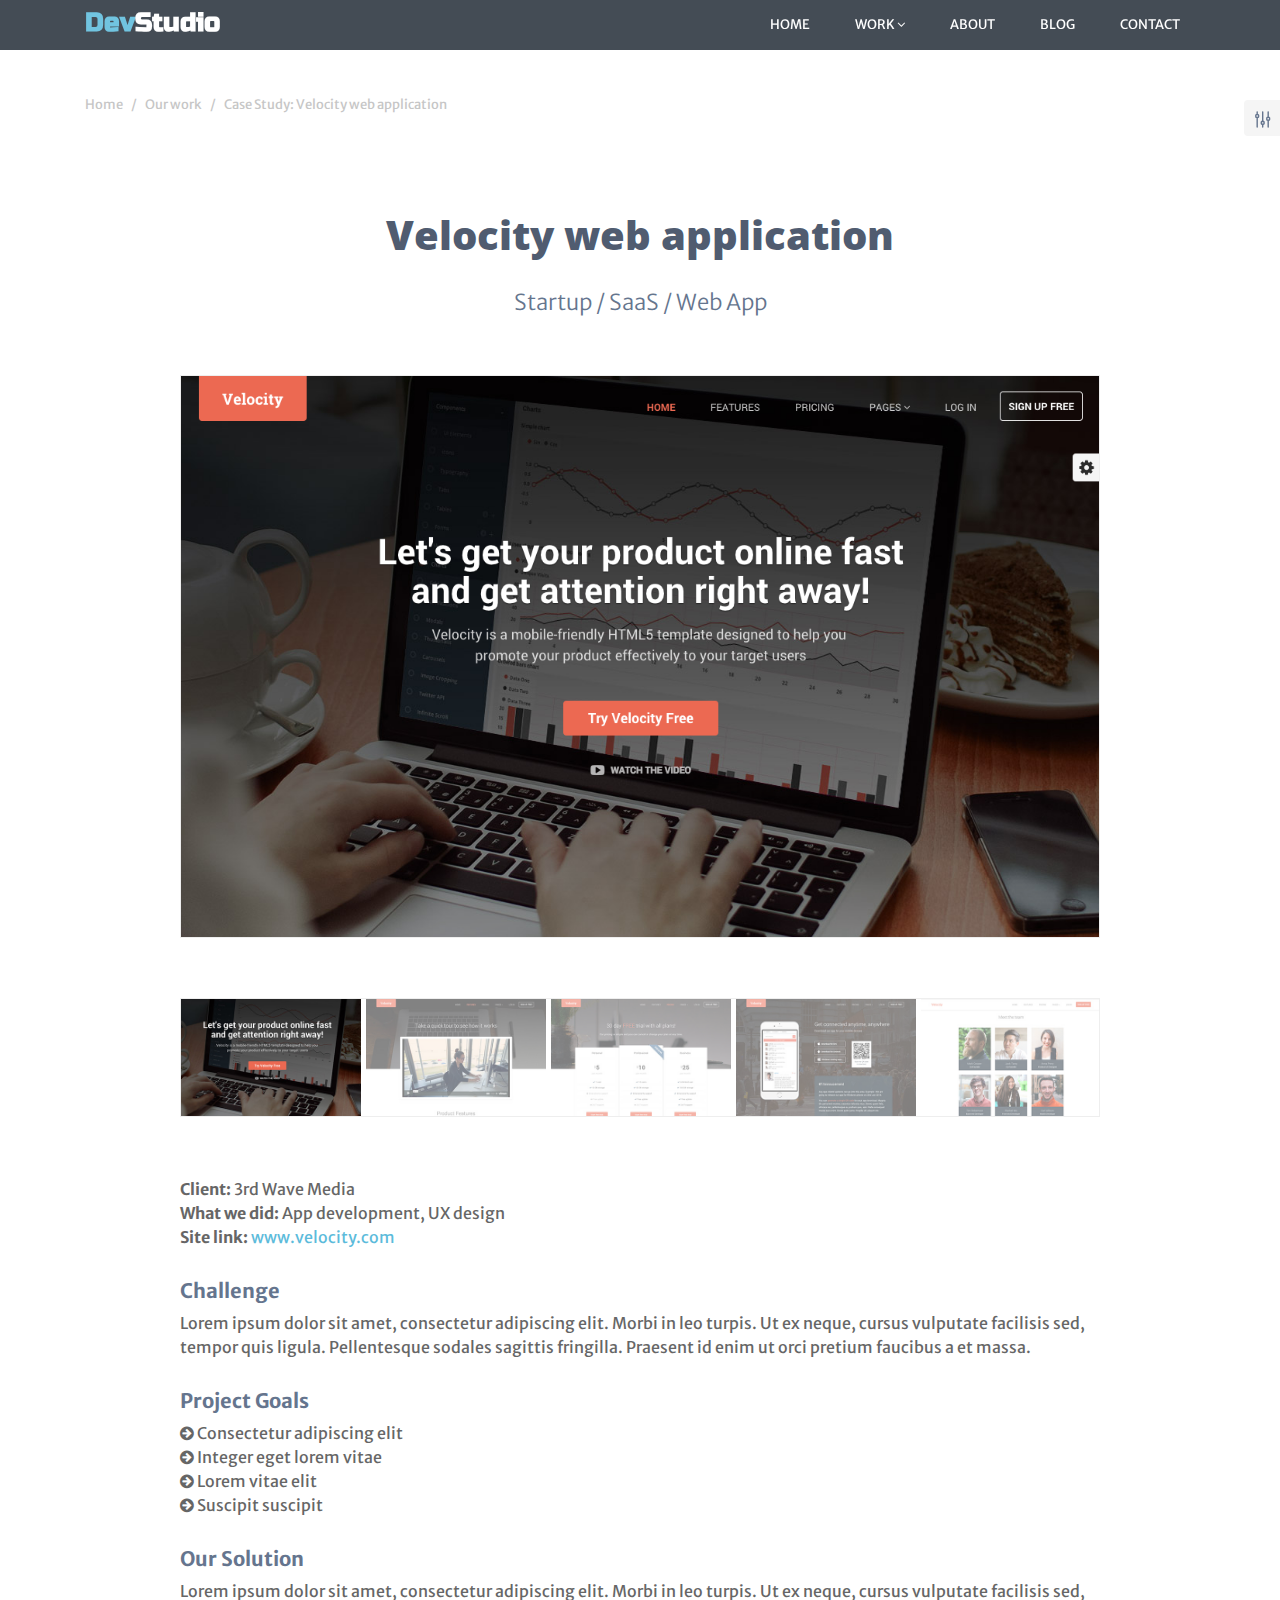
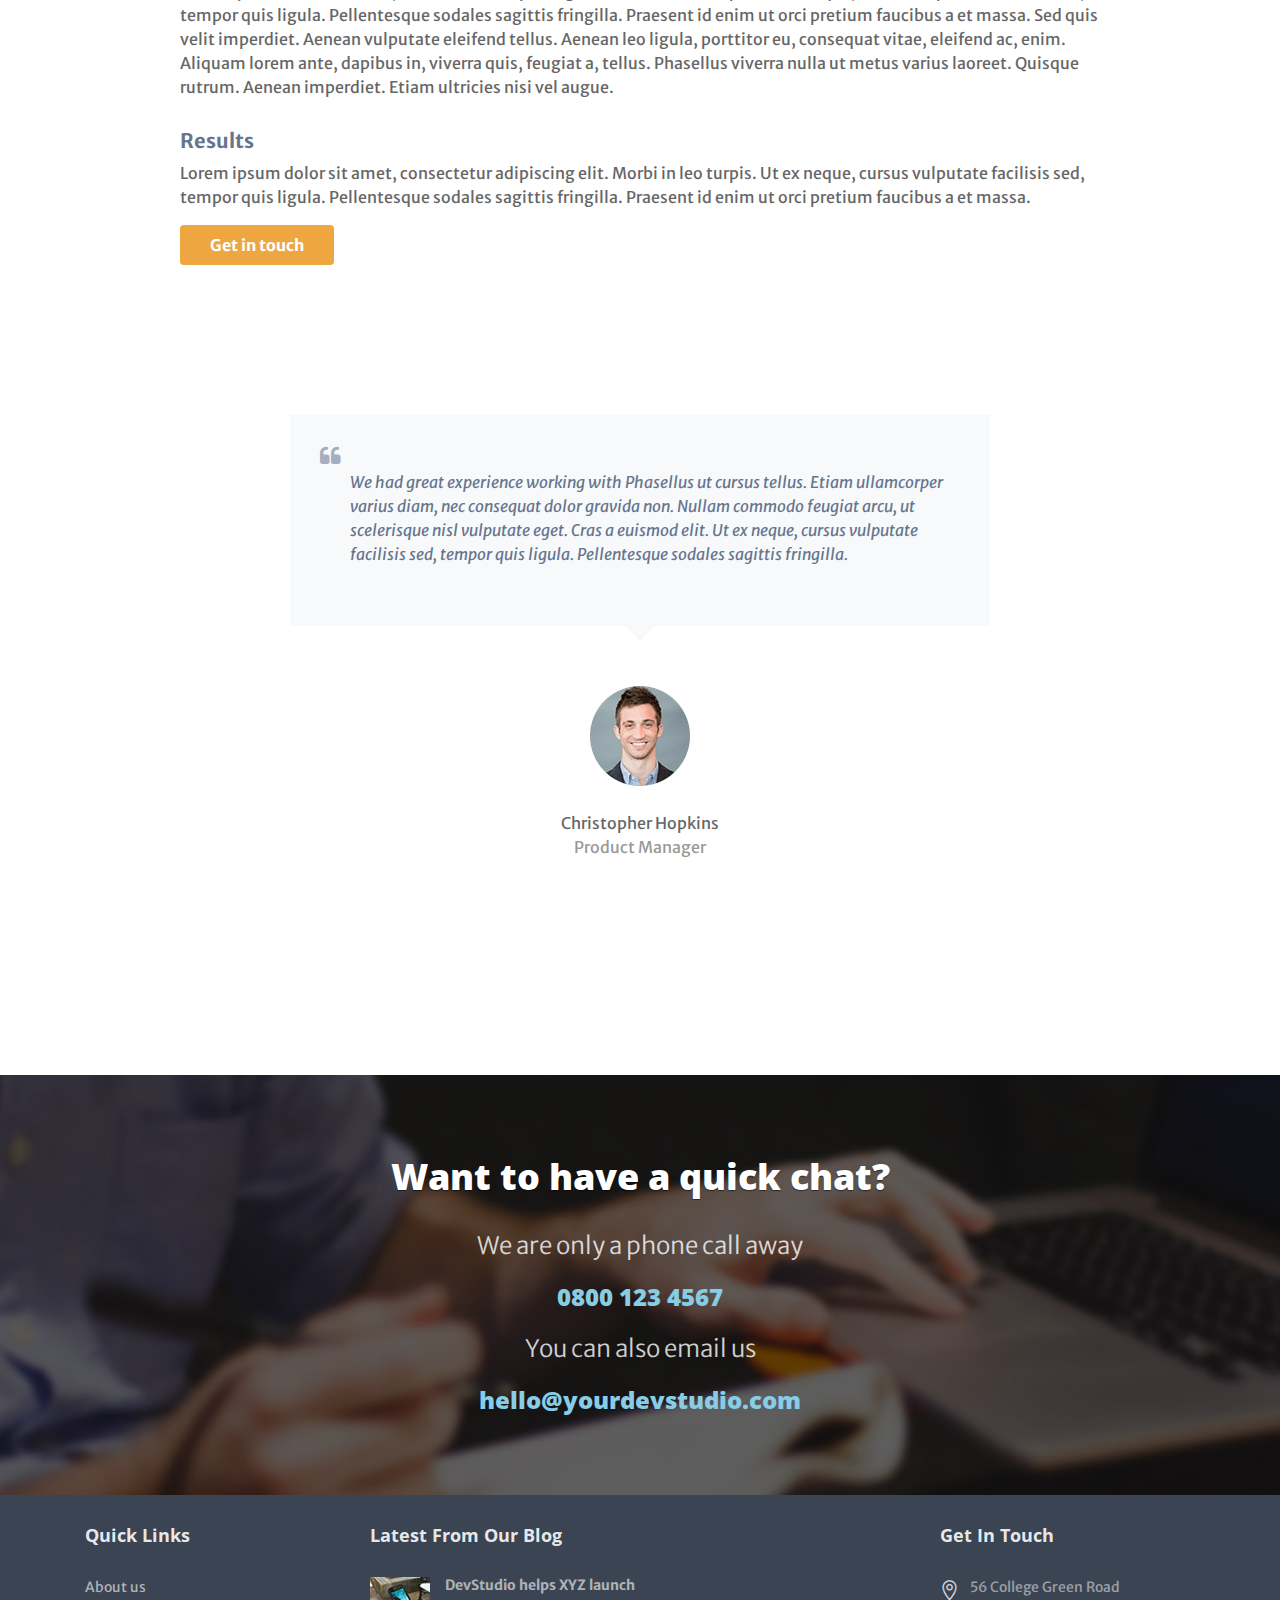
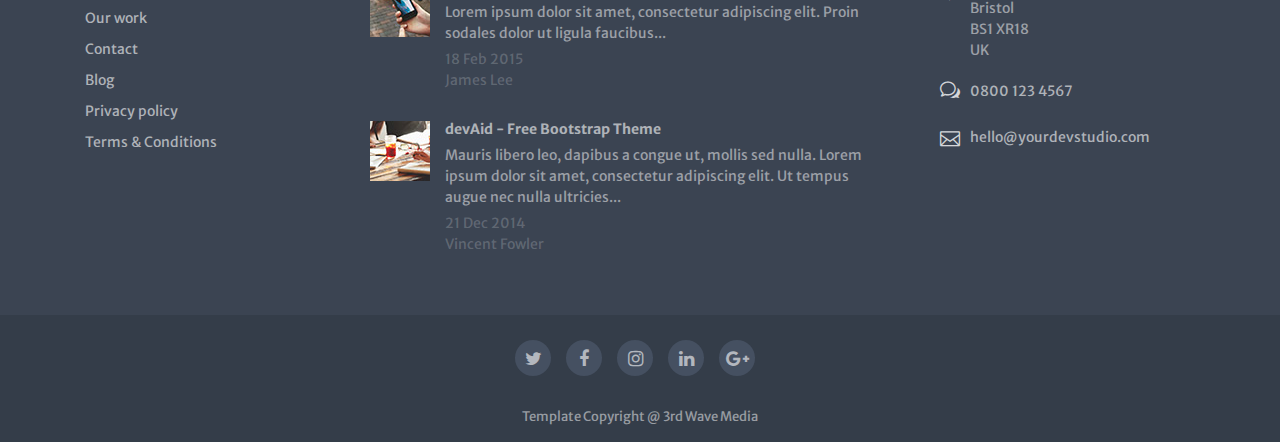
<file: content/case-study-2.html>
<!DOCTYPE html>
<html lang="en"> 
<head>
    <title>Responsive website template for web design &amp; development agencies</title>
    <!-- Meta -->
    <meta charset="utf-8">
    <meta http-equiv="X-UA-Compatible" content="IE=edge">
    <meta name="viewport" content="width=device-width, initial-scale=1.0">
    <meta name="description" content="">
    <meta name="author" content="">    
    <link rel="shortcut icon" href="favicon.ico">  
    <link href='https://fonts.googleapis.com/css?family=Merriweather+Sans:700,300italic,400italic,700italic,300,400' rel='stylesheet' type='text/css'>
    <link href='https://fonts.googleapis.com/css?family=Russo+One' rel='stylesheet' type='text/css'>
    <link href='http://fonts.googleapis.com/css?family=Open+Sans:300italic,400italic,600italic,700italic,800italic,400,300,600,700,800' rel='stylesheet' type='text/css'>
    <!-- Global CSS -->
    <link rel="stylesheet" href="assets/plugins/bootstrap/css/bootstrap.min.css">   
    <!-- Plugins CSS -->    
    <link rel="stylesheet" href="assets/plugins/font-awesome/css/font-awesome.css">
    <link rel="stylesheet" href="assets/plugins/elegant_font/css/style.css">
    <link rel="stylesheet" href="assets/plugins/flexslider/flexslider.css">
    
    <!-- Theme CSS -->
    <link id="theme-style" rel="stylesheet" href="assets/css/styles.css">

</head> 

<body class="case-study-page no-header-wrapper">
    <!-- ******HEADER****** --> 
    <header id="header" class="header fixed-top">  
        <div class="container">       
            <h1 class="logo">
                <a href="index.html"><span class="highlight">Dev</span>Studio</a>
            </h1><!--//logo-->
            <nav class="main-nav navbar navbar-expand-md navbar-dark" role="navigation">
                <button class="navbar-toggler" type="button" data-toggle="collapse" data-target="#navbar-collapse" aria-controls="navbar-collapse" aria-expanded="false" aria-label="Toggle navigation">
                    <span class="navbar-toggler-icon"></span>
                </button>
                <div id="navbar-collapse" class="navbar-collapse collapse justify-content-end">
                    <ul class="nav navbar-nav">
                        <li class="nav-item"><a class="nav-link" href="index.html">Home</a></li>
                        <li class="nav-item dropdown">
                            <a class="nav-link dropdown-toggle" data-toggle="dropdown" data-hover="dropdown" data-delay="0" data-close-others="false" href="work.html">Work <i class="fa fa-angle-down"></i></a>
                            <div class="dropdown-menu dropdown-menu-right">
                                <a class="dropdown-item" href="work.html">Our Work</a>
                                <a class="dropdown-item" href="case-study-1.html">Single Case Study 1</a>
                                <a class="dropdown-item" href="case-study-2.html">Single Case Study 2</a>
                                <a class="dropdown-item" href="blog-post.html">Single Blog Post</a>
                                <a class="dropdown-item" href="404.html">404 Page</a>           
                            </div>
                        </li><!--//dropdown--> 
                        <li class="nav-item"><a class="nav-link" href="about.html">About</a></li>                                              
                        <li class="nav-item"><a class="nav-link" href="blog.html">Blog</a></li>
                        <li class="nav-item last"><a class="nav-link" href="contact.html">Contact</a></li>
                    </ul><!--//nav-->
                </div><!--//navabr-collapse-->
            </nav><!--//main-nav-->
        </div><!--//container-->
    </header><!--//header-->   

    <div class="breadcrumbs container">
        <ul class="breadcrumb">
            <li class="breadcrumb-item"><a href="index.html">Home</a></li>
            <li class="breadcrumb-item"><a href="work.html">Our work</a></li>
            <li class="active breadcrumb-item">Case Study: Velocity web application</li>
        </ul>
    </div><!--//breadcrumbs-->
    <article class="case-study-article article">
        <div class="container">
            <h1 class="project-title text-center">Velocity web application</h1>
            <h2 class="project-type text-center">Startup / SaaS / Web App</h2>
            <div class="row">
                <div class="content-wrapper col-lg-10 col-12 mr-lg-auto ml-lg-auto"> 
                    <div class="content">
                        <section class="slideshow">
                            <div id="slider" class="flexslider">
                                <ul class="slides">
                                    <li>
                                        <a href="http://wrapbootstrap.com/preview/WB0N38R04" target="_blank"><img class="img-fluid" src="assets/images/work/case-study-0.png" alt="" /></a>
                                    </li>
                                    <li>
                                        <a href="http://wrapbootstrap.com/preview/WB0N38R04" target="_blank"><img class="img-fluid" src="assets/images/work/case-study-1.png" alt="" /></a>
                                    </li>
                                    <li>
                                        <a href="http://wrapbootstrap.com/preview/WB0N38R04" target="_blank"><img class="img-fluid" src="assets/images/work/case-study-2.png" alt="" /></a>
                                    </li>
                                    <li>
                                        <a href="http://wrapbootstrap.com/preview/WB0N38R04" target="_blank"><img class="img-fluid" src="assets/images/work/case-study-3.png" alt="" /></a>
                                    </li>
                                    <li>
                                        <a href="http://wrapbootstrap.com/preview/WB0N38R04" target="_blank"><img class="img-fluid" src="assets/images/work/case-study-4.png" alt="" /></a>
                                    </li>
                                    <li>
                                        <a href="http://wrapbootstrap.com/preview/WB0N38R04" target="_blank"><img class="img-fluid" src="assets/images/work/case-study-5.png" alt="" /></a>
                                    </li>
                                    <li>
                                        <a href="http://wrapbootstrap.com/preview/WB0N38R04" target="_blank"><img class="img-fluid" src="assets/images/work/case-study-6.png" alt="" /></a>
                                    </li>
                                    <li>
                                        <a href="http://wrapbootstrap.com/preview/WB0N38R04" target="_blank"><img class="img-fluid" src="assets/images/work/case-study-7.png" alt="" /></a>
                                    </li>
                                    <li>
                                        <a href="http://wrapbootstrap.com/preview/WB0N38R04" target="_blank"><img class="img-fluid" src="assets/images/work/case-study-8.png" alt="" /></a>
                                    </li>
                                </ul>
                            </div>
                            <div id="carousel" class="flexslider">
                                <ul class="slides">
                                    <li>
                                        <img src="assets/images/work/case-study-thumb-0.jpg" alt="" />
                                    </li>
                                    <li>
                                        <img src="assets/images/work/case-study-thumb-1.jpg" alt="" />
                                    </li>
                                    <li>
                                        <img src="assets/images/work/case-study-thumb-2.jpg" alt="" />
                                    </li>
                                    <li>
                                        <img src="assets/images/work/case-study-thumb-3.jpg" alt="" />
                                    </li>
                                    <li>
                                        <img src="assets/images/work/case-study-thumb-4.jpg" alt="" />
                                    </li>
                                    <li>
                                        <img src="assets/images/work/case-study-thumb-5.jpg" alt="" />
                                    </li>
                                    <li>
                                        <img src="assets/images/work/case-study-thumb-6.jpg" alt="" />
                                    </li>
                                    <li>
                                        <img src="assets/images/work/case-study-thumb-7.jpg" alt="" />
                                    </li>
                                    <li>
                                        <img src="assets/images/work/case-study-thumb-8.jpg" alt="" />
                                    </li>
                                </ul>
                            </div>
                        </section><!--//slideshow-->
                        <ul class="meta list-unstyled">
                            <li><strong>Client:</strong> 3rd Wave Media</li>
                            <li><strong>What we did:</strong> App development, UX design</li>
                            <li><strong>Site link:</strong> <a href="https://wrapbootstrap.com/theme/velocity-designed-for-products-WB0N38R04" target="_blank">www.velocity.com</a></li>
                        </ul><!--//meta-->
                        <section class="content-section">
                            <h3 class="section-title">Challenge</h3>
                            <p>Lorem ipsum dolor sit amet, consectetur adipiscing elit. Morbi in leo turpis. Ut ex neque, cursus vulputate facilisis sed, tempor quis ligula. Pellentesque sodales sagittis fringilla. Praesent id enim ut orci pretium faucibus a et massa. </p>
                        </section><!--//content-section-->
                        <section class="content-section">
                            <h3 class="section-title">Project Goals</h3>
                            <ul class="list-unstyled">
                                <li><i class="fa fa-arrow-circle-right"></i> Consectetur adipiscing elit</li>
                                <li><i class="fa fa-arrow-circle-right"></i> Integer eget lorem vitae</li>
                                <li><i class="fa fa-arrow-circle-right"></i> Lorem vitae elit</li>
                                <li><i class="fa fa-arrow-circle-right"></i> Suscipit suscipit</li>
                            </ul>
                        </section><!--//content-section-->
                        
                        <section class="content-section">
                            <h3 class="section-title">Our Solution</h3>
                            <p>Lorem ipsum dolor sit amet, consectetur adipiscing elit. Morbi in leo turpis. Ut ex neque, cursus vulputate facilisis sed, tempor quis ligula. Pellentesque sodales sagittis fringilla. Praesent id enim ut orci pretium faucibus a et massa. Sed quis velit imperdiet. Aenean vulputate eleifend tellus. Aenean leo ligula, porttitor eu, consequat vitae, eleifend ac, enim. Aliquam lorem ante, dapibus in, viverra quis, feugiat a, tellus. Phasellus viverra nulla ut metus varius laoreet. Quisque rutrum. Aenean imperdiet. Etiam ultricies nisi vel augue. </p>
                        </section><!--//content-section-->
                        <section class="content-section">
                            <h3 class="section-title">Results</h3>
                            <p>Lorem ipsum dolor sit amet, consectetur adipiscing elit. Morbi in leo turpis. Ut ex neque, cursus vulputate facilisis sed, tempor quis ligula. Pellentesque sodales sagittis fringilla. Praesent id enim ut orci pretium faucibus a et massa.</p>
                            <a class="btn btn-cta btn-cta-primary" href="contact.html">Get in touch</a>
                        </section><!--//content-section-->
                    </div><!--//content-->    
                    
                    <div class="testimonial-wrapper text-center">
                        <div class="testimonial-inner">
                            <div class="quote-container text-left">
                                <i class="fa fa-quote-left"></i> 
                                <blockquote class="quote">We had great experience working with Phasellus ut cursus tellus. Etiam ullamcorper varius diam, nec consequat dolor gravida non. Nullam commodo feugiat arcu, ut scelerisque nisl vulputate eget. Cras a euismod elit. Ut ex neque, cursus vulputate facilisis sed, tempor quis ligula. Pellentesque sodales sagittis fringilla.
                                    
                                </blockquote><!--//quote-->                              
                            </div><!--//quote-->
                            <div class="meta">
                                <div class="profile">
                                    <img class="img-circle" src="assets/images/client/client-profile-6.png" alt="" />
                                    <p class="name">Christopher Hopkins<br />
                                    <span class="source-title">Product Manager</span>
                                    </p>
                                </div><!--//profile-->
                            </div><!--//meta-->     
                        </div><!--//testimonial-inner-->   
                    </div><!--//testimonail-->                                            
                </div><!--//content-wrapper-->              
            </div><!--//row-->            
        </div><!--//container-->
    </article><!--//case-study-->
        
    <!-- ******CTA Section****** -->
    <section id="cta-section" class="cta-section section text-center home-cta-section">
        <div class="container">
           <h2 class="title">Want to have a quick chat?</h2>
           <p class="phone contact-info">
               <span class="intro">We are only a phone call away</span>
               <span class="info"><a href="tel:+08001234567">0800 123 4567</a></span>
           </p><!--//phone-->
           <p class="email contact-info">
               <span class="intro">You can also email us</span>
               <span class="info"><a href="mailto:hello@yourdevstudio.com">hello@yourdevstudio.com</a></span>
           </p><!--//phone-->              
        </div><!--//container-->
    </section><!--//cta-section-->
    
    <!-- ******FOOTER****** --> 
    <footer class="footer">
        <div class="footer-content">
            <div class="container">
                <div class="row">
                    <div class="footer-col col-lg-3 col-md-4 col-12 links-col">
                        <div class="footer-col-inner">
                            <h3 class="sub-title">Quick Links</h3>
                            <ul class="list-unstyled">
                                <li><a href="about.html">About us</a></li>
                                <li><a href="work.html">Our work</a></li>
                                <li><a href="contact.html">Contact</a></li>                                
                                <li><a href="blog.html">Blog</a></li>
                                <li><a href="#">Privacy policy</a></li>
                                <li><a href="#">Terms &amp; Conditions</a></li>
                            </ul>
                        </div><!--//footer-col-inner-->
                    </div><!--//foooter-col-->
                    <div class="footer-col col-lg-6 col-md-8 col-12 blog-col">
                        <div class="footer-col-inner">
                            <h3 class="sub-title">Latest From Our Blog</h3>
                            <div class="item">
                                <figure class="figure">
                                    <img class="img-fluid" src="assets/images/blog/blog-tiny-thumb-1.jpg" alt="" />
                                </figure>
                                <div class="content">
                                    <h4 class="post-title"><a href="blog-post.html">DevStudio helps XYZ launch</a></h4>
                                    <p class="intro">Lorem ipsum dolor sit amet, consectetur adipiscing elit. Proin sodales dolor ut ligula faucibus...</p>
                                    <ul class="meta list-inline">
                                        <li>18 Feb 2015</li>
                                        <li>James Lee</li>
                                    </ul>
                                </div><!--//content-->
                            </div>  
                            <div class="item">
                                <figure class="figure">
                                    <img class="img-fluid" src="assets/images/blog/blog-tiny-thumb-2.jpg" alt="" />
                                </figure>
                                <div class="content">
                                    <h4 class="post-title"><a href="blog-post.html">devAid - Free Bootstrap Theme</a></h4>
                                    <p class="intro">Mauris libero leo, dapibus a congue ut, mollis sed nulla. Lorem ipsum dolor sit amet, consectetur adipiscing elit. Ut tempus augue nec nulla ultricies...</p>
                                    <ul class="meta list-inline">
                                        <li>21 Dec 2014</li>
                                        <li>Vincent Fowler</li>
                                    </ul>
                                </div><!--//content-->
                            </div>                                                     
                        </div><!--//footer-col-inner-->
                    </div><!--//foooter-col--> 
                    <div class="footer-col col-lg-3 col-12 contact-col">
                        <div class="footer-col-inner">
                            <h3 class="sub-title">Get In Touch</h3>
                            <p class="intro"></p>
                            <div class="row">
                                <p class="adr clearfix col-lg-12 col-md-4">
                                    <span class="fs1" aria-hidden="true" data-icon="&#xe01d;"></span>        
                                    <span class="adr-group">       
                                        <span class="street-address">56 College Green Road</span><br />
                                        <span class="city">Bristol</span><br />
                                        <span class="postal-code">BS1 XR18</span><br />
                                        <span class="country-name">UK</span>
                                    </span>
                                </p>
                                <p class="tel col-lg-12 col-md-4 col-12"><span class="fs1" aria-hidden="true" data-icon="&#x77;"></span><a href="tel:+08001234567">0800 123 4567</a></p>
                                <p class="email col-lg-12 col-md-4 col-12"><span class="fs1" aria-hidden="true" data-icon="&#xe010;"></span><a href="#">hello@yourdevstudio.com</a></p> 
                            </div> 
                        </div><!--//footer-col-inner-->            
                    </div><!--//foooter-col-->   
                </div>   
            </div>        
        </div><!--//footer-content-->
        <div class="bottom-bar">
            <div class="container center">                                   
                <ul class="social-icons list-inline">
                    <li class="list-inline-item"><a href="https://twitter.com/3rdwave_themes"><i class="fa fa-twitter"></i></a></li>                        
                    <li class="list-inline-item"><a href="#"><i class="fa fa-facebook"></i></a></li>
                    <li class="list-inline-item"><a href="https://www.facebook.com/3rdwavethemes"><i class="fa fa-instagram"></i></a></li>
                    <li class="list-inline-item"><a href="#"><i class="fa fa-linkedin"></i></a></li>
                    <li class="last list-inline-item"><a href="#"><i class="fa fa-google-plus"></i></a></li>                     
                </ul> 
                <small class="copyright text-center">Template Copyright @ <a href="http://themes.3rdwavemedia.com/" target="_blank">3rd Wave Media</a></small>                 
            </div><!--//container-->
        </div><!--//bottom-bar-->
    </footer><!--//footer-->
    
    <!-- *****CONFIGURE STYLE (REMOVE ON YOUR PRODUCTION SITE)****** -->  
    <div class="config-wrapper">
        <div class="config-wrapper-inner">
            <a id="config-trigger" class="config-trigger" href="#"><span class="fs1" aria-hidden="true" data-icon="&#x67;"></span></a>
            <div id="config-panel" class="config-panel">
                <h5>Choose Colour</h5>
                <ul id="color-options" class="list-unstyled list-inline">
                    <li class="list-inline-item theme-1 active" ><a data-style="assets/css/styles.css" href="#"></a></li>
                    <li class="list-inline-item theme-2"><a data-style="assets/css/styles-2.css" href="#"></a></li>
                    <li class="list-inline-item theme-3"><a data-style="assets/css/styles-3.css" href="#"></a></li>
                    <li class="list-inline-item theme-4"><a data-style="assets/css/styles-4.css" href="#"></a></li>                   
                    <li class="list-inline-item theme-5"><a data-style="assets/css/styles-5.css" href="#"></a></li>                     
                    <li class="list-inline-item theme-6"><a data-style="assets/css/styles-6.css" href="#"></a></li>
                    <li class="list-inline-item theme-7"><a data-style="assets/css/styles-7.css" href="#"></a></li>
                    <li class="list-inline-item theme-8"><a data-style="assets/css/styles-8.css" href="#"></a></li>                    
                    <li class="list-inline-item theme-9"><a data-style="assets/css/styles-9.css" href="#"></a></li>
                    <li class="list-inline-item theme-10"><a data-style="assets/css/styles-10.css" href="#"></a></li>
                </ul><!--//color-options-->
                <a id="config-close" class="close" href="#"><i class="fa fa-times-circle"></i></a>
            </div><!--//configure-panel-->
        </div><!--//config-wrapper-inner-->
    </div><!--//config-wrapper-->
 
    <!-- Main Javascript -->          
    <script type="text/javascript" src="assets/plugins/jquery-3.2.1.min.js"></script>
    <script type="text/javascript" src="assets/plugins/popper.min.js"></script> 
    <script type="text/javascript" src="assets/plugins/bootstrap/js/bootstrap.min.js"></script> 
    <script type="text/javascript" src="assets/plugins/back-to-top.js"></script>                                                                            
    <script type="text/javascript" src="assets/plugins/jquery-match-height/jquery.matchHeight-min.js"></script>
    <script type="text/javascript" src="assets/js/main.js"></script>
    
    <!-- Flexslider -->    
    <script type="text/javascript" src="assets/plugins/flexslider/jquery.flexslider-min.js"></script> 
    <script type="text/javascript" src="assets/js/flexslider-custom.js"></script> 
    
    <!-- Style Switcher (REMOVE ON YOUR PRODUCTION SITE) -->
    <script src="assets/js/demo/style-switcher.js"></script>
</body>
</html>
</file>
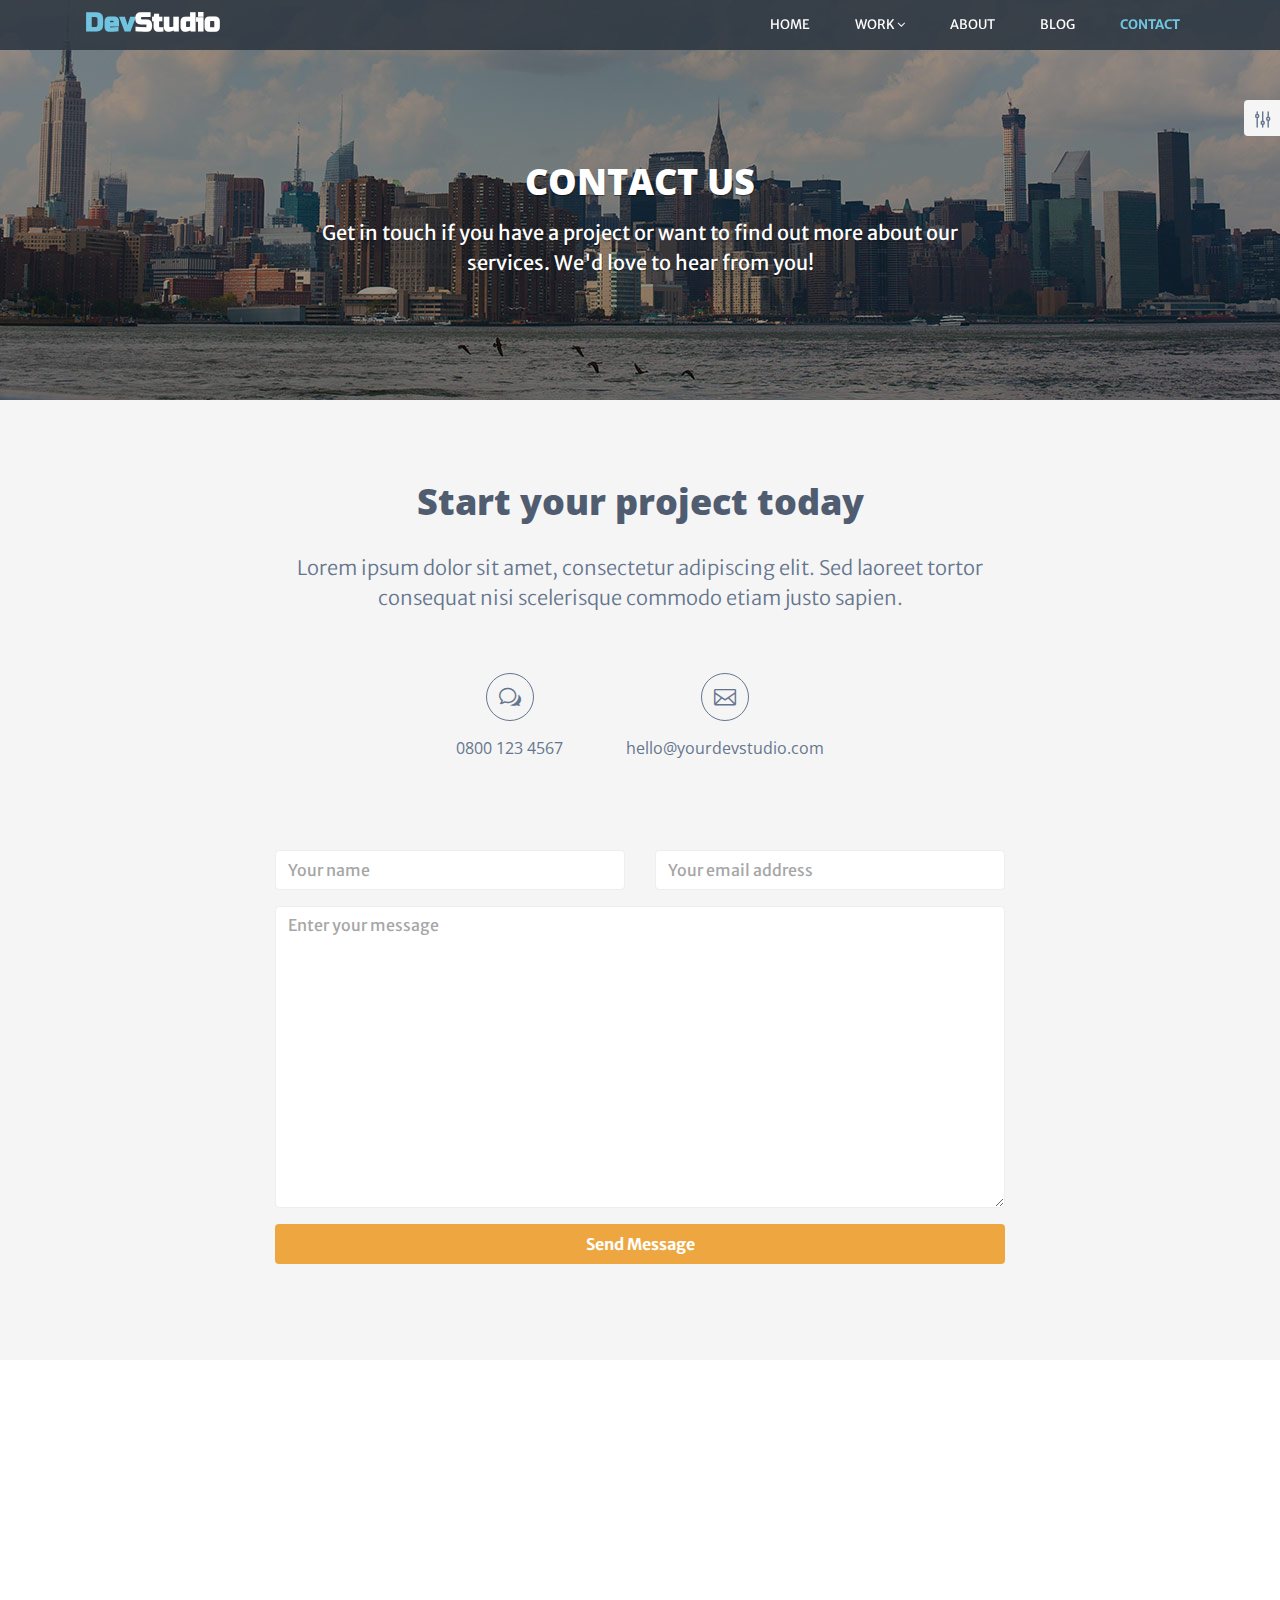
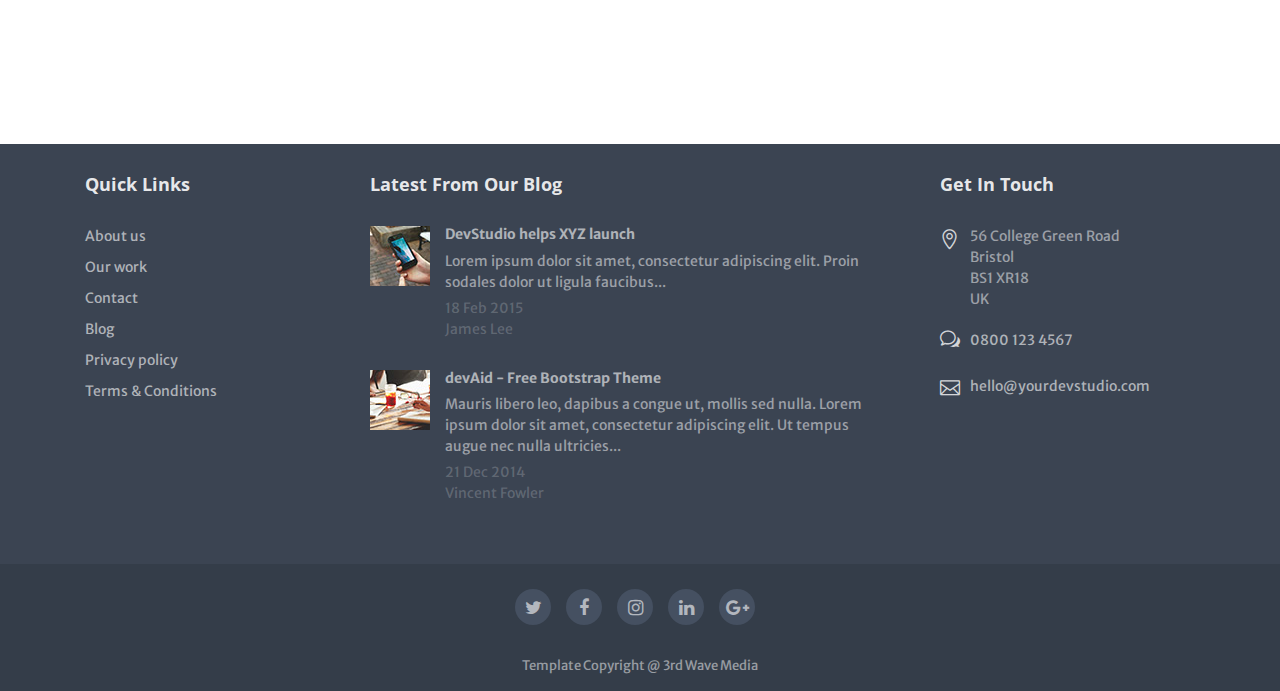
<file: content/contact.html>
<!DOCTYPE html>
<html lang="en">
<head>
    <title>Responsive website template for web design &amp; development agencies</title>
    <!-- Meta -->
    <meta charset="utf-8">
    <meta http-equiv="X-UA-Compatible" content="IE=edge">
    <meta name="viewport" content="width=device-width, initial-scale=1.0">
    <meta name="description" content="">
    <meta name="author" content="">    
    <link rel="shortcut icon" href="favicon.ico">  
    <link href='https://fonts.googleapis.com/css?family=Merriweather+Sans:700,300italic,400italic,700italic,300,400' rel='stylesheet' type='text/css'>
    <link href='https://fonts.googleapis.com/css?family=Russo+One' rel='stylesheet' type='text/css'>
    <link href='http://fonts.googleapis.com/css?family=Open+Sans:300italic,400italic,600italic,700italic,800italic,400,300,600,700,800' rel='stylesheet' type='text/css'>
    <!-- Global CSS -->
    <link rel="stylesheet" href="assets/plugins/bootstrap/css/bootstrap.min.css">   
    <!-- Plugins CSS -->    
    <link rel="stylesheet" href="assets/plugins/font-awesome/css/font-awesome.css">
    <link rel="stylesheet" href="assets/plugins/elegant_font/css/style.css">
    
    <!-- Theme CSS -->
    <link id="theme-style" rel="stylesheet" href="assets/css/styles.css">

</head> 

<body class="contact-page">   
    <div class="header-wrapper header-wrapper-contact">
        <!-- ******HEADER****** --> 
        <header id="header" class="header fixed-top">  
            <div class="container">       
                <h1 class="logo">
                    <a href="index.html"><span class="highlight">Dev</span>Studio</a>
                </h1><!--//logo-->
                <nav class="main-nav navbar navbar-expand-md navbar-dark" role="navigation">
                    <button class="navbar-toggler" type="button" data-toggle="collapse" data-target="#navbar-collapse" aria-controls="navbar-collapse" aria-expanded="false" aria-label="Toggle navigation">
                        <span class="navbar-toggler-icon"></span>
                    </button>
                    <div id="navbar-collapse" class="navbar-collapse collapse justify-content-end">
                        <ul class="nav navbar-nav">
                            <li class="nav-item"><a class="nav-link" href="index.html">Home</a></li>
                            <li class="nav-item dropdown">
                                <a class="nav-link dropdown-toggle" data-toggle="dropdown" data-hover="dropdown" data-delay="0" data-close-others="false" href="work.html">Work <i class="fa fa-angle-down"></i></a>
                                <div class="dropdown-menu dropdown-menu-right">
                                    <a class="dropdown-item" href="work.html">Our Work</a>
                                    <a class="dropdown-item" href="case-study-1.html">Single Case Study 1</a>
                                    <a class="dropdown-item" href="case-study-2.html">Single Case Study 2</a>
                                    <a class="dropdown-item" href="blog-post.html">Single Blog Post</a>
                                    <a class="dropdown-item" href="404.html">404 Page</a>           
                                </div>
                            </li><!--//dropdown--> 
                            <li class="nav-item"><a class="nav-link" href="about.html">About</a></li>                                              
                            <li class="nav-item"><a class="nav-link" href="blog.html">Blog</a></li>
                            <li class="active nav-item last"><a class="nav-link" href="contact.html">Contact</a></li>
                        </ul><!--//nav-->
                    </div><!--//navabr-collapse-->
                </nav><!--//main-nav-->
            </div><!--//container-->
        </header><!--//header-->   
        <section class="promo section">
            <div class="container text-center">                
                <h2 class="title">Contact Us</h2>
                <p class="intro">Get in touch if you have a project or want to find out more about our services. We'd love to hear from you!</p>
            </div><!--//container-->
        </section><!--//promo-->
    </div><!--//header-wrapper-->
    
    <!-- ******Contact Section****** --> 
    <section class="contact-section section">
        <div class="container">
            <h2 class="title text-center">Start your project today</h2>
            <p class="intro text-center">Lorem ipsum dolor sit amet, consectetur adipiscing elit. Sed laoreet tortor consequat nisi scelerisque commodo etiam justo sapien.</p>
            <ul class="contact-info list-inline text-center">
                <li class="tel list-inline-item"><span class="fs1" aria-hidden="true" data-icon="&#x77;"></span><br /> <a href="+0800123456">0800 123 4567</a></li>
                <li class="email list-inline-item"><span class="fs1" aria-hidden="true" data-icon="&#xe010;"></span><br /> <a href="#">hello@yourdevstudio.com</a></li>
            </ul>
            <form id="contact-form" class="contact-form form" method="post" action="#">                    
                <div class="row text-center">
                    <div class="contact-form-inner col-lg-8 col-12 mr-lg-auto ml-lg-auto">
                        <div class="row">                                                                                       
                            <div class="col-md-6 col-12 form-group">
                                <label class="sr-only" for="cname">Your name</label>
                                <input type="text" class="form-control" id="cname" name="name" placeholder="Your name" minlength="2" required>
                            </div>                    
                            <div class="col-md-6 col-12 form-group">
                                <label class="sr-only" for="cemail">Email address</label>
                                <input type="email" class="form-control" id="cemail" name="email" placeholder="Your email address" required>
                            </div>
                            <div class="col-12 form-group">
                                <label class="sr-only" for="cmessage">Your message</label>
                                <textarea class="form-control" id="cmessage" name="message" placeholder="Enter your message" rows="12" required></textarea>
                            </div>
                             <div class="col-12 form-group">
                                <button type="submit" class="btn btn-block btn-cta btn-cta-primary">Send Message</button>
                            </div>                           
                        </div><!--//row-->
                    </div>
                </div><!--//row-->
                <div id="form-messages"></div>
            </form><!--//contact-form-->
        </div><!--//container-->
    </section><!--//contact-section-->
    
    <!-- ******Map Section****** --> 
    <section class="map-section section">
        <div class="gmap-wrapper">
            <!--//You need to embed your own google map below-->
            <!--//Ref: https://support.google.com/maps/answer/144361?co=GENIE.Platform%3DDesktop&hl=en -->
            <iframe src="https://www.google.com/maps/embed?pb=!1m18!1m12!1m3!1d79444.64391671501!2d-0.21428374128957384!3d51.51972634746694!2m3!1f0!2f0!3f0!3m2!1i1024!2i768!4f13.1!3m3!1m2!1s0x4876045108e9cad3%3A0x6514817fa6d57c9!2sThe+Web+Kitchen!5e0!3m2!1sen!2suk!4v1469624353093" width="600" height="450" frameborder="0" style="border:0" allowfullscreen></iframe>
        </div><!--//gmap-wrapper-->
    </section><!--//map-section-->
    
    <!-- ******FOOTER****** --> 
    <footer class="footer">
        <div class="footer-content">
            <div class="container">
                <div class="row">
                    <div class="footer-col col-lg-3 col-md-4 col-12 links-col">
                        <div class="footer-col-inner">
                            <h3 class="sub-title">Quick Links</h3>
                            <ul class="list-unstyled">
                                <li><a href="about.html">About us</a></li>
                                <li><a href="work.html">Our work</a></li>
                                <li><a href="contact.html">Contact</a></li>                                
                                <li><a href="blog.html">Blog</a></li>
                                <li><a href="#">Privacy policy</a></li>
                                <li><a href="#">Terms &amp; Conditions</a></li>
                            </ul>
                        </div><!--//footer-col-inner-->
                    </div><!--//foooter-col-->
                    <div class="footer-col col-lg-6 col-md-8 col-12 blog-col">
                        <div class="footer-col-inner">
                            <h3 class="sub-title">Latest From Our Blog</h3>
                            <div class="item">
                                <figure class="figure">
                                    <img class="img-fluid" src="assets/images/blog/blog-tiny-thumb-1.jpg" alt="" />
                                </figure>
                                <div class="content">
                                    <h4 class="post-title"><a href="blog-post.html">DevStudio helps XYZ launch</a></h4>
                                    <p class="intro">Lorem ipsum dolor sit amet, consectetur adipiscing elit. Proin sodales dolor ut ligula faucibus...</p>
                                    <ul class="meta list-inline">
                                        <li>18 Feb 2015</li>
                                        <li>James Lee</li>
                                    </ul>
                                </div><!--//content-->
                            </div>  
                            <div class="item">
                                <figure class="figure">
                                    <img class="img-fluid" src="assets/images/blog/blog-tiny-thumb-2.jpg" alt="" />
                                </figure>
                                <div class="content">
                                    <h4 class="post-title"><a href="blog-post.html">devAid - Free Bootstrap Theme</a></h4>
                                    <p class="intro">Mauris libero leo, dapibus a congue ut, mollis sed nulla. Lorem ipsum dolor sit amet, consectetur adipiscing elit. Ut tempus augue nec nulla ultricies...</p>
                                    <ul class="meta list-inline">
                                        <li>21 Dec 2014</li>
                                        <li>Vincent Fowler</li>
                                    </ul>
                                </div><!--//content-->
                            </div>                                                     
                        </div><!--//footer-col-inner-->
                    </div><!--//foooter-col--> 
                    <div class="footer-col col-lg-3 col-12 contact-col">
                        <div class="footer-col-inner">
                            <h3 class="sub-title">Get In Touch</h3>
                            <p class="intro"></p>
                            <div class="row">
                                <p class="adr clearfix col-lg-12 col-md-4">
                                    <span class="fs1" aria-hidden="true" data-icon="&#xe01d;"></span>        
                                    <span class="adr-group">       
                                        <span class="street-address">56 College Green Road</span><br />
                                        <span class="city">Bristol</span><br />
                                        <span class="postal-code">BS1 XR18</span><br />
                                        <span class="country-name">UK</span>
                                    </span>
                                </p>
                                <p class="tel col-lg-12 col-md-4 col-12"><span class="fs1" aria-hidden="true" data-icon="&#x77;"></span><a href="tel:+08001234567">0800 123 4567</a></p>
                                <p class="email col-lg-12 col-md-4 col-12"><span class="fs1" aria-hidden="true" data-icon="&#xe010;"></span><a href="#">hello@yourdevstudio.com</a></p> 
                            </div> 
                        </div><!--//footer-col-inner-->            
                    </div><!--//foooter-col-->   
                </div>   
            </div>        
        </div><!--//footer-content-->
        <div class="bottom-bar">
            <div class="container center">                                   
                <ul class="social-icons list-inline">
                    <li class="list-inline-item"><a href="https://twitter.com/3rdwave_themes"><i class="fa fa-twitter"></i></a></li>                        
                    <li class="list-inline-item"><a href="#"><i class="fa fa-facebook"></i></a></li>
                    <li class="list-inline-item"><a href="https://www.facebook.com/3rdwavethemes"><i class="fa fa-instagram"></i></a></li>
                    <li class="list-inline-item"><a href="#"><i class="fa fa-linkedin"></i></a></li>
                    <li class="last list-inline-item"><a href="#"><i class="fa fa-google-plus"></i></a></li>                     
                </ul> 
                <small class="copyright text-center">Template Copyright @ <a href="http://themes.3rdwavemedia.com/" target="_blank">3rd Wave Media</a></small>                 
            </div><!--//container-->
        </div><!--//bottom-bar-->
    </footer><!--//footer-->
    
    <!-- *****CONFIGURE STYLE (REMOVE ON YOUR PRODUCTION SITE)****** -->  
    <div class="config-wrapper">
        <div class="config-wrapper-inner">
            <a id="config-trigger" class="config-trigger" href="#"><span class="fs1" aria-hidden="true" data-icon="&#x67;"></span></a>
            <div id="config-panel" class="config-panel">
                <h5>Choose Colour</h5>
                <ul id="color-options" class="list-unstyled list-inline">
                    <li class="list-inline-item theme-1 active" ><a data-style="assets/css/styles.css" href="#"></a></li>
                    <li class="list-inline-item theme-2"><a data-style="assets/css/styles-2.css" href="#"></a></li>
                    <li class="list-inline-item theme-3"><a data-style="assets/css/styles-3.css" href="#"></a></li>
                    <li class="list-inline-item theme-4"><a data-style="assets/css/styles-4.css" href="#"></a></li>                   
                    <li class="list-inline-item theme-5"><a data-style="assets/css/styles-5.css" href="#"></a></li>                     
                    <li class="list-inline-item theme-6"><a data-style="assets/css/styles-6.css" href="#"></a></li>
                    <li class="list-inline-item theme-7"><a data-style="assets/css/styles-7.css" href="#"></a></li>
                    <li class="list-inline-item theme-8"><a data-style="assets/css/styles-8.css" href="#"></a></li>                    
                    <li class="list-inline-item theme-9"><a data-style="assets/css/styles-9.css" href="#"></a></li>
                    <li class="list-inline-item theme-10"><a data-style="assets/css/styles-10.css" href="#"></a></li>
                </ul><!--//color-options-->
                <a id="config-close" class="close" href="#"><i class="fa fa-times-circle"></i></a>
            </div><!--//configure-panel-->
        </div><!--//config-wrapper-inner-->
    </div><!--//config-wrapper-->
 
    <!-- Main Javascript -->          
    <script type="text/javascript" src="assets/plugins/jquery-3.2.1.min.js"></script>
    <script type="text/javascript" src="assets/plugins/popper.min.js"></script> 
    <script type="text/javascript" src="assets/plugins/bootstrap/js/bootstrap.min.js"></script> 
    <script type="text/javascript" src="assets/plugins/back-to-top.js"></script>                                                                            
    <script type="text/javascript" src="assets/plugins/jquery-match-height/jquery.matchHeight-min.js"></script>
    <script type="text/javascript" src="assets/js/main.js"></script>   
    
    <!-- Form Validation -->
    <script type="text/javascript" src="assets/plugins/jquery.validate.min.js"></script> 
    <script type="text/javascript" src="assets/js/form-validation-custom.js"></script> 
    
    <!-- Form iOS fix -->
    <script type="text/javascript" src="assets/plugins/isMobile/isMobile.min.js"></script>
    <script type="text/javascript" src="assets/js/form-mobile-fix.js"></script>
    
    <!-- Style Switcher (REMOVE ON YOUR PRODUCTION SITE) -->
    <script src="assets/js/demo/style-switcher.js"></script>
             
</body>
</html>
</file>
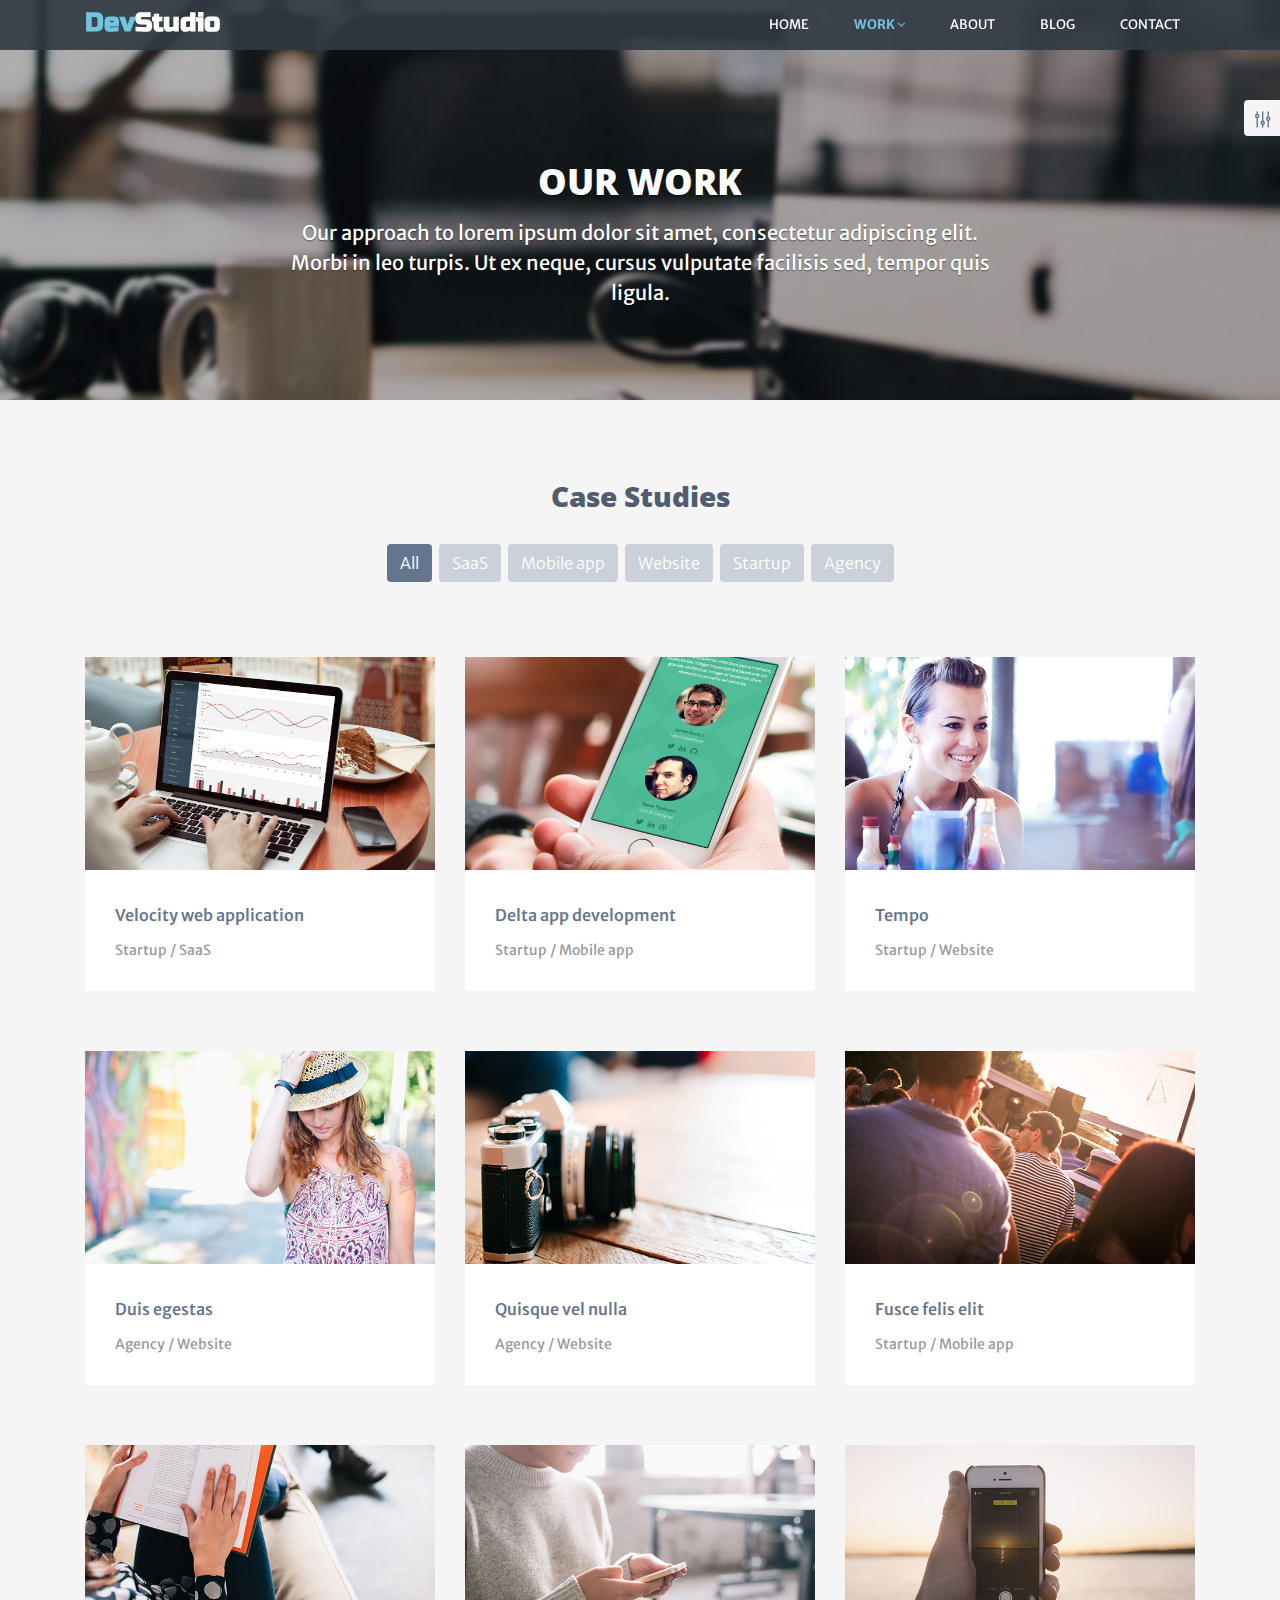
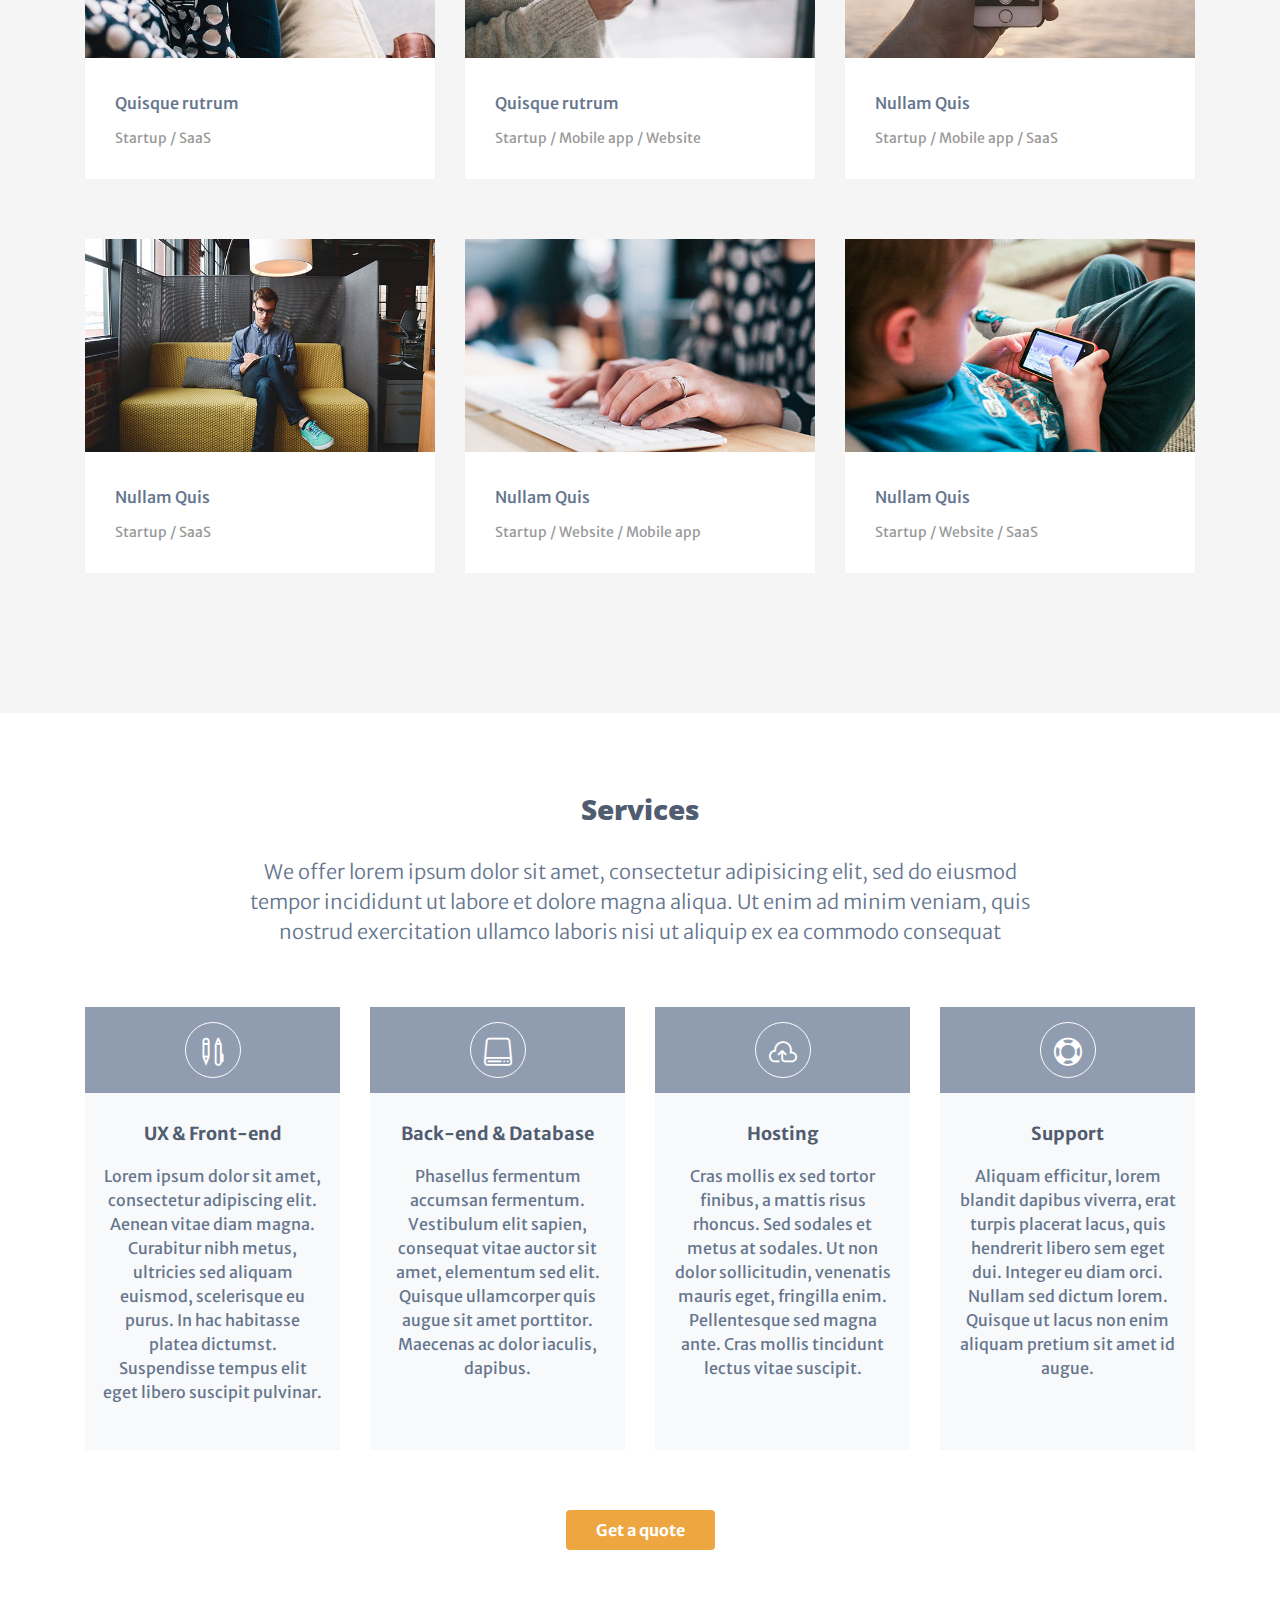
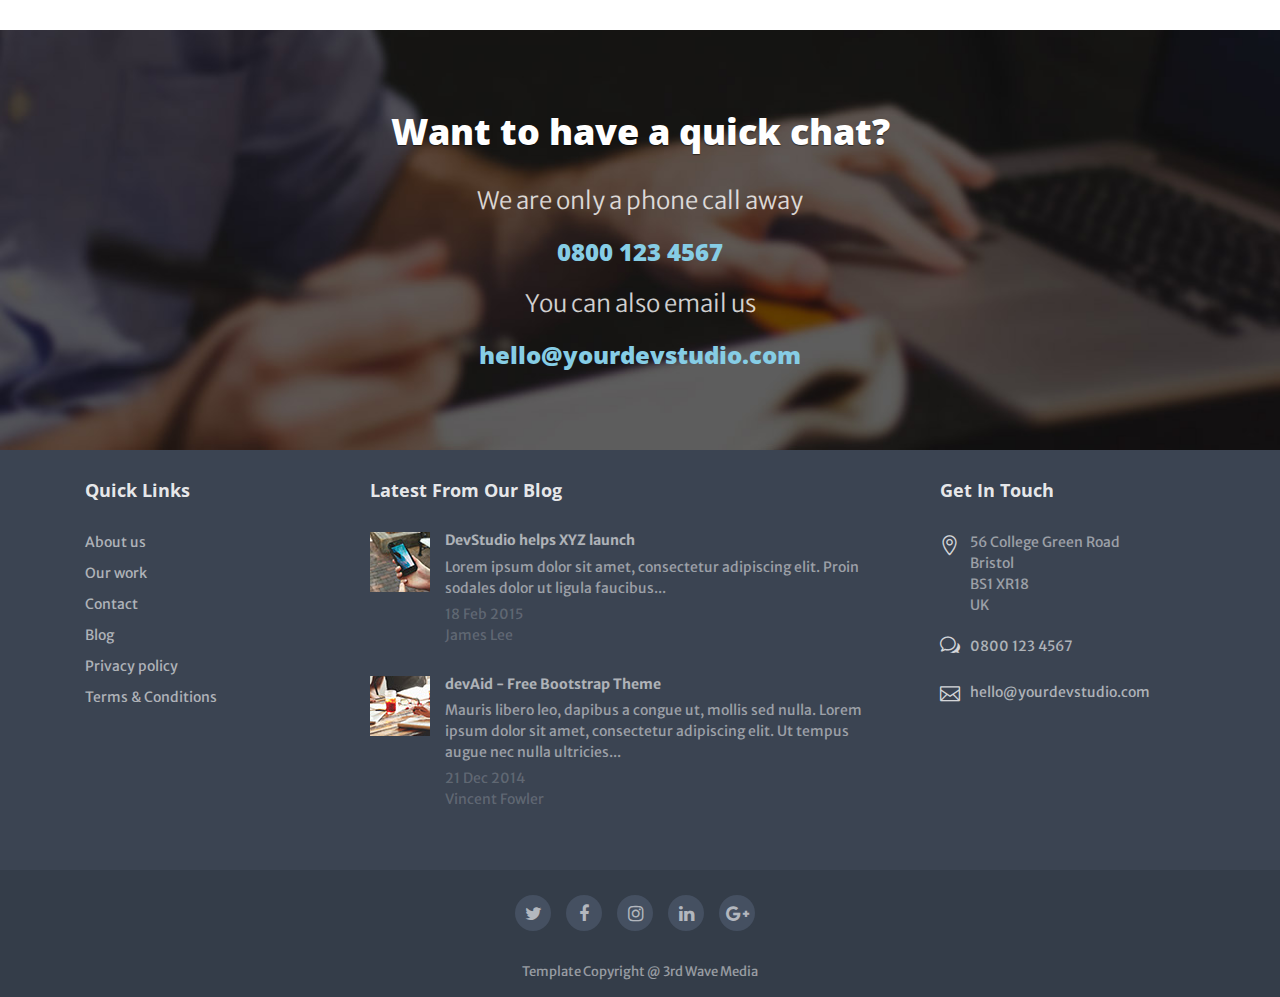
<file: content/work.html>
<!DOCTYPE html>
<html lang="en">
<head>
    <title>Responsive website template for web design &amp; development agencies</title>
    <!-- Meta -->
    <meta charset="utf-8">
    <meta http-equiv="X-UA-Compatible" content="IE=edge">
    <meta name="viewport" content="width=device-width, initial-scale=1.0">
    <meta name="description" content="">
    <meta name="author" content="">    
    <link rel="shortcut icon" href="favicon.ico">  
    <link href='https://fonts.googleapis.com/css?family=Merriweather+Sans:700,300italic,400italic,700italic,300,400' rel='stylesheet' type='text/css'>
    <link href='https://fonts.googleapis.com/css?family=Russo+One' rel='stylesheet' type='text/css'>
    <link href='https://fonts.googleapis.com/css?family=Open+Sans:300italic,400italic,600italic,700italic,800italic,400,300,600,700,800' rel='stylesheet' type='text/css'>
    <!-- Global CSS -->
    <link rel="stylesheet" href="assets/plugins/bootstrap/css/bootstrap.min.css">   
    <!-- Plugins CSS -->    
    <link rel="stylesheet" href="assets/plugins/font-awesome/css/font-awesome.css">
    <link rel="stylesheet" href="assets/plugins/elegant_font/css/style.css">
    
    <!-- Theme CSS -->
    <link id="theme-style" rel="stylesheet" href="assets/css/styles.css">    

</head> 

<body class="caset-study-page">   
    <div class="header-wrapper header-wrapper-work">
        <!-- ******HEADER****** --> 
        <header id="header" class="header fixed-top">  
            <div class="container">       
                <h1 class="logo">
                    <a href="index.html"><span class="highlight">Dev</span>Studio</a>
                </h1><!--//logo-->
                <nav class="main-nav navbar navbar-expand-md navbar-dark" role="navigation">
                    <button class="navbar-toggler" type="button" data-toggle="collapse" data-target="#navbar-collapse" aria-controls="navbar-collapse" aria-expanded="false" aria-label="Toggle navigation">
                        <span class="navbar-toggler-icon"></span>
                    </button>
                    <div id="navbar-collapse" class="navbar-collapse collapse justify-content-end">
                        <ul class="nav navbar-nav">
                            <li class="nav-item"><a class="nav-link" href="index.html">Home</a></li>
                            <li class="active nav-item dropdown">
                                <a class="nav-link dropdown-toggle" data-toggle="dropdown" data-hover="dropdown" data-delay="0" data-close-others="false" href="work.html">Work <i class="fa fa-angle-down"></i></a>
                                <div class="dropdown-menu dropdown-menu-right">
                                    <a class="dropdown-item" href="work.html">Our Work</a>
                                    <a class="dropdown-item" href="case-study-1.html">Single Case Study 1</a>
                                    <a class="dropdown-item" href="case-study-2.html">Single Case Study 2</a>
                                    <a class="dropdown-item" href="blog-post.html">Single Blog Post</a>
                                    <a class="dropdown-item" href="404.html">404 Page</a>           
                                </div>
                            </li><!--//dropdown--> 
                            <li class="nav-item"><a class="nav-link" href="about.html">About</a></li>                                              
                            <li class="nav-item"><a class="nav-link" href="blog.html">Blog</a></li>
                            <li class="nav-item last"><a class="nav-link" href="contact.html">Contact</a></li>
                        </ul><!--//nav-->
                    </div><!--//navabr-collapse-->
                </nav><!--//main-nav-->
            </div><!--//container-->
        </header><!--//header-->   
        <section class="promo section">
            <div class="container text-center">                
                <h2 class="title">Our Work</h2>
                <p class="intro">Our approach to lorem ipsum dolor sit amet, consectetur adipiscing elit. Morbi in leo turpis. Ut ex neque, cursus vulputate facilisis sed, tempor quis ligula.</p>
            </div><!--//container-->
        </section><!--//promo-->
    </div><!--//header-wrapper-->
       
    <!-- ******Work list Section****** -->
    <section id="work-list" class="section work-list">
        <div class="container text-center">
            <h2 class="title">Case Studies</h2>
            <div id="filters" class="button-group clearfix">
                    <button class="btn button is-checked" data-filter="*">All</button>
                    <button class="btn button" data-filter=".saas">SaaS</button>
                    <button class="btn button" data-filter=".mobile-app">Mobile app</button>
                    <button class="btn button" data-filter=".website">Website</button>
                    <button class="btn button" data-filter=".startup">Startup</button>
                    <button class="btn button last" data-filter=".agency">Agency</button>
                </div><!--//filters-->
            <div class="items-wrapper isotope row">
                <div class="item startup saas col-lg-4 col-md-6 col-12">
                    <div class="item-inner">
                        <figure class="figure">
                            <a href="case-study-1.html"><img class="img-fluid" src="assets/images/work/work-example-thumb-1.jpg" alt="" /></a>
                            <a class="info-mask" href="case-study-1.html">
                                <span class="desc">Project intro goes here lorem ipsum dolor sit amet, consectetuer adipiscing elit...</span>
                                <span class="btn btn-cta btn-cta-primary" >View case study</span>
                            </a><!--//info-mask-->
                        </figure>
                        <div class="content text-left">
                            <h3 class="sub-title"><a href="case-study-1.html">Velocity web application</a></h3>
                            <div class="meta">Startup / SaaS</div>
                        </div><!--//content-->                    
                    </div><!--//item-inner-->
                </div><!--//item-->
                <div class="item startup mobile-app col-lg-4 col-md-6 col-12">
                    <div class="item-inner">
                        <figure class="figure">
                            <a href="case-study-1.html"><img class="img-fluid" src="assets/images/work/work-example-thumb-2.jpg" alt="" /></a>
                            <a class="info-mask" href="case-study-1.html">
                                <span class="desc">Project intro goes here lorem ipsum dolor sit amet, consectetuer adipiscing elit...</span>
                                <span class="btn btn-cta btn-cta-primary" >View case study</span>
                            </a><!--//info-mask-->
                        </figure>
                        <div class="content text-left">
                            <h3 class="sub-title"><a href="case-study-1.html">Delta app development</a></h3>
                            <div class="meta">Startup / Mobile app</div>
                        </div><!--//content-->                    
                    </div><!--//item-inner-->
                </div><!--//item-->
                <div class="item startup website col-lg-4 col-md-6 col-12">
                    <div class="item-inner">
                        <figure class="figure">
                            <a href="case-study-1.html"><img class="img-fluid" src="assets/images/work/work-example-thumb-3.jpg" alt="" /></a>
                            <a class="info-mask" href="case-study-1.html">
                                <span class="desc">Project intro goes here lorem ipsum dolor sit amet, consectetuer adipiscing elit...</span>
                                <span class="btn btn-cta btn-cta-primary" >View case study</span>
                            </a><!--//info-mask-->
                        </figure>
                        <div class="content text-left">
                            <h3 class="sub-title"><a href="case-study-1.html">Tempo</a></h3>
                            <div class="meta">Startup / Website </div>
                        </div><!--//content-->                    
                    </div><!--//item-inner-->
                </div><!--//item-->
                <div class="item agency website col-lg-4 col-md-6 col-12">
                    <div class="item-inner">
                        <figure class="figure">
                            <a href="case-study-1.html"><img class="img-fluid" src="assets/images/work/work-example-thumb-4.jpg" alt="" /></a>
                            <a class="info-mask" href="case-study-1.html">
                                <span class="desc">Project intro goes here lorem ipsum dolor sit amet, consectetuer adipiscing elit...</span>
                                <span class="btn btn-cta btn-cta-primary" >View case study</span>
                            </a><!--//info-mask-->
                        </figure>
                        <div class="content text-left">
                            <h3 class="sub-title"><a href="case-study-1.html">Duis egestas</a></h3>
                            <div class="meta">Agency / Website</div>
                        </div><!--//content-->                    
                    </div><!--//item-inner-->
                </div><!--//item-->
                <div class="item agency website col-lg-4 col-md-6 col-12">
                    <div class="item-inner">
                        <figure class="figure">
                            <a href="case-study-1.html"><img class="img-fluid" src="assets/images/work/work-example-thumb-5.jpg" alt="" /></a>
                            <a class="info-mask" href="case-study-1.html">
                                <span class="desc">Project intro goes here lorem ipsum dolor sit amet, consectetuer adipiscing elit...</span>
                                <span class="btn btn-cta btn-cta-primary" >View case study</span>
                            </a><!--//info-mask-->
                        </figure>
                        <div class="content text-left">
                            <h3 class="sub-title"><a href="case-study-1.html">Quisque vel nulla</a></h3>
                            <div class="meta">Agency / Website</div>
                        </div><!--//content-->                    
                    </div><!--//item-inner-->
                </div><!--//item-->
                <div class="item startup mobile-app col-lg-4 col-md-6 col-12">
                    <div class="item-inner">
                        <figure class="figure">
                            <a href="case-study-1.html"><img class="img-fluid" src="assets/images/work/work-example-thumb-6.jpg" alt="" /></a>
                            <a class="info-mask" href="case-study-1.html">
                                <span class="desc">Project intro goes here lorem ipsum dolor sit amet, consectetuer adipiscing elit...</span>
                                <span class="btn btn-cta btn-cta-primary" >View case study</span>
                            </a><!--//info-mask-->
                        </figure>
                        <div class="content text-left">
                            <h3 class="sub-title"><a href="case-study-1.html">Fusce felis elit</a></h3>
                            <div class="meta">Startup / Mobile app</div>
                        </div><!--//content-->                    
                    </div><!--//item-inner-->
                </div><!--//item-->
                <div class="item startup saas col-lg-4 col-md-6 col-12">
                    <div class="item-inner">
                        <figure class="figure">
                            <a href="case-study-1.html"><img class="img-fluid" src="assets/images/work/work-example-thumb-7.jpg" alt="" /></a>
                            <a class="info-mask" href="case-study-1.html">
                                <span class="desc">Project intro goes here lorem ipsum dolor sit amet, consectetuer adipiscing elit...</span>
                                <span class="btn btn-cta btn-cta-primary" >View case study</span>
                            </a><!--//info-mask-->
                        </figure>
                        <div class="content text-left">
                            <h3 class="sub-title"><a href="case-study-1.html">Quisque rutrum</a></h3>
                            <div class="meta">Startup / SaaS</div>
                        </div><!--//content-->                    
                    </div><!--//item-inner-->
                </div><!--//item-->
                <div class="item startup mobile-app website col-lg-4 col-md-6 col-12">
                    <div class="item-inner">
                        <figure class="figure">
                            <a href="case-study-1.html"><img class="img-fluid" src="assets/images/work/work-example-thumb-8.jpg" alt="" /></a>
                            <a class="info-mask" href="case-study-1.html">
                                <span class="desc">Project intro goes here lorem ipsum dolor sit amet, consectetuer adipiscing elit...</span>
                                <span class="btn btn-cta btn-cta-primary" >View case study</span>
                            </a><!--//info-mask-->
                        </figure>
                        <div class="content text-left">
                            <h3 class="sub-title"><a href="case-study-1.html">Quisque rutrum</a></h3>
                            <div class="meta">Startup / Mobile app / Website</div>
                        </div><!--//content-->                    
                    </div><!--//item-inner-->
                </div><!--//item-->
                <div class="item startup mobile-app saas col-lg-4 col-md-6 col-12">
                    <div class="item-inner">
                        <figure class="figure">
                            <a href="case-study-1.html"><img class="img-fluid" src="assets/images/work/work-example-thumb-9.jpg" alt="" /></a>
                            <a class="info-mask" href="case-study-1.html">
                                <span class="desc">Project intro goes here lorem ipsum dolor sit amet, consectetuer adipiscing elit...</span>
                                <span class="btn btn-cta btn-cta-primary" >View case study</span>
                            </a><!--//info-mask-->
                        </figure>
                        <div class="content text-left">
                            <h3 class="sub-title"><a href="case-study-1.html">Nullam Quis</a></h3>
                            <div class="meta">Startup / Mobile app / SaaS</div>
                        </div><!--//content-->                    
                    </div><!--//item-inner-->
                </div><!--//item-->
                <div class="item startup saas col-lg-4 col-md-6 col-12">
                    <div class="item-inner">
                        <figure class="figure">
                            <a href="case-study-1.html"><img class="img-fluid" src="assets/images/work/work-example-thumb-10.jpg" alt="" /></a>
                            <a class="info-mask" href="case-study-1.html">
                                <span class="desc">Project intro goes here lorem ipsum dolor sit amet, consectetuer adipiscing elit...</span>
                                <span class="btn btn-cta btn-cta-primary" >View case study</span>
                            </a><!--//info-mask-->
                        </figure>
                        <div class="content text-left">
                            <h3 class="sub-title"><a href="case-study-1.html">Nullam Quis</a></h3>
                            <div class="meta">Startup / SaaS</div>
                        </div><!--//content-->                    
                    </div><!--//item-inner-->
                </div><!--//item-->
                <div class="item startup website mobile-app col-lg-4 col-md-6 col-12">
                    <div class="item-inner">
                        <figure class="figure">
                            <a href="case-study-1.html"><img class="img-fluid" src="assets/images/work/work-example-thumb-11.jpg" alt="" /></a>
                            <a class="info-mask" href="case-study-1.html">
                                <span class="desc">Project intro goes here lorem ipsum dolor sit amet, consectetuer adipiscing elit...</span>
                                <span class="btn btn-cta btn-cta-primary" >View case study</span>
                            </a><!--//info-mask-->
                        </figure>
                        <div class="content text-left">
                            <h3 class="sub-title"><a href="case-study-1.html">Nullam Quis</a></h3>
                            <div class="meta">Startup / Website / Mobile app</div>
                        </div><!--//content-->                    
                    </div><!--//item-inner-->
                </div><!--//item-->
                <div class="item startup saas website col-lg-4 col-md-6 col-12">
                    <div class="item-inner">
                        <figure class="figure">
                            <a href="case-study-1.html"><img class="img-fluid" src="assets/images/work/work-example-thumb-12.jpg" alt="" /></a>
                            <a class="info-mask" href="case-study-1.html">
                                <span class="desc">Project intro goes here lorem ipsum dolor sit amet, consectetuer adipiscing elit...</span>
                                <span class="btn btn-cta btn-cta-primary" >View case study</span>
                            </a><!--//info-mask-->
                        </figure>
                        <div class="content text-left">
                            <h3 class="sub-title"><a href="case-study-1.html">Nullam Quis</a></h3>
                            <div class="meta">Startup / Website / SaaS </div>
                        </div><!--//content-->                    
                    </div><!--//item-inner-->
                </div><!--//item-->             
            </div><!--//items-wrapper-->
        </div><!--//container-fluid-->
    </section><!--//work-list"-->
    
    <!-- ******Services Section****** -->
    <section id="services" class="services section">
        <div class="container text-center">
            <h2 class="title">Services</h2>
            <p class="intro">We offer lorem ipsum dolor sit amet, consectetur adipisicing elit, sed do eiusmod tempor incididunt ut labore et dolore magna aliqua. Ut enim ad minim veniam, quis nostrud exercitation ullamco laboris nisi ut aliquip ex ea commodo consequat</p>
            <div class="service-items row">
                <div class="item col-xl-3 col-md-6 col-12">
                    <div class="item-inner">
                        <div class="header-box">
                            <span class="fs1" aria-hidden="true" data-icon="&#xe104;"></span>
                        </div><!--//header-->
                        <div class="desc">
                            <h3 class="sub-title">UX &amp; Front-end</h3>
                            <p>Lorem ipsum dolor sit amet, consectetur adipiscing elit. Aenean vitae diam magna. Curabitur nibh metus, ultricies sed aliquam euismod, scelerisque eu purus. In hac habitasse platea dictumst. Suspendisse tempus elit eget libero suscipit pulvinar.</p>
                        </div>
                    </div><!--//item-inner-->
                </div><!--//item-->
                <div class="item col-xl-3 col-md-6 col-12">
                    <div class="item-inner">
                        <div class="header-box">
                            <span class="fs1" aria-hidden="true" data-icon="&#xe0ea;"></span>
                        </div><!--//header-->
                        <div class="desc">
                            <h3 class="sub-title">Back-end &amp; Database</h3>
                            <p>Phasellus fermentum accumsan fermentum. Vestibulum elit sapien, consequat vitae auctor sit amet, elementum sed elit. Quisque ullamcorper quis augue sit amet porttitor. Maecenas ac dolor iaculis, dapibus.</p>
                        </div>
                    </div><!--//item-inner-->
                </div><!--//item-->
                <div class="item col-xl-3 col-md-6 col-12">
                    <div class="item-inner">
                        <div class="header-box">
                            <span class="fs1" aria-hidden="true" data-icon="&#xe003;"></span>
                        </div><!--//header-->
                        <div class="desc">
                            <h3 class="sub-title">Hosting</h3>
                            <p>Cras mollis ex sed tortor finibus, a mattis risus rhoncus. Sed sodales et metus at sodales. Ut non dolor sollicitudin, venenatis mauris eget, fringilla enim. Pellentesque sed magna ante. Cras mollis tincidunt lectus vitae suscipit.</p>
                        </div>
                    </div><!--//item-inner-->
                </div><!--//item-->
                <div class="item col-xl-3 col-md-6 col-12">
                    <div class="item-inner">
                        <div class="header-box">
                            <span class="fs1" aria-hidden="true" data-icon="&#xe028;"></span>
                        </div><!--//header-->
                        <div class="desc">
                            <h3 class="sub-title">Support</h3>
                            <p>Aliquam efficitur, lorem blandit dapibus viverra, erat turpis placerat lacus, quis hendrerit libero sem eget dui. Integer eu diam orci. Nullam sed dictum lorem. Quisque ut lacus non enim aliquam pretium sit amet id augue.</p>
                        </div>
                    </div><!--//item-inner-->
                </div><!--//item-->
            </div><!--//row-->   
            <a class="btn btn-cta btn-cta-primary" href="contact.html">Get a quote</a>         
        </div><!--//container-->
    </section>
        
    <!-- ******CTA Section****** -->
    <section id="cta-section" class="cta-section section text-center home-cta-section">
        <div class="container">
           <h2 class="title">Want to have a quick chat?</h2>
           <p class="phone contact-info">
               <span class="intro">We are only a phone call away</span>
               <span class="info"><a href="tel:+08001234567">0800 123 4567</a></span>
           </p><!--//phone-->
           <p class="email contact-info">
               <span class="intro">You can also email us</span>
               <span class="info"><a href="mailto:hello@yourdevstudio.com">hello@yourdevstudio.com</a></span>
           </p><!--//phone-->              
        </div><!--//container-->
    </section><!--//cta-section-->
    
    <!-- ******FOOTER****** --> 
    <footer class="footer">
        <div class="footer-content">
            <div class="container">
                <div class="row">
                    <div class="footer-col col-lg-3 col-md-4 col-12 links-col">
                        <div class="footer-col-inner">
                            <h3 class="sub-title">Quick Links</h3>
                            <ul class="list-unstyled">
                                <li><a href="about.html">About us</a></li>
                                <li><a href="work.html">Our work</a></li>
                                <li><a href="contact.html">Contact</a></li>                                
                                <li><a href="blog.html">Blog</a></li>
                                <li><a href="#">Privacy policy</a></li>
                                <li><a href="#">Terms &amp; Conditions</a></li>
                            </ul>
                        </div><!--//footer-col-inner-->
                    </div><!--//foooter-col-->
                    <div class="footer-col col-lg-6 col-md-8 col-12 blog-col">
                        <div class="footer-col-inner">
                            <h3 class="sub-title">Latest From Our Blog</h3>
                            <div class="item">
                                <figure class="figure">
                                    <img class="img-fluid" src="assets/images/blog/blog-tiny-thumb-1.jpg" alt="" />
                                </figure>
                                <div class="content">
                                    <h4 class="post-title"><a href="blog-post.html">DevStudio helps XYZ launch</a></h4>
                                    <p class="intro">Lorem ipsum dolor sit amet, consectetur adipiscing elit. Proin sodales dolor ut ligula faucibus...</p>
                                    <ul class="meta list-inline">
                                        <li>18 Feb 2015</li>
                                        <li>James Lee</li>
                                    </ul>
                                </div><!--//content-->
                            </div>  
                            <div class="item">
                                <figure class="figure">
                                    <img class="img-fluid" src="assets/images/blog/blog-tiny-thumb-2.jpg" alt="" />
                                </figure>
                                <div class="content">
                                    <h4 class="post-title"><a href="blog-post.html">devAid - Free Bootstrap Theme</a></h4>
                                    <p class="intro">Mauris libero leo, dapibus a congue ut, mollis sed nulla. Lorem ipsum dolor sit amet, consectetur adipiscing elit. Ut tempus augue nec nulla ultricies...</p>
                                    <ul class="meta list-inline">
                                        <li>21 Dec 2014</li>
                                        <li>Vincent Fowler</li>
                                    </ul>
                                </div><!--//content-->
                            </div>                                                     
                        </div><!--//footer-col-inner-->
                    </div><!--//foooter-col--> 
                    <div class="footer-col col-lg-3 col-12 contact-col">
                        <div class="footer-col-inner">
                            <h3 class="sub-title">Get In Touch</h3>
                            <p class="intro"></p>
                            <div class="row">
                                <p class="adr clearfix col-lg-12 col-md-4">
                                    <span class="fs1" aria-hidden="true" data-icon="&#xe01d;"></span>        
                                    <span class="adr-group">       
                                        <span class="street-address">56 College Green Road</span><br />
                                        <span class="city">Bristol</span><br />
                                        <span class="postal-code">BS1 XR18</span><br />
                                        <span class="country-name">UK</span>
                                    </span>
                                </p>
                                <p class="tel col-lg-12 col-md-4 col-12"><span class="fs1" aria-hidden="true" data-icon="&#x77;"></span><a href="tel:+08001234567">0800 123 4567</a></p>
                                <p class="email col-lg-12 col-md-4 col-12"><span class="fs1" aria-hidden="true" data-icon="&#xe010;"></span><a href="#">hello@yourdevstudio.com</a></p> 
                            </div> 
                        </div><!--//footer-col-inner-->            
                    </div><!--//foooter-col-->   
                </div>   
            </div>        
        </div><!--//footer-content-->
        <div class="bottom-bar">
            <div class="container center">                                   
                <ul class="social-icons list-inline">
                    <li class="list-inline-item"><a href="https://twitter.com/3rdwave_themes"><i class="fa fa-twitter"></i></a></li>                        
                    <li class="list-inline-item"><a href="#"><i class="fa fa-facebook"></i></a></li>
                    <li class="list-inline-item"><a href="https://www.facebook.com/3rdwavethemes"><i class="fa fa-instagram"></i></a></li>
                    <li class="list-inline-item"><a href="#"><i class="fa fa-linkedin"></i></a></li>
                    <li class="last list-inline-item"><a href="#"><i class="fa fa-google-plus"></i></a></li>                     
                </ul> 
                <small class="copyright text-center">Template Copyright @ <a href="http://themes.3rdwavemedia.com/" target="_blank">3rd Wave Media</a></small>                 
            </div><!--//container-->
        </div><!--//bottom-bar-->
    </footer><!--//footer-->
    
    <!-- *****CONFIGURE STYLE (REMOVE ON YOUR PRODUCTION SITE)****** -->  
    <div class="config-wrapper">
        <div class="config-wrapper-inner">
            <a id="config-trigger" class="config-trigger" href="#"><span class="fs1" aria-hidden="true" data-icon="&#x67;"></span></a>
            <div id="config-panel" class="config-panel">
                <h5>Choose Colour</h5>
                <ul id="color-options" class="list-unstyled list-inline">
                    <li class="list-inline-item theme-1 active" ><a data-style="assets/css/styles.css" href="#"></a></li>
                    <li class="list-inline-item theme-2"><a data-style="assets/css/styles-2.css" href="#"></a></li>
                    <li class="list-inline-item theme-3"><a data-style="assets/css/styles-3.css" href="#"></a></li>
                    <li class="list-inline-item theme-4"><a data-style="assets/css/styles-4.css" href="#"></a></li>                   
                    <li class="list-inline-item theme-5"><a data-style="assets/css/styles-5.css" href="#"></a></li>                     
                    <li class="list-inline-item theme-6"><a data-style="assets/css/styles-6.css" href="#"></a></li>
                    <li class="list-inline-item theme-7"><a data-style="assets/css/styles-7.css" href="#"></a></li>
                    <li class="list-inline-item theme-8"><a data-style="assets/css/styles-8.css" href="#"></a></li>                    
                    <li class="list-inline-item theme-9"><a data-style="assets/css/styles-9.css" href="#"></a></li>
                    <li class="list-inline-item theme-10"><a data-style="assets/css/styles-10.css" href="#"></a></li>
                </ul><!--//color-options-->
                <a id="config-close" class="close" href="#"><i class="fa fa-times-circle"></i></a>
            </div><!--//configure-panel-->
        </div><!--//config-wrapper-inner-->
    </div><!--//config-wrapper-->
 
    <!-- Main Javascript -->          
    <script type="text/javascript" src="assets/plugins/jquery-3.2.1.min.js"></script>
    <script type="text/javascript" src="assets/plugins/popper.min.js"></script> 
    <script type="text/javascript" src="assets/plugins/bootstrap/js/bootstrap.min.js"></script> 
    <script type="text/javascript" src="assets/plugins/back-to-top.js"></script>                                                                            
    <script type="text/javascript" src="assets/plugins/jquery-match-height/jquery.matchHeight-min.js"></script>
    <script type="text/javascript" src="assets/js/main.js"></script> 
    
    <!-- isotope -->
    <script type="text/javascript" src="assets/plugins/imagesloaded.pkgd.min.js"></script> 
    <script type="text/javascript" src="assets/plugins/isotope.pkgd.min.js"></script>    
    <script type="text/javascript" src="assets/js/isotope-custom.js"></script>
    
    <!-- Style Switcher (REMOVE ON YOUR PRODUCTION SITE) -->
    <script src="assets/js/demo/style-switcher.js"></script>
             
</body>
</html>
</file>
<file: content/assets/plugins/elegant_font/css/style.css>
@font-face {
	font-family: 'ElegantIcons';
	src:url('fonts/ElegantIcons.eot');
	src:url('fonts/ElegantIcons.eot?#iefix') format('embedded-opentype'),
		url('fonts/ElegantIcons.woff') format('woff'),
		url('fonts/ElegantIcons.ttf') format('truetype'),
		url('fonts/ElegantIcons.svg#ElegantIcons') format('svg');
	font-weight: normal;
	font-style: normal;
}

/* Use the following CSS code if you want to use data attributes for inserting your icons */
[data-icon]:before {
	font-family: 'ElegantIcons';
	content: attr(data-icon);
	speak: none;
	font-weight: normal;
	font-variant: normal;
	text-transform: none;
	line-height: 1;
	-webkit-font-smoothing: antialiased;
	-moz-osx-font-smoothing: grayscale;
}

/* Use the following CSS code if you want to have a class per icon */
/*
Instead of a list of all class selectors,
you can use the generic selector below, but it's slower:
[class*="your-class-prefix"] {
*/
.arrow_up, .arrow_down, .arrow_left, .arrow_right, .arrow_left-up, .arrow_right-up, .arrow_right-down, .arrow_left-down, .arrow-up-down, .arrow_up-down_alt, .arrow_left-right_alt, .arrow_left-right, .arrow_expand_alt2, .arrow_expand_alt, .arrow_condense, .arrow_expand, .arrow_move, .arrow_carrot-up, .arrow_carrot-down, .arrow_carrot-left, .arrow_carrot-right, .arrow_carrot-2up, .arrow_carrot-2down, .arrow_carrot-2left, .arrow_carrot-2right, .arrow_carrot-up_alt2, .arrow_carrot-down_alt2, .arrow_carrot-left_alt2, .arrow_carrot-right_alt2, .arrow_carrot-2up_alt2, .arrow_carrot-2down_alt2, .arrow_carrot-2left_alt2, .arrow_carrot-2right_alt2, .arrow_triangle-up, .arrow_triangle-down, .arrow_triangle-left, .arrow_triangle-right, .arrow_triangle-up_alt2, .arrow_triangle-down_alt2, .arrow_triangle-left_alt2, .arrow_triangle-right_alt2, .arrow_back, .icon_minus-06, .icon_plus, .icon_close, .icon_check, .icon_minus_alt2, .icon_plus_alt2, .icon_close_alt2, .icon_check_alt2, .icon_zoom-out_alt, .icon_zoom-in_alt, .icon_search, .icon_box-empty, .icon_box-selected, .icon_minus-box, .icon_plus-box, .icon_box-checked, .icon_circle-empty, .icon_circle-slelected, .icon_stop_alt2, .icon_stop, .icon_pause_alt2, .icon_pause, .icon_menu, .icon_menu-square_alt2, .icon_menu-circle_alt2, .icon_ul, .icon_ol, .icon_adjust-horiz, .icon_adjust-vert, .icon_document_alt, .icon_documents_alt, .icon_pencil, .icon_pencil-edit_alt, .icon_pencil-edit, .icon_folder-alt, .icon_folder-open_alt, .icon_folder-add_alt, .icon_info_alt, .icon_error-oct_alt, .icon_error-circle_alt, .icon_error-triangle_alt, .icon_question_alt2, .icon_question, .icon_comment_alt, .icon_chat_alt, .icon_vol-mute_alt, .icon_volume-low_alt, .icon_volume-high_alt, .icon_quotations, .icon_quotations_alt2, .icon_clock_alt, .icon_lock_alt, .icon_lock-open_alt, .icon_key_alt, .icon_cloud_alt, .icon_cloud-upload_alt, .icon_cloud-download_alt, .icon_image, .icon_images, .icon_lightbulb_alt, .icon_gift_alt, .icon_house_alt, .icon_genius, .icon_mobile, .icon_tablet, .icon_laptop, .icon_desktop, .icon_camera_alt, .icon_mail_alt, .icon_cone_alt, .icon_ribbon_alt, .icon_bag_alt, .icon_creditcard, .icon_cart_alt, .icon_paperclip, .icon_tag_alt, .icon_tags_alt, .icon_trash_alt, .icon_cursor_alt, .icon_mic_alt, .icon_compass_alt, .icon_pin_alt, .icon_pushpin_alt, .icon_map_alt, .icon_drawer_alt, .icon_toolbox_alt, .icon_book_alt, .icon_calendar, .icon_film, .icon_table, .icon_contacts_alt, .icon_headphones, .icon_lifesaver, .icon_piechart, .icon_refresh, .icon_link_alt, .icon_link, .icon_loading, .icon_blocked, .icon_archive_alt, .icon_heart_alt, .icon_star_alt, .icon_star-half_alt, .icon_star, .icon_star-half, .icon_tools, .icon_tool, .icon_cog, .icon_cogs, .arrow_up_alt, .arrow_down_alt, .arrow_left_alt, .arrow_right_alt, .arrow_left-up_alt, .arrow_right-up_alt, .arrow_right-down_alt, .arrow_left-down_alt, .arrow_condense_alt, .arrow_expand_alt3, .arrow_carrot_up_alt, .arrow_carrot-down_alt, .arrow_carrot-left_alt, .arrow_carrot-right_alt, .arrow_carrot-2up_alt, .arrow_carrot-2dwnn_alt, .arrow_carrot-2left_alt, .arrow_carrot-2right_alt, .arrow_triangle-up_alt, .arrow_triangle-down_alt, .arrow_triangle-left_alt, .arrow_triangle-right_alt, .icon_minus_alt, .icon_plus_alt, .icon_close_alt, .icon_check_alt, .icon_zoom-out, .icon_zoom-in, .icon_stop_alt, .icon_menu-square_alt, .icon_menu-circle_alt, .icon_document, .icon_documents, .icon_pencil_alt, .icon_folder, .icon_folder-open, .icon_folder-add, .icon_folder_upload, .icon_folder_download, .icon_info, .icon_error-circle, .icon_error-oct, .icon_error-triangle, .icon_question_alt, .icon_comment, .icon_chat, .icon_vol-mute, .icon_volume-low, .icon_volume-high, .icon_quotations_alt, .icon_clock, .icon_lock, .icon_lock-open, .icon_key, .icon_cloud, .icon_cloud-upload, .icon_cloud-download, .icon_lightbulb, .icon_gift, .icon_house, .icon_camera, .icon_mail, .icon_cone, .icon_ribbon, .icon_bag, .icon_cart, .icon_tag, .icon_tags, .icon_trash, .icon_cursor, .icon_mic, .icon_compass, .icon_pin, .icon_pushpin, .icon_map, .icon_drawer, .icon_toolbox, .icon_book, .icon_contacts, .icon_archive, .icon_heart, .icon_profile, .icon_group, .icon_grid-2x2, .icon_grid-3x3, .icon_music, .icon_pause_alt, .icon_phone, .icon_upload, .icon_download, .social_facebook, .social_twitter, .social_pinterest, .social_googleplus, .social_tumblr, .social_tumbleupon, .social_wordpress, .social_instagram, .social_dribbble, .social_vimeo, .social_linkedin, .social_rss, .social_deviantart, .social_share, .social_myspace, .social_skype, .social_youtube, .social_picassa, .social_googledrive, .social_flickr, .social_blogger, .social_spotify, .social_delicious, .social_facebook_circle, .social_twitter_circle, .social_pinterest_circle, .social_googleplus_circle, .social_tumblr_circle, .social_stumbleupon_circle, .social_wordpress_circle, .social_instagram_circle, .social_dribbble_circle, .social_vimeo_circle, .social_linkedin_circle, .social_rss_circle, .social_deviantart_circle, .social_share_circle, .social_myspace_circle, .social_skype_circle, .social_youtube_circle, .social_picassa_circle, .social_googledrive_alt2, .social_flickr_circle, .social_blogger_circle, .social_spotify_circle, .social_delicious_circle, .social_facebook_square, .social_twitter_square, .social_pinterest_square, .social_googleplus_square, .social_tumblr_square, .social_stumbleupon_square, .social_wordpress_square, .social_instagram_square, .social_dribbble_square, .social_vimeo_square, .social_linkedin_square, .social_rss_square, .social_deviantart_square, .social_share_square, .social_myspace_square, .social_skype_square, .social_youtube_square, .social_picassa_square, .social_googledrive_square, .social_flickr_square, .social_blogger_square, .social_spotify_square, .social_delicious_square, .icon_printer, .icon_calulator, .icon_building, .icon_floppy, .icon_drive, .icon_search-2, .icon_id, .icon_id-2, .icon_puzzle, .icon_like, .icon_dislike, .icon_mug, .icon_currency, .icon_wallet, .icon_pens, .icon_easel, .icon_flowchart, .icon_datareport, .icon_briefcase, .icon_shield, .icon_percent, .icon_globe, .icon_globe-2, .icon_target, .icon_hourglass, .icon_balance, .icon_rook, .icon_printer-alt, .icon_calculator_alt, .icon_building_alt, .icon_floppy_alt, .icon_drive_alt, .icon_search_alt, .icon_id_alt, .icon_id-2_alt, .icon_puzzle_alt, .icon_like_alt, .icon_dislike_alt, .icon_mug_alt, .icon_currency_alt, .icon_wallet_alt, .icon_pens_alt, .icon_easel_alt, .icon_flowchart_alt, .icon_datareport_alt, .icon_briefcase_alt, .icon_shield_alt, .icon_percent_alt, .icon_globe_alt, .icon_clipboard {
	font-family: 'ElegantIcons';
	speak: none;
	font-style: normal;
	font-weight: normal;
	font-variant: normal;
	text-transform: none;
	line-height: 1;
	-webkit-font-smoothing: antialiased;
}
.arrow_up:before {
	content: "\21";
}
.arrow_down:before {
	content: "\22";
}
.arrow_left:before {
	content: "\23";
}
.arrow_right:before {
	content: "\24";
}
.arrow_left-up:before {
	content: "\25";
}
.arrow_right-up:before {
	content: "\26";
}
.arrow_right-down:before {
	content: "\27";
}
.arrow_left-down:before {
	content: "\28";
}
.arrow-up-down:before {
	content: "\29";
}
.arrow_up-down_alt:before {
	content: "\2a";
}
.arrow_left-right_alt:before {
	content: "\2b";
}
.arrow_left-right:before {
	content: "\2c";
}
.arrow_expand_alt2:before {
	content: "\2d";
}
.arrow_expand_alt:before {
	content: "\2e";
}
.arrow_condense:before {
	content: "\2f";
}
.arrow_expand:before {
	content: "\30";
}
.arrow_move:before {
	content: "\31";
}
.arrow_carrot-up:before {
	content: "\32";
}
.arrow_carrot-down:before {
	content: "\33";
}
.arrow_carrot-left:before {
	content: "\34";
}
.arrow_carrot-right:before {
	content: "\35";
}
.arrow_carrot-2up:before {
	content: "\36";
}
.arrow_carrot-2down:before {
	content: "\37";
}
.arrow_carrot-2left:before {
	content: "\38";
}
.arrow_carrot-2right:before {
	content: "\39";
}
.arrow_carrot-up_alt2:before {
	content: "\3a";
}
.arrow_carrot-down_alt2:before {
	content: "\3b";
}
.arrow_carrot-left_alt2:before {
	content: "\3c";
}
.arrow_carrot-right_alt2:before {
	content: "\3d";
}
.arrow_carrot-2up_alt2:before {
	content: "\3e";
}
.arrow_carrot-2down_alt2:before {
	content: "\3f";
}
.arrow_carrot-2left_alt2:before {
	content: "\40";
}
.arrow_carrot-2right_alt2:before {
	content: "\41";
}
.arrow_triangle-up:before {
	content: "\42";
}
.arrow_triangle-down:before {
	content: "\43";
}
.arrow_triangle-left:before {
	content: "\44";
}
.arrow_triangle-right:before {
	content: "\45";
}
.arrow_triangle-up_alt2:before {
	content: "\46";
}
.arrow_triangle-down_alt2:before {
	content: "\47";
}
.arrow_triangle-left_alt2:before {
	content: "\48";
}
.arrow_triangle-right_alt2:before {
	content: "\49";
}
.arrow_back:before {
	content: "\4a";
}
.icon_minus-06:before {
	content: "\4b";
}
.icon_plus:before {
	content: "\4c";
}
.icon_close:before {
	content: "\4d";
}
.icon_check:before {
	content: "\4e";
}
.icon_minus_alt2:before {
	content: "\4f";
}
.icon_plus_alt2:before {
	content: "\50";
}
.icon_close_alt2:before {
	content: "\51";
}
.icon_check_alt2:before {
	content: "\52";
}
.icon_zoom-out_alt:before {
	content: "\53";
}
.icon_zoom-in_alt:before {
	content: "\54";
}
.icon_search:before {
	content: "\55";
}
.icon_box-empty:before {
	content: "\56";
}
.icon_box-selected:before {
	content: "\57";
}
.icon_minus-box:before {
	content: "\58";
}
.icon_plus-box:before {
	content: "\59";
}
.icon_box-checked:before {
	content: "\5a";
}
.icon_circle-empty:before {
	content: "\5b";
}
.icon_circle-slelected:before {
	content: "\5c";
}
.icon_stop_alt2:before {
	content: "\5d";
}
.icon_stop:before {
	content: "\5e";
}
.icon_pause_alt2:before {
	content: "\5f";
}
.icon_pause:before {
	content: "\60";
}
.icon_menu:before {
	content: "\61";
}
.icon_menu-square_alt2:before {
	content: "\62";
}
.icon_menu-circle_alt2:before {
	content: "\63";
}
.icon_ul:before {
	content: "\64";
}
.icon_ol:before {
	content: "\65";
}
.icon_adjust-horiz:before {
	content: "\66";
}
.icon_adjust-vert:before {
	content: "\67";
}
.icon_document_alt:before {
	content: "\68";
}
.icon_documents_alt:before {
	content: "\69";
}
.icon_pencil:before {
	content: "\6a";
}
.icon_pencil-edit_alt:before {
	content: "\6b";
}
.icon_pencil-edit:before {
	content: "\6c";
}
.icon_folder-alt:before {
	content: "\6d";
}
.icon_folder-open_alt:before {
	content: "\6e";
}
.icon_folder-add_alt:before {
	content: "\6f";
}
.icon_info_alt:before {
	content: "\70";
}
.icon_error-oct_alt:before {
	content: "\71";
}
.icon_error-circle_alt:before {
	content: "\72";
}
.icon_error-triangle_alt:before {
	content: "\73";
}
.icon_question_alt2:before {
	content: "\74";
}
.icon_question:before {
	content: "\75";
}
.icon_comment_alt:before {
	content: "\76";
}
.icon_chat_alt:before {
	content: "\77";
}
.icon_vol-mute_alt:before {
	content: "\78";
}
.icon_volume-low_alt:before {
	content: "\79";
}
.icon_volume-high_alt:before {
	content: "\7a";
}
.icon_quotations:before {
	content: "\7b";
}
.icon_quotations_alt2:before {
	content: "\7c";
}
.icon_clock_alt:before {
	content: "\7d";
}
.icon_lock_alt:before {
	content: "\7e";
}
.icon_lock-open_alt:before {
	content: "\e000";
}
.icon_key_alt:before {
	content: "\e001";
}
.icon_cloud_alt:before {
	content: "\e002";
}
.icon_cloud-upload_alt:before {
	content: "\e003";
}
.icon_cloud-download_alt:before {
	content: "\e004";
}
.icon_image:before {
	content: "\e005";
}
.icon_images:before {
	content: "\e006";
}
.icon_lightbulb_alt:before {
	content: "\e007";
}
.icon_gift_alt:before {
	content: "\e008";
}
.icon_house_alt:before {
	content: "\e009";
}
.icon_genius:before {
	content: "\e00a";
}
.icon_mobile:before {
	content: "\e00b";
}
.icon_tablet:before {
	content: "\e00c";
}
.icon_laptop:before {
	content: "\e00d";
}
.icon_desktop:before {
	content: "\e00e";
}
.icon_camera_alt:before {
	content: "\e00f";
}
.icon_mail_alt:before {
	content: "\e010";
}
.icon_cone_alt:before {
	content: "\e011";
}
.icon_ribbon_alt:before {
	content: "\e012";
}
.icon_bag_alt:before {
	content: "\e013";
}
.icon_creditcard:before {
	content: "\e014";
}
.icon_cart_alt:before {
	content: "\e015";
}
.icon_paperclip:before {
	content: "\e016";
}
.icon_tag_alt:before {
	content: "\e017";
}
.icon_tags_alt:before {
	content: "\e018";
}
.icon_trash_alt:before {
	content: "\e019";
}
.icon_cursor_alt:before {
	content: "\e01a";
}
.icon_mic_alt:before {
	content: "\e01b";
}
.icon_compass_alt:before {
	content: "\e01c";
}
.icon_pin_alt:before {
	content: "\e01d";
}
.icon_pushpin_alt:before {
	content: "\e01e";
}
.icon_map_alt:before {
	content: "\e01f";
}
.icon_drawer_alt:before {
	content: "\e020";
}
.icon_toolbox_alt:before {
	content: "\e021";
}
.icon_book_alt:before {
	content: "\e022";
}
.icon_calendar:before {
	content: "\e023";
}
.icon_film:before {
	content: "\e024";
}
.icon_table:before {
	content: "\e025";
}
.icon_contacts_alt:before {
	content: "\e026";
}
.icon_headphones:before {
	content: "\e027";
}
.icon_lifesaver:before {
	content: "\e028";
}
.icon_piechart:before {
	content: "\e029";
}
.icon_refresh:before {
	content: "\e02a";
}
.icon_link_alt:before {
	content: "\e02b";
}
.icon_link:before {
	content: "\e02c";
}
.icon_loading:before {
	content: "\e02d";
}
.icon_blocked:before {
	content: "\e02e";
}
.icon_archive_alt:before {
	content: "\e02f";
}
.icon_heart_alt:before {
	content: "\e030";
}
.icon_star_alt:before {
	content: "\e031";
}
.icon_star-half_alt:before {
	content: "\e032";
}
.icon_star:before {
	content: "\e033";
}
.icon_star-half:before {
	content: "\e034";
}
.icon_tools:before {
	content: "\e035";
}
.icon_tool:before {
	content: "\e036";
}
.icon_cog:before {
	content: "\e037";
}
.icon_cogs:before {
	content: "\e038";
}
.arrow_up_alt:before {
	content: "\e039";
}
.arrow_down_alt:before {
	content: "\e03a";
}
.arrow_left_alt:before {
	content: "\e03b";
}
.arrow_right_alt:before {
	content: "\e03c";
}
.arrow_left-up_alt:before {
	content: "\e03d";
}
.arrow_right-up_alt:before {
	content: "\e03e";
}
.arrow_right-down_alt:before {
	content: "\e03f";
}
.arrow_left-down_alt:before {
	content: "\e040";
}
.arrow_condense_alt:before {
	content: "\e041";
}
.arrow_expand_alt3:before {
	content: "\e042";
}
.arrow_carrot_up_alt:before {
	content: "\e043";
}
.arrow_carrot-down_alt:before {
	content: "\e044";
}
.arrow_carrot-left_alt:before {
	content: "\e045";
}
.arrow_carrot-right_alt:before {
	content: "\e046";
}
.arrow_carrot-2up_alt:before {
	content: "\e047";
}
.arrow_carrot-2dwnn_alt:before {
	content: "\e048";
}
.arrow_carrot-2left_alt:before {
	content: "\e049";
}
.arrow_carrot-2right_alt:before {
	content: "\e04a";
}
.arrow_triangle-up_alt:before {
	content: "\e04b";
}
.arrow_triangle-down_alt:before {
	content: "\e04c";
}
.arrow_triangle-left_alt:before {
	content: "\e04d";
}
.arrow_triangle-right_alt:before {
	content: "\e04e";
}
.icon_minus_alt:before {
	content: "\e04f";
}
.icon_plus_alt:before {
	content: "\e050";
}
.icon_close_alt:before {
	content: "\e051";
}
.icon_check_alt:before {
	content: "\e052";
}
.icon_zoom-out:before {
	content: "\e053";
}
.icon_zoom-in:before {
	content: "\e054";
}
.icon_stop_alt:before {
	content: "\e055";
}
.icon_menu-square_alt:before {
	content: "\e056";
}
.icon_menu-circle_alt:before {
	content: "\e057";
}
.icon_document:before {
	content: "\e058";
}
.icon_documents:before {
	content: "\e059";
}
.icon_pencil_alt:before {
	content: "\e05a";
}
.icon_folder:before {
	content: "\e05b";
}
.icon_folder-open:before {
	content: "\e05c";
}
.icon_folder-add:before {
	content: "\e05d";
}
.icon_folder_upload:before {
	content: "\e05e";
}
.icon_folder_download:before {
	content: "\e05f";
}
.icon_info:before {
	content: "\e060";
}
.icon_error-circle:before {
	content: "\e061";
}
.icon_error-oct:before {
	content: "\e062";
}
.icon_error-triangle:before {
	content: "\e063";
}
.icon_question_alt:before {
	content: "\e064";
}
.icon_comment:before {
	content: "\e065";
}
.icon_chat:before {
	content: "\e066";
}
.icon_vol-mute:before {
	content: "\e067";
}
.icon_volume-low:before {
	content: "\e068";
}
.icon_volume-high:before {
	content: "\e069";
}
.icon_quotations_alt:before {
	content: "\e06a";
}
.icon_clock:before {
	content: "\e06b";
}
.icon_lock:before {
	content: "\e06c";
}
.icon_lock-open:before {
	content: "\e06d";
}
.icon_key:before {
	content: "\e06e";
}
.icon_cloud:before {
	content: "\e06f";
}
.icon_cloud-upload:before {
	content: "\e070";
}
.icon_cloud-download:before {
	content: "\e071";
}
.icon_lightbulb:before {
	content: "\e072";
}
.icon_gift:before {
	content: "\e073";
}
.icon_house:before {
	content: "\e074";
}
.icon_camera:before {
	content: "\e075";
}
.icon_mail:before {
	content: "\e076";
}
.icon_cone:before {
	content: "\e077";
}
.icon_ribbon:before {
	content: "\e078";
}
.icon_bag:before {
	content: "\e079";
}
.icon_cart:before {
	content: "\e07a";
}
.icon_tag:before {
	content: "\e07b";
}
.icon_tags:before {
	content: "\e07c";
}
.icon_trash:before {
	content: "\e07d";
}
.icon_cursor:before {
	content: "\e07e";
}
.icon_mic:before {
	content: "\e07f";
}
.icon_compass:before {
	content: "\e080";
}
.icon_pin:before {
	content: "\e081";
}
.icon_pushpin:before {
	content: "\e082";
}
.icon_map:before {
	content: "\e083";
}
.icon_drawer:before {
	content: "\e084";
}
.icon_toolbox:before {
	content: "\e085";
}
.icon_book:before {
	content: "\e086";
}
.icon_contacts:before {
	content: "\e087";
}
.icon_archive:before {
	content: "\e088";
}
.icon_heart:before {
	content: "\e089";
}
.icon_profile:before {
	content: "\e08a";
}
.icon_group:before {
	content: "\e08b";
}
.icon_grid-2x2:before {
	content: "\e08c";
}
.icon_grid-3x3:before {
	content: "\e08d";
}
.icon_music:before {
	content: "\e08e";
}
.icon_pause_alt:before {
	content: "\e08f";
}
.icon_phone:before {
	content: "\e090";
}
.icon_upload:before {
	content: "\e091";
}
.icon_download:before {
	content: "\e092";
}
.social_facebook:before {
	content: "\e093";
}
.social_twitter:before {
	content: "\e094";
}
.social_pinterest:before {
	content: "\e095";
}
.social_googleplus:before {
	content: "\e096";
}
.social_tumblr:before {
	content: "\e097";
}
.social_tumbleupon:before {
	content: "\e098";
}
.social_wordpress:before {
	content: "\e099";
}
.social_instagram:before {
	content: "\e09a";
}
.social_dribbble:before {
	content: "\e09b";
}
.social_vimeo:before {
	content: "\e09c";
}
.social_linkedin:before {
	content: "\e09d";
}
.social_rss:before {
	content: "\e09e";
}
.social_deviantart:before {
	content: "\e09f";
}
.social_share:before {
	content: "\e0a0";
}
.social_myspace:before {
	content: "\e0a1";
}
.social_skype:before {
	content: "\e0a2";
}
.social_youtube:before {
	content: "\e0a3";
}
.social_picassa:before {
	content: "\e0a4";
}
.social_googledrive:before {
	content: "\e0a5";
}
.social_flickr:before {
	content: "\e0a6";
}
.social_blogger:before {
	content: "\e0a7";
}
.social_spotify:before {
	content: "\e0a8";
}
.social_delicious:before {
	content: "\e0a9";
}
.social_facebook_circle:before {
	content: "\e0aa";
}
.social_twitter_circle:before {
	content: "\e0ab";
}
.social_pinterest_circle:before {
	content: "\e0ac";
}
.social_googleplus_circle:before {
	content: "\e0ad";
}
.social_tumblr_circle:before {
	content: "\e0ae";
}
.social_stumbleupon_circle:before {
	content: "\e0af";
}
.social_wordpress_circle:before {
	content: "\e0b0";
}
.social_instagram_circle:before {
	content: "\e0b1";
}
.social_dribbble_circle:before {
	content: "\e0b2";
}
.social_vimeo_circle:before {
	content: "\e0b3";
}
.social_linkedin_circle:before {
	content: "\e0b4";
}
.social_rss_circle:before {
	content: "\e0b5";
}
.social_deviantart_circle:before {
	content: "\e0b6";
}
.social_share_circle:before {
	content: "\e0b7";
}
.social_myspace_circle:before {
	content: "\e0b8";
}
.social_skype_circle:before {
	content: "\e0b9";
}
.social_youtube_circle:before {
	content: "\e0ba";
}
.social_picassa_circle:before {
	content: "\e0bb";
}
.social_googledrive_alt2:before {
	content: "\e0bc";
}
.social_flickr_circle:before {
	content: "\e0bd";
}
.social_blogger_circle:before {
	content: "\e0be";
}
.social_spotify_circle:before {
	content: "\e0bf";
}
.social_delicious_circle:before {
	content: "\e0c0";
}
.social_facebook_square:before {
	content: "\e0c1";
}
.social_twitter_square:before {
	content: "\e0c2";
}
.social_pinterest_square:before {
	content: "\e0c3";
}
.social_googleplus_square:before {
	content: "\e0c4";
}
.social_tumblr_square:before {
	content: "\e0c5";
}
.social_stumbleupon_square:before {
	content: "\e0c6";
}
.social_wordpress_square:before {
	content: "\e0c7";
}
.social_instagram_square:before {
	content: "\e0c8";
}
.social_dribbble_square:before {
	content: "\e0c9";
}
.social_vimeo_square:before {
	content: "\e0ca";
}
.social_linkedin_square:before {
	content: "\e0cb";
}
.social_rss_square:before {
	content: "\e0cc";
}
.social_deviantart_square:before {
	content: "\e0cd";
}
.social_share_square:before {
	content: "\e0ce";
}
.social_myspace_square:before {
	content: "\e0cf";
}
.social_skype_square:before {
	content: "\e0d0";
}
.social_youtube_square:before {
	content: "\e0d1";
}
.social_picassa_square:before {
	content: "\e0d2";
}
.social_googledrive_square:before {
	content: "\e0d3";
}
.social_flickr_square:before {
	content: "\e0d4";
}
.social_blogger_square:before {
	content: "\e0d5";
}
.social_spotify_square:before {
	content: "\e0d6";
}
.social_delicious_square:before {
	content: "\e0d7";
}
.icon_printer:before {
	content: "\e103";
}
.icon_calulator:before {
	content: "\e0ee";
}
.icon_building:before {
	content: "\e0ef";
}
.icon_floppy:before {
	content: "\e0e8";
}
.icon_drive:before {
	content: "\e0ea";
}
.icon_search-2:before {
	content: "\e101";
}
.icon_id:before {
	content: "\e107";
}
.icon_id-2:before {
	content: "\e108";
}
.icon_puzzle:before {
	content: "\e102";
}
.icon_like:before {
	content: "\e106";
}
.icon_dislike:before {
	content: "\e0eb";
}
.icon_mug:before {
	content: "\e105";
}
.icon_currency:before {
	content: "\e0ed";
}
.icon_wallet:before {
	content: "\e100";
}
.icon_pens:before {
	content: "\e104";
}
.icon_easel:before {
	content: "\e0e9";
}
.icon_flowchart:before {
	content: "\e109";
}
.icon_datareport:before {
	content: "\e0ec";
}
.icon_briefcase:before {
	content: "\e0fe";
}
.icon_shield:before {
	content: "\e0f6";
}
.icon_percent:before {
	content: "\e0fb";
}
.icon_globe:before {
	content: "\e0e2";
}
.icon_globe-2:before {
	content: "\e0e3";
}
.icon_target:before {
	content: "\e0f5";
}
.icon_hourglass:before {
	content: "\e0e1";
}
.icon_balance:before {
	content: "\e0ff";
}
.icon_rook:before {
	content: "\e0f8";
}
.icon_printer-alt:before {
	content: "\e0fa";
}
.icon_calculator_alt:before {
	content: "\e0e7";
}
.icon_building_alt:before {
	content: "\e0fd";
}
.icon_floppy_alt:before {
	content: "\e0e4";
}
.icon_drive_alt:before {
	content: "\e0e5";
}
.icon_search_alt:before {
	content: "\e0f7";
}
.icon_id_alt:before {
	content: "\e0e0";
}
.icon_id-2_alt:before {
	content: "\e0fc";
}
.icon_puzzle_alt:before {
	content: "\e0f9";
}
.icon_like_alt:before {
	content: "\e0dd";
}
.icon_dislike_alt:before {
	content: "\e0f1";
}
.icon_mug_alt:before {
	content: "\e0dc";
}
.icon_currency_alt:before {
	content: "\e0f3";
}
.icon_wallet_alt:before {
	content: "\e0d8";
}
.icon_pens_alt:before {
	content: "\e0db";
}
.icon_easel_alt:before {
	content: "\e0f0";
}
.icon_flowchart_alt:before {
	content: "\e0df";
}
.icon_datareport_alt:before {
	content: "\e0f2";
}
.icon_briefcase_alt:before {
	content: "\e0f4";
}
.icon_shield_alt:before {
	content: "\e0d9";
}
.icon_percent_alt:before {
	content: "\e0da";
}
.icon_globe_alt:before {
	content: "\e0de";
}
.icon_clipboard:before {
	content: "\e0e6";
}


	.glyph {
		float: left;
		text-align: center;
		padding: .75em;
		margin: .4em 1.5em .75em 0;
		width: 6em;
text-shadow: none;
	}
        .glyph_big {
        font-size: 128px;
        color: #59c5dc;
        float: left;
        margin-right: 20px;
        }

        .glyph div { padding-bottom: 10px;}

	.glyph input {
		font-family: consolas, monospace;
		font-size: 12px;
		width: 100%;
		text-align: center;
		border: 0;
		box-shadow: 0 0 0 1px #ccc;
		padding: .2em;
                -moz-border-radius: 5px;
                -webkit-border-radius: 5px;
	}
	.centered {
		margin-left: auto;
		margin-right: auto;
	}
	.glyph .fs1 {
		font-size: 2em;
	}
</file>
<file: content/assets/css/styles.css>
/*   
 * Template Name: DevStudio - Responsive Website Template for web design & development agencies
 * Version: 2.0
 * Author: Xiaoying Riley at 3rd Wave Media
 * Website: http://themes.3rdwavemedia.com/
 * Twitter: @3rdwave_themes
*/
/* ======= Base ======= */
body {
  font-family: 'Merriweather Sans', arial, sans-serif;
  color: #666;
  font-size: 16px;
  -webkit-font-smoothing: antialiased;
  -moz-osx-font-smoothing: grayscale;
}
p {
  margin-bottom: 16px;
  line-height: 1.5;
}
a {
  color: #5cbbdb;
  -webkit-transition: all 0.4s ease-in-out;
  -moz-transition: all 0.4s ease-in-out;
  -ms-transition: all 0.4s ease-in-out;
  -o-transition: all 0.4s ease-in-out;
}
a:hover {
  text-decoration: underline;
  color: #47b3d7;
}
a:focus {
  text-decoration: none;
}
.btn,
a.btn {
  -webkit-transition: all 0.4s ease-in-out;
  -moz-transition: all 0.4s ease-in-out;
  -ms-transition: all 0.4s ease-in-out;
  -o-transition: all 0.4s ease-in-out;
  font-weight: bold;
}
.btn .fa,
a.btn .fa {
  color: #fff;
  margin-right: 5px;
}
.btn:focus,
a.btn:focus {
  color: #fff;
}
a.btn-cta,
.btn-cta {
  padding: 8px 30px;
}
a.btn-cta-primary,
.btn-cta-primary {
  background: #eea740;
  border: none;
  color: #fff;
}
a.btn-cta-primary:hover,
.btn-cta-primary:hover {
  background: #ec9c29;
  border: none;
  color: #fff;
}
a.btn-cta-secondary,
.btn-cta-secondary {
  background: #65758e;
  border: none;
  color: #fff;
}
a.btn-cta-secondary:hover,
.btn-cta-secondary:hover {
  background: #505c70;
  border: none;
  color: #fff;
}
.highlight {
  color: #71c4e0;
}
.form-control {
  -webkit-box-shadow: none;
  -moz-box-shadow: none;
  box-shadow: none;
  height: 40px;
  border-color: #eee;
}
.form-control::-webkit-input-placeholder {
  /* WebKit browsers */
  color: #a6a6a6;
}
.form-control:-moz-placeholder {
  /* Mozilla Firefox 4 to 18 */
  color: #a6a6a6;
}
.form-control::-moz-placeholder {
  /* Mozilla Firefox 19+ */
  color: #a6a6a6;
}
.form-control:-ms-input-placeholder {
  /* Internet Explorer 10+ */
  color: #a6a6a6;
}
.form-control:focus {
  border-color: #e1e1e1;
  -webkit-box-shadow: none;
  -moz-box-shadow: none;
  box-shadow: none;
}
textarea.form-control {
  height: auto;
}
.text-highlight {
  color: #217997;
}
input[type="text"],
input[type="email"],
input[type="password"],
input[type="submit"],
input[type="button"],
textarea,
select {
  appearance: none;
  /* for mobile safari */
  -webkit-appearance: none;
}
#topcontrol {
  background: #65758e;
  color: #fff;
  text-align: center;
  display: inline-block;
  width: 35px;
  height: 35px;
  border: none;
  -webkit-border-radius: 4px;
  -moz-border-radius: 4px;
  -ms-border-radius: 4px;
  -o-border-radius: 4px;
  border-radius: 4px;
  -moz-background-clip: padding;
  -webkit-background-clip: padding-box;
  background-clip: padding-box;
  -webkit-transition: all 0.4s ease-in-out;
  -moz-transition: all 0.4s ease-in-out;
  -ms-transition: all 0.4s ease-in-out;
  -o-transition: all 0.4s ease-in-out;
  z-index: 30;
}
#topcontrol:hover {
  background: #72829b;
}
#topcontrol .fa {
  position: relative;
  top: 3px;
  font-size: 25px;
}
.video-container iframe {
  max-width: 100%;
}
/* ======= Homepage Headline Background & Slideshow ======= */
.bg-slider-wrapper {
  content: "";
  position: absolute;
  width: 100%;
  top: 0;
  left: 0;
  height: 650px;
  background: #595959;
}
.bg-slider-wrapper .flexslider {
  margin: 0;
  -webkit-box-shadow: none;
  -moz-box-shadow: none;
  box-shadow: none;
  border: none;
  -webkit-border-radius: 0;
  -moz-border-radius: 0;
  -ms-border-radius: 0;
  -o-border-radius: 0;
  border-radius: 0;
  -moz-background-clip: padding;
  -webkit-background-clip: padding-box;
  background-clip: padding-box;
}
.bg-slider-wrapper .flexslider .slide {
  display: block;
  height: 650px;
}
.bg-slider-wrapper .flexslider .slide.slide-1 {
  background: #65758e url('../images/background/promo-background-1.jpg') no-repeat 50% top;
  -webkit-background-size: cover;
  -moz-background-size: cover;
  -o-background-size: cover;
  background-size: cover;
}
.bg-slider-wrapper .flexslider .slide.slide-2 {
  background: #65758e url('../images/background/promo-background-2.jpg') no-repeat 50% top;
  -webkit-background-size: cover;
  -moz-background-size: cover;
  -o-background-size: cover;
  background-size: cover;
}
.bg-slider-wrapper .flexslider .slide.slide-3 {
  background: #65758e url('../images/background/promo-background-3.jpg') no-repeat 50% top;
  -webkit-background-size: cover;
  -moz-background-size: cover;
  -o-background-size: cover;
  background-size: cover;
}
.bg-slider-wrapper .flexslider .flex-control-nav {
  z-index: 20;
  bottom: 45px;
  position: relative;
}
.bg-slider-wrapper .flexslider .flex-control-nav li a {
  background: rgba(255, 255, 255, 0.3);
}
.bg-slider-wrapper .flexslider .flex-control-nav li a.flex-active {
  background: rgba(255, 255, 255, 0.8);
}
/* ======= Header ======= */
body.no-header-wrapper {
  padding-top: 80px;
}
.header-wrapper-home {
  min-height: 650px;
}
.header-wrapper-work {
  background: #65758e url('../images/background/heading-background-1.jpg') no-repeat 50% top;
  -webkit-background-size: cover;
  -moz-background-size: cover;
  -o-background-size: cover;
  background-size: cover;
  min-height: 400px;
}
.header-wrapper-case-study {
  background: #65758e url('../images/background/case-study-background-1.jpg') no-repeat 50% top;
  -webkit-background-size: cover;
  -moz-background-size: cover;
  -o-background-size: cover;
  background-size: cover;
  min-height: 400px;
}
.header-wrapper-about {
  background: #65758e url('../images/background/heading-background-2.jpg') no-repeat 50% top;
  -webkit-background-size: cover;
  -moz-background-size: cover;
  -o-background-size: cover;
  background-size: cover;
  min-height: 400px;
}
.header-wrapper-blog-home {
  background: #65758e url('../images/background/heading-background-3.jpg') no-repeat 50% top;
  -webkit-background-size: cover;
  -moz-background-size: cover;
  -o-background-size: cover;
  background-size: cover;
  min-height: 400px;
}
.header-wrapper-contact {
  background: #65758e url('../images/background/heading-background-4.jpg') no-repeat 50% top;
  -webkit-background-size: cover;
  -moz-background-size: cover;
  -o-background-size: cover;
  background-size: cover;
  min-height: 400px;
}
.header {
  color: #fff;
  width: 100%;
  z-index: 40;
  padding: 15px inherit;
  background: rgba(48, 56, 67, 0.9);
  -webkit-transition: padding 0.6s ease-in-out;
  -moz-transition: padding 0.6s ease-in-out;
  -ms-transition: padding 0.6s ease-in-out;
  -o-transition: padding 0.6s ease-in-out;
}
.header.navbar-fixed-top .navbar-collapse {
  padding-left: 15px;
  padding-right: 15px;
}
.header.header-shrink {
  padding: 0px inherit;
}
.header.header-shrink h1.logo {
  font-size: 20px;
  line-height: 2.4;
}
.header.header-shrink .main-nav .nav .nav-item {
  font-size: 12px;
}
.header h1.logo {
  font-family: "Russo One", arial, sans-serif;
  margin-top: 0;
  margin-bottom: 0;
  font-weight: 800;
  font-size: 26px;
  float: left;
  line-height: 1.8;
}
.header h1.logo a {
  color: #fff;
}
.header h1.logo a:hover {
  text-decoration: none;
}
.header h1.logo a .highlight {
  color: #71c4e0;
}
.header .main-nav {
  padding: 0;
}
.header .main-nav .navbar-toggler {
  background: none;
  position: absolute;
  right: 0;
  top: -42px;
  padding: 2px 9px;
}
.header .main-nav .navbar-toggler:focus {
  outline: none;
}
.header .main-nav .nav .nav-item {
  font-weight: normal;
  text-transform: uppercase;
  font-size: 13px;
  margin-right: 15px;
}
.header .main-nav .nav .nav-item.active > .nav-link {
  color: #71c4e0;
  background: none;
  font-weight: bold;
}
.header .main-nav .nav .nav-item .nav-link {
  color: #fff;
  padding-top: 15px;
  padding-bottom: 15px;
}
.header .main-nav .nav .nav-item .nav-link:hover {
  color: #71c4e0;
  background: none;
}
.header .main-nav .nav .nav-item .nav-link:focus {
  outline: none;
  background: none;
}
.header .main-nav .nav .nav-item .nav-link:active {
  outline: none;
  background: none;
}
.header .main-nav .nav .nav-item.active {
  color: #71c4e0;
}
.header .main-nav .nav .nav-item.last {
  margin-right: 0;
}
.header .main-nav .nav.active {
  position: relative;
}
.header .main-nav .nav.active > a {
  background: #47b3d7;
  color: #fff;
  color: rgba(255, 255, 255, 0.8);
}
.header .main-nav .nav.active > a:before {
  content: "\f0d8";
  position: absolute;
  bottom: -8px;
  left: 0;
  text-align: center;
  font-family: FontAwesome;
  display: block;
  font-size: 12px;
  width: 100%;
}
.header .main-nav .nav.active > a.dropdown-toggle:before {
  display: none;
}
.header .main-nav .nav.open a {
  background: none;
}
.header .main-nav .nav .dropdown-menu {
  -webkit-border-radius: 4px;
  -moz-border-radius: 4px;
  -ms-border-radius: 4px;
  -o-border-radius: 4px;
  border-radius: 4px;
  -moz-background-clip: padding;
  -webkit-background-clip: padding-box;
  background-clip: padding-box;
  margin: 0;
  border: none;
  text-transform: none;
  min-width: 180px;
  background: #47b3d7;
  padding-top: 5px;
  padding-bottom: 5px;
}
.header .main-nav .nav .dropdown-menu:before {
  content: "";
  display: block;
  width: 0;
  height: 0;
  border-left: 10px solid transparent;
  border-right: 10px solid transparent;
  border-bottom: 10px solid #47b3d7;
  position: absolute;
  right: 35px;
  top: -8px;
}
.header .main-nav .nav .dropdown-menu a {
  border-bottom: 1px solid #32aad2;
  padding: 8px 20px;
  color: #fff;
  -webkit-opacity: 1;
  -moz-opacity: 1;
  opacity: 1;
  font-size: 14px;
}
.header .main-nav .nav .dropdown-menu a:hover {
  background: #2a9bc1;
  color: #fff;
}
/* Override bootstrap default */
.nav .open > a,
.nav .open > a:hover,
.nav .open > a:focus {
  background: none;
}
.dropdown-toggle::after {
  display: none;
}
.dropdown:hover .dropdown-menu {
  display: block;
}
/* ======= Promo section ======= */
.promo {
  color: #fff;
  padding-top: 160px;
}
.promo .title {
  font-size: 36px;
  font-family: 'Open Sans', arial, sans-serif;
  font-weight: 800;
  text-shadow: 0 1px 1px rgba(0, 0, 0, 0.5);
  margin-bottom: 15px;
  margin-top: 0;
  text-transform: uppercase;
}
.promo .intro {
  max-width: 700px;
  margin: 0 auto;
  font-size: 20px;
  text-shadow: 0 1px 1px rgba(0, 0, 0, 0.5);
}
/* ======= Home Promo section ======= */
.home-promo {
  color: #fff;
  padding-top: 160px;
  position: relative;
  z-index: 10;
}
.home-promo .title {
  font-size: 26px;
  font-family: 'Open Sans', arial, sans-serif;
  font-weight: 800;
  text-shadow: 0 1px 1px rgba(0, 0, 0, 0.5);
  margin-bottom: 45px;
  text-transform: uppercase;
}
.home-promo .title span {
  display: block;
}
.home-promo .title .middle {
  margin-top: 20px;
  margin-bottom: 20px;
  font-size: 56px;
  color: #71c4e0;
}
.home-promo .title .bottom {
  font-family: 'Merriweather Sans', arial, sans-serif;
  font-style: italic;
  text-transform: lowercase;
  font-weight: 500;
}
.home-promo .btn {
  font-size: 20px;
  font-weight: normal;
}
/* ======= Who ======= */
.who {
  padding: 80px 0;
}
.who .title {
  font-size: 36px;
  font-family: 'Open Sans', arial, sans-serif;
  font-weight: 800;
  color: #505c70;
  margin-top: 0;
  margin-bottom: 30px;
}
.who .intro {
  margin: 0 auto;
  max-width: 700px;
  color: #666;
  font-size: 20px;
  color: #65758e;
  margin-bottom: 60px;
  font-weight: 300;
}
.who .benefits .item {
  font-size: 16px;
  margin-bottom: 60px;
}
.who .benefits .item .fs1 {
  font-size: 36px;
  color: #65758e;
}
.who .benefits .item-inner {
  padding: 30px;
  padding-top: 45px;
  background: #f8f9fa;
}
.who .benefits .sub-title {
  font-weight: bold;
  font-size: 18px;
  margin-bottom: 15px;
  color: #505c70;
}
.who .benefits .desc {
  color: #65758e;
}
/* ======= Latest work ======= */
.latest-work {
  padding: 80px 0;
}
.latest-work .container-fluid {
  padding-left: 0;
  padding-right: 0;
}
.latest-work .title {
  font-family: 'Open Sans', arial, sans-serif;
  font-weight: 800;
  font-size: 36px;
  color: #505c70;
  margin-top: 0;
  margin-bottom: 60px;
}
.latest-work .owl-wrapper {
  background: #303843;
}
.latest-work .item {
  background: #303843;
  color: #fff;
  min-height: 420px;
  text-align: center;
}
.latest-work .item .figure {
  -webkit-transition: all 0.4s ease-in-out;
  -moz-transition: all 0.4s ease-in-out;
  -ms-transition: all 0.4s ease-in-out;
  -o-transition: all 0.4s ease-in-out;
  overflow: hidden;
}
.latest-work .item .figure img {
  -webkit-opacity: 0.8;
  -moz-opacity: 0.8;
  opacity: 0.8;
  margin: 0 auto;
  -webkit-transition: transform 0.5s linear;
  -moz-transition: transform 0.5s linear;
  -ms-transition: transform 0.5s linear;
  -o-transition: transform 0.5s linear;
}
.latest-work .item .figure:hover img {
  -webkit-opacity: 1;
  -moz-opacity: 1;
  opacity: 1;
  -webkit-transform: scale(1.1);
  -moz-transform: scale(1.1);
  -ms-transform: scale(1.1);
  -o-transform: scale(1.1);
}
.latest-work .item .figure-container {
  margin-bottom: 0;
}
.latest-work .item .figure-container a {
  display: block;
  min-height: 260px;
  -webkit-opacity: 0.8;
  -moz-opacity: 0.8;
  opacity: 0.8;
}
.latest-work .item .figure-container a:hover {
  -webkit-opacity: 1;
  -moz-opacity: 1;
  opacity: 1;
}
.latest-work .item.item-1 .figure-container a {
  background: #65758e url('../images/work/work-example-1.1.jpg') no-repeat 50% 50%;
  -webkit-background-size: cover;
  -moz-background-size: cover;
  -o-background-size: cover;
  background-size: cover;
}
.latest-work .item.item-2 .figure-container a {
  display: block;
  background: #65758e url('../images/work/work-example-2.1.jpg') no-repeat 50% 50%;
  -webkit-background-size: cover;
  -moz-background-size: cover;
  -o-background-size: cover;
  background-size: cover;
}
.latest-work .item.item-3 .figure-container a {
  display: block;
  background: #65758e url('../images/work/work-example-3.1.jpg') no-repeat 50% 50%;
  -webkit-background-size: cover;
  -moz-background-size: cover;
  -o-background-size: cover;
  background-size: cover;
}
.latest-work .item .content .content-inner {
  padding: 45px;
  text-align: left;
  color: rgba(255, 255, 255, 0.8);
}
.latest-work .item .content .project-title {
  font-family: 'Open Sans', arial, sans-serif;
  text-align: center;
  font-size: 22px;
  font-weight: bold;
  margin-top: 0;
  margin-bottom: 30px;
  padding-bottom: 10px;
  border-bottom: 2px solid rgba(255, 255, 255, 0.5);
  display: inline-block;
  color: #fff;
}
.latest-work .item .content .meta {
  margin-bottom: 15px;
  font-weight: 300;
}
.latest-work .item .content .meta strong {
  color: #fff;
}
.latest-work .item .content .desc {
  margin-bottom: 30px;
}
.latest-work .item .content .link {
  margin-bottom: 5px;
}
.latest-work .item .content .link a {
  color: #909cb0;
}
.latest-work .item .content .link a:hover {
  color: #71c4e0;
}
.latest-work .item .content .link .fa {
  color: #909cb0;
  margin-right: 5px;
}
/* override owl theme */
.owl-theme .owl-controls {
  margin-top: 30px;
  margin-bottom: 30px;
}
.owl-theme .owl-controls .owl-page span {
  background: #65758e;
}
.owl-theme .owl-controls .owl-buttons div {
  background: #65758e;
}
.owl-theme .owl-controls .owl-buttons div:hover {
  background: #818fa5;
}
/* ======= Testimonials ======= */
.testimonials {
  padding: 80px 0;
}
.testimonials .title {
  font-size: 36px;
  font-family: 'Open Sans', arial, sans-serif;
  font-weight: 800;
  color: #505c70;
  margin-top: 0;
  margin-bottom: 30px;
}
.testimonials .intro {
  max-width: 700px;
  color: #65758e;
  font-weight: 300;
  margin: 0 auto;
  margin-bottom: 60px;
  font-size: 20px;
}
.testimonials .item {
  margin-bottom: 60px;
}
.testimonials .item .item-inner {
  padding: 30px;
}
.testimonials .item .quote-container {
  position: relative;
  margin-bottom: 30px;
}
.testimonials .item .quote-container .fa {
  color: #cbd1da;
  position: absolute;
  left: -35px;
  top: 0;
  font-size: 22px;
}
.testimonials .item .quote-container .quote {
  padding: 0;
  border-left: 0;
  font-style: italic;
  margin-bottom: 0;
}
.testimonials .item .meta .profile {
  overflow: hidden;
  float: left;
}
.testimonials .item .meta .profile img {
  float: left;
  margin-right: 15px;
}
.testimonials .item .meta .profile .name {
  font-size: 14px;
  float: left;
  margin-top: 25px;
  max-width: 200px;
  color: #65758e;
}
.testimonials .item .meta .profile .name .source-title {
  color: #999;
}
.testimonials .item .meta .client-logo {
  float: right;
  max-width: 160px;
}
/* ======= logos ======= */
.logos {
  padding-bottom: 80px;
}
.logos .title {
  font-size: 28px;
  margin-top: 0;
  margin-bottom: 30px;
  color: #505c70;
  font-family: 'Open Sans', arial, sans-serif;
  font-weight: 700;
}
.logos .intro {
  color: #65758e;
  font-size: 20px;
  font-weight: 300;
  margin-bottom: 60px;
}
.logos .logo-list img {
  -webkit-opacity: 0.8;
  -moz-opacity: 0.8;
  opacity: 0.8;
}
.logos .logo-list img:hover {
  -webkit-opacity: 1;
  -moz-opacity: 1;
  opacity: 1;
}
/* ======= cta-section ======= */
.cta-section {
  background: #65758e url('../images/background/cta-background.jpg') no-repeat left top;
  background-size: cover;
  min-height: 420px;
  color: #fff;
  padding-top: 80px;
  padding-bottom: 30px;
}
.cta-section .title {
  font-size: 36px;
  font-weight: 300;
  margin-top: 0;
  margin-bottom: 30px;
  font-family: 'Open Sans', arial, sans-serif;
  font-weight: 800;
  text-shadow: 0 1px 1px rgba(0, 0, 0, 0.5);
}
.cta-section .contact-info {
  font-size: 24px;
}
.cta-section .contact-info span {
  display: block;
  margin-bottom: 15px;
}
.cta-section .contact-info .intro {
  -webkit-opacity: 0.8;
  -moz-opacity: 0.8;
  opacity: 0.8;
  font-weight: 300;
}
.cta-section .contact-info .info {
  font-family: 'Open Sans', arial, sans-serif;
  font-weight: 800;
}
.cta-section .contact-info a {
  color: #86cde5;
}
.cta-section .contact-info a:hover {
  color: #71c4e0;
}
/* ======= Latest blog posts ======= */
.latest-blog {
  padding: 80px 0;
  background: #f5f5f5;
}
.latest-blog .title {
  font-size: 36px;
  font-family: 'Open Sans', arial, sans-serif;
  font-weight: 800;
  color: #505c70;
  margin-top: 0;
  margin-bottom: 80px;
}
.latest-blog .item {
  margin-bottom: 60px;
}
.latest-blog .item .desc {
  text-align: left;
}
.latest-blog .item-inner {
  background-color: #fff;
}
.latest-blog .item-inner .figure {
  background-color: #3b4452;
  overflow: hidden;
  text-align: center;
  margin-bottom: 0;
}
.latest-blog .item-inner .figure img {
  -webkit-opacity: 0.8;
  -moz-opacity: 0.8;
  opacity: 0.8;
  -webkit-transition: transform 0.5s linear;
  -moz-transition: transform 0.5s linear;
  -ms-transition: transform 0.5s linear;
  -o-transition: transform 0.5s linear;
  margin: 0 auto;
  display: inline-block;
}
.latest-blog .item-inner .figure img:hover {
  -webkit-opacity: 1;
  -moz-opacity: 1;
  opacity: 1;
  -webkit-transform: scale(1.05);
  -moz-transform: scale(1.05);
  -ms-transform: scale(1.05);
  -o-transform: scale(1.05);
}
.latest-blog .item-inner .sub-title {
  margin-top: 15px;
  margin-bottom: 30px;
  font-size: 22px;
}
.latest-blog .item-inner .sub-title a {
  color: #65758e;
}
.latest-blog .item-inner .sub-title a:hover {
  color: #71c4e0;
}
.latest-blog .item-inner .content-wrapper {
  padding: 30px;
}
/* ======= Work-list section ======= */
.work-list {
  padding: 80px 0;
  background: #f5f5f5;
}
.work-list .title {
  font-size: 28px;
  font-family: 'Open Sans', arial, sans-serif;
  font-weight: 800;
  color: #505c70;
  margin-top: 0;
  margin-bottom: 30px;
}
.work-list .button-group {
  margin-bottom: 60px;
  font-size: 13px;
  clear: both;
}
.work-list .button-group .btn {
  background: #cbd1da;
  color: #fff;
  font-weight: 300;
  margin-right: 5px;
  margin-bottom: 15px;
}
.work-list .button-group .btn.last {
  margin-right: 0;
}
.work-list .button-group .btn:hover {
  background: #65758e;
}
.work-list .button-group .btn.is-checked {
  background: #65758e;
}
.work-list .item {
  margin-bottom: 60px;
}
.work-list .item .item-inner {
  background: #fff;
}
.work-list .item .sub-title a {
  color: #65758e;
}
.work-list .item .sub-title a:hover {
  color: #71c4e0;
}
.work-list .item .figure {
  position: relative;
  -webkit-transition: all 0.4s ease-in-out;
  -moz-transition: all 0.4s ease-in-out;
  -ms-transition: all 0.4s ease-in-out;
  -o-transition: all 0.4s ease-in-out;
  overflow: hidden;
  margin-bottom: 0;
}
.work-list .item .figure img {
  -webkit-transition: transform 0.5s linear;
  -moz-transition: transform 0.5s linear;
  -ms-transition: transform 0.5s linear;
  -o-transition: transform 0.5s linear;
}
.work-list .item .figure .info-mask {
  text-decoration: none;
  visibility: hidden;
  -webkit-opacity: 0;
  -moz-opacity: 0;
  opacity: 0;
  padding: 30px;
  width: 100%;
  height: 100%;
  position: absolute;
  top: 0;
  left: 0;
  text-align: center;
  background: rgba(48, 56, 67, 0.9);
}
.work-list .item .figure .info-mask span {
  display: block;
  margin-bottom: 15px;
  color: #fff;
}
.work-list .item .figure .info-mask span.btn {
  display: inline-block;
}
.work-list .item .figure .info-mask span.btn:hover {
  background: #ec9c29;
}
.work-list .item .figure:hover .info-mask {
  visibility: visible;
  -webkit-opacity: 1;
  -moz-opacity: 1;
  opacity: 1;
}
.work-list .item .figure:hover img {
  -webkit-transform: scale(1.1);
  -moz-transform: scale(1.1);
  -ms-transform: scale(1.1);
  -o-transform: scale(1.1);
}
.work-list .item .content {
  padding: 30px;
}
.work-list .item .content .sub-title {
  font-size: 16px;
  margin: 0;
  margin-bottom: 15px;
}
.work-list .item .content .meta {
  font-size: 14px;
  color: #999;
}
/* ======= Case Study ======= */
.breadcrumb {
  margin-top: 15px;
  font-size: 13px;
  color: #c6c6c6;
  background: none;
  padding: 0;
}
.breadcrumb .breadcrumb-item a {
  color: #c6c6c6;
}
.breadcrumb .breadcrumb-item a:hover {
  color: #71c4e0;
}
.breadcrumb .breadcrumb-item.active {
  color: #c6c6c6;
}
.breadcrumb-item + .breadcrumb-item::before {
  color: #c6c6c6;
}
.case-study-article {
  padding: 80px 0;
}
.case-study-article .project-title {
  font-family: 'Open Sans', arial, sans-serif;
  font-weight: 800;
  margin-bottom: 30px;
  color: #505c70;
}
.case-study-article .project-type {
  color: #65758e;
  margin-bottom: 60px;
  margin-top: 0;
  font-size: 22px;
  font-weight: 300;
}
.case-study-article .project-type .dot {
  font-size: 48px;
  position: relative;
  top: 8px;
}
.case-study-article .content-wrapper .meta {
  margin-bottom: 30px;
}
.case-study-article .content-wrapper .content-section {
  margin-bottom: 30px;
}
.case-study-article .content-wrapper .section-title {
  color: #65758e;
  font-size: 20px;
  font-weight: bold;
}
.case-study-article .media-wrapper img {
  background: #252b35;
  -webkit-transition: all 0.4s ease-in-out;
  -moz-transition: all 0.4s ease-in-out;
  -ms-transition: all 0.4s ease-in-out;
  -o-transition: all 0.4s ease-in-out;
  -webkit-opacity: 0.9;
  -moz-opacity: 0.9;
  opacity: 0.9;
  border: 1px solid #eee;
}
.case-study-article .media-wrapper img:hover {
  -webkit-opacity: 1;
  -moz-opacity: 1;
  opacity: 1;
}
.case-study-article .media-wrapper .featured {
  margin-bottom: 30px;
}
.case-study-article .media-wrapper .thumbs .item {
  margin-bottom: 15px;
}
.case-study-article .testimonial-wrapper {
  margin-top: 90px;
  padding: 60px 30px;
}
.case-study-article .testimonial-wrapper .testimonial-inner {
  max-width: 700px;
  margin: 0 auto;
}
.case-study-article .testimonial-wrapper .quote-container {
  position: relative;
  margin-bottom: 30px;
  color: #65758e;
  background: #f8f9fa;
  padding: 30px;
}
.case-study-article .testimonial-wrapper .quote-container .fa {
  color: #a5afbf;
  font-size: 22px;
}
.case-study-article .testimonial-wrapper .quote-container .quote {
  padding: 0;
  border-left: 0;
  padding-left: 30px;
  font-style: italic;
  margin-bottom: 30px;
}
.case-study-article .testimonial-wrapper .quote-container:after {
  content: "";
  display: block;
  width: 0;
  height: 0;
  border-left: 15px solid transparent;
  border-right: 15px solid transparent;
  border-top: 15px solid #f8f9fa;
  position: absolute;
  bottom: -15px;
  margin-left: -15px;
  left: 50%;
}
.case-study-article .testimonial-wrapper .meta {
  padding: 30px;
}
.case-study-article .testimonial-wrapper .meta .profile {
  overflow: hidden;
}
.case-study-article .testimonial-wrapper .meta .profile .name {
  margin-top: 25px;
}
.case-study-article .testimonial-wrapper .meta .profile .name .source-title {
  color: #999;
}
.flexslider {
  -webkit-border-radius: 0;
  -moz-border-radius: 0;
  -ms-border-radius: 0;
  -o-border-radius: 0;
  border-radius: 0;
  -moz-background-clip: padding;
  -webkit-background-clip: padding-box;
  background-clip: padding-box;
  padding: 0;
  border: 1px solid #eee;
  -webkit-box-shadow: none;
  -moz-box-shadow: none;
  box-shadow: none;
  overflow: hidden;
}
.flexslider#carousel img {
  -webkit-opacity: 0.5;
  -moz-opacity: 0.5;
  opacity: 0.5;
  cursor: pointer;
}
.flexslider#carousel img:hover {
  -webkit-opacity: 1;
  -moz-opacity: 1;
  opacity: 1;
}
.flexslider#carousel .slides > li {
  margin-right: 5px;
}
.flexslider#carousel .slides > li.flex-active-slide img {
  -webkit-opacity: 1;
  -moz-opacity: 1;
  opacity: 1;
  cursor: default;
}
.flexslider .flex-direction-nav a {
  color: #f5f5f5;
  -webkit-opacity: 0.7;
  -moz-opacity: 0.7;
  opacity: 0.7;
  -webkit-border-radius: 50%;
  -moz-border-radius: 50%;
  -ms-border-radius: 50%;
  -o-border-radius: 50%;
  border-radius: 50%;
  -moz-background-clip: padding;
  -webkit-background-clip: padding-box;
  background-clip: padding-box;
  background: #333;
  text-align: center;
  width: 32px;
  height: 32px;
}
.flexslider .flex-direction-nav a:before {
  font-size: 18px;
  text-shadow: none;
  margin-bottom: 30px;
  padding-top: 8px;
}
.flexslider .flex-direction-nav a:hover {
  -webkit-opacity: 1;
  -moz-opacity: 1;
  opacity: 1;
}
/* ======= Services section ======= */
.services {
  padding: 80px 0;
}
.services .title {
  font-size: 28px;
  font-family: 'Open Sans', arial, sans-serif;
  font-weight: 800;
  color: #505c70;
  margin-top: 0;
  margin-bottom: 30px;
}
.services .intro {
  font-size: 20px;
  font-weight: 300;
  color: #65758e;
  max-width: 800px;
  margin: 0 auto;
  margin-bottom: 60px;
}
.services .item {
  margin-bottom: 30px;
}
.services .item-inner {
  background: #f8f9fa;
}
.services .item-inner .header-box {
  padding: 15px 30px;
  background: #909cb0;
  color: #fff;
}
.services .item-inner .header-box .fs1 {
  color: #fff;
  font-size: 28px;
  padding-top: 10px;
  display: inline-block;
  -webkit-border-radius: 50%;
  -moz-border-radius: 50%;
  -ms-border-radius: 50%;
  -o-border-radius: 50%;
  border-radius: 50%;
  -moz-background-clip: padding;
  -webkit-background-clip: padding-box;
  background-clip: padding-box;
  width: 56px;
  height: 56px;
  border: 1px solid #fff;
}
.services .item-inner .sub-title {
  font-size: 18px;
  font-weight: bold;
  margin-top: 0;
  margin-bottom: 20px;
  color: #505c70;
}
.services .item-inner .desc {
  padding: 30px 15px;
  color: #65758e;
}
.services .btn-cta {
  font-size: 16px;
  margin-top: 30px;
}
/* ======= About Us ======= */
.team {
  padding: 80px 0;
}
.team .title {
  font-size: 36px;
  font-family: 'Open Sans', arial, sans-serif;
  font-weight: 800;
  color: #505c70;
  margin-top: 0;
  margin-bottom: 15px;
}
.team .intro {
  max-width: 800px;
  margin: 0 auto;
  margin-bottom: 60px;
  font-weight: 300;
  color: #65758e;
  font-size: 20px;
}
.team .item {
  margin-bottom: 30px;
}
.team .item .item-inner {
  background: #fff;
  background: #f5f5f5;
  background: #f8f9fa;
  padding: 30px;
  padding-bottom: 60px;
  overflow: hidden;
  position: relative;
}
.team .item .figure {
  margin-bottom: 30px;
}
.team .item .info {
  margin-bottom: 30px;
}
.team .item .info .name {
  margin-top: 0;
  color: #505c70;
  margin-bottom: 10px;
  font-size: 22px;
  font-weight: bold;
}
.team .item .info .role {
  font-size: 16px;
  margin-top: 0;
  margin-bottom: 15px;
  font-style: italic;
  color: #65758e;
}
.team .item .social {
  padding-top: 15px;
  width: 100%;
  margin-left: -30px;
  position: absolute;
  bottom: 30px;
}
.team .item .social .social-list {
  margin: 0 auto;
  margin-bottom: 0;
  width: 100%;
}
.team .item .social .social-list li a {
  display: inline-block;
  width: 36px;
  height: 36px;
  background: #bcc4d0;
  -webkit-border-radius: 50%;
  -moz-border-radius: 50%;
  -ms-border-radius: 50%;
  -o-border-radius: 50%;
  border-radius: 50%;
  -moz-background-clip: padding;
  -webkit-background-clip: padding-box;
  background-clip: padding-box;
  padding-top: 8px;
}
.team .item .social .social-list li a:hover {
  background: #65758e;
}
.team .item .social .social-list li .fa {
  font-size: 18px;
  color: #fff;
}
.join-us {
  padding: 80px 0;
  background: #f5f5f5;
}
.join-us .title {
  font-size: 36px;
  font-family: 'Open Sans', arial, sans-serif;
  font-weight: 800;
  color: #505c70;
  margin-top: 0;
  margin-bottom: 30px;
}
.join-us .intro {
  max-width: 700px;
  margin: 0 auto;
  margin-bottom: 60px;
  color: #65758e;
  font-weight: 300;
  font-size: 20px;
}
.join-us .info {
  margin-bottom: 30px;
}
.join-us .partner {
  margin-bottom: 30px;
}
.join-us .partner .sub-title {
  margin-top: 0;
  margin-bottom: 15px;
  color: #505c70;
}
.photos {
  padding: 80px 0;
}
.photos .title {
  font-size: 36px;
  font-family: 'Open Sans', arial, sans-serif;
  font-weight: 800;
  color: #505c70;
  margin-top: 0;
  margin-bottom: 15px;
}
.photos .intro {
  font-size: 18px;
  color: #65758e;
  font-size: 20px;
  margin-bottom: 60px;
  font-weight: 300;
}
.photos #instafeed {
  margin: 0 auto;
  display: inline-block;
}
.photos #instafeed .item {
  text-align: center;
  padding: 5px;
  background: #fff;
}
.photos #instafeed .item img {
  display: block;
  -webkit-transition: transform 0.4s linear;
  -moz-transition: transform 0.4s linear;
  -ms-transition: transform 0.4s linear;
  -o-transition: transform 0.4s linear;
}
.photos #instafeed .item:hover img {
  -webkit-opacity: 0.9;
  -moz-opacity: 0.9;
  opacity: 0.9;
}
/* ======= Blog Home ======= */
.blog-list {
  padding: 80px 0;
}
.blog-list .container {
  max-width: 860px;
}
.blog-list .item {
  margin-bottom: 60px;
}
.blog-list .item .post-title {
  margin-bottom: 15px;
  font-size: 24px;
}
.blog-list .item .post-title a {
  color: #65758e;
}
.blog-list .item .post-title a:hover {
  color: #505c70;
}
.blog-list .item .meta .meta-list {
  font-size: 14px;
}
.blog-list .item .meta .meta-list li {
  color: #999;
}
.blog-list .item .meta .meta-list li a {
  color: #999;
}
.blog-list .item .meta .meta-list li a:hover {
  color: #71c4e0;
}
.blog-list .item .meta .meta-list .post-time {
  font-size: 16px;
  display: inline-block;
  text-align: center;
  padding: 5px 15px;
  background: #818fa5;
  color: #fff;
  font-family: "Helvetica Neue", Helvetica, Arial, sans-serif;
  margin-bottom: 15px;
}
.blog-list .item .meta .meta-list .post-time span {
  display: block;
}
.blog-list .item .meta .meta-list .post-time span.date {
  font-family: 'Open Sans', arial, sans-serif;
  font-weight: 800;
  font-size: 26px;
}
.blog-list .item .meta .meta-list .post-time span.month {
  font-weight: 300;
  text-transform: uppercase;
  padding-top: 0;
}
.blog-list .item .meta .meta-list .post-author {
  margin-bottom: 5px;
}
.blog-list .item .figure {
  margin-bottom: 15px;
  overflow: hidden;
  background: #505c70;
  text-align: center;
}
.blog-list .item .figure img {
  -webkit-transition: transform 0.4s linear;
  -moz-transition: transform 0.4s linear;
  -ms-transition: transform 0.4s linear;
  -o-transition: transform 0.4s linear;
  -webkit-opacity: 1;
  -moz-opacity: 1;
  opacity: 1;
  border: 1px solid #eee;
  margin: 0 auto;
}
.blog-list .item .figure:hover img {
  -webkit-opacity: 0.8;
  -moz-opacity: 0.8;
  opacity: 0.8;
  -webkit-transform: scale(1.1);
  -moz-transform: scale(1.1);
  -ms-transform: scale(1.1);
  -o-transform: scale(1.1);
}
.pagination {
  margin-top: 90px;
}
.pagination .page-item .page-link {
  -webkit-border-radius: 4px;
  -moz-border-radius: 4px;
  -ms-border-radius: 4px;
  -o-border-radius: 4px;
  border-radius: 4px;
  -moz-background-clip: padding;
  -webkit-background-clip: padding-box;
  background-clip: padding-box;
  border: none;
  margin-right: 5px;
  color: #65758e;
}
.pagination .page-item .page-link:hover {
  color: #505c70;
}
.pagination > .disabled > span,
.pagination > .disabled > span:hover,
.pagination > .disabled > span:focus,
.pagination > .disabled > a,
.pagination > .disabled > a:hover,
.pagination > .disabled > a:focus {
  color: #c6c6c6;
}
.pagination > .active > a,
.pagination > .active > span,
.pagination > .active > a:hover,
.pagination > .active > span:hover,
.pagination > .active > a:focus,
.pagination > .active > span:focus {
  background-color: #909cb0;
  border: none;
}
.page-item.active .page-link {
  background-color: #909cb0;
  border: none;
  color: #fff;
}
.pagination > li > a:hover,
.pagination > li > span:hover,
.pagination > li > a:focus,
.pagination > li > span:focus {
  background-color: #eff8fb;
  border: none;
}
.pagination > li:first-child > a,
.pagination > li:first-child > span,
.pagination > li:last-child > a,
.pagination > li:last-child > span {
  -webkit-border-radius: 4px;
  -moz-border-radius: 4px;
  -ms-border-radius: 4px;
  -o-border-radius: 4px;
  border-radius: 4px;
  -moz-background-clip: padding;
  -webkit-background-clip: padding-box;
  background-clip: padding-box;
  background: none;
}
/* ======= Single Blog Post ======= */
.blog-post-wrapper {
  padding-top: 60px;
}
.blog-post-wrapper .title {
  margin-bottom: 30px;
  margin-top: 0;
  font-size: 28px;
  color: #505c70;
}
.blog-post-wrapper .meta {
  font-size: 13px;
  color: #999;
  margin-bottom: 15px;
}
.blog-post-wrapper .meta li {
  margin-right: 0;
}
.blog-post-wrapper .meta .post-author a {
  color: #999;
}
.blog-post-wrapper .meta .post-author a:hover {
  color: #71c4e0;
}
.blog-post-wrapper .meta .post-comments-link a {
  color: #999;
}
.blog-post-wrapper .meta .post-comments-link a:hover {
  color: #71c4e0;
}
.blog-post-wrapper .meta .post-comments-link .fa {
  margin-right: 5px;
}
.blog-post-wrapper .share-container {
  margin-bottom: 30px;
  overflow: hidden;
}
.blog-post-wrapper .share-container li {
  margin-bottom: 15px;
}
.blog-post-wrapper .comment-area {
  background: #f5f5f5;
  padding: 30px;
}
.blog-post-wrapper .comment-area .title {
  font-size: 22px;
  font-family: "Open Sans", arial, sans-serif;
  font-weight: 700;
  margin-bottom: 30px;
}
.blog-post-wrapper .comment-area .comment-container {
  margin-bottom: 60px;
}
.blog-post-wrapper .comment-area .comment-container .comment-item {
  margin-bottom: 30px;
}
.blog-post-wrapper .comment-area .comment-container .comment-item .comment-item-box {
  position: relative;
  background: #fff;
  padding: 30px;
  padding-left: 115px;
  margin-bottom: 15px;
}
.blog-post-wrapper .comment-area .comment-container .comment-item .comment-author {
  position: absolute;
  left: 30px;
  top: 30px;
}
.blog-post-wrapper .comment-area .comment-container .comment-item .comment-author img {
  width: 60px;
  height: 60px;
}
.blog-post-wrapper .comment-area .comment-container .comment-item .comment-body .name {
  color: #65758e;
  font-style: normal;
}
.blog-post-wrapper .comment-area .comment-container .comment-item .comment-body .name a {
  color: #65758e;
}
.blog-post-wrapper .comment-area .comment-container .comment-item .comment-body .name a:hover {
  color: #71c4e0;
}
.blog-post-wrapper .comment-area .comment-container .comment-item .comment-body .time {
  color: #999;
  font-size: 13px;
  margin-bottom: 15px;
}
.blog-post-wrapper .comment-area .comment-container .comment-item .comment-body .comment-reply-link {
  padding: 5px 10px;
  font-size: 13px;
  background: #adb7c5;
}
.blog-post-wrapper .comment-area .comment-container .comment-item .comment-body .comment-reply-link:hover {
  background: #65758e;
}
.blog-post-wrapper .comment-area .comment-container .comment-item .children {
  padding-left: 30px;
}
.blog-post-wrapper .comment-area .comment-form .error {
  color: #E65348;
  font-family: arial, sans-serif;
  display: block;
  font-size: 14px;
  text-align: left;
  padding-top: 5px;
  font-weight: 300;
}
.blog-sidebar .widget {
  margin-bottom: 60px;
}
.blog-sidebar .widget a {
  color: #65758e;
}
.blog-sidebar .widget a:hover {
  color: #71c4e0;
}
.blog-sidebar .widget .title {
  font-size: 20px;
  margin-bottom: 30px;
  margin-top: 0;
  font-weight: normal;
  color: #505c70;
}
.blog-sidebar .widget ul li {
  margin-bottom: 10px;
  font-size: 15px;
}
.blog-sidebar .widget ul li .count {
  color: #999;
  font-family: "Helvetica Neue", Helvetica, Arial, sans-serif;
}
.blog-sidebar .widget.recent-posts li {
  position: relative;
  padding-left: 60px;
  margin-bottom: 15px;
  border-bottom: 1px solid #eee;
  padding-bottom: 15px;
  min-height: 80px;
}
.blog-sidebar .widget.recent-posts .thumb {
  position: absolute;
  left: 5px;
  top: 5px;
  width: 45px;
  height: 45px;
}
.blog-sidebar .widget.recent-posts .post-info .date {
  color: #999;
  font-size: 12px;
  font-family: "Helvetica Neue", Helvetica, Arial, sans-serif;
}
.blog-sidebar .widget.instagram .instafeed .item {
  display: inline-block;
  margin-right: 5px;
}
.blog-sidebar .widget.instagram .instafeed img {
  max-width: 75px;
  padding: 2px;
  border: 1px solid #eee;
}
.blog-sidebar .widget.instagram .instafeed img:hover {
  -webkit-opacity: 0.8;
  -moz-opacity: 0.8;
  opacity: 0.8;
  background: #65758e;
}
.blog-sidebar .search-blog-form .form-group {
  display: inline-block;
  margin-bottom: 0;
  vertical-align: middle;
  max-width: 164px;
}
.blog-sidebar .search-blog-form .form-control {
  height: 38px;
}
.blog-sidebar .search-blog-form .btn {
  padding: 8px 12px;
}
.blog-sidebar .search-blog-form .btn .fa {
  margin-right: 0;
}
.post {
  margin-bottom: 60px;
}
.post .content .post-title {
  font-size: 22px;
}
.post .content .post-title a {
  color: #666;
}
.post .content .post-title a:hover {
  color: #268aac;
}
.post .content .post-entry .read-more .fa {
  margin-left: 5px;
  position: relative;
  top: 1px;
}
.blog-entry .title {
  margin-bottom: 15px;
  font-family: "Open Sans", arial, sans-serif;
  font-weight: 700;
}
.blog-entry .meta {
  margin-bottom: 15px;
}
.blog-entry .meta li {
  padding-right: 10px;
}
.blog-entry .post-thumb {
  margin-bottom: 30px;
}
.blog-entry .custom-list-style {
  margin-bottom: 30px;
}
.blog-entry .custom-list-style li {
  list-style: none;
  margin-bottom: 5px;
}
.blog-entry .custom-list-style li .fa {
  margin-right: 5px;
  color: #71c4e0;
}
.blog-entry p {
  margin-bottom: 30px;
  line-height: 1.5;
}
.blog-entry .post-nav {
  margin-bottom: 60px;
}
.blog-entry .post-nav .nav-next {
  float: right;
}
.blog-entry .post-nav .nav-next .fa {
  margin-left: 5px;
}
.blog-entry .post-nav .nav-previous .fa {
  margin-right: 5px;
}
.custom-quote {
  border-color: #9bd5e9;
  font-weight: normal;
  font-style: italic;
  border-left: 5px solid #9bd5e9;
  padding-left: 30px;
  font-size: 18px;
}
.custom-quote p {
  line-height: 1.6;
}
.custom-quote .fa {
  color: #71c4e0;
  margin-right: 10px;
}
.custom-quote .source {
  font-style: normal;
}
.custom-quote .source .name {
  color: #666;
}
.custom-quote .source .title {
  font-size: 13px;
  color: #999;
}
/* ======= Contact Page  ======= */
.contact-section {
  padding: 80px 0;
  color: #999;
  background: #f5f5f5;
}
.contact-section .title {
  font-size: 36px;
  font-family: 'Open Sans', arial, sans-serif;
  font-weight: 800;
  color: #505c70;
  margin-top: 0;
  margin-bottom: 30px;
}
.contact-section .intro {
  max-width: 700px;
  margin: 0 auto;
  margin-bottom: 60px;
  color: #65758e;
  font-weight: 300;
  font-size: 20px;
}
.contact-section .contact-info {
  margin-bottom: 60px;
}
.contact-section .contact-info li {
  margin-right: 60px;
  margin-bottom: 30px;
  font-family: 'Open Sans', arial, sans-serif;
}
.contact-section .contact-info li a {
  color: #65758e;
}
.contact-section .contact-info li:last-child {
  margin-right: 0;
}
.contact-section .contact-info .fs1 {
  -webkit-border-radius: 50%;
  -moz-border-radius: 50%;
  -ms-border-radius: 50%;
  -o-border-radius: 50%;
  border-radius: 50%;
  -moz-background-clip: padding;
  -webkit-background-clip: padding-box;
  background-clip: padding-box;
  color: #fff;
  width: 48px;
  height: 48px;
  border: 1px solid #65758e;
  color: #65758e;
  font-size: 22px;
  padding-top: 5px;
  display: inline-block;
  margin-bottom: 15px;
  text-align: center;
}
.contact-section .contact-info .tel .fs1 {
  padding-top: 8px;
}
.contact-section .contact-form .error {
  color: #E65348;
  font-family: arial, sans-serif;
  display: block;
  font-size: 14px;
  text-align: left;
  padding-top: 5px;
  font-weight: 300;
}
/* ======= Map section ======= */
.map-section .title {
  font-size: 36px;
  font-weight: 300;
  margin-top: 0;
  margin-bottom: 30px;
}
.map-section .gmap-wrapper {
  position: relative;
  padding-bottom: 30%;
  height: 0;
  overflow: hidden;
}
.map-section .gmap-wrapper iframe {
  position: absolute;
  top: 0;
  left: 0;
  width: 100% !important;
  height: 100% !important;
}
/* ======= 404 section ======= */
.section-404 {
  padding-top: 130px;
  padding-bottom: 120px;
}
.section-404 .title-404 {
  font-size: 120px;
  font-weight: 800;
  font-family: 'Open Sans', arial, sans-serif;
  color: #65758e;
}
.section-404 .intro {
  font-size: 24px;
  margin-bottom: 30px;
}
/* ======= Modal ======= */
.modal button.close {
  position: absolute;
  right: 15px;
  top: 15px;
}
.modal .modal-dialog {
  width: 760px;
  max-width: inherit !important;
}
.modal .modal-title {
  font-family: 'Open Sans', arial, sans-serif;
  font-weight: 800;
  font-size: 32px;
  color: #505c70;
  padding-top: 26px;
  justify-content: center;
}
.modal .modal-body {
  padding: 30px 60px;
}
.modal .modal-header {
  border: none;
  justify-content: center!important;
}
.modal.modal-contact .modal-title {
  margin-bottom: 0;
}
.modal.modal-contact .modal-body {
  padding-top: 0;
}
.modal.modal-contact .intro {
  padding: 0 15px;
  margin-bottom: 30px;
  color: #65758e;
  font-weight: 300;
  font-size: 18px;
}
.modal.modal-contact .contact-info {
  margin-bottom: 30px;
}
.modal.modal-contact .contact-info li {
  margin-right: 60px;
  margin-bottom: 30px;
  font-family: 'Open Sans', arial, sans-serif;
}
.modal.modal-contact .contact-info li a {
  color: #65758e;
}
.modal.modal-contact .contact-info li:last-child {
  margin-right: 0;
}
.modal.modal-contact .contact-info .fs1 {
  -webkit-border-radius: 50%;
  -moz-border-radius: 50%;
  -ms-border-radius: 50%;
  -o-border-radius: 50%;
  border-radius: 50%;
  -moz-background-clip: padding;
  -webkit-background-clip: padding-box;
  background-clip: padding-box;
  color: #fff;
  width: 48px;
  height: 48px;
  border: 1px solid #65758e;
  color: #65758e;
  font-size: 22px;
  padding-top: 5px;
  display: inline-block;
  margin-bottom: 15px;
  text-align: center;
}
.modal.modal-contact .contact-info .tel .fs1 {
  padding-top: 8px;
}
.modal.modal-contact .contact-form .error {
  color: #E65348;
  font-family: arial, sans-serif;
  display: block;
  font-size: 14px;
  text-align: left;
  padding-top: 5px;
  padding-left: 5px;
  font-weight: 300;
}
/* ======= Bootstrap Image Gallery ======== */
.blueimp-gallery {
  background: rgba(16, 19, 23, 0.9);
}
/* ======= Footer ======= */
.footer .footer-content {
  background: #3b4452;
  color: rgba(255, 255, 255, 0.5);
  padding: 30px 0;
  padding-bottom: 30px;
  font-size: 14px;
}
.footer .footer-content a {
  color: rgba(255, 255, 255, 0.6);
}
.footer .footer-content a:hover {
  color: #71c4e0;
}
.footer .footer-content .sub-title {
  color: rgba(255, 255, 255, 0.9);
  font-family: 'Open Sans', arial, sans-serif;
  font-weight: 700;
  font-size: 18px;
  margin-bottom: 30px;
}
.footer .footer-content .links-col li {
  margin-bottom: 10px;
}
.footer .footer-content .blog-col .item {
  margin-bottom: 30px;
  position: relative;
  padding-left: 75px;
  padding-right: 30px;
}
.footer .footer-content .blog-col .item .post-title {
  font-size: 14px;
  font-weight: 700;
  color: rgba(255, 255, 255, 0.8);
}
.footer .footer-content .blog-col .item .figure {
  position: absolute;
  left: 0;
  top: 0;
}
.footer .footer-content .blog-col .item .intro {
  margin-bottom: 5px;
}
.footer .footer-content .blog-col .item .meta {
  color: rgba(255, 255, 255, 0.2);
}
.footer .footer-content .contact-col .fs1 {
  font-size: 20px;
  margin-right: 10px;
  line-height: 1.5;
  vertical-align: middle;
  color: rgba(255, 255, 255, 0.8);
}
.footer .footer-content .contact-col .adr {
  padding-left: 45px;
  position: relative;
}
.footer .footer-content .contact-col .adr .fs1 {
  position: absolute;
  left: 15px;
  top: 0;
}
.footer .bottom-bar {
  background: #343d49;
  color: rgba(255, 255, 255, 0.5);
  padding: 15px;
  text-align: center;
}
.footer .bottom-bar .copyright {
  display: block;
  font-size: 13px;
}
.footer .bottom-bar .copyright a {
  color: rgba(255, 255, 255, 0.5);
}
.footer .bottom-bar .copyright a:hover {
  color: rgba(255, 255, 255, 0.5);
}
.footer .social-icons {
  margin: 0 auto;
}
.footer .social-icons li {
  margin-bottom: 15px;
}
.social-icons {
  list-style: none;
  padding: 10px 0;
  margin: 0 auto;
  margin-bottom: 25px;
  display: inline-block;
}
.social-icons li {
  float: left;
}
.social-icons li.last {
  margin-right: 0;
}
.social-icons a {
  display: inline-block;
  background: #455061;
  width: 36px;
  height: 36px;
  text-align: center;
  padding-top: 7px;
  -webkit-border-radius: 50%;
  -moz-border-radius: 50%;
  -ms-border-radius: 50%;
  -o-border-radius: 50%;
  border-radius: 50%;
  -moz-background-clip: padding;
  -webkit-background-clip: padding-box;
  background-clip: padding-box;
  font-size: 16px;
  margin-right: 10px;
  float: left;
}
.social-icons a:hover {
  background: #5a697f;
}
.social-icons a:hover .fa {
  color: #fff;
}
.social-icons a .fa {
  color: rgba(255, 255, 255, 0.6);
}
.social-icons a .fa:before {
  font-size: 18px;
  text-align: center;
  padding: 0;
}
/* ======= Configure Style (REMOVE ON YOUR PRODUCTION SITE) ======= */
.config-wrapper {
  position: absolute;
  top: 100px;
  right: 0;
  z-index: 100;
}
.config-wrapper-inner {
  position: relative;
}
.config-trigger {
  display: block;
  position: absolute;
  left: -36px;
  width: 36px;
  height: 36px;
  background: #f5f5f5;
  color: #fff;
  text-align: center;
  -webkit-border-top-right-radius: 0;
  -webkit-border-bottom-right-radius: 0;
  -webkit-border-bottom-left-radius: 4px;
  -webkit-border-top-left-radius: 4px;
  -moz-border-radius-topright: 0;
  -moz-border-radius-bottomright: 0;
  -moz-border-radius-bottomleft: 4px;
  -moz-border-radius-topleft: 4px;
  border-top-right-radius: 0;
  border-bottom-right-radius: 0;
  border-bottom-left-radius: 4px;
  border-top-left-radius: 4px;
  -moz-background-clip: padding;
  -webkit-background-clip: padding-box;
  background-clip: padding-box;
}
.config-trigger:hover {
  text-decoration: none;
}
.config-trigger:hover .fs1 {
  color: #505c70;
}
.config-trigger .fs1 {
  font-size: 22px;
  padding-top: 5px;
  display: block;
  color: #65758e;
}
.config-panel {
  width: 180px;
  display: none;
  background: #f5f5f5;
  padding: 15px;
  -webkit-border-top-right-radius: 0;
  -webkit-border-bottom-right-radius: 0;
  -webkit-border-bottom-left-radius: 4px;
  -webkit-border-top-left-radius: 0;
  -moz-border-radius-topright: 0;
  -moz-border-radius-bottomright: 0;
  -moz-border-radius-bottomleft: 4px;
  -moz-border-radius-topleft: 0;
  border-top-right-radius: 0;
  border-bottom-right-radius: 0;
  border-bottom-left-radius: 4px;
  border-top-left-radius: 0;
  -moz-background-clip: padding;
  -webkit-background-clip: padding-box;
  background-clip: padding-box;
}
.config-panel h5 {
  margin-bottom: 15px;
  color: #65758e;
  font-size: 1rem;
}
.config-panel #color-options {
  margin-bottom: 0;
}
.config-panel #color-options li {
  padding-right: 0;
}
.config-panel #color-options li a {
  display: block;
  width: 20px;
  height: 20px;
  border: 2px solid transparent;
}
.config-panel #color-options li a:hover {
  -webkit-opacity: 0.9;
  -moz-opacity: 0.9;
  opacity: 0.9;
  border: 2px solid rgba(0, 0, 0, 0.4);
}
.config-panel #color-options li.active a {
  border: 2px solid rgba(0, 0, 0, 0.4);
}
.config-panel #color-options li.theme-1 a {
  background: #71c4e0;
}
.config-panel #color-options li.theme-2 a {
  background-color: #71e08b;
}
.config-panel #color-options li.theme-3 a {
  background-color: #2ec0c3;
}
.config-panel #color-options li.theme-4 a {
  background-color: #BA4A7C;
}
.config-panel #color-options li.theme-5 a {
  background-color: #e0d971;
}
.config-panel #color-options li.theme-6 a {
  background-color: #e07971;
}
.config-panel #color-options li.theme-7 a {
  background-color: #47c9af;
}
.config-panel #color-options li.theme-8 a {
  background-color: #9AD2A8;
}
.config-panel #color-options li.theme-9 a {
  background-color: #e0b770;
}
.config-panel #color-options li.theme-10 a {
  background-color: #28a5a8;
}
.config-panel .close {
  position: absolute;
  right: 5px;
  top: 5px;
  color: #fff;
}
.config-panel .close .fa {
  color: #65758e;
}
/* Extra small devices (phones, less than 768px) */
@media (max-width: 767px) {
  .config-wrapper {
    display: none;
  }
  .header {
    padding: 0px inherit;
  }
  .header h1.logo {
    font-size: 20px;
    line-height: 2.4;
    float: none;
  }
  .navbar-collapse {
    border-top: none;
    -webkit-box-shadow: none;
    -moz-box-shadow: none;
    box-shadow: none;
    width: 100%;
    left: 0;
    top: 0;
    position: absolute;
    background: #455061;
    z-index: 45;
  }
  .navbar-collapse .nav {
    margin: 0;
  }
  body.no-header-wrapper {
    padding-top: 50px;
  }
  .header-wrapper-home {
    min-height: 560px;
  }
  .header .main-nav .nav .nav-item {
    margin-right: 0;
  }
  .header .main-nav .nav .dropdown-menu {
    -webkit-border-radius: 0;
    -moz-border-radius: 0;
    -ms-border-radius: 0;
    -o-border-radius: 0;
    border-radius: 0;
    -moz-background-clip: padding;
    -webkit-background-clip: padding-box;
    background-clip: padding-box;
    width: 100%;
    padding: 0;
  }
  .header .main-nav .nav .dropdown-menu:before {
    display: none;
  }
  .navbar-fixed-top .navbar-collapse,
  .navbar-fixed-bottom .navbar-collapse {
    max-height: inherit;
  }
  .nav-tabs > li > a {
    padding: 10px 5px;
  }
  .main-nav .navbar-collapse .navbar-nav {
    padding: 0 15px;
  }
  .main-nav .navbar-collapse .nav-link {
    padding: 15px 0;
  }
  .home-promo {
    padding-top: 80px;
  }
  .promo {
    padding-top: 100px;
  }
  .header-wrapper-home {
    min-height: 460px;
  }
  .promo .title .middle {
    font-size: 38px;
  }
  .section .title {
    font-size: 26px;
  }
  .testimonials .item .meta .name {
    max-width: none;
  }
  .cta-section .contact-info {
    font-size: 20px;
  }
  .home-promo .title span {
    font-size: 22px;
  }
  .home-promo .title .middle {
    font-size: 36px;
  }
  .home-promo .title .bottom {
    font-size: 22px;
  }
  .blog-list .item .post-title {
    font-size: 22px;
  }
  .blog-list .item .meta .meta-list {
    text-align: left;
  }
  .blog-list .item .meta .meta-list li {
    display: inline-block;
    margin-right: 5px;
  }
  .blog-list .item .meta .meta-list .post-time span.date {
    font-size: 14px;
  }
  .blog-list .item .meta .meta-list .post-time {
    font-size: 11px;
    padding: 5px 10px;
    margin-right: 5px;
  }
  .blog-post-wrapper .comment-area .comment-container .comment-item .comment-author {
    top: 15px;
    left: 15px;
  }
  .blog-post-wrapper .comment-area .comment-container .comment-item .comment-author img {
    width: 35px;
    height: 35px;
  }
  .blog-post-wrapper .comment-area .comment-container .comment-item .comment-item-box {
    padding: 15px;
    padding-left: 65px;
  }
  .blog-post-wrapper .comment-area .comment-container .comment-item .children {
    padding-left: 15px;
  }
  .contact-section .contact-info li {
    margin-right: 0;
  }
  .modal .modal-dialog {
    width: auto;
  }
  .modal .modal-dialog .intro {
    font-size: 16px;
  }
  .modal.modal-contact .modal-title {
    font-size: 22px;
  }
  .modal .modal-body {
    padding: 15px 30px;
  }
  .modal.modal-contact .contact-info li {
    margin-right: 0;
  }
  .bg-slider-wrapper {
    height: 460px;
  }
  .bg-slider-wrapper .flexslider .slide {
    height: 460px;
  }
  .section-404 .title-404 {
    font-size: 80px;
  }
  .section-404 .intro {
    font-size: 20px;
  }
}
/* Small devices (tablets, 768px and up) */
@media (min-width: 768px) {
  .config-wrapper {
    display: none;
  }
  .header .main-nav .nav .nav-item {
    margin-right: 10px;
  }
  .modal .modal-dialog {
    width: 660px;
  }
  .latest-work .item .figure-container a {
    min-height: 440px;
  }
  .navbar-expand-md .navbar-nav .nav-link {
    padding-left: 15px;
    padding-right: 15px;
  }
}
/* Medium devices (desktops, 992px and up) */
@media (min-width: 992px) {
  .config-wrapper {
    display: block;
  }
  .header-wrapper-home {
    height: 650px;
  }
  .main-nav {
    float: right !important;
  }
  .navbar-form .form-control {
    width: 280px;
  }
  .header h1.logo {
    float: left;
    margin: inherit;
  }
  .header .main-nav .nav .nav-item {
    margin-right: 15px;
  }
  .main-nav.navbar-right {
    float: right !important;
  }
  .navbar-fixed-top .navbar-collapse {
    padding-left: 15px;
    padding-right: 15px;
  }
  .testimonials .item .meta .name {
    max-width: 300px;
  }
  .testimonials .item .meta .client-logo {
    max-width: none;
  }
  .modal .modal-dialog {
    width: 760px;
  }
  .latest-work .item .figure-container a {
    min-height: 440px;
  }
}
/* Large devices (large desktops, 1200px and up) */
@media (min-width: 1200px) {
  .latest-work .item .figure-container a {
    min-height: 520px;
  }
}
</file>
<file: content/assets/plugins/rrssb/css/rrssb.css>
.rrssb-buttons.large-format li a,.rrssb-buttons.large-format li a .rrssb-text{-webkit-backface-visibility:hidden;-moz-backface-visibility:hidden;-ms-backface-visibility:hidden}.rrssb-buttons,.rrssb-buttons li,.rrssb-buttons li a{-moz-box-sizing:border-box;box-sizing:border-box}.clearfix{*zoom:1}.clearfix:after{clear:both}.clearfix:before,.clearfix:after{content:" ";display:table}.rrssb-buttons{font-family:"Helvetica Neue",Helvetica,Arial,sans-serif;height:36px;margin:0;padding:0;width:100%}.rrssb-buttons li{float:left;height:100%;line-height:13px;list-style:none;margin:0;padding:0 2.5px}.rrssb-buttons li.rrssb-email a{background-color:#0a88ff}.rrssb-buttons li.rrssb-email a:hover{background-color:#006ed6}.rrssb-buttons li.rrssb-facebook a{background-color:#306199}.rrssb-buttons li.rrssb-facebook a:hover{background-color:#244872}.rrssb-buttons li.rrssb-tumblr a{background-color:#32506d}.rrssb-buttons li.rrssb-tumblr a:hover{background-color:#22364a}.rrssb-buttons li.rrssb-linkedin a{background-color:#007bb6}.rrssb-buttons li.rrssb-linkedin a:hover{background-color:#005983}.rrssb-buttons li.rrssb-twitter a{background-color:#26c4f1}.rrssb-buttons li.rrssb-twitter a:hover{background-color:#0eaad6}.rrssb-buttons li.rrssb-googleplus a{background-color:#e93f2e}.rrssb-buttons li.rrssb-googleplus a:hover{background-color:#ce2616}.rrssb-buttons li.rrssb-youtube a{background-color:#df1c31}.rrssb-buttons li.rrssb-youtube a:hover{background-color:#b21627}.rrssb-buttons li.rrssb-reddit a{background-color:#8bbbe3}.rrssb-buttons li.rrssb-reddit a:hover{background-color:#62a3d9}.rrssb-buttons li.rrssb-pinterest a{background-color:#b81621}.rrssb-buttons li.rrssb-pinterest a:hover{background-color:#8a1119}.rrssb-buttons li.rrssb-pocket a{background-color:#ed4054}.rrssb-buttons li.rrssb-pocket a:hover{background-color:#e4162d}.rrssb-buttons li.rrssb-github a{background-color:#444}.rrssb-buttons li.rrssb-github a:hover{background-color:#2b2b2b}.rrssb-buttons li.rrssb-instagram a{background-color:#517fa4}.rrssb-buttons li.rrssb-instagram a:hover{background-color:#406582}.rrssb-buttons li a{background-color:#ccc;border-radius:2px;display:block;font-size:11px;font-weight:bold;height:100%;padding:11px 7px 12px 27px;position:relative;text-align:center;text-decoration:none;text-transform:uppercase;width:100%;-webkit-font-smoothing:antialiased;-moz-osx-font-smoothing:grayscale;-webkit-transition:background-color 0.2s ease-in-out;-moz-transition:background-color 0.2s ease-in-out;-o-transition:background-color 0.2s ease-in-out;transition:background-color 0.2s ease-in-out}.rrssb-buttons li a .rrssb-icon{display:block;height:100%;left:10px;padding-top:9px;position:absolute;top:0;width:10%}.rrssb-buttons li a .rrssb-icon svg{height:17px;width:17px}.rrssb-buttons li a .rrssb-icon svg path,.rrssb-buttons li a .rrssb-icon svg polygon{fill:#fff}.rrssb-buttons li a .rrssb-text{color:#fff}.rrssb-buttons li a:active{box-shadow:inset 1px 3px 15px 0 rgba(22,0,0,0.25)}.rrssb-buttons li.small a{padding:0}.rrssb-buttons li.small a .rrssb-icon{height:100%;left:auto;margin:0 auto;overflow:hidden;position:relative;top:auto;width:100%}.rrssb-buttons li.small a .rrssb-text{visibility:hidden}.rrssb-buttons.large-format{height:auto}.rrssb-buttons.large-format li{height:auto}.rrssb-buttons.large-format li a{border-radius:0.2em;font-size:15px;font-size:1vw;line-height:1vw;padding:7% 0% 7% 12%}.rrssb-buttons.large-format li a .rrssb-icon{left:7%;padding-top:0;width:12%}.rrssb-buttons.large-format li a .rrssb-icon svg{height:100%;width:100%;position:absolute;top:0}.rrssb-buttons.large-format li a .rrssb-text{font-size:15px;font-size:1vw}.rrssb-buttons.large-format li a:hover{font-size:15px;font-size:1vw;padding:7% 0% 7% 12%;border-radius:0.2em}.rrssb-buttons.small-format{padding-top:5px}.rrssb-buttons.small-format li{height:80%;padding:0 1.5px}.rrssb-buttons.small-format li a .rrssb-icon{height:100%;padding-top:0}.rrssb-buttons.small-format li a .rrssb-icon svg{height:48%;position:relative;top:6px;width:80%}.rrssb-buttons.tiny-format{height:22px;position:relative}.rrssb-buttons.tiny-format li{padding-right:7px}.rrssb-buttons.tiny-format li a{background-color:transparent;padding:0}.rrssb-buttons.tiny-format li a .rrssb-icon svg{height:70%;width:100%}.rrssb-buttons.tiny-format li a:hover,.rrssb-buttons.tiny-format li a:active{background-color:transparent}.rrssb-buttons.tiny-format li.rrssb-email a .rrssb-icon svg path,.rrssb-buttons.tiny-format li.rrssb-email a .rrssb-icon svg polygon{fill:#0a88ff}.rrssb-buttons.tiny-format li.rrssb-email a .rrssb-icon:hover .rrssb-icon svg path,.rrssb-buttons.tiny-format li.rrssb-email a .rrssb-icon:hover .rrssb-icon svg polygon{fill:#0054a3}.rrssb-buttons.tiny-format li.rrssb-facebook a .rrssb-icon svg path,.rrssb-buttons.tiny-format li.rrssb-facebook a .rrssb-icon svg polygon{fill:#306199}.rrssb-buttons.tiny-format li.rrssb-facebook a .rrssb-icon:hover .rrssb-icon svg path,.rrssb-buttons.tiny-format li.rrssb-facebook a .rrssb-icon:hover .rrssb-icon svg polygon{fill:#18304b}.rrssb-buttons.tiny-format li.rrssb-tumblr a .rrssb-icon svg path,.rrssb-buttons.tiny-format li.rrssb-tumblr a .rrssb-icon svg polygon{fill:#32506d}.rrssb-buttons.tiny-format li.rrssb-tumblr a .rrssb-icon:hover .rrssb-icon svg path,.rrssb-buttons.tiny-format li.rrssb-tumblr a .rrssb-icon:hover .rrssb-icon svg polygon{fill:#121d27}.rrssb-buttons.tiny-format li.rrssb-linkedin a .rrssb-icon svg path,.rrssb-buttons.tiny-format li.rrssb-linkedin a .rrssb-icon svg polygon{fill:#007bb6}.rrssb-buttons.tiny-format li.rrssb-linkedin a .rrssb-icon:hover .rrssb-icon svg path,.rrssb-buttons.tiny-format li.rrssb-linkedin a .rrssb-icon:hover .rrssb-icon svg polygon{fill:#003650}.rrssb-buttons.tiny-format li.rrssb-twitter a .rrssb-icon svg path,.rrssb-buttons.tiny-format li.rrssb-twitter a .rrssb-icon svg polygon{fill:#26c4f1}.rrssb-buttons.tiny-format li.rrssb-twitter a .rrssb-icon:hover .rrssb-icon svg path,.rrssb-buttons.tiny-format li.rrssb-twitter a .rrssb-icon:hover .rrssb-icon svg polygon{fill:#0b84a6}.rrssb-buttons.tiny-format li.rrssb-googleplus a .rrssb-icon svg path,.rrssb-buttons.tiny-format li.rrssb-googleplus a .rrssb-icon svg polygon{fill:#e93f2e}.rrssb-buttons.tiny-format li.rrssb-googleplus a .rrssb-icon:hover .rrssb-icon svg path,.rrssb-buttons.tiny-format li.rrssb-googleplus a .rrssb-icon:hover .rrssb-icon svg polygon{fill:#a01e11}.rrssb-buttons.tiny-format li.rrssb-youtube a .rrssb-icon svg path,.rrssb-buttons.tiny-format li.rrssb-youtube a .rrssb-icon svg polygon{fill:#df1c31}.rrssb-buttons.tiny-format li.rrssb-youtube a .rrssb-icon:hover .rrssb-icon svg path,.rrssb-buttons.tiny-format li.rrssb-youtube a .rrssb-icon:hover .rrssb-icon svg polygon{fill:#84111d}.rrssb-buttons.tiny-format li.rrssb-reddit a .rrssb-icon svg path,.rrssb-buttons.tiny-format li.rrssb-reddit a .rrssb-icon svg polygon{fill:#8bbbe3}.rrssb-buttons.tiny-format li.rrssb-reddit a .rrssb-icon:hover .rrssb-icon svg path,.rrssb-buttons.tiny-format li.rrssb-reddit a .rrssb-icon:hover .rrssb-icon svg polygon{fill:#398bcf}.rrssb-buttons.tiny-format li.rrssb-pinterest a .rrssb-icon svg path,.rrssb-buttons.tiny-format li.rrssb-pinterest a .rrssb-icon svg polygon{fill:#b81621}.rrssb-buttons.tiny-format li.rrssb-pinterest a .rrssb-icon:hover .rrssb-icon svg path,.rrssb-buttons.tiny-format li.rrssb-pinterest a .rrssb-icon:hover .rrssb-icon svg polygon{fill:#5d0b11}.rrssb-buttons.tiny-format li.rrssb-pocket a .rrssb-icon svg path,.rrssb-buttons.tiny-format li.rrssb-pocket a .rrssb-icon svg polygon{fill:#ed4054}.rrssb-buttons.tiny-format li.rrssb-pocket a .rrssb-icon:hover .rrssb-icon svg path,.rrssb-buttons.tiny-format li.rrssb-pocket a .rrssb-icon:hover .rrssb-icon svg polygon{fill:#b61124}.rrssb-buttons.tiny-format li.rrssb-github a .rrssb-icon svg path,.rrssb-buttons.tiny-format li.rrssb-github a .rrssb-icon svg polygon{fill:#444}.rrssb-buttons.tiny-format li.rrssb-github a .rrssb-icon:hover .rrssb-icon svg path,.rrssb-buttons.tiny-format li.rrssb-github a .rrssb-icon:hover .rrssb-icon svg polygon{fill:#111}.rrssb-buttons.tiny-format li.rrssb-instagram a .rrssb-icon svg path,.rrssb-buttons.tiny-format li.rrssb-instagram a .rrssb-icon svg polygon{fill:#517fa4}.rrssb-buttons.tiny-format li.rrssb-instagram a .rrssb-icon:hover .rrssb-icon svg path,.rrssb-buttons.tiny-format li.rrssb-instagram a .rrssb-icon:hover .rrssb-icon svg polygon{fill:#2f4a60}
</file>
<file: content/assets/plugins/rrssb/css/demo.css>
body{overflow-x:hidden}a{text-decoration:none;font-weight:500;color:#0a88ff}a:hover{color:#043d72}.main-container{padding:1% 6%}.main-container h1{letter-spacing:-.03em;color:#444;margin:20px 0 10px 0;-webkit-transition:all 0.2s ease;-moz-transition:all 0.2s ease;-o-transition:all 0.2s ease;transition:all 0.2s ease}@media screen and (min-width: 1024px){.main-container h1{font-size:40px}}.main-container h2{color:#444}.main-container p{font-size:16px;line-height:1.4em}@media screen and (min-width: 1024px){.main-container p{font-size:20px}}.main-container img.rrssb-preview{width:40%;height:auto;float:right;margin:0 0 1% 1%;-webkit-transition:all 0.2s ease;-moz-transition:all 0.2s ease;-o-transition:all 0.2s ease;transition:all 0.2s ease}@media screen and (max-width: 400px){.main-container img.rrssb-preview{width:60%}}.main-container small{display:block;margin:40px 0;font-size:12px;color:#999}hr{background-color:#ddd;border:0;height:1px;margin:0 0 10px 0}.share-container{position:relative;padding:0 0 25px}@media screen and (max-width: 320px){.share-container{padding:0 0 12px}}.share-container .label{color:#777;display:block;float:left;font-size:14px;padding:10px 0 0;width:115px}@media screen and (max-width: 400px){.share-container .label{display:none}}.share-container .rrssb-buttons{float:left;width:calc(100% - 116px)}@media screen and (max-width: 400px){.share-container .rrssb-buttons{width:100%;float:none;clear:both}}
</file>
<file: content/assets/plugins/Bootstrap-Image-Gallery/css/demo.css>
@charset "UTF-8";
/*
 * Bootstrap Image Gallery Demo CSS 3.0.0
 * https://github.com/blueimp/Bootstrap-Image-Gallery
 *
 * Copyright 2013, Sebastian Tschan
 * https://blueimp.net
 *
 * Licensed under the MIT license:
 * http://www.opensource.org/licenses/MIT
 */

body {
    padding-top: 60px;
    background: #222;
    color: #fff;
}
h1 {
    font-family: "Lucida Grande", "Lucida Sans Unicode", Arial, sans-serif;
}
a {
    color: orange;
}
a:hover {
    color: lightblue;
    text-decoration: none;
}
.modal {
	overflow: auto;
	color: #333;
}
</file>
<file: content/assets/plugins/Gallery/css/blueimp-gallery.min.css>
@charset "UTF-8";.blueimp-gallery,.blueimp-gallery>.slides>.slide>.slide-content{position:absolute;top:0;right:0;bottom:0;left:0;-moz-backface-visibility:hidden}.blueimp-gallery>.slides>.slide>.slide-content{margin:auto;width:auto;height:auto;max-width:100%;max-height:100%;opacity:1}.blueimp-gallery{position:fixed;z-index:999999;overflow:hidden;background:#000;background:rgba(0,0,0,.9);opacity:0;display:none;direction:ltr;-ms-touch-action:none;touch-action:none}.blueimp-gallery-carousel{position:relative;z-index:auto;margin:1em auto;padding-bottom:56.25%;box-shadow:0 0 10px #000;-ms-touch-action:pan-y;touch-action:pan-y}.blueimp-gallery-display{display:block;opacity:1}.blueimp-gallery>.slides{position:relative;height:100%;overflow:hidden}.blueimp-gallery-carousel>.slides{position:absolute}.blueimp-gallery>.slides>.slide{position:relative;float:left;height:100%;text-align:center;-webkit-transition-timing-function:cubic-bezier(0.645,.045,.355,1);-moz-transition-timing-function:cubic-bezier(0.645,.045,.355,1);-ms-transition-timing-function:cubic-bezier(0.645,.045,.355,1);-o-transition-timing-function:cubic-bezier(0.645,.045,.355,1);transition-timing-function:cubic-bezier(0.645,.045,.355,1)}.blueimp-gallery,.blueimp-gallery>.slides>.slide>.slide-content{-webkit-transition:opacity .5s linear;-moz-transition:opacity .5s linear;-ms-transition:opacity .5s linear;-o-transition:opacity .5s linear;transition:opacity .5s linear}.blueimp-gallery>.slides>.slide-loading{background:url(../img/loading.gif) center no-repeat;background-size:64px 64px}.blueimp-gallery>.slides>.slide-loading>.slide-content{opacity:0}.blueimp-gallery>.slides>.slide-error{background:url(../img/error.png) center no-repeat}.blueimp-gallery>.slides>.slide-error>.slide-content{display:none}.blueimp-gallery>.prev,.blueimp-gallery>.next{position:absolute;top:50%;left:15px;width:40px;height:40px;margin-top:-23px;font-family:"Helvetica Neue",Helvetica,Arial,sans-serif;font-size:60px;font-weight:100;line-height:30px;color:#fff;text-decoration:none;text-shadow:0 0 2px #000;text-align:center;background:#222;background:rgba(0,0,0,.5);-webkit-box-sizing:content-box;-moz-box-sizing:content-box;box-sizing:content-box;border:3px solid #fff;-webkit-border-radius:23px;-moz-border-radius:23px;border-radius:23px;opacity:.5;cursor:pointer;display:none}.blueimp-gallery>.next{left:auto;right:15px}.blueimp-gallery>.close,.blueimp-gallery>.title{position:absolute;top:15px;left:15px;margin:0 40px 0 0;font-size:20px;line-height:30px;color:#fff;text-shadow:0 0 2px #000;opacity:.8;display:none}.blueimp-gallery>.close{padding:15px;right:15px;left:auto;margin:-15px;font-size:30px;text-decoration:none;cursor:pointer}.blueimp-gallery>.play-pause{position:absolute;right:15px;bottom:15px;width:15px;height:15px;background:url(../img/play-pause.png) 0 0 no-repeat;cursor:pointer;opacity:.5;display:none}.blueimp-gallery-playing>.play-pause{background-position:-15px 0}.blueimp-gallery>.prev:hover,.blueimp-gallery>.next:hover,.blueimp-gallery>.close:hover,.blueimp-gallery>.title:hover,.blueimp-gallery>.play-pause:hover{color:#fff;opacity:1}.blueimp-gallery-controls>.prev,.blueimp-gallery-controls>.next,.blueimp-gallery-controls>.close,.blueimp-gallery-controls>.title,.blueimp-gallery-controls>.play-pause{display:block;-webkit-transform:translateZ(0);-moz-transform:translateZ(0);-ms-transform:translateZ(0);-o-transform:translateZ(0);transform:translateZ(0)}.blueimp-gallery-single>.prev,.blueimp-gallery-left>.prev,.blueimp-gallery-single>.next,.blueimp-gallery-right>.next,.blueimp-gallery-single>.play-pause{display:none}.blueimp-gallery>.slides>.slide>.slide-content,.blueimp-gallery>.prev,.blueimp-gallery>.next,.blueimp-gallery>.close,.blueimp-gallery>.play-pause{-webkit-user-select:none;-khtml-user-select:none;-moz-user-select:none;-ms-user-select:none;user-select:none}body:last-child .blueimp-gallery>.slides>.slide-error{background-image:url(../img/error.svg)}body:last-child .blueimp-gallery>.play-pause{width:20px;height:20px;background-size:40px 20px;background-image:url(../img/play-pause.svg)}body:last-child .blueimp-gallery-playing>.play-pause{background-position:-20px 0}*+html .blueimp-gallery>.slides>.slide{min-height:300px}*+html .blueimp-gallery>.slides>.slide>.slide-content{position:relative}@charset "UTF-8";.blueimp-gallery>.indicator{position:absolute;top:auto;right:15px;bottom:15px;left:15px;margin:0 40px;padding:0;list-style:none;text-align:center;line-height:10px;display:none}.blueimp-gallery>.indicator>li{display:inline-block;width:9px;height:9px;margin:6px 3px 0;-webkit-box-sizing:content-box;-moz-box-sizing:content-box;box-sizing:content-box;border:1px solid transparent;background:#ccc;background:rgba(255,255,255,.25)center no-repeat;border-radius:5px;box-shadow:0 0 2px #000;opacity:.5;cursor:pointer}.blueimp-gallery>.indicator>li:hover,.blueimp-gallery>.indicator>.active{background-color:#fff;border-color:#fff;opacity:1}.blueimp-gallery-controls>.indicator{display:block;-webkit-transform:translateZ(0);-moz-transform:translateZ(0);-ms-transform:translateZ(0);-o-transform:translateZ(0);transform:translateZ(0)}.blueimp-gallery-single>.indicator{display:none}.blueimp-gallery>.indicator{-webkit-user-select:none;-khtml-user-select:none;-moz-user-select:none;-ms-user-select:none;user-select:none}*+html .blueimp-gallery>.indicator>li{display:inline}@charset "UTF-8";.blueimp-gallery>.slides>.slide>.video-content>img{position:absolute;top:0;right:0;bottom:0;left:0;margin:auto;width:auto;height:auto;max-width:100%;max-height:100%;-moz-backface-visibility:hidden}.blueimp-gallery>.slides>.slide>.video-content>video{position:absolute;top:0;left:0;width:100%;height:100%}.blueimp-gallery>.slides>.slide>.video-content>iframe{position:absolute;top:100%;left:0;width:100%;height:100%;border:none}.blueimp-gallery>.slides>.slide>.video-playing>iframe{top:0}.blueimp-gallery>.slides>.slide>.video-content>a{position:absolute;top:50%;right:0;left:0;margin:-64px auto 0;width:128px;height:128px;background:url(../img/video-play.png) center no-repeat;opacity:.8;cursor:pointer}.blueimp-gallery>.slides>.slide>.video-content>a:hover{opacity:1}.blueimp-gallery>.slides>.slide>.video-playing>a,.blueimp-gallery>.slides>.slide>.video-playing>img{display:none}.blueimp-gallery>.slides>.slide>.video-content>video{display:none}.blueimp-gallery>.slides>.slide>.video-playing>video{display:block}.blueimp-gallery>.slides>.slide>.video-loading>a{background:url(../img/loading.gif) center no-repeat;background-size:64px 64px}body:last-child .blueimp-gallery>.slides>.slide>.video-content:not(.video-loading)>a{background-image:url(../img/video-play.svg)}*+html .blueimp-gallery>.slides>.slide>.video-content{height:100%}*+html .blueimp-gallery>.slides>.slide>.video-content>a{left:50%;margin-left:-64px}
</file>
